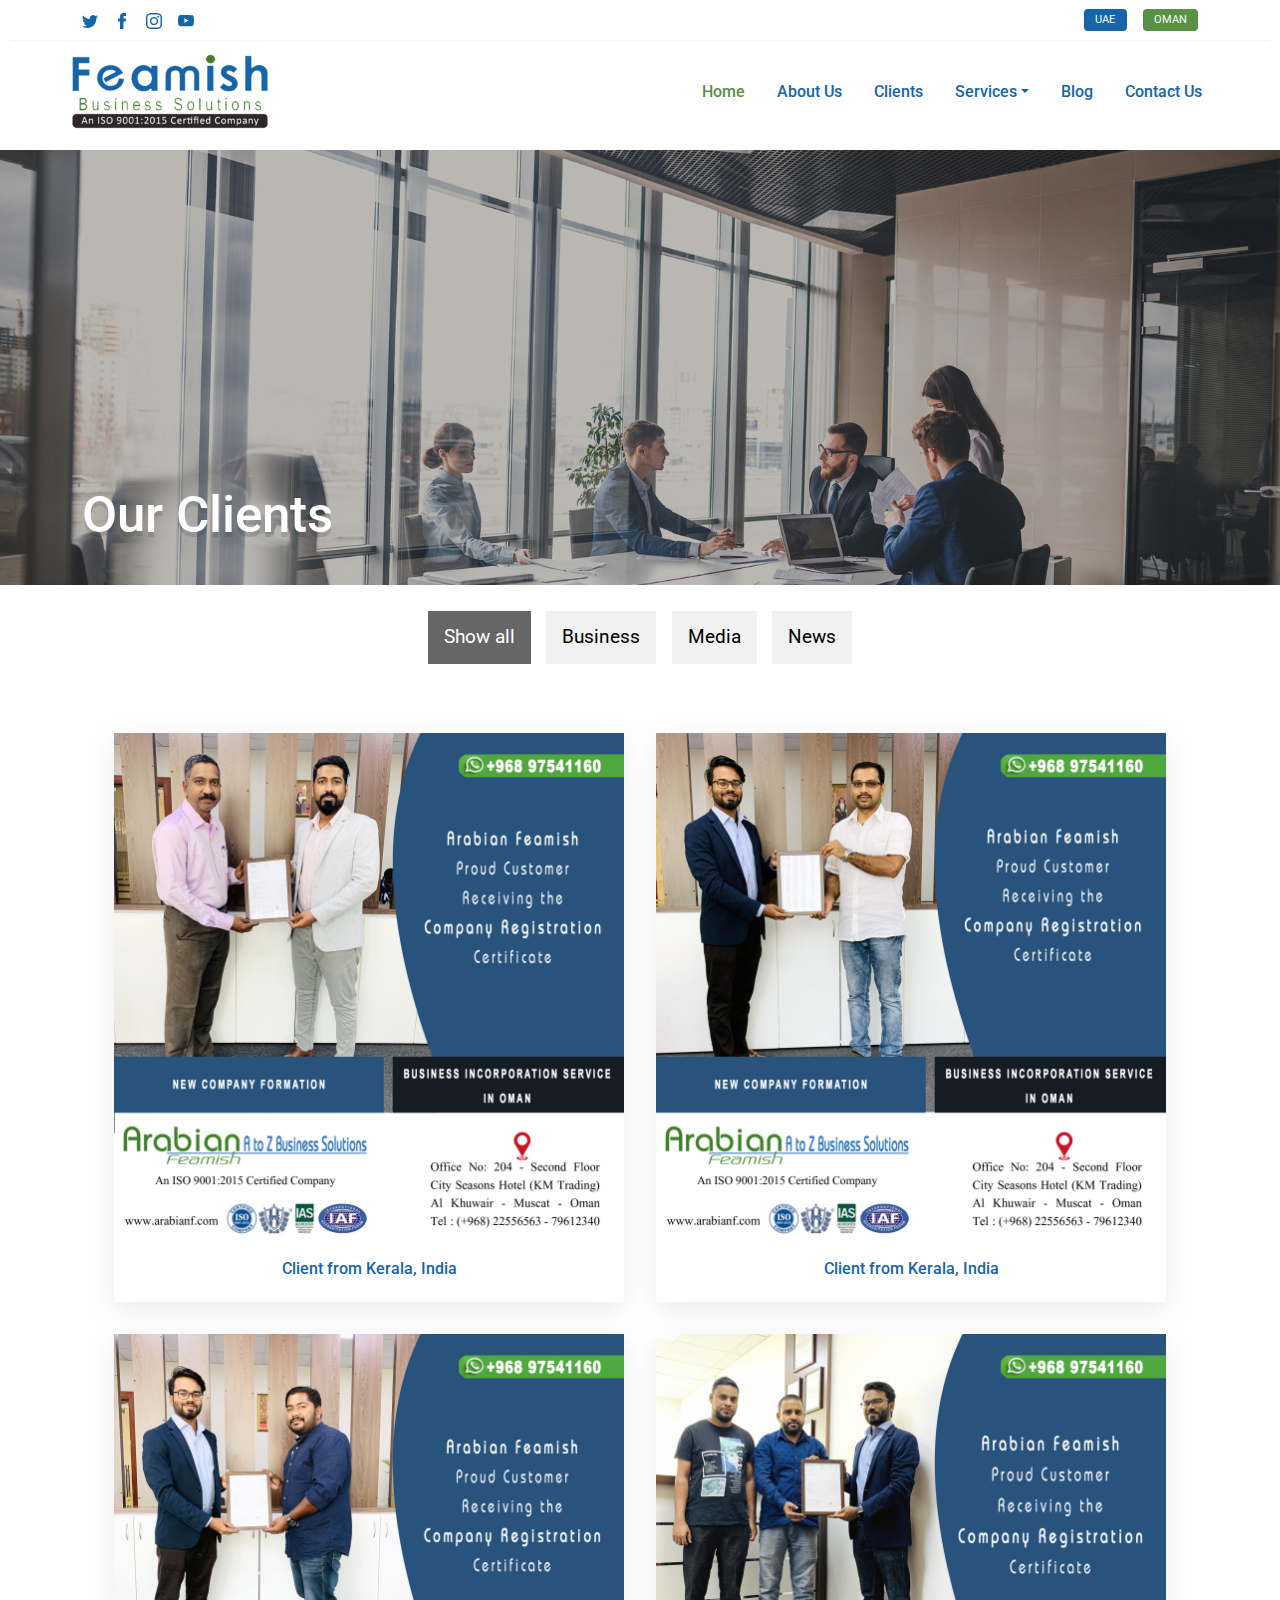
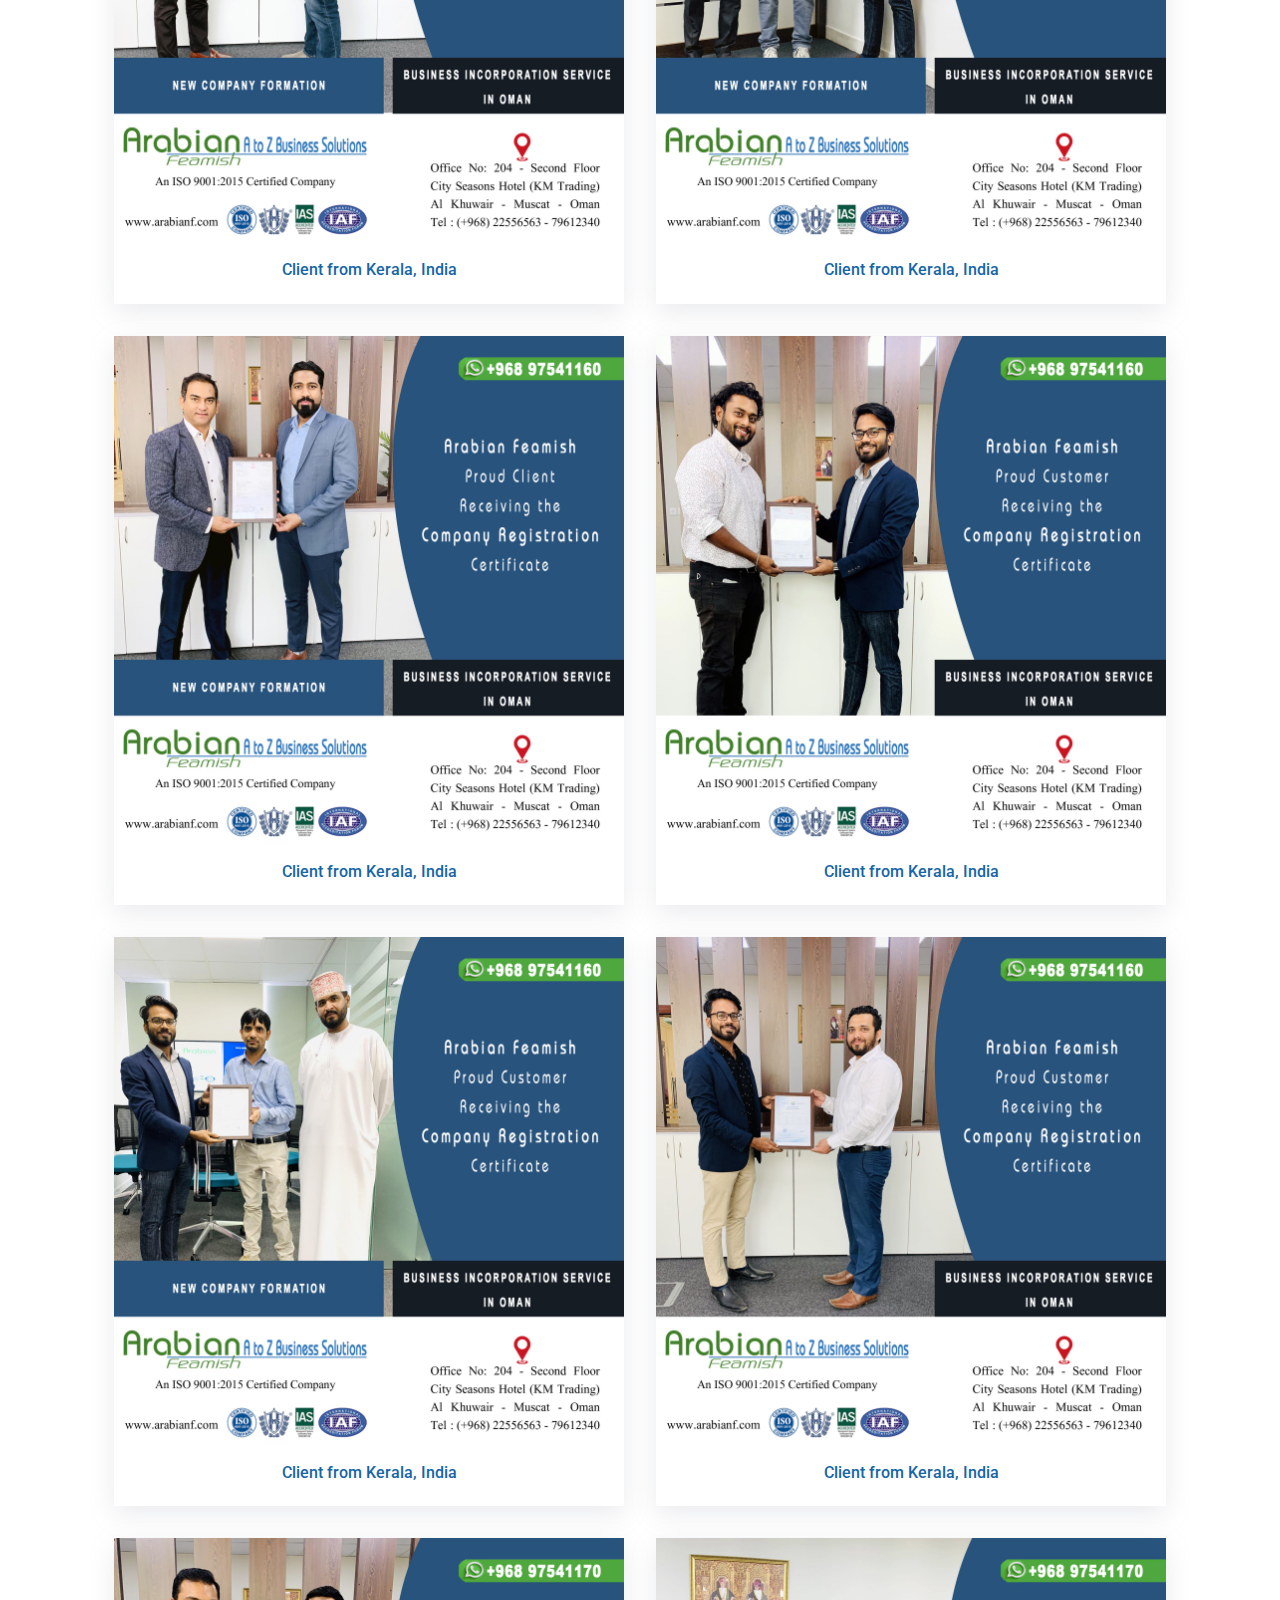
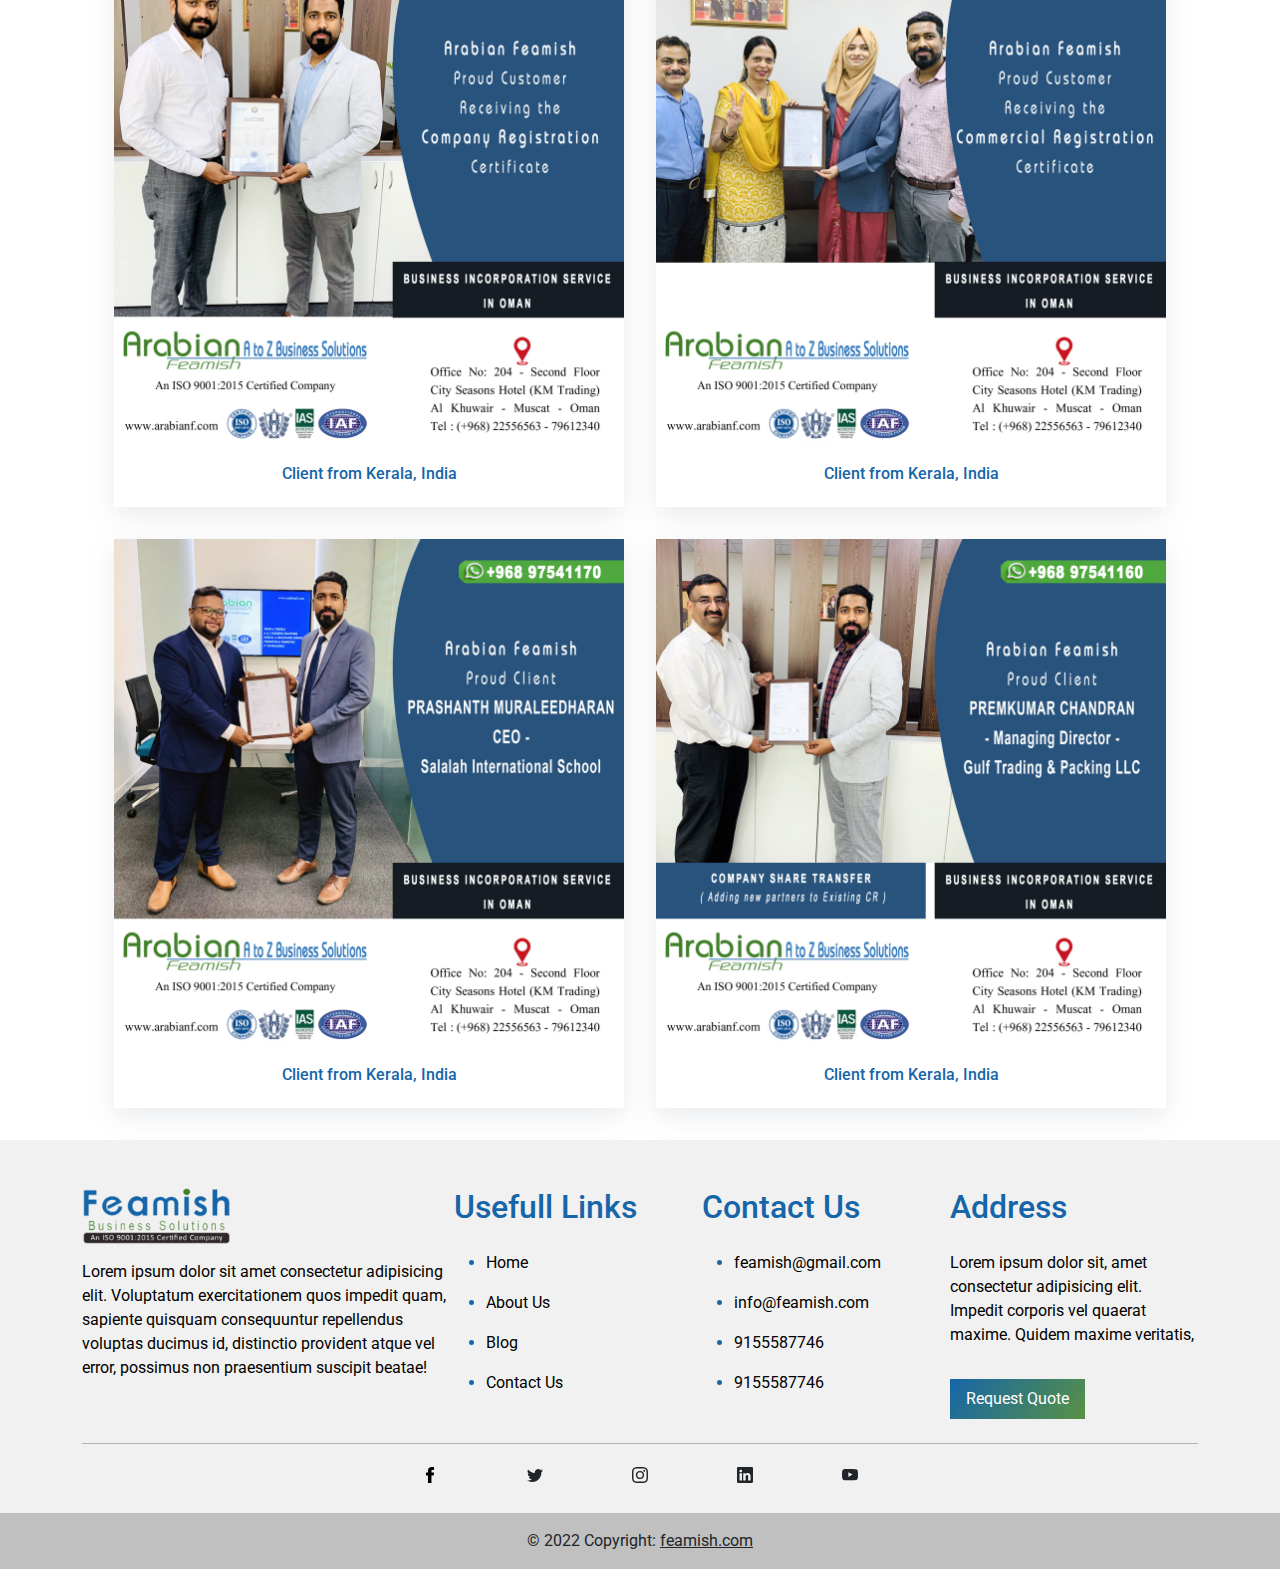
<file: clients.html>
<!DOCTYPE html>
<html lang="en">
  <head>
    <meta charset="UTF-8" />
    <meta http-equiv="X-UA-Compatible" content="IE=edge" />
    <meta name="viewport" content="width=device-width, initial-scale=1.0" />
    <title>Document</title>
    <link
      rel="stylesheet"
      href="https://cdn.jsdelivr.net/npm/bootstrap-icons@1.6.0/font/bootstrap-icons.css"
    />
    <link
      rel="stylesheet"
      href="https://unpkg.com/swiper/swiper-bundle.min.css"
    />

    <link rel="stylesheet" href="assets/css/bootstrap.min.css" />

    <link rel="stylesheet" href="assets/css/main.min.css" />
    
  </head>

  <body>
    <header>
      <nav
        class="navbar navbar-expand-lg navbar-inner navbar-light bg-white inner-nav fixed-top"
      >
      <div class="top-header ">
        <div class="container">
          <div class="top-nav-left">
            <div class="social-box" style="z-index: 999;">
              <ul  class="list-unstyled">
                <li><a href="twitter.com">
                    <svg xmlns="http://www.w3.org/2000/svg" width="16" height="16" fill="currentColor" class="bi bi-twitter"
                      viewBox="0 0 16 16">
                      <path
                        d="M5.026 15c6.038 0 9.341-5.003 9.341-9.334 0-.14 0-.282-.006-.422A6.685 6.685 0 0 0 16 3.542a6.658 6.658 0 0 1-1.889.518 3.301 3.301 0 0 0 1.447-1.817 6.533 6.533 0 0 1-2.087.793A3.286 3.286 0 0 0 7.875 6.03a9.325 9.325 0 0 1-6.767-3.429 3.289 3.289 0 0 0 1.018 4.382A3.323 3.323 0 0 1 .64 6.575v.045a3.288 3.288 0 0 0 2.632 3.218 3.203 3.203 0 0 1-.865.115 3.23 3.23 0 0 1-.614-.057 3.283 3.283 0 0 0 3.067 2.277A6.588 6.588 0 0 1 .78 13.58a6.32 6.32 0 0 1-.78-.045A9.344 9.344 0 0 0 5.026 15z" />
                    </svg>
                  </a></li>
                <li><a href="#">
                    <svg version="1.1" id="Layer_1" width="16" height="16" fill="currentColor" viewBox="0 0 310 310"
                      style="enable-background:new 0 0 310 310;" xml:space="preserve">
                      <g id="XMLID_834_">
                        <path id="XMLID_835_" d="M81.703,165.106h33.981V305c0,2.762,2.238,5,5,5h57.616c2.762,0,5-2.238,5-5V165.765h39.064
               c2.54,0,4.677-1.906,4.967-4.429l5.933-51.502c0.163-1.417-0.286-2.836-1.234-3.899c-0.949-1.064-2.307-1.673-3.732-1.673h-44.996
               V71.978c0-9.732,5.24-14.667,15.576-14.667c1.473,0,29.42,0,29.42,0c2.762,0,5-2.239,5-5V5.037c0-2.762-2.238-5-5-5h-40.545
               C187.467,0.023,186.832,0,185.896,0c-7.035,0-31.488,1.381-50.804,19.151c-21.402,19.692-18.427,43.27-17.716,47.358v37.752H81.703
               c-2.762,0-5,2.238-5,5v50.844C76.703,162.867,78.941,165.106,81.703,165.106z" />
        
                    </svg>
                  </a></li>
                <li>
                  <a href="#">
                    <svg xmlns="http://www.w3.org/2000/svg" width="16" height="16" fill="currentColor" class="bi bi-instagram"
                      viewBox="0 0 16 16">
                      <path
                        d="M8 0C5.829 0 5.556.01 4.703.048 3.85.088 3.269.222 2.76.42a3.917 3.917 0 0 0-1.417.923A3.927 3.927 0 0 0 .42 2.76C.222 3.268.087 3.85.048 4.7.01 5.555 0 5.827 0 8.001c0 2.172.01 2.444.048 3.297.04.852.174 1.433.372 1.942.205.526.478.972.923 1.417.444.445.89.719 1.416.923.51.198 1.09.333 1.942.372C5.555 15.99 5.827 16 8 16s2.444-.01 3.298-.048c.851-.04 1.434-.174 1.943-.372a3.916 3.916 0 0 0 1.416-.923c.445-.445.718-.891.923-1.417.197-.509.332-1.09.372-1.942C15.99 10.445 16 10.173 16 8s-.01-2.445-.048-3.299c-.04-.851-.175-1.433-.372-1.941a3.926 3.926 0 0 0-.923-1.417A3.911 3.911 0 0 0 13.24.42c-.51-.198-1.092-.333-1.943-.372C10.443.01 10.172 0 7.998 0h.003zm-.717 1.442h.718c2.136 0 2.389.007 3.232.046.78.035 1.204.166 1.486.275.373.145.64.319.92.599.28.28.453.546.598.92.11.281.24.705.275 1.485.039.843.047 1.096.047 3.231s-.008 2.389-.047 3.232c-.035.78-.166 1.203-.275 1.485a2.47 2.47 0 0 1-.599.919c-.28.28-.546.453-.92.598-.28.11-.704.24-1.485.276-.843.038-1.096.047-3.232.047s-2.39-.009-3.233-.047c-.78-.036-1.203-.166-1.485-.276a2.478 2.478 0 0 1-.92-.598 2.48 2.48 0 0 1-.6-.92c-.109-.281-.24-.705-.275-1.485-.038-.843-.046-1.096-.046-3.233 0-2.136.008-2.388.046-3.231.036-.78.166-1.204.276-1.486.145-.373.319-.64.599-.92.28-.28.546-.453.92-.598.282-.11.705-.24 1.485-.276.738-.034 1.024-.044 2.515-.045v.002zm4.988 1.328a.96.96 0 1 0 0 1.92.96.96 0 0 0 0-1.92zm-4.27 1.122a4.109 4.109 0 1 0 0 8.217 4.109 4.109 0 0 0 0-8.217zm0 1.441a2.667 2.667 0 1 1 0 5.334 2.667 2.667 0 0 1 0-5.334z" />
                    </svg>
                  </a>
                </li>
                <li>
                  <a href="#">
                    <svg xmlns="http://www.w3.org/2000/svg" width="16" height="16" fill="currentColor" class="bi bi-youtube"
                      viewBox="0 0 16 16">
                      <path
                        d="M8.051 1.999h.089c.822.003 4.987.033 6.11.335a2.01 2.01 0 0 1 1.415 1.42c.101.38.172.883.22 1.402l.01.104.022.26.008.104c.065.914.073 1.77.074 1.957v.075c-.001.194-.01 1.108-.082 2.06l-.008.105-.009.104c-.05.572-.124 1.14-.235 1.558a2.007 2.007 0 0 1-1.415 1.42c-1.16.312-5.569.334-6.18.335h-.142c-.309 0-1.587-.006-2.927-.052l-.17-.006-.087-.004-.171-.007-.171-.007c-1.11-.049-2.167-.128-2.654-.26a2.007 2.007 0 0 1-1.415-1.419c-.111-.417-.185-.986-.235-1.558L.09 9.82l-.008-.104A31.4 31.4 0 0 1 0 7.68v-.123c.002-.215.01-.958.064-1.778l.007-.103.003-.052.008-.104.022-.26.01-.104c.048-.519.119-1.023.22-1.402a2.007 2.007 0 0 1 1.415-1.42c.487-.13 1.544-.21 2.654-.26l.17-.007.172-.006.086-.003.171-.007A99.788 99.788 0 0 1 7.858 2h.193zM6.4 5.209v4.818l4.157-2.408L6.4 5.209z" />
                    </svg>
                  </a>
                </li>
              </ul>
            </div>
          </div>
          <div class="btn-group">
        <a class="btn-switch active-country rounded" href="#">UAE</a><a class="btn-switch rounded" href="../oman/" >OMAN</a>
          </div>
        </div>
     </div>
        <div class="container-lg">
          <a class="navbar-brand" href="index.html"
            ><img
              sizes="(max-width: 300px) 100vw, 300px"
              srcset="
                assets/images/logo-mobile.png 200w,
                assets/images/logo-desk.png   300w
              "
              src="assets/images/logo-desk.png"
              alt="logo"
          /></a>
          <button
            class="navbar-toggler"
            type="button"
            data-bs-toggle="collapse"
            data-bs-target="#navbarSupportedContent"
            aria-controls="navbarSupportedContent"
            aria-expanded="false"
            aria-label="Toggle navigation"
          >
            <span class="navbar-toggler-icon"></span>
          </button>
          <div class="collapse navbar-collapse" id="navbarSupportedContent">
            <ul class="navbar-nav ms-auto mb-2 mb-lg-0">
              <li class="nav-item">
                <a class="nav-link active" aria-current="page" href="index.html"
                  >Home</a
                >
              </li>
              <li class="nav-item">
                <a class="nav-link" href="aboutus.html">About Us</a>
              </li>
              <li class="nav-item">
                <a class="nav-link" href="clients.html">Clients</a>
              </li>

              <li class="nav-item dropdown d-none">
                <a
                  class="nav-link dropdown-toggle"
                  href="#"
                  data-bs-toggle="dropdown"
                  data-bs-auto-close="outside"
                  >Services</a
                >
                <ul class="dropdown-menu shadow">
                  <li class="dropend">
                    <a
                      href="#"
                      class="dropdown-item dropdown-toggle"
                      data-bs-toggle="dropdown"
                      >Company Formation</a
                    >
                    <ul class="dropdown-menu shadow">
                      <li>
                        <a class="dropdown-item" href="service.html">
                          Free Zone</a
                        >
                      </li>
                      <li>
                        <a class="dropdown-item" href="service.html">
                          Mainland</a
                        >
                      </li>
                    </ul>
                  </li>
                  <li>
                    <a class="dropdown-item" href="service.html">
                      Investor Visa</a
                    >
                  </li>
                  <li>
                    <a class="dropdown-item" href="service.html">
                      Pro Services
                    </a>
                  </li>
                  <li>
                    <a class="dropdown-item" href="service.html"
                      >Office Space</a
                    >
                  </li>
                  <li>
                    <a class="dropdown-item" href="service.html"
                      >Accounting Services</a
                    >
                  </li>
                  <li class="dropend">
                    <a
                      href="#"
                      class="dropdown-item dropdown-toggle"
                      data-bs-toggle="dropdown"
                      data-bs-auto-close="outside"
                      >Other Services</a
                    >
                    <ul class="dropdown-menu shadow">
                      <li>
                        <a class="dropdown-item" href="service.html"
                          >Share Transfer</a
                        >
                      </li>
                      <li>
                        <a class="dropdown-item" href="service.html"
                          >Company Liquidation</a
                        >
                      </li>
                      <li>
                        <a class="dropdown-item" href="service.html"
                          >Bank Account Opening Support</a
                        >
                      </li>
                      <li>
                        <a class="dropdown-item" href="service.html"
                          >Manpower Related Support</a
                        >
                      </li>
                      <li>
                        <a class="dropdown-item" href="service.html"
                          >Visa Consulting</a
                        >
                      </li>
                    </ul>
                  </li>
                  <li><hr class="dropdown-divider" /></li>
                </ul>
              </li>
              <li class="nav-item dropdown dropdown-mega position-static">
                <a
                  class="nav-link dropdown-toggle"
                  href="#"
                  data-bs-toggle="dropdown"
                  data-bs-auto-close="outside"
                  >Services</a
                >
                <div class="dropdown-menu shadow mt-lg-5">
                  <div class="mega-content px-4">
                    <div class="container-fluid">
                      <div class="mega-menu-row">
                        <div class="meg-item-box py-lg-4 py-3">
                          <h5>Company Formation</h5>
                          <ul class="list-unstyled meg-list">
                            <li>
                              <a class="list-group-item" href="service.html"
                                >Mainland</a
                              >
                            </li>
                            <li>
                              <a class="list-group-item" href="service.html"
                                >Free zone</a
                              >
                            </li>
                          </ul>
                        </div>
                        <div class="meg-item-box py-lg-4 py-3">
                          <h5>PRO Services</h5>
                          <ul class="list-unstyled meg-list">
                            <!-- <img src="assets/images/uae-map.jpg" class="w-50" alt=""> -->
                            <li>
                              <a class="list-group-item" href="service.html">
                                Visa applications</a
                              >
                            </li>
                            <li>
                              <a class="list-group-item" href="service.html">
                                Labour cards</a
                              >
                            </li>
                            <li>
                              <a class="list-group-item" href="service.html">
                                Company trade licencing</a
                              >
                            </li>
                          </ul>
                        </div>
                        <div class="meg-item-box py-lg-4 py-3">
                          <h5>Office Space</h5>
                          <!-- <h6>UAE</h6> -->
                          <!-- <ul class="meg-inner-list"> -->
                          <ul class="list-unstyled meg-list">
                            <li>
                              <a class="list-group-item" href="service.html"
                                >Virtual Office</a
                              >
                            </li>
                            <li>
                              <a class="list-group-item" href="service.html"
                                >Business Centers</a
                              >
                            </li>
                            <li>
                              <a class="list-group-item" href="service.html"
                                >Dedicated Office</a
                              >
                            </li>
                          </ul>
                          <!-- <h6>Oman</h6>
                            <ul class="meg-inner-list">
                              <li><a class="list-group-item" href="#">Dedicated Office</a></li>
                                <li><a class="list-group-item" href="#">Business Centers</a></li>
                            </ul> -->
                        </div>
                        <div class="meg-item-box py-lg-4 py-3">
                          <h5>Visa</h5>
                          <!-- <h6>Oman</h6>
                            <ul class="meg-inner-list">
                                <li><a class="list-group-item" href="#">Longterm</a></li>
                                <li><a class="list-group-item" href="#">Investor</a></li>
                                <li><a class="list-group-item" href="#">Tourist Vi</a></li>
                            </ul> -->
                          <!-- <h6>Dubai</h6> -->
                          <!-- <ul class="meg-inner-list"> -->
                          <ul class="list-unstyled meg-list">
                            <li>
                              <a class="list-group-item" href="service.html"
                                >Longterm Visa</a
                              >
                            </li>
                            <li>
                              <a class="list-group-item" href="service.html"
                                >Investor Visa</a
                              >
                            </li>
                            <li>
                              <a class="list-group-item" href="service.html"
                                >Tourist Visa</a
                              >
                            </li>
                          </ul>
                        </div>
                        <div class="meg-item-box py-lg-4 py-3">
                          <h5>Other Services</h5>
                          <ul class="list-unstyled meg-list">
                            <li>
                              <a class="" href="service.html">Share Transfer</a>
                            </li>
                            <li>
                              <a class="" href="service.html"
                                >Company Liquidation</a
                              >
                            </li>
                            <li>
                              <a class="" href="service.html"
                                >Bank Account Opening Support</a
                              >
                            </li>
                            <li>
                              <a class="" href="service.html"
                                >Manpower Related Support</a
                              >
                            </li>
                            <li>
                              <a class="" href="service.html"
                                >Visa Consulting</a
                              >
                            </li>
                          </ul>
                        </div>
                      </div>
                    </div>
                  </div>
                </div>
              </li>
              <li class="nav-item">
                <a class="nav-link" href="blog.html">Blog</a>
              </li>
              <li class="nav-item">
                <a class="nav-link" href="contact.html">Contact Us</a>
              </li>
            </ul>
            <!-- <button class="btn btn-primary nav-btn rounded-pill">Check Now!</button> -->
          </div>
        </div>
      </nav>
    </header>

    <!-- page banner section -->

    <section id="page-banner-sec">
      <div class="container">
        <div class="page-banner-div">
          <h1>Our Clients</h1>
        </div>
      </div>
    </section>
    
    <!-- page banner section end -->





    <!-- clients grid section -->

    <section id="clients-list-sec">
        <div class="container">
          <div id="clientBtnContainer">
            <button class="btn active" onclick="filterSelection('all')"> Show all</button>
            <button class="btn" onclick="filterSelection('business')"> Business</button>
            <button class="btn" onclick="filterSelection('media')"> Media</button>
            <button class="btn" onclick="filterSelection('news')"> News</button>
          </div>
            <div class="clients-list-div">
                <div class="item filterDiv business"><a href="assets/images/media/m1.jpg" data-toggle="lightbox" data-gallery="example-gallery">
                    <img src="assets/images/media/m1.jpg" class="img-fluid">
                </a>
            <div class="item-footer">
                <h3>Client from Kerala, India</h3>
						
            </div>
            </div>
                <div class="item filterDiv business"><a href="assets/images/media/m2.jpg" data-toggle="lightbox" data-gallery="example-gallery">
                    <img src="assets/images/media/m2.jpg" class="img-fluid">
                </a>
            <div class="item-footer">
                <h3>Client from Kerala, India</h3>
						
            </div>
            </div>
                <div class="item filterDiv news"><a href="assets/images/media/m3.jpg" data-toggle="lightbox" data-gallery="example-gallery">
                    <img src="assets/images/media/m3.jpg" class="img-fluid">
                </a>
            <div class="item-footer">
                <h3>Client from Kerala, India</h3>
						
            </div>
            </div>
                <div class="item filterDiv media"><a href="assets/images/media/m4.jpg" data-toggle="lightbox" data-gallery="example-gallery">
                    <img src="assets/images/media/m4.jpg" class="img-fluid">
                </a>
            <div class="item-footer">
                <h3>Client from Kerala, India</h3>
						
            </div>
            </div>
                <div class="item filterDiv media"><a href="assets/images/media/m5.jpg" data-toggle="lightbox" data-gallery="example-gallery">
                    <img src="assets/images/media/m5.jpg" class="img-fluid">
                </a>
            <div class="item-footer">
                <h3>Client from Kerala, India</h3>
						
            </div>
            </div>
                <div class="item filterDiv business"><a href="assets/images/media/m6.jpg" data-toggle="lightbox" data-gallery="example-gallery">
                    <img src="assets/images/media/m6.jpg" class="img-fluid">
                </a>
            <div class="item-footer">
                <h3>Client from Kerala, India</h3>
						
            </div>
            </div>
                <div class="item filterDiv business"><a href="assets/images/media/m7.jpg" data-toggle="lightbox" data-gallery="example-gallery">
                    <img src="assets/images/media/m7.jpg" class="img-fluid">
                </a>
            <div class="item-footer">
                <h3>Client from Kerala, India</h3>
						
            </div>
            </div>
                <div class="item filterDiv news"><a href="assets/images/media/m8.jpg" data-toggle="lightbox" data-gallery="example-gallery">
                    <img src="assets/images/media/m8.jpg" class="img-fluid">
                </a>
            <div class="item-footer">
                <h3>Client from Kerala, India</h3>
						
            </div>
            </div>
                <div class="item filterDiv news"><a href="assets/images/media/m9.jpg" data-toggle="lightbox" data-gallery="example-gallery">
                    <img src="assets/images/media/m9.jpg" class="img-fluid">
                </a>
            <div class="item-footer">
                <h3>Client from Kerala, India</h3>
						
            </div>
            </div>
                <div class="item filterDiv media"><a href="assets/images/media/m10.jpg" data-toggle="lightbox" data-gallery="example-gallery">
                    <img src="assets/images/media/m10.jpg" class="img-fluid">
                </a>
            <div class="item-footer">
                <h3>Client from Kerala, India</h3>
						
            </div>
            </div>
                <div class="item filterDiv media"><a href="assets/images/media/m11.jpg" data-toggle="lightbox" data-gallery="example-gallery">
                    <img src="assets/images/media/m11.jpg" class="img-fluid">
                </a>
            <div class="item-footer">
                <h3>Client from Kerala, India</h3>
						
            </div>
            </div>
                <div class="item filterDiv business"><a href="assets/images/media/m12.jpg" data-toggle="lightbox" data-gallery="example-gallery">
                    <img src="assets/images/media/m12.jpg" class="img-fluid">
                </a>
            <div class="item-footer">
                <h3>Client from Kerala, India</h3>
						
            </div>
            </div>
                
            </div>
        </div>
    </section>

    <!-- clients grid section end -->

    <!-- Blog header-sec start -->


      <!-- footer -->
      <footer class="text-white" style="background-color: #f1f1f1;">
        <!-- Grid container -->
        <div class="container pt-5">
          <!-- footer top -->
  
          <div class="footer-top">
            <div class="box">
              <img src="assets/images/logo-mobile.png" class="footer-logo" alt="logo">
              <p class="text-black">Lorem ipsum dolor sit amet consectetur adipisicing elit. Voluptatum exercitationem quos impedit quam, sapiente quisquam consequuntur repellendus voluptas ducimus id, distinctio provident atque vel error, possimus non praesentium suscipit beatae!</p>
            </div>
            <div class="box">
              <h2>Usefull Links</h2>
              <ul>
                <li><a href="#">Home</a></li>
                <li><a href="#">About Us</a></li>
                <li><a href="#">Blog</a></li>
                <li><a href="#">Contact Us</a></li>
              </ul>
            </div>
            <div class="box">
              <h2>Contact Us</h2>
              <ul>
                <li><a href="mailto:feamish@gmail.com"><i></i>feamish@gmail.com</a></li>
                <li><a href="mailto:feamish@gmail.com"><i></i>info@feamish.com</a></li>
                <li><a href="#"><i></i>9155587746</a></li>
                <li><a href="#"><i></i>9155587746</a></li>
              </ul>
            </div>
            <div class="box">
              <h2>Address</h2>
            <p>Lorem ipsum dolor sit, amet consectetur adipisicing elit. Impedit corporis vel quaerat maxime. Quidem maxime veritatis, </p>
            <a href="#" class="btn btn-small btn-primary">Request Quote</a>
            </div>
          </div>
          <hr style="background-color: #000">
          <!-- footer top end -->
          <!-- Section: Social media -->
          <section class="footer-social mb-4">
            <!-- Facebook -->
            <a
              class="btn btn-link btn-floating btn-lg text-dark m-1"
              href="#!"
              role="button"
              data-mdb-ripple-color="dark"
              ><svg version="1.1" width="16" height="16" id="Layer_1" xmlns="http://www.w3.org/2000/svg" xmlns:xlink="http://www.w3.org/1999/xlink" x="0px" y="0px"
              viewBox="0 0 310 310" style="enable-background:new 0 0 310 310;" xml:space="preserve">
           <g id="XMLID_834_">
             <path id="XMLID_835_" d="M81.703,165.106h33.981V305c0,2.762,2.238,5,5,5h57.616c2.762,0,5-2.238,5-5V165.765h39.064
               c2.54,0,4.677-1.906,4.967-4.429l5.933-51.502c0.163-1.417-0.286-2.836-1.234-3.899c-0.949-1.064-2.307-1.673-3.732-1.673h-44.996
               V71.978c0-9.732,5.24-14.667,15.576-14.667c1.473,0,29.42,0,29.42,0c2.762,0,5-2.239,5-5V5.037c0-2.762-2.238-5-5-5h-40.545
               C187.467,0.023,186.832,0,185.896,0c-7.035,0-31.488,1.381-50.804,19.151c-21.402,19.692-18.427,43.27-17.716,47.358v37.752H81.703
               c-2.762,0-5,2.238-5,5v50.844C76.703,162.867,78.941,165.106,81.703,165.106z"/>
           </g></svg></a>
      
            <!-- Twitter -->
            <a
              class="btn btn-link btn-floating btn-lg text-dark m-1"
              href="#!"
              role="button"
              data-mdb-ripple-color="dark"
              ><svg xmlns="http://www.w3.org/2000/svg" width="16" height="16" fill="currentColor" class="bi bi-twitter" viewBox="0 0 16 16">
                <path d="M5.026 15c6.038 0 9.341-5.003 9.341-9.334 0-.14 0-.282-.006-.422A6.685 6.685 0 0 0 16 3.542a6.658 6.658 0 0 1-1.889.518 3.301 3.301 0 0 0 1.447-1.817 6.533 6.533 0 0 1-2.087.793A3.286 3.286 0 0 0 7.875 6.03a9.325 9.325 0 0 1-6.767-3.429 3.289 3.289 0 0 0 1.018 4.382A3.323 3.323 0 0 1 .64 6.575v.045a3.288 3.288 0 0 0 2.632 3.218 3.203 3.203 0 0 1-.865.115 3.23 3.23 0 0 1-.614-.057 3.283 3.283 0 0 0 3.067 2.277A6.588 6.588 0 0 1 .78 13.58a6.32 6.32 0 0 1-.78-.045A9.344 9.344 0 0 0 5.026 15z"/>
              </svg></a>
      
           
      
            <!-- Instagram -->
            <a
              class="btn btn-link btn-floating btn-lg text-dark m-1"
              href="#!"
              role="button"
              data-mdb-ripple-color="dark"
              ><svg xmlns="http://www.w3.org/2000/svg" width="16" height="16" fill="currentColor" class="bi bi-instagram" viewBox="0 0 16 16">
                <path d="M8 0C5.829 0 5.556.01 4.703.048 3.85.088 3.269.222 2.76.42a3.917 3.917 0 0 0-1.417.923A3.927 3.927 0 0 0 .42 2.76C.222 3.268.087 3.85.048 4.7.01 5.555 0 5.827 0 8.001c0 2.172.01 2.444.048 3.297.04.852.174 1.433.372 1.942.205.526.478.972.923 1.417.444.445.89.719 1.416.923.51.198 1.09.333 1.942.372C5.555 15.99 5.827 16 8 16s2.444-.01 3.298-.048c.851-.04 1.434-.174 1.943-.372a3.916 3.916 0 0 0 1.416-.923c.445-.445.718-.891.923-1.417.197-.509.332-1.09.372-1.942C15.99 10.445 16 10.173 16 8s-.01-2.445-.048-3.299c-.04-.851-.175-1.433-.372-1.941a3.926 3.926 0 0 0-.923-1.417A3.911 3.911 0 0 0 13.24.42c-.51-.198-1.092-.333-1.943-.372C10.443.01 10.172 0 7.998 0h.003zm-.717 1.442h.718c2.136 0 2.389.007 3.232.046.78.035 1.204.166 1.486.275.373.145.64.319.92.599.28.28.453.546.598.92.11.281.24.705.275 1.485.039.843.047 1.096.047 3.231s-.008 2.389-.047 3.232c-.035.78-.166 1.203-.275 1.485a2.47 2.47 0 0 1-.599.919c-.28.28-.546.453-.92.598-.28.11-.704.24-1.485.276-.843.038-1.096.047-3.232.047s-2.39-.009-3.233-.047c-.78-.036-1.203-.166-1.485-.276a2.478 2.478 0 0 1-.92-.598 2.48 2.48 0 0 1-.6-.92c-.109-.281-.24-.705-.275-1.485-.038-.843-.046-1.096-.046-3.233 0-2.136.008-2.388.046-3.231.036-.78.166-1.204.276-1.486.145-.373.319-.64.599-.92.28-.28.546-.453.92-.598.282-.11.705-.24 1.485-.276.738-.034 1.024-.044 2.515-.045v.002zm4.988 1.328a.96.96 0 1 0 0 1.92.96.96 0 0 0 0-1.92zm-4.27 1.122a4.109 4.109 0 1 0 0 8.217 4.109 4.109 0 0 0 0-8.217zm0 1.441a2.667 2.667 0 1 1 0 5.334 2.667 2.667 0 0 1 0-5.334z"/>
              </svg></a>
      
            <!-- Linkedin -->
            <a
              class="btn btn-link btn-floating btn-lg text-dark m-1"
              href="#!"
              role="button"
              data-mdb-ripple-color="dark"
              ><svg xmlns="http://www.w3.org/2000/svg" width="16" height="16" fill="currentColor" class="bi bi-linkedin" viewBox="0 0 16 16">
                <path d="M0 1.146C0 .513.526 0 1.175 0h13.65C15.474 0 16 .513 16 1.146v13.708c0 .633-.526 1.146-1.175 1.146H1.175C.526 16 0 15.487 0 14.854V1.146zm4.943 12.248V6.169H2.542v7.225h2.401zm-1.2-8.212c.837 0 1.358-.554 1.358-1.248-.015-.709-.52-1.248-1.342-1.248-.822 0-1.359.54-1.359 1.248 0 .694.521 1.248 1.327 1.248h.016zm4.908 8.212V9.359c0-.216.016-.432.08-.586.173-.431.568-.878 1.232-.878.869 0 1.216.662 1.216 1.634v3.865h2.401V9.25c0-2.22-1.184-3.252-2.764-3.252-1.274 0-1.845.7-2.165 1.193v.025h-.016a5.54 5.54 0 0 1 .016-.025V6.169h-2.4c.03.678 0 7.225 0 7.225h2.4z"/>
              </svg></a>
            <!-- Github -->
            <a
              class="btn btn-link btn-floating btn-lg text-dark m-1"
              href="#!"
              role="button"
              data-mdb-ripple-color="dark"
              ><svg xmlns="http://www.w3.org/2000/svg" width="16" height="16" fill="currentColor" class="bi bi-youtube" viewBox="0 0 16 16">
                <path d="M8.051 1.999h.089c.822.003 4.987.033 6.11.335a2.01 2.01 0 0 1 1.415 1.42c.101.38.172.883.22 1.402l.01.104.022.26.008.104c.065.914.073 1.77.074 1.957v.075c-.001.194-.01 1.108-.082 2.06l-.008.105-.009.104c-.05.572-.124 1.14-.235 1.558a2.007 2.007 0 0 1-1.415 1.42c-1.16.312-5.569.334-6.18.335h-.142c-.309 0-1.587-.006-2.927-.052l-.17-.006-.087-.004-.171-.007-.171-.007c-1.11-.049-2.167-.128-2.654-.26a2.007 2.007 0 0 1-1.415-1.419c-.111-.417-.185-.986-.235-1.558L.09 9.82l-.008-.104A31.4 31.4 0 0 1 0 7.68v-.123c.002-.215.01-.958.064-1.778l.007-.103.003-.052.008-.104.022-.26.01-.104c.048-.519.119-1.023.22-1.402a2.007 2.007 0 0 1 1.415-1.42c.487-.13 1.544-.21 2.654-.26l.17-.007.172-.006.086-.003.171-.007A99.788 99.788 0 0 1 7.858 2h.193zM6.4 5.209v4.818l4.157-2.408L6.4 5.209z"/>
              </svg></a>
          </section>
          <!-- Section: Social media -->
        </div>
        <!-- Grid container -->
      
        <!-- Copyright -->
        <div class="text-center text-dark p-3" style="background-color: rgba(0, 0, 0, 0.2);">
          © 2022 Copyright:
          <a class="text-dark" href="https://feamish.com/">feamish.com</a>
        </div>
        <!-- Copyright -->
      </footer>
      <!-- footer end -->

  <script src="assets/js/jquery.min.js"></script>
  <script
    src="https://cdn.jsdelivr.net/npm/bootstrap@5.0.2/dist/js/bootstrap.min.js"
    integrity="sha384-cVKIPhGWiC2Al4u+LWgxfKTRIcfu0JTxR+EQDz/bgldoEyl4H0zUF0QKbrJ0EcQF"
    crossorigin="anonymous"
  ></script>
  <script src="assets/js/light-box.min.js"></script>
  <script src="assets/js/script.js"></script>
  <script>
    filterSelection("all")
    function filterSelection(c) {
      var x, i;
      x = document.getElementsByClassName("filterDiv");
      if (c == "all") c = "";
      for (i = 0; i < x.length; i++) {
        w3RemoveClass(x[i], "show");
        if (x[i].className.indexOf(c) > -1) w3AddClass(x[i], "show");
      }
    }
    
    function w3AddClass(element, name) {
      var i, arr1, arr2;
      arr1 = element.className.split(" ");
      arr2 = name.split(" ");
      for (i = 0; i < arr2.length; i++) {
        if (arr1.indexOf(arr2[i]) == -1) {element.className += " " + arr2[i];}
      }
    }
    
    function w3RemoveClass(element, name) {
      var i, arr1, arr2;
      arr1 = element.className.split(" ");
      arr2 = name.split(" ");
      for (i = 0; i < arr2.length; i++) {
        while (arr1.indexOf(arr2[i]) > -1) {
          arr1.splice(arr1.indexOf(arr2[i]), 1);     
        }
      }
      element.className = arr1.join(" ");
    }
    
    // Add active class to the current button (highlight it)
    var btnContainer = document.getElementById("clientBtnContainer");
    var btns = btnContainer.getElementsByClassName("btn");
    for (var i = 0; i < btns.length; i++) {
      btns[i].addEventListener("click", function(){
        var current = document.getElementsByClassName("active");
        current[0].className = current[0].className.replace(" active", "");
        this.className += " active";
      });
    }
    </script>
    
 
</body>
</html>
</file>
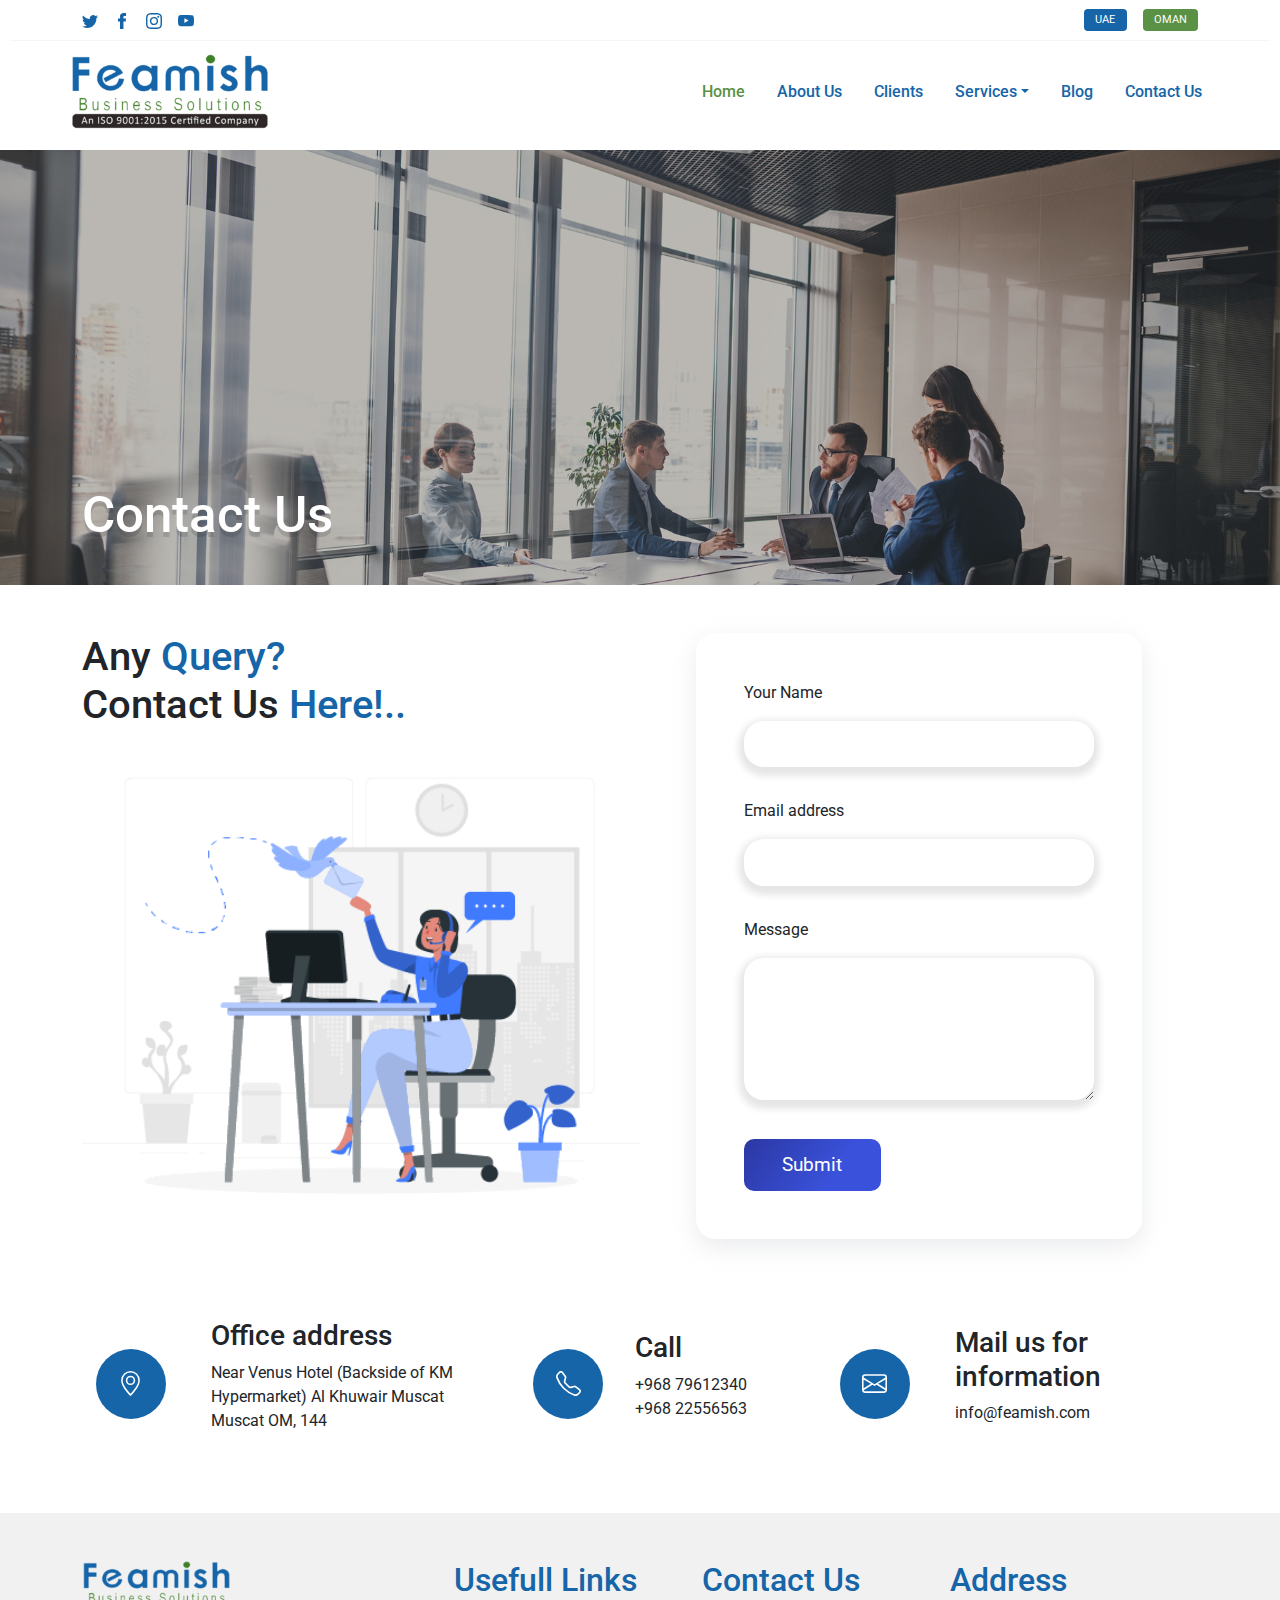
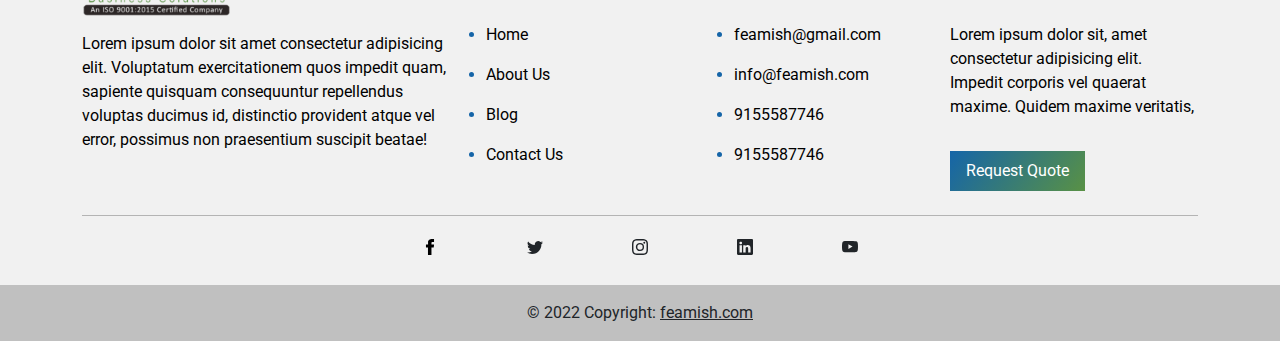
<file: contact.html>
<!DOCTYPE html>
<html lang="en">
  <head>
    <meta charset="UTF-8" />
    <meta http-equiv="X-UA-Compatible" content="IE=edge" />
    <meta name="viewport" content="width=device-width, initial-scale=1.0" />
    <title>Document</title>
    <link
      rel="stylesheet"
      href="https://cdn.jsdelivr.net/npm/bootstrap-icons@1.6.0/font/bootstrap-icons.css"
    />
    <link rel="stylesheet" href="assets/css/bootstrap.min.css" />
    <link rel="stylesheet" href="assets/css/main.min.css" />
  </head>
  <body>
    <header>
      <nav
        class="navbar navbar-expand-lg navbar-inner navbar-light bg-white inner-nav fixed-top"
      >
      <div class="top-header ">
        <div class="container">
          <div class="top-nav-left">
            <div class="social-box" style="z-index: 999;">
              <ul  class="list-unstyled">
                <li><a href="twitter.com">
                    <svg xmlns="http://www.w3.org/2000/svg" width="16" height="16" fill="currentColor" class="bi bi-twitter"
                      viewBox="0 0 16 16">
                      <path
                        d="M5.026 15c6.038 0 9.341-5.003 9.341-9.334 0-.14 0-.282-.006-.422A6.685 6.685 0 0 0 16 3.542a6.658 6.658 0 0 1-1.889.518 3.301 3.301 0 0 0 1.447-1.817 6.533 6.533 0 0 1-2.087.793A3.286 3.286 0 0 0 7.875 6.03a9.325 9.325 0 0 1-6.767-3.429 3.289 3.289 0 0 0 1.018 4.382A3.323 3.323 0 0 1 .64 6.575v.045a3.288 3.288 0 0 0 2.632 3.218 3.203 3.203 0 0 1-.865.115 3.23 3.23 0 0 1-.614-.057 3.283 3.283 0 0 0 3.067 2.277A6.588 6.588 0 0 1 .78 13.58a6.32 6.32 0 0 1-.78-.045A9.344 9.344 0 0 0 5.026 15z" />
                    </svg>
                  </a></li>
                <li><a href="#">
                    <svg version="1.1" id="Layer_1" width="16" height="16" fill="currentColor" viewBox="0 0 310 310"
                      style="enable-background:new 0 0 310 310;" xml:space="preserve">
                      <g id="XMLID_834_">
                        <path id="XMLID_835_" d="M81.703,165.106h33.981V305c0,2.762,2.238,5,5,5h57.616c2.762,0,5-2.238,5-5V165.765h39.064
               c2.54,0,4.677-1.906,4.967-4.429l5.933-51.502c0.163-1.417-0.286-2.836-1.234-3.899c-0.949-1.064-2.307-1.673-3.732-1.673h-44.996
               V71.978c0-9.732,5.24-14.667,15.576-14.667c1.473,0,29.42,0,29.42,0c2.762,0,5-2.239,5-5V5.037c0-2.762-2.238-5-5-5h-40.545
               C187.467,0.023,186.832,0,185.896,0c-7.035,0-31.488,1.381-50.804,19.151c-21.402,19.692-18.427,43.27-17.716,47.358v37.752H81.703
               c-2.762,0-5,2.238-5,5v50.844C76.703,162.867,78.941,165.106,81.703,165.106z" />
        
                    </svg>
                  </a></li>
                <li>
                  <a href="#">
                    <svg xmlns="http://www.w3.org/2000/svg" width="16" height="16" fill="currentColor" class="bi bi-instagram"
                      viewBox="0 0 16 16">
                      <path
                        d="M8 0C5.829 0 5.556.01 4.703.048 3.85.088 3.269.222 2.76.42a3.917 3.917 0 0 0-1.417.923A3.927 3.927 0 0 0 .42 2.76C.222 3.268.087 3.85.048 4.7.01 5.555 0 5.827 0 8.001c0 2.172.01 2.444.048 3.297.04.852.174 1.433.372 1.942.205.526.478.972.923 1.417.444.445.89.719 1.416.923.51.198 1.09.333 1.942.372C5.555 15.99 5.827 16 8 16s2.444-.01 3.298-.048c.851-.04 1.434-.174 1.943-.372a3.916 3.916 0 0 0 1.416-.923c.445-.445.718-.891.923-1.417.197-.509.332-1.09.372-1.942C15.99 10.445 16 10.173 16 8s-.01-2.445-.048-3.299c-.04-.851-.175-1.433-.372-1.941a3.926 3.926 0 0 0-.923-1.417A3.911 3.911 0 0 0 13.24.42c-.51-.198-1.092-.333-1.943-.372C10.443.01 10.172 0 7.998 0h.003zm-.717 1.442h.718c2.136 0 2.389.007 3.232.046.78.035 1.204.166 1.486.275.373.145.64.319.92.599.28.28.453.546.598.92.11.281.24.705.275 1.485.039.843.047 1.096.047 3.231s-.008 2.389-.047 3.232c-.035.78-.166 1.203-.275 1.485a2.47 2.47 0 0 1-.599.919c-.28.28-.546.453-.92.598-.28.11-.704.24-1.485.276-.843.038-1.096.047-3.232.047s-2.39-.009-3.233-.047c-.78-.036-1.203-.166-1.485-.276a2.478 2.478 0 0 1-.92-.598 2.48 2.48 0 0 1-.6-.92c-.109-.281-.24-.705-.275-1.485-.038-.843-.046-1.096-.046-3.233 0-2.136.008-2.388.046-3.231.036-.78.166-1.204.276-1.486.145-.373.319-.64.599-.92.28-.28.546-.453.92-.598.282-.11.705-.24 1.485-.276.738-.034 1.024-.044 2.515-.045v.002zm4.988 1.328a.96.96 0 1 0 0 1.92.96.96 0 0 0 0-1.92zm-4.27 1.122a4.109 4.109 0 1 0 0 8.217 4.109 4.109 0 0 0 0-8.217zm0 1.441a2.667 2.667 0 1 1 0 5.334 2.667 2.667 0 0 1 0-5.334z" />
                    </svg>
                  </a>
                </li>
                <li>
                  <a href="#">
                    <svg xmlns="http://www.w3.org/2000/svg" width="16" height="16" fill="currentColor" class="bi bi-youtube"
                      viewBox="0 0 16 16">
                      <path
                        d="M8.051 1.999h.089c.822.003 4.987.033 6.11.335a2.01 2.01 0 0 1 1.415 1.42c.101.38.172.883.22 1.402l.01.104.022.26.008.104c.065.914.073 1.77.074 1.957v.075c-.001.194-.01 1.108-.082 2.06l-.008.105-.009.104c-.05.572-.124 1.14-.235 1.558a2.007 2.007 0 0 1-1.415 1.42c-1.16.312-5.569.334-6.18.335h-.142c-.309 0-1.587-.006-2.927-.052l-.17-.006-.087-.004-.171-.007-.171-.007c-1.11-.049-2.167-.128-2.654-.26a2.007 2.007 0 0 1-1.415-1.419c-.111-.417-.185-.986-.235-1.558L.09 9.82l-.008-.104A31.4 31.4 0 0 1 0 7.68v-.123c.002-.215.01-.958.064-1.778l.007-.103.003-.052.008-.104.022-.26.01-.104c.048-.519.119-1.023.22-1.402a2.007 2.007 0 0 1 1.415-1.42c.487-.13 1.544-.21 2.654-.26l.17-.007.172-.006.086-.003.171-.007A99.788 99.788 0 0 1 7.858 2h.193zM6.4 5.209v4.818l4.157-2.408L6.4 5.209z" />
                    </svg>
                  </a>
                </li>
              </ul>
            </div>
          </div>
          <div class="btn-group">
        <a class="btn-switch active-country rounded" href="#">UAE</a><a class="btn-switch rounded" href="../oman/" >OMAN</a>
          </div>
        </div>
     </div>
        <div class="container-lg">
          <a class="navbar-brand" href="index.html"
            ><img
              sizes="(max-width: 300px) 100vw, 300px"
              srcset="
                assets/images/logo-mobile.png 200w,
                assets/images/logo-desk.png   300w
              "
              src="assets/images/logo-desk.png"
              alt="logo"
          /></a>
          <button
            class="navbar-toggler"
            type="button"
            data-bs-toggle="collapse"
            data-bs-target="#navbarSupportedContent"
            aria-controls="navbarSupportedContent"
            aria-expanded="false"
            aria-label="Toggle navigation"
          >
            <span class="navbar-toggler-icon"></span>
          </button>
          <div class="collapse navbar-collapse" id="navbarSupportedContent">
            <ul class="navbar-nav ms-auto mb-2 mb-lg-0">
              <li class="nav-item">
                <a class="nav-link active" aria-current="page" href="index.html"
                  >Home</a
                >
              </li>
              <li class="nav-item">
                <a class="nav-link" href="aboutus.html">About Us</a>
              </li>
              <li class="nav-item">
                <a class="nav-link" href="clients.html">Clients</a>
              </li>

              <li class="nav-item dropdown d-none">
                <a
                  class="nav-link dropdown-toggle"
                  href="#"
                  data-bs-toggle="dropdown"
                  data-bs-auto-close="outside"
                  >Services</a
                >
                <ul class="dropdown-menu shadow">
                  <li class="dropend">
                    <a
                      href="#"
                      class="dropdown-item dropdown-toggle"
                      data-bs-toggle="dropdown"
                      >Company Formation</a
                    >
                    <ul class="dropdown-menu shadow">
                      <li>
                        <a class="dropdown-item" href="service.html">
                          Free Zone</a
                        >
                      </li>
                      <li>
                        <a class="dropdown-item" href="service.html">
                          Mainland</a
                        >
                      </li>
                    </ul>
                  </li>
                  <li>
                    <a class="dropdown-item" href="service.html">
                      Investor Visa</a
                    >
                  </li>
                  <li>
                    <a class="dropdown-item" href="service.html">
                      Pro Services
                    </a>
                  </li>
                  <li>
                    <a class="dropdown-item" href="service.html"
                      >Office Space</a
                    >
                  </li>
                  <li>
                    <a class="dropdown-item" href="service.html"
                      >Accounting Services</a
                    >
                  </li>
                  <li class="dropend">
                    <a
                      href="#"
                      class="dropdown-item dropdown-toggle"
                      data-bs-toggle="dropdown"
                      data-bs-auto-close="outside"
                      >Other Services</a
                    >
                    <ul class="dropdown-menu shadow">
                      <li>
                        <a class="dropdown-item" href="service.html"
                          >Share Transfer</a
                        >
                      </li>
                      <li>
                        <a class="dropdown-item" href="service.html"
                          >Company Liquidation</a
                        >
                      </li>
                      <li>
                        <a class="dropdown-item" href="service.html"
                          >Bank Account Opening Support</a
                        >
                      </li>
                      <li>
                        <a class="dropdown-item" href="service.html"
                          >Manpower Related Support</a
                        >
                      </li>
                      <li>
                        <a class="dropdown-item" href="service.html"
                          >Visa Consulting</a
                        >
                      </li>
                    </ul>
                  </li>
                  <li><hr class="dropdown-divider" /></li>
                </ul>
              </li>
              <li class="nav-item dropdown dropdown-mega position-static">
                <a
                  class="nav-link dropdown-toggle"
                  href="#"
                  data-bs-toggle="dropdown"
                  data-bs-auto-close="outside"
                  >Services</a
                >
                <div class="dropdown-menu shadow mt-lg-5">
                  <div class="mega-content px-4">
                    <div class="container-fluid">
                      <div class="mega-menu-row">
                        <div class="meg-item-box py-lg-4 py-3">
                          <h5>Company Formation</h5>
                          <ul class="list-unstyled meg-list">
                            <li>
                              <a class="list-group-item" href="service.html"
                                >Mainland</a
                              >
                            </li>
                            <li>
                              <a class="list-group-item" href="service.html"
                                >Free zone</a
                              >
                            </li>
                          </ul>
                        </div>
                        <div class="meg-item-box py-lg-4 py-3">
                          <h5>PRO Services</h5>
                          <ul class="list-unstyled meg-list">
                            <!-- <img src="assets/images/uae-map.jpg" class="w-50" alt=""> -->
                            <li>
                              <a class="list-group-item" href="service.html">
                                Visa applications</a
                              >
                            </li>
                            <li>
                              <a class="list-group-item" href="service.html">
                                Labour cards</a
                              >
                            </li>
                            <li>
                              <a class="list-group-item" href="service.html">
                                Company trade licencing</a
                              >
                            </li>
                          </ul>
                        </div>
                        <div class="meg-item-box py-lg-4 py-3">
                          <h5>Office Space</h5>
                          <!-- <h6>UAE</h6> -->
                          <!-- <ul class="meg-inner-list"> -->
                          <ul class="list-unstyled meg-list">
                            <li>
                              <a class="list-group-item" href="service.html"
                                >Virtual Office</a
                              >
                            </li>
                            <li>
                              <a class="list-group-item" href="service.html"
                                >Business Centers</a
                              >
                            </li>
                            <li>
                              <a class="list-group-item" href="service.html"
                                >Dedicated Office</a
                              >
                            </li>
                          </ul>
                          <!-- <h6>Oman</h6>
                            <ul class="meg-inner-list">
                              <li><a class="list-group-item" href="#">Dedicated Office</a></li>
                                <li><a class="list-group-item" href="#">Business Centers</a></li>
                            </ul> -->
                        </div>
                        <div class="meg-item-box py-lg-4 py-3">
                          <h5>Visa</h5>
                          <!-- <h6>Oman</h6>
                            <ul class="meg-inner-list">
                                <li><a class="list-group-item" href="#">Longterm</a></li>
                                <li><a class="list-group-item" href="#">Investor</a></li>
                                <li><a class="list-group-item" href="#">Tourist Vi</a></li>
                            </ul> -->
                          <!-- <h6>Dubai</h6> -->
                          <!-- <ul class="meg-inner-list"> -->
                          <ul class="list-unstyled meg-list">
                            <li>
                              <a class="list-group-item" href="service.html"
                                >Longterm Visa</a
                              >
                            </li>
                            <li>
                              <a class="list-group-item" href="service.html"
                                >Investor Visa</a
                              >
                            </li>
                            <li>
                              <a class="list-group-item" href="service.html"
                                >Tourist Visa</a
                              >
                            </li>
                          </ul>
                        </div>
                        <div class="meg-item-box py-lg-4 py-3">
                          <h5>Other Services</h5>
                          <ul class="list-unstyled meg-list">
                            <li>
                              <a class="" href="service.html">Share Transfer</a>
                            </li>
                            <li>
                              <a class="" href="service.html"
                                >Company Liquidation</a
                              >
                            </li>
                            <li>
                              <a class="" href="service.html"
                                >Bank Account Opening Support</a
                              >
                            </li>
                            <li>
                              <a class="" href="service.html"
                                >Manpower Related Support</a
                              >
                            </li>
                            <li>
                              <a class="" href="service.html"
                                >Visa Consulting</a
                              >
                            </li>
                          </ul>
                        </div>
                      </div>
                    </div>
                  </div>
                </div>
              </li>
              <li class="nav-item">
                <a class="nav-link" href="blog.html">Blog</a>
              </li>
              <li class="nav-item">
                <a class="nav-link" href="contact.html">Contact Us</a>
              </li>
            </ul>
            <!-- <button class="btn btn-primary nav-btn rounded-pill">Check Now!</button> -->
          </div>
        </div>
      </nav>
    </header>

    <!-- page banner section -->

    <section id="page-banner-sec">
      <div class="container">
        <div class="page-banner-div">
          <h1>Contact Us</h1>
        </div>
      </div>
    </section>
    <!-- <svg xmlns="http://www.w3.org/2000/svg" viewBox="0 0 1 1"><defs><style>.cls-1{fill:#fff0f0;}</style></defs><g id="Layer_2" data-name="Layer 2"><g id="Layer_1-2" data-name="Layer 1"><path class="cls-1" d="M.21.08a.27.27,0,0,1,.37,0L.91.4a.3.3,0,0,1,0,.43v0a.47.47,0,0,1-.68,0L.13.78a.44.44,0,0,1,0-.61Z"/></g></g></svg> -->
    <!-- page banner section end -->
<!-- 
    <section id="contact-top-sec">
      <div class="container">
        <p>
          Lorem ipsum dolor sit amet consectetur adipisicing elit. Blanditiis
          soluta voluptatibus impedit cupiditate, magni fugit laboriosam aliquid
          fugiat saepe corrupti exercitationem molestias eum vero hic esse?
          Iusto est eveniet minima. Quibusdam, cumque? Neque magnam ab iure
          veniam doloremque suscipit error vitae mollitia nisi odio, autem,
          culpa delectus distinctio minima modi consequatur cum? Quam explicabo
          molestiae veniam. Culpa architecto unde cum!
        </p>
      </div>
    </section> -->

    <!-- contact form sec -->

    <section id="contact-form-sec">
      <div class="container">
        <div class="contact-form-div">
          <div class="img-div">
            <h1>Any<span> Query? </span><br />Contact Us <span>Here!..</span></h1>
            <img src="assets/images/contact-svg-8.png" alt="" />
          </div>
          <div class="form-div">
            <div class="form-box">
              <form>
                <div class="mb-3">
                  <label for="name" class="form-label">Your Name</label><br />
                  <input
                    type="text"
                    class="form-control"
                    id="exampleInputPassword1"
                  />
                </div>
                <div class="mb-3">
                  <label for="email" class="form-label">Email address</label
                  ><br />
                  <input type="email" class="form-control" id="InputEmail1" />
                </div>
                <div class="mb-3">
                  <label for="message" class="form-label">Message</label><br />

                  <textarea class="form-control"
                    name="Message"
                    id="message"
                    cols="30"
                    rows="5"
                  ></textarea>
                </div>

                <button type="submit" class="btn btn-secondary">Submit</button>
              </form>
            </div>
          </div>
        </div>
      </div>
    </section>

    <!-- contact form sec end -->


    <!-- contact bottom sec -->

    <section id="contact-bottom-sec">
        <div class="container">
            <div class="contact-bottom-div">
                <div class="box">
                    <div class="box-head">
                      <div class="svg-box">
                        <svg xmlns="http://www.w3.org/2000/svg" width="25" height="25" fill="currentColor" class="bi bi-geo-alt" viewBox="0 0 16 16">
                            <path d="M12.166 8.94c-.524 1.062-1.234 2.12-1.96 3.07A31.493 31.493 0 0 1 8 14.58a31.481 31.481 0 0 1-2.206-2.57c-.726-.95-1.436-2.008-1.96-3.07C3.304 7.867 3 6.862 3 6a5 5 0 0 1 10 0c0 .862-.305 1.867-.834 2.94zM8 16s6-5.686 6-10A6 6 0 0 0 2 6c0 4.314 6 10 6 10z"/>
                            <path d="M8 8a2 2 0 1 1 0-4 2 2 0 0 1 0 4zm0 1a3 3 0 1 0 0-6 3 3 0 0 0 0 6z"/>
                          </svg>
                      </div>
                    </div>
                      <div class="box-body">
                          <h3>Office address</h3>
                          <p>
                            Near Venus Hotel
                            (Backside of KM Hypermarket) 
                            Al Khuwair Muscat Muscat OM, 144</p>
                      </div>
                </div>
                <div class="box">
                    <div class="box-head"> <div class="svg-box">
                        <svg xmlns="http://www.w3.org/2000/svg" width="25" height="25" fill="currentColor" class="bi bi-telephone" viewBox="0 0 16 16">
                            <path d="M3.654 1.328a.678.678 0 0 0-1.015-.063L1.605 2.3c-.483.484-.661 1.169-.45 1.77a17.568 17.568 0 0 0 4.168 6.608 17.569 17.569 0 0 0 6.608 4.168c.601.211 1.286.033 1.77-.45l1.034-1.034a.678.678 0 0 0-.063-1.015l-2.307-1.794a.678.678 0 0 0-.58-.122l-2.19.547a1.745 1.745 0 0 1-1.657-.459L5.482 8.062a1.745 1.745 0 0 1-.46-1.657l.548-2.19a.678.678 0 0 0-.122-.58L3.654 1.328zM1.884.511a1.745 1.745 0 0 1 2.612.163L6.29 2.98c.329.423.445.974.315 1.494l-.547 2.19a.678.678 0 0 0 .178.643l2.457 2.457a.678.678 0 0 0 .644.178l2.189-.547a1.745 1.745 0 0 1 1.494.315l2.306 1.794c.829.645.905 1.87.163 2.611l-1.034 1.034c-.74.74-1.846 1.065-2.877.702a18.634 18.634 0 0 1-7.01-4.42 18.634 18.634 0 0 1-4.42-7.009c-.362-1.03-.037-2.137.703-2.877L1.885.511z"/>
                          </svg>
                      </div></div>
                      <div class="box-body">
                          <h3>Call</h3>
                          <ul class="list-unstyled">
                              <li>+968 79612340</li>
                              <li>+968 22556563</li>
                          </ul>
                      </div>
                </div>
                <div class="box">
                    <div class="box-head"> <div class="svg-box">
                        <svg xmlns="http://www.w3.org/2000/svg" width="25" height="25" fill="currentColor" class="bi bi-envelope" viewBox="0 0 16 16">
                            <path d="M0 4a2 2 0 0 1 2-2h12a2 2 0 0 1 2 2v8a2 2 0 0 1-2 2H2a2 2 0 0 1-2-2V4Zm2-1a1 1 0 0 0-1 1v.217l7 4.2 7-4.2V4a1 1 0 0 0-1-1H2Zm13 2.383-4.708 2.825L15 11.105V5.383Zm-.034 6.876-5.64-3.471L8 9.583l-1.326-.795-5.64 3.47A1 1 0 0 0 2 13h12a1 1 0 0 0 .966-.741ZM1 11.105l4.708-2.897L1 5.383v5.722Z"/>
                          </svg>
                      </div></div>
                      <div class="box-body">
                          <h3>Mail us for information</h3>
                          <p>
                            info@feamish.com</p>
                      </div>
                </div>
            </div>
        </div>
    </section>


    <!-- contact bottom sec end -->


  

    <!-- footer -->

    <footer class="text-white" style="background-color: #f1f1f1;">
        <!-- Grid container -->
        <div class="container pt-5">
          <!-- footer top -->
  
          <div class="footer-top">
            <div class="box">
              <img src="assets/images/logo-mobile.png" class="footer-logo" alt="logo">
              <p class="text-black">Lorem ipsum dolor sit amet consectetur adipisicing elit. Voluptatum exercitationem quos impedit quam, sapiente quisquam consequuntur repellendus voluptas ducimus id, distinctio provident atque vel error, possimus non praesentium suscipit beatae!</p>
            </div>
            <div class="box">
              <h2>Usefull Links</h2>
              <ul>
                <li><a href="#">Home</a></li>
                <li><a href="#">About Us</a></li>
                <li><a href="#">Blog</a></li>
                <li><a href="#">Contact Us</a></li>
              </ul>
            </div>
            <div class="box">
              <h2>Contact Us</h2>
              <ul>
                <li><a href="mailto:feamish@gmail.com"><i></i>feamish@gmail.com</a></li>
                <li><a href="mailto:feamish@gmail.com"><i></i>info@feamish.com</a></li>
                <li><a href="#"><i></i>9155587746</a></li>
                <li><a href="#"><i></i>9155587746</a></li>
              </ul>
            </div>
            <div class="box">
              <h2>Address</h2>
            <p>Lorem ipsum dolor sit, amet consectetur adipisicing elit. Impedit corporis vel quaerat maxime. Quidem maxime veritatis, </p>
            <a href="#" class="btn btn-small btn-primary">Request Quote</a>
            </div>
          </div>
          <hr style="background-color: #000">
          <!-- footer top end -->
          <!-- Section: Social media -->
          <section class="footer-social mb-4">
            <!-- Facebook -->
            <a
              class="btn btn-link btn-floating btn-lg text-dark m-1"
              href="#!"
              role="button"
              data-mdb-ripple-color="dark"
              ><svg version="1.1" width="16" height="16" id="Layer_1" xmlns="http://www.w3.org/2000/svg" xmlns:xlink="http://www.w3.org/1999/xlink" x="0px" y="0px"
              viewBox="0 0 310 310" style="enable-background:new 0 0 310 310;" xml:space="preserve">
           <g id="XMLID_834_">
             <path id="XMLID_835_" d="M81.703,165.106h33.981V305c0,2.762,2.238,5,5,5h57.616c2.762,0,5-2.238,5-5V165.765h39.064
               c2.54,0,4.677-1.906,4.967-4.429l5.933-51.502c0.163-1.417-0.286-2.836-1.234-3.899c-0.949-1.064-2.307-1.673-3.732-1.673h-44.996
               V71.978c0-9.732,5.24-14.667,15.576-14.667c1.473,0,29.42,0,29.42,0c2.762,0,5-2.239,5-5V5.037c0-2.762-2.238-5-5-5h-40.545
               C187.467,0.023,186.832,0,185.896,0c-7.035,0-31.488,1.381-50.804,19.151c-21.402,19.692-18.427,43.27-17.716,47.358v37.752H81.703
               c-2.762,0-5,2.238-5,5v50.844C76.703,162.867,78.941,165.106,81.703,165.106z"/>
           </g></svg></a>
      
            <!-- Twitter -->
            <a
              class="btn btn-link btn-floating btn-lg text-dark m-1"
              href="#!"
              role="button"
              data-mdb-ripple-color="dark"
              ><svg xmlns="http://www.w3.org/2000/svg" width="16" height="16" fill="currentColor" class="bi bi-twitter" viewBox="0 0 16 16">
                <path d="M5.026 15c6.038 0 9.341-5.003 9.341-9.334 0-.14 0-.282-.006-.422A6.685 6.685 0 0 0 16 3.542a6.658 6.658 0 0 1-1.889.518 3.301 3.301 0 0 0 1.447-1.817 6.533 6.533 0 0 1-2.087.793A3.286 3.286 0 0 0 7.875 6.03a9.325 9.325 0 0 1-6.767-3.429 3.289 3.289 0 0 0 1.018 4.382A3.323 3.323 0 0 1 .64 6.575v.045a3.288 3.288 0 0 0 2.632 3.218 3.203 3.203 0 0 1-.865.115 3.23 3.23 0 0 1-.614-.057 3.283 3.283 0 0 0 3.067 2.277A6.588 6.588 0 0 1 .78 13.58a6.32 6.32 0 0 1-.78-.045A9.344 9.344 0 0 0 5.026 15z"/>
              </svg></a>
      
           
      
            <!-- Instagram -->
            <a
              class="btn btn-link btn-floating btn-lg text-dark m-1"
              href="#!"
              role="button"
              data-mdb-ripple-color="dark"
              ><svg xmlns="http://www.w3.org/2000/svg" width="16" height="16" fill="currentColor" class="bi bi-instagram" viewBox="0 0 16 16">
                <path d="M8 0C5.829 0 5.556.01 4.703.048 3.85.088 3.269.222 2.76.42a3.917 3.917 0 0 0-1.417.923A3.927 3.927 0 0 0 .42 2.76C.222 3.268.087 3.85.048 4.7.01 5.555 0 5.827 0 8.001c0 2.172.01 2.444.048 3.297.04.852.174 1.433.372 1.942.205.526.478.972.923 1.417.444.445.89.719 1.416.923.51.198 1.09.333 1.942.372C5.555 15.99 5.827 16 8 16s2.444-.01 3.298-.048c.851-.04 1.434-.174 1.943-.372a3.916 3.916 0 0 0 1.416-.923c.445-.445.718-.891.923-1.417.197-.509.332-1.09.372-1.942C15.99 10.445 16 10.173 16 8s-.01-2.445-.048-3.299c-.04-.851-.175-1.433-.372-1.941a3.926 3.926 0 0 0-.923-1.417A3.911 3.911 0 0 0 13.24.42c-.51-.198-1.092-.333-1.943-.372C10.443.01 10.172 0 7.998 0h.003zm-.717 1.442h.718c2.136 0 2.389.007 3.232.046.78.035 1.204.166 1.486.275.373.145.64.319.92.599.28.28.453.546.598.92.11.281.24.705.275 1.485.039.843.047 1.096.047 3.231s-.008 2.389-.047 3.232c-.035.78-.166 1.203-.275 1.485a2.47 2.47 0 0 1-.599.919c-.28.28-.546.453-.92.598-.28.11-.704.24-1.485.276-.843.038-1.096.047-3.232.047s-2.39-.009-3.233-.047c-.78-.036-1.203-.166-1.485-.276a2.478 2.478 0 0 1-.92-.598 2.48 2.48 0 0 1-.6-.92c-.109-.281-.24-.705-.275-1.485-.038-.843-.046-1.096-.046-3.233 0-2.136.008-2.388.046-3.231.036-.78.166-1.204.276-1.486.145-.373.319-.64.599-.92.28-.28.546-.453.92-.598.282-.11.705-.24 1.485-.276.738-.034 1.024-.044 2.515-.045v.002zm4.988 1.328a.96.96 0 1 0 0 1.92.96.96 0 0 0 0-1.92zm-4.27 1.122a4.109 4.109 0 1 0 0 8.217 4.109 4.109 0 0 0 0-8.217zm0 1.441a2.667 2.667 0 1 1 0 5.334 2.667 2.667 0 0 1 0-5.334z"/>
              </svg></a>
      
            <!-- Linkedin -->
            <a
              class="btn btn-link btn-floating btn-lg text-dark m-1"
              href="#!"
              role="button"
              data-mdb-ripple-color="dark"
              ><svg xmlns="http://www.w3.org/2000/svg" width="16" height="16" fill="currentColor" class="bi bi-linkedin" viewBox="0 0 16 16">
                <path d="M0 1.146C0 .513.526 0 1.175 0h13.65C15.474 0 16 .513 16 1.146v13.708c0 .633-.526 1.146-1.175 1.146H1.175C.526 16 0 15.487 0 14.854V1.146zm4.943 12.248V6.169H2.542v7.225h2.401zm-1.2-8.212c.837 0 1.358-.554 1.358-1.248-.015-.709-.52-1.248-1.342-1.248-.822 0-1.359.54-1.359 1.248 0 .694.521 1.248 1.327 1.248h.016zm4.908 8.212V9.359c0-.216.016-.432.08-.586.173-.431.568-.878 1.232-.878.869 0 1.216.662 1.216 1.634v3.865h2.401V9.25c0-2.22-1.184-3.252-2.764-3.252-1.274 0-1.845.7-2.165 1.193v.025h-.016a5.54 5.54 0 0 1 .016-.025V6.169h-2.4c.03.678 0 7.225 0 7.225h2.4z"/>
              </svg></a>
            <!-- Github -->
            <a
              class="btn btn-link btn-floating btn-lg text-dark m-1"
              href="#!"
              role="button"
              data-mdb-ripple-color="dark"
              ><svg xmlns="http://www.w3.org/2000/svg" width="16" height="16" fill="currentColor" class="bi bi-youtube" viewBox="0 0 16 16">
                <path d="M8.051 1.999h.089c.822.003 4.987.033 6.11.335a2.01 2.01 0 0 1 1.415 1.42c.101.38.172.883.22 1.402l.01.104.022.26.008.104c.065.914.073 1.77.074 1.957v.075c-.001.194-.01 1.108-.082 2.06l-.008.105-.009.104c-.05.572-.124 1.14-.235 1.558a2.007 2.007 0 0 1-1.415 1.42c-1.16.312-5.569.334-6.18.335h-.142c-.309 0-1.587-.006-2.927-.052l-.17-.006-.087-.004-.171-.007-.171-.007c-1.11-.049-2.167-.128-2.654-.26a2.007 2.007 0 0 1-1.415-1.419c-.111-.417-.185-.986-.235-1.558L.09 9.82l-.008-.104A31.4 31.4 0 0 1 0 7.68v-.123c.002-.215.01-.958.064-1.778l.007-.103.003-.052.008-.104.022-.26.01-.104c.048-.519.119-1.023.22-1.402a2.007 2.007 0 0 1 1.415-1.42c.487-.13 1.544-.21 2.654-.26l.17-.007.172-.006.086-.003.171-.007A99.788 99.788 0 0 1 7.858 2h.193zM6.4 5.209v4.818l4.157-2.408L6.4 5.209z"/>
              </svg></a>
          </section>
          <!-- Section: Social media -->
        </div>
        <!-- Grid container -->
      
        <!-- Copyright -->
        <div class="text-center text-dark p-3" style="background-color: rgba(0, 0, 0, 0.2);">
          © 2022 Copyright:
          <a class="text-dark" href="https://feamish.com/">feamish.com</a>
        </div>
        <!-- Copyright -->
      </footer>
      <!-- footer end -->

    <script src="assets/js/jquery.min.js"></script>
    <script
      src="https://cdn.jsdelivr.net/npm/bootstrap@5.0.2/dist/js/bootstrap.min.js"
      integrity="sha384-cVKIPhGWiC2Al4u+LWgxfKTRIcfu0JTxR+EQDz/bgldoEyl4H0zUF0QKbrJ0EcQF"
      crossorigin="anonymous"
    ></script>
    <script src="assets/js/script.js"></script>

   
  </body>
</html>
</file>
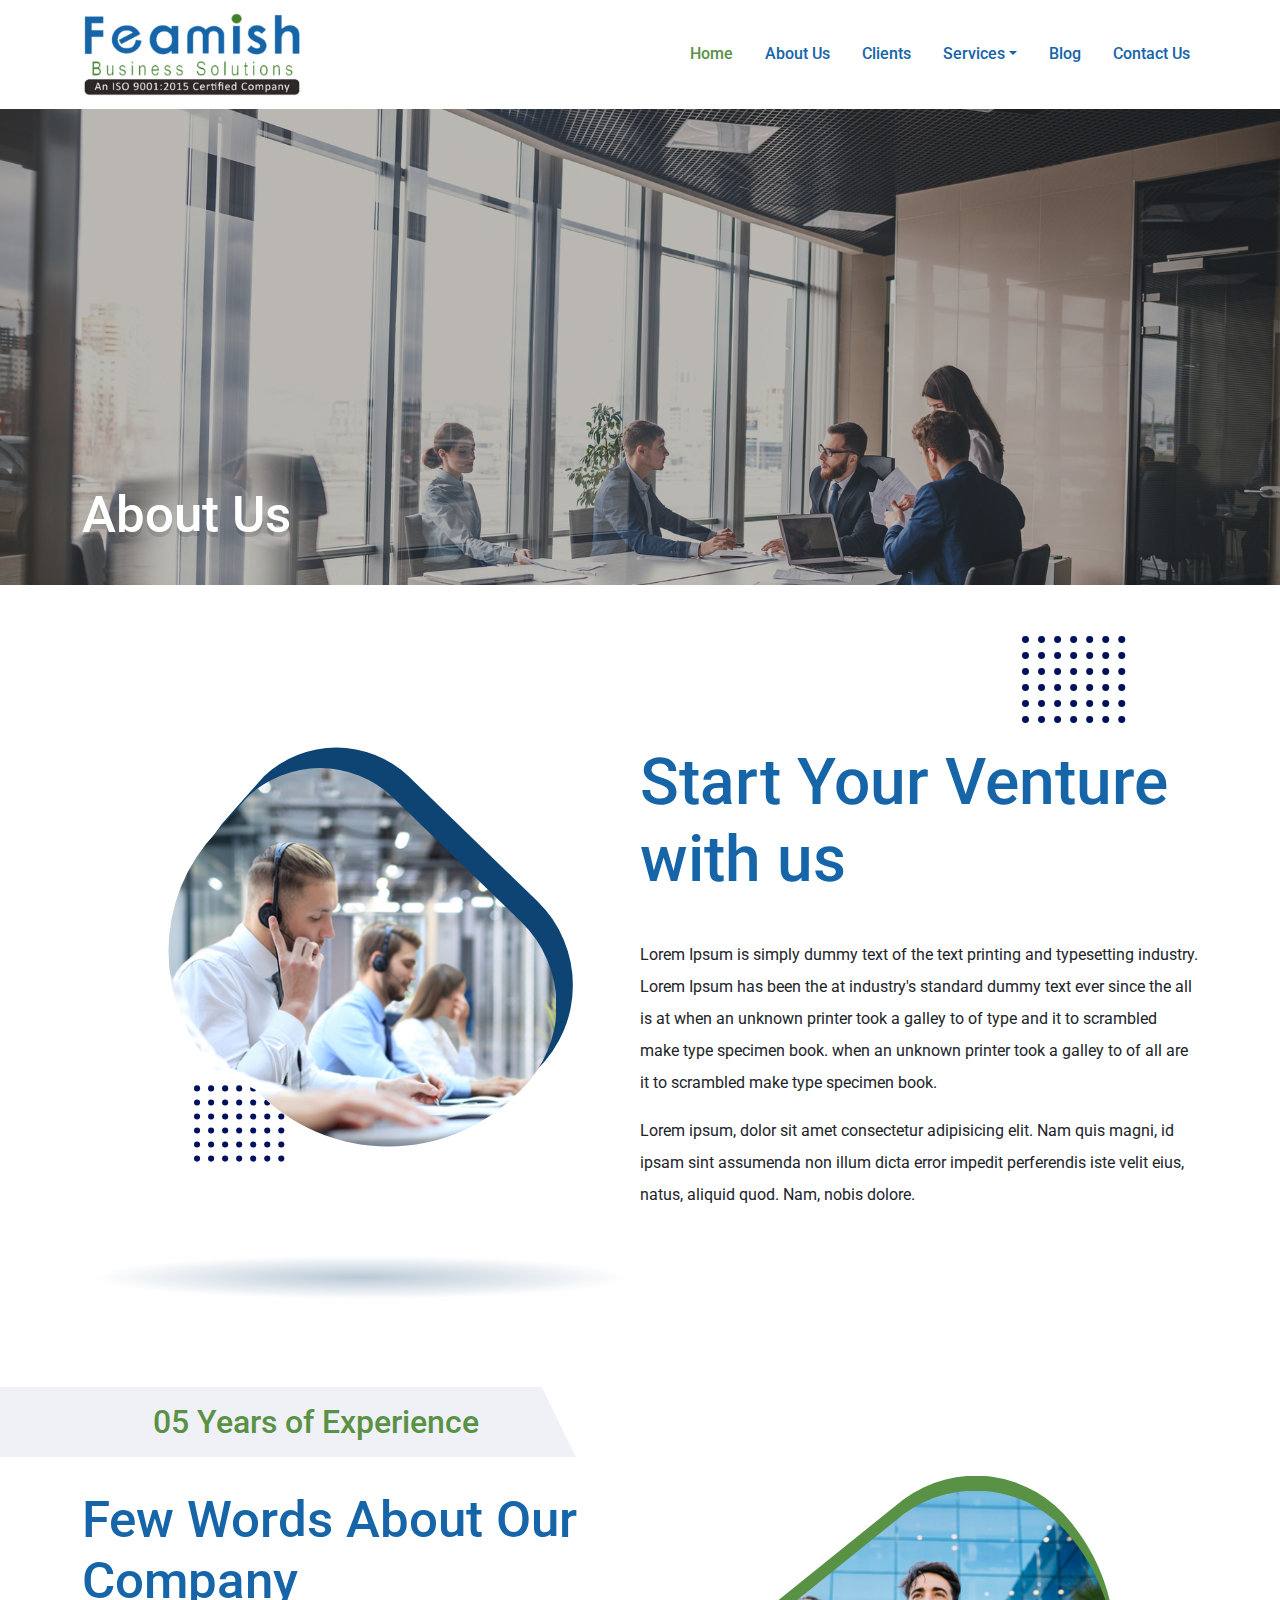
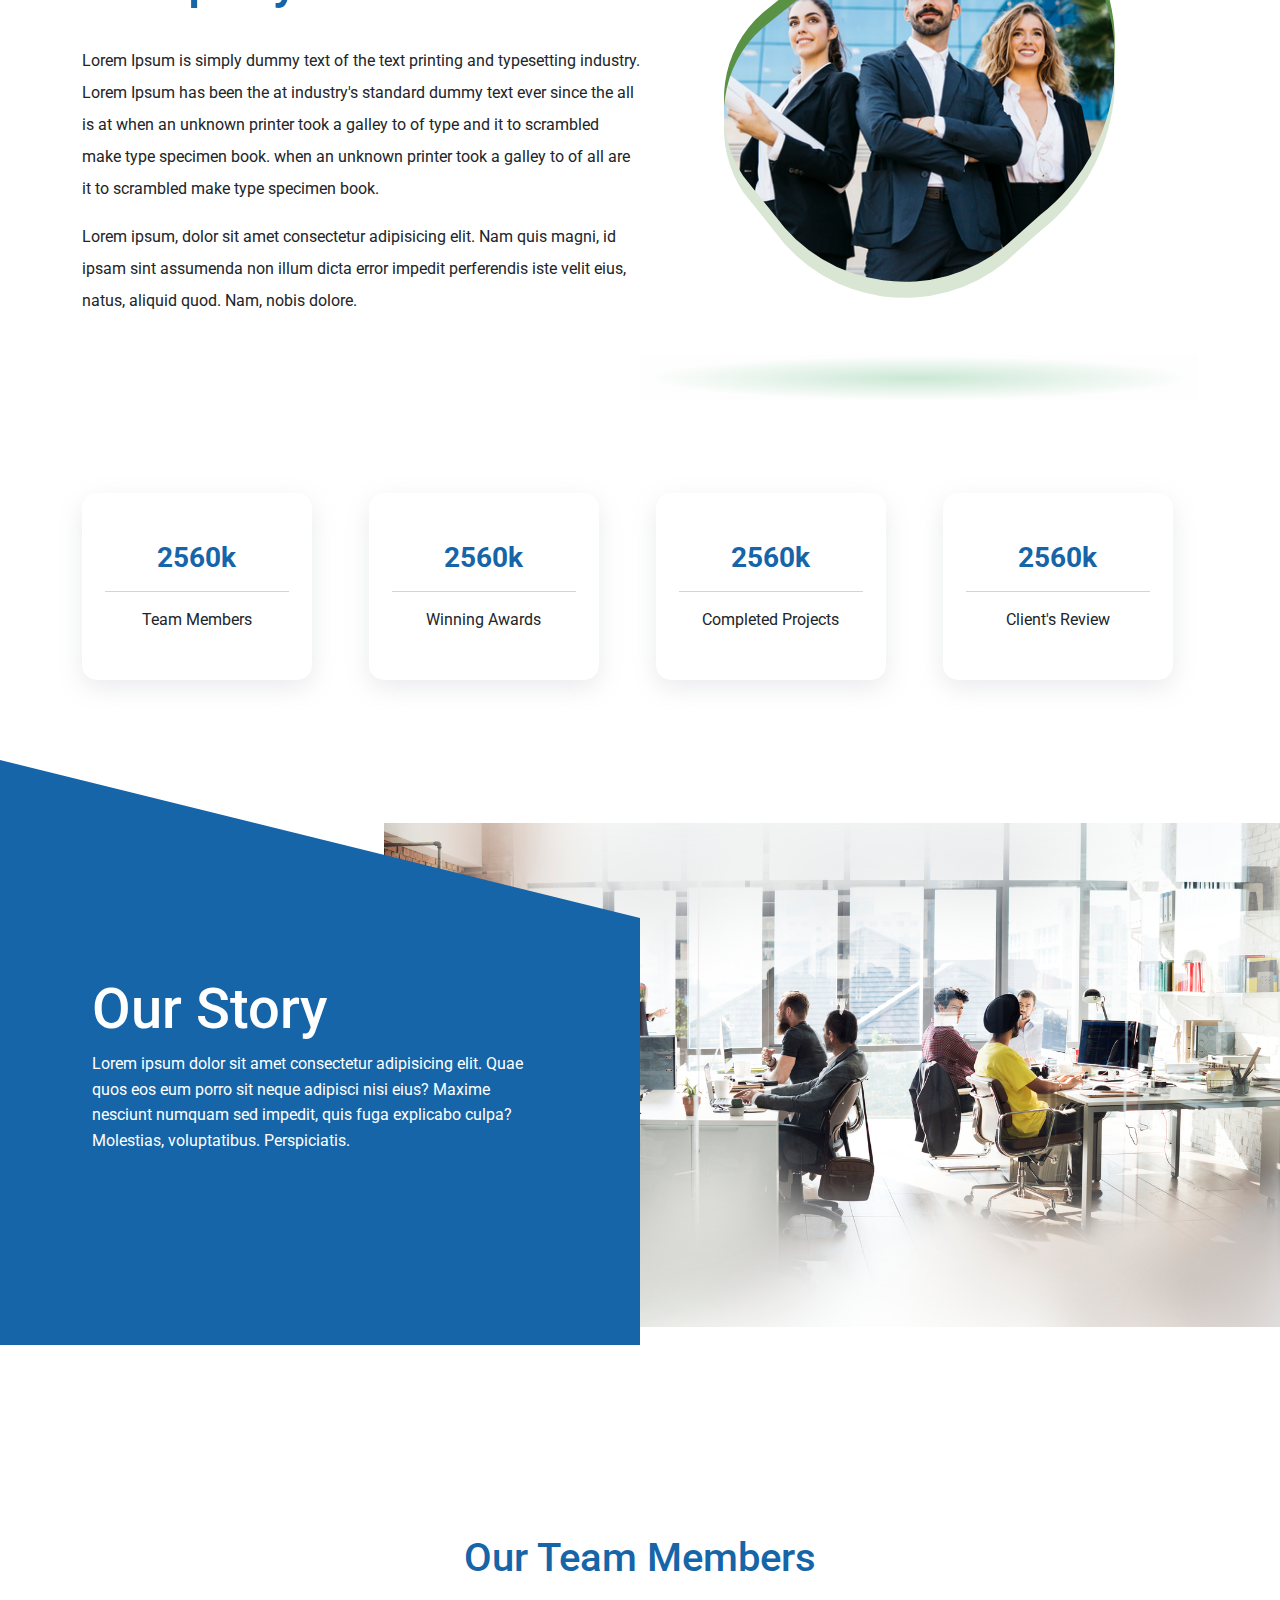
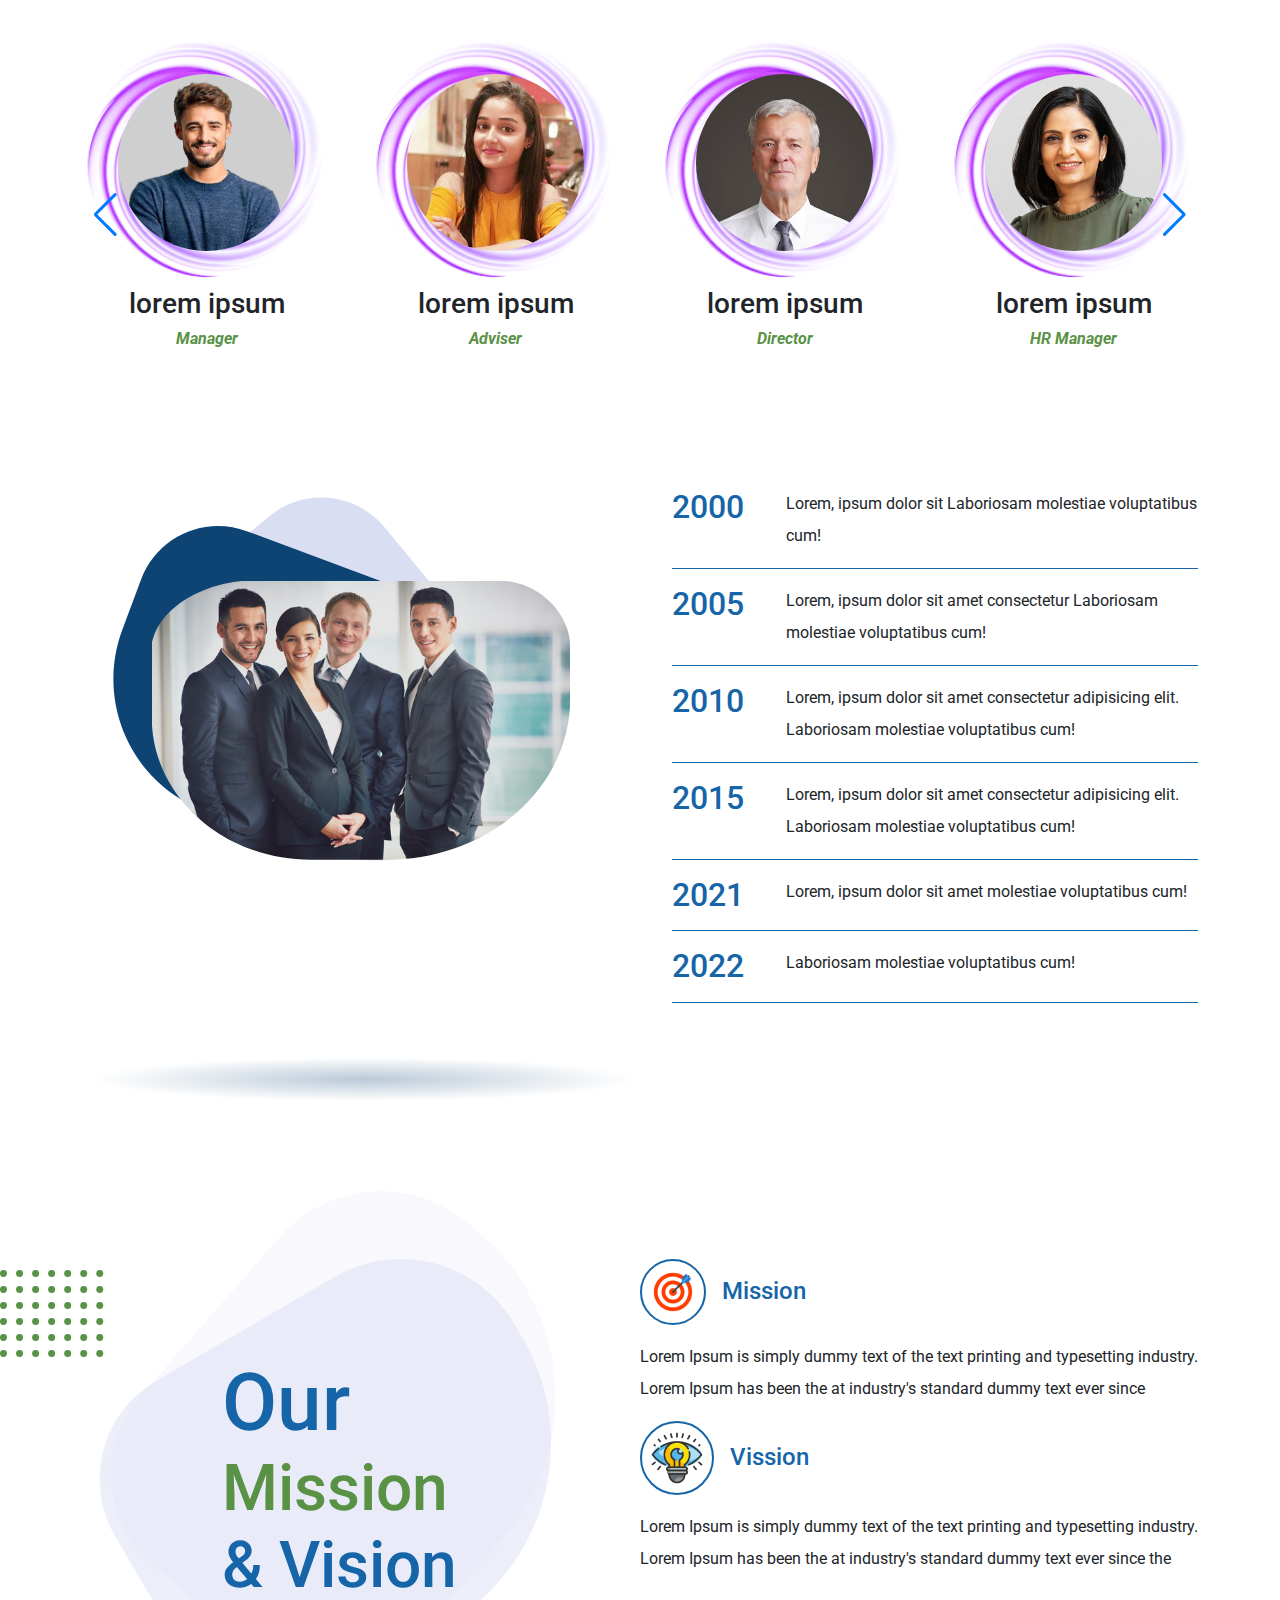
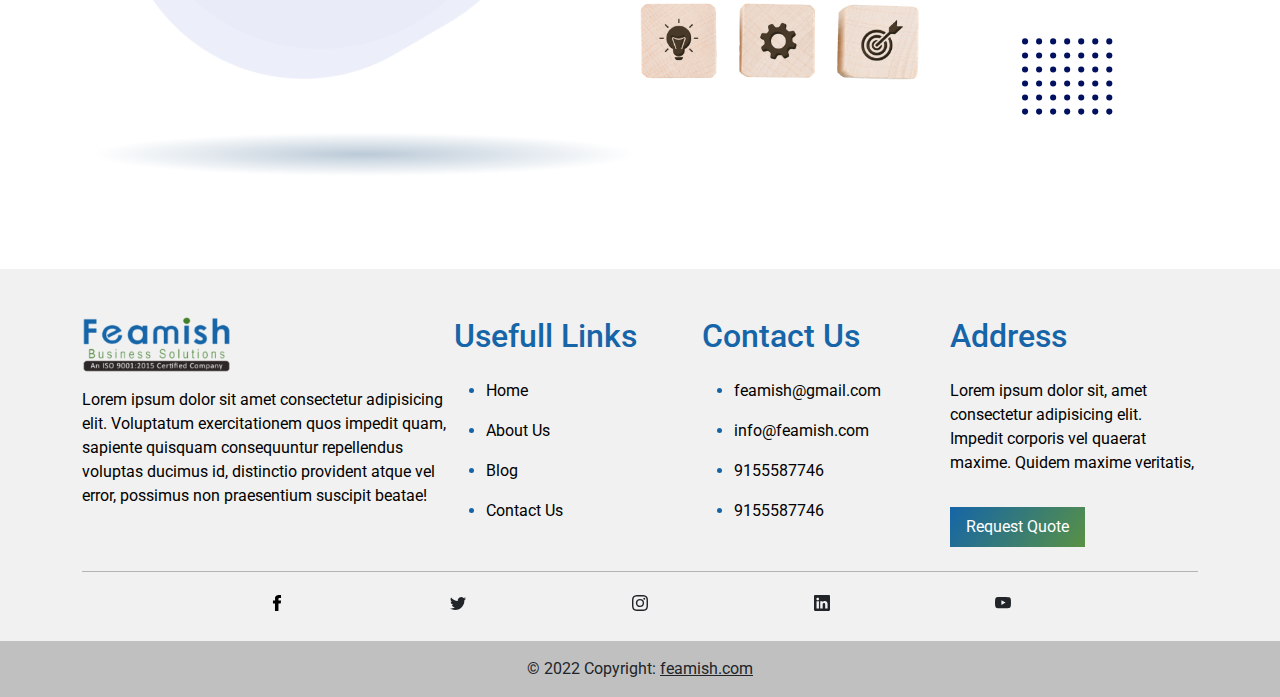
<file: oman/aboutus.html>
<!DOCTYPE html>
<html lang="en">
  <head>
    <meta charset="UTF-8" />
    <meta http-equiv="X-UA-Compatible" content="IE=edge" />
    <meta name="viewport" content="width=device-width, initial-scale=1.0" />
    <title>Document</title>
    <link
      rel="stylesheet"
      href="https://cdn.jsdelivr.net/npm/bootstrap-icons@1.6.0/font/bootstrap-icons.css"
    />
    <link
      rel="stylesheet"
      href="https://unpkg.com/swiper/swiper-bundle.min.css"
    />

    <link rel="stylesheet" href="assets/css/bootstrap.min.css" />
    <link rel="stylesheet" href="assets/css/main.min.css" />
  </head>
  <body>
    <header class="">
      <nav
        class="navbar navbar-expand-lg navbar-light bg-white inner-nav fixed-top"
      >
        <div class="container-lg">
          <a class="navbar-brand" href="index.html"
            ><img
              sizes="(max-width: 300px) 100vw, 300px"
              srcset="
                assets/images/logo-mobile.png 200w,
                assets/images/logo-desk.png   300w
              "
              src="assets/images/logo-desk.png"
              alt="logo"
          /></a>
          <button
            class="navbar-toggler"
            type="button"
            data-bs-toggle="collapse"
            data-bs-target="#navbarSupportedContent"
            aria-controls="navbarSupportedContent"
            aria-expanded="false"
            aria-label="Toggle navigation"
          >
            <span class="navbar-toggler-icon"></span>
          </button>
          <div class="collapse navbar-collapse" id="navbarSupportedContent">
            <ul class="navbar-nav ms-auto mb-2 mb-lg-0">
              <li class="nav-item">
                <a class="nav-link active" aria-current="page" href="index.html"
                  >Home</a
                >
              </li>
              <li class="nav-item">
                <a class="nav-link" href="aboutus.html">About Us</a>
              </li>
              <li class="nav-item">
                <a class="nav-link" href="clients.html">Clients</a>
              </li>

              <li class="nav-item dropdown d-none">
                <a
                  class="nav-link dropdown-toggle"
                  href="#"
                  data-bs-toggle="dropdown"
                  data-bs-auto-close="outside"
                  >Services</a
                >
                <ul class="dropdown-menu shadow">
                  <li class="dropend">
                    <a
                      href="#"
                      class="dropdown-item dropdown-toggle"
                      data-bs-toggle="dropdown"
                      >Company Formation</a
                    >
                    <ul class="dropdown-menu shadow">
                      <li>
                        <a class="dropdown-item" href="service.html">
                          Free Zone</a
                        >
                      </li>
                      <li>
                        <a class="dropdown-item" href="service.html">
                          Mainland</a
                        >
                      </li>
                    </ul>
                  </li>
                  <li>
                    <a class="dropdown-item" href="service.html">
                      Investor Visa</a
                    >
                  </li>
                  <li>
                    <a class="dropdown-item" href="service.html">
                      Pro Services
                    </a>
                  </li>
                  <li>
                    <a class="dropdown-item" href="service.html"
                      >Office Space</a
                    >
                  </li>
                  <li>
                    <a class="dropdown-item" href="service.html"
                      >Accounting Services</a
                    >
                  </li>
                  <li class="dropend">
                    <a
                      href="#"
                      class="dropdown-item dropdown-toggle"
                      data-bs-toggle="dropdown"
                      data-bs-auto-close="outside"
                      >Other Services</a
                    >
                    <ul class="dropdown-menu shadow">
                      <li>
                        <a class="dropdown-item" href="service.html"
                          >Share Transfer</a
                        >
                      </li>
                      <li>
                        <a class="dropdown-item" href="service.html"
                          >Company Liquidation</a
                        >
                      </li>
                      <li>
                        <a class="dropdown-item" href="service.html"
                          >Bank Account Opening Support</a
                        >
                      </li>
                      <li>
                        <a class="dropdown-item" href="service.html"
                          >Manpower Related Support</a
                        >
                      </li>
                      <li>
                        <a class="dropdown-item" href="service.html"
                          >Visa Consulting</a
                        >
                      </li>
                    </ul>
                  </li>
                  <li><hr class="dropdown-divider" /></li>
                </ul>
              </li>
              <li class="nav-item dropdown dropdown-mega position-static">
                <a
                  class="nav-link dropdown-toggle"
                  href="#"
                  data-bs-toggle="dropdown"
                  data-bs-auto-close="outside"
                  >Services</a
                >
                <div class="dropdown-menu shadow mt-lg-5">
                  <div class="mega-content px-4">
                    <div class="container-fluid">
                      <div class="mega-menu-row">
                        <div class="meg-item-box py-lg-4 py-3">
                          <h5>Company Formation</h5>
                          <ul class="list-unstyled meg-list">
                            <li>
                              <a class="list-group-item" href="service.html"
                                >Mainland</a
                              >
                            </li>
                            <li>
                              <a class="list-group-item" href="service.html"
                                >Free zone</a
                              >
                            </li>
                          </ul>
                        </div>
                        <div class="meg-item-box py-lg-4 py-3">
                          <h5>PRO Services</h5>
                          <ul class="list-unstyled meg-list">
                            <!-- <img src="assets/images/uae-map.jpg" class="w-50" alt=""> -->
                            <li>
                              <a class="list-group-item" href="service.html">
                                Visa applications</a
                              >
                            </li>
                            <li>
                              <a class="list-group-item" href="service.html">
                                Labour cards</a
                              >
                            </li>
                            <li>
                              <a class="list-group-item" href="service.html">
                                Company trade licencing</a
                              >
                            </li>
                          </ul>
                        </div>
                        <div class="meg-item-box py-lg-4 py-3">
                          <h5>Office Space</h5>
                          <!-- <h6>UAE</h6> -->
                          <!-- <ul class="meg-inner-list"> -->
                          <ul class="list-unstyled meg-list">
                            <li>
                              <a class="list-group-item" href="service.html"
                                >Virtual Office</a
                              >
                            </li>
                            <li>
                              <a class="list-group-item" href="service.html"
                                >Business Centers</a
                              >
                            </li>
                            <li>
                              <a class="list-group-item" href="service.html"
                                >Dedicated Office</a
                              >
                            </li>
                          </ul>
                          <!-- <h6>Oman</h6>
                            <ul class="meg-inner-list">
                              <li><a class="list-group-item" href="#">Dedicated Office</a></li>
                                <li><a class="list-group-item" href="#">Business Centers</a></li>
                            </ul> -->
                        </div>
                        <div class="meg-item-box py-lg-4 py-3">
                          <h5>Visa</h5>
                          <!-- <h6>Oman</h6>
                            <ul class="meg-inner-list">
                                <li><a class="list-group-item" href="#">Longterm</a></li>
                                <li><a class="list-group-item" href="#">Investor</a></li>
                                <li><a class="list-group-item" href="#">Tourist Vi</a></li>
                            </ul> -->
                          <!-- <h6>Dubai</h6> -->
                          <!-- <ul class="meg-inner-list"> -->
                          <ul class="list-unstyled meg-list">
                            <li>
                              <a class="list-group-item" href="service.html"
                                >Longterm Visa</a
                              >
                            </li>
                            <li>
                              <a class="list-group-item" href="service.html"
                                >Investor Visa</a
                              >
                            </li>
                            <li>
                              <a class="list-group-item" href="service.html"
                                >Tourist Visa</a
                              >
                            </li>
                          </ul>
                        </div>
                        <div class="meg-item-box py-lg-4 py-3">
                          <h5>Other Services</h5>
                          <ul class="list-unstyled meg-list">
                            <li>
                              <a class="" href="service.html">Share Transfer</a>
                            </li>
                            <li>
                              <a class="" href="service.html"
                                >Company Liquidation</a
                              >
                            </li>
                            <li>
                              <a class="" href="service.html"
                                >Bank Account Opening Support</a
                              >
                            </li>
                            <li>
                              <a class="" href="service.html"
                                >Manpower Related Support</a
                              >
                            </li>
                            <li>
                              <a class="" href="service.html"
                                >Visa Consulting</a
                              >
                            </li>
                          </ul>
                        </div>
                      </div>
                    </div>
                  </div>
                </div>
              </li>
              <li class="nav-item">
                <a class="nav-link" href="blog.html">Blog</a>
              </li>
              <li class="nav-item">
                <a class="nav-link" href="contact.html">Contact Us</a>
              </li>
            </ul>
            <!-- <button class="btn btn-primary nav-btn rounded-pill">Check Now!</button> -->
          </div>
        </div>
      </nav>
    </header>

    <!-- page banner section -->

    <section id="page-banner-sec">
      <div class="container">
        <div class="page-banner-div">
          <h1>About Us</h1>
        </div>
      </div>
    </section>
    <!-- <svg xmlns="http://www.w3.org/2000/svg" viewBox="0 0 1 1"><defs><style>.cls-1{fill:#fff0f0;}</style></defs><g id="Layer_2" data-name="Layer 2"><g id="Layer_1-2" data-name="Layer 1"><path class="cls-1" d="M.21.08a.27.27,0,0,1,.37,0L.91.4a.3.3,0,0,1,0,.43v0a.47.47,0,0,1-.68,0L.13.78a.44.44,0,0,1,0-.61Z"/></g></g></svg> -->
    <!-- page banner section end -->

    <!-- about page about section -->
    <section id="abt-about-sec">
      <div class="dot-div">
        <svg width="130" height="109" viewBox="0 0 130 109" fill="none" xmlns="http://www.w3.org/2000/svg">
          <circle cx="4.36" cy="4.36" r="4.36" fill="#01115F"/>
          <circle cx="4.36" cy="44.4721" r="4.36" fill="#01115F"/>
          <circle cx="4.36" cy="84.584" r="4.36" fill="#01115F"/>
          <circle cx="4.36" cy="24.416" r="4.36" fill="#01115F"/>
          <circle cx="4.36" cy="64.528" r="4.36" fill="#01115F"/>
          <circle cx="4.36" cy="104.64" r="4.36" fill="#01115F"/>
          <circle cx="24.416" cy="4.36" r="4.36" fill="#01115F"/>
          <circle cx="24.416" cy="44.4721" r="4.36" fill="#01115F"/>
          <circle cx="24.416" cy="84.584" r="4.36" fill="#01115F"/>
          <circle cx="24.416" cy="24.416" r="4.36" fill="#01115F"/>
          <circle cx="24.416" cy="64.528" r="4.36" fill="#01115F"/>
          <circle cx="24.416" cy="104.64" r="4.36" fill="#01115F"/>
          <circle cx="44.472" cy="4.36" r="4.36" fill="#01115F"/>
          <circle cx="44.472" cy="44.4721" r="4.36" fill="#01115F"/>
          <circle cx="44.472" cy="84.584" r="4.36" fill="#01115F"/>
          <circle cx="44.472" cy="24.416" r="4.36" fill="#01115F"/>
          <circle cx="44.472" cy="64.528" r="4.36" fill="#01115F"/>
          <circle cx="44.472" cy="104.64" r="4.36" fill="#01115F"/>
          <circle cx="64.528" cy="4.36" r="4.36" fill="#01115F"/>
          <circle cx="64.528" cy="44.4721" r="4.36" fill="#01115F"/>
          <circle cx="64.528" cy="84.584" r="4.36" fill="#01115F"/>
          <circle cx="64.528" cy="24.416" r="4.36" fill="#01115F"/>
          <circle cx="64.528" cy="64.528" r="4.36" fill="#01115F"/>
          <circle cx="64.528" cy="104.64" r="4.36" fill="#01115F"/>
          <circle cx="84.584" cy="4.36" r="4.36" fill="#01115F"/>
          <circle cx="84.584" cy="44.4721" r="4.36" fill="#01115F"/>
          <circle cx="84.584" cy="84.584" r="4.36" fill="#01115F"/>
          <circle cx="84.584" cy="24.416" r="4.36" fill="#01115F"/>
          <circle cx="84.584" cy="64.528" r="4.36" fill="#01115F"/>
          <circle cx="84.584" cy="104.64" r="4.36" fill="#01115F"/>
          <circle cx="104.64" cy="4.36" r="4.36" fill="#01115F"/>
          <circle cx="104.64" cy="44.4721" r="4.36" fill="#01115F"/>
          <circle cx="104.64" cy="84.584" r="4.36" fill="#01115F"/>
          <circle cx="104.64" cy="24.416" r="4.36" fill="#01115F"/>
          <circle cx="104.64" cy="64.528" r="4.36" fill="#01115F"/>
          <circle cx="104.64" cy="104.64" r="4.36" fill="#01115F"/>
          <circle cx="124.696" cy="4.36" r="4.36" fill="#01115F"/>
          <circle cx="124.696" cy="44.4721" r="4.36" fill="#01115F"/>
          <circle cx="124.696" cy="84.584" r="4.36" fill="#01115F"/>
          <circle cx="124.696" cy="24.416" r="4.36" fill="#01115F"/>
          <circle cx="124.696" cy="64.528" r="4.36" fill="#01115F"/>
          <circle cx="124.696" cy="104.64" r="4.36" fill="#01115F"/>
          </svg>
          
      </div>
      
      <div class="container">
        <div class="abt-about-div">
          <div class="img-div">
            <div class="dot-div2">
              <svg width="130" height="109" viewBox="0 0 130 109" fill="none" xmlns="http://www.w3.org/2000/svg">
                <circle cx="4.36" cy="4.36" r="4.36" fill="#01115F"/>
                <circle cx="4.36" cy="44.4721" r="4.36" fill="#01115F"/>
                <circle cx="4.36" cy="84.584" r="4.36" fill="#01115F"/>
                <circle cx="4.36" cy="24.416" r="4.36" fill="#01115F"/>
                <circle cx="4.36" cy="64.528" r="4.36" fill="#01115F"/>
                <circle cx="4.36" cy="104.64" r="4.36" fill="#01115F"/>
                <circle cx="24.416" cy="4.36" r="4.36" fill="#01115F"/>
                <circle cx="24.416" cy="44.4721" r="4.36" fill="#01115F"/>
                <circle cx="24.416" cy="84.584" r="4.36" fill="#01115F"/>
                <circle cx="24.416" cy="24.416" r="4.36" fill="#01115F"/>
                <circle cx="24.416" cy="64.528" r="4.36" fill="#01115F"/>
                <circle cx="24.416" cy="104.64" r="4.36" fill="#01115F"/>
                <circle cx="44.472" cy="4.36" r="4.36" fill="#01115F"/>
                <circle cx="44.472" cy="44.4721" r="4.36" fill="#01115F"/>
                <circle cx="44.472" cy="84.584" r="4.36" fill="#01115F"/>
                <circle cx="44.472" cy="24.416" r="4.36" fill="#01115F"/>
                <circle cx="44.472" cy="64.528" r="4.36" fill="#01115F"/>
                <circle cx="44.472" cy="104.64" r="4.36" fill="#01115F"/>
                <circle cx="64.528" cy="4.36" r="4.36" fill="#01115F"/>
                <circle cx="64.528" cy="44.4721" r="4.36" fill="#01115F"/>
                <circle cx="64.528" cy="84.584" r="4.36" fill="#01115F"/>
                <circle cx="64.528" cy="24.416" r="4.36" fill="#01115F"/>
                <circle cx="64.528" cy="64.528" r="4.36" fill="#01115F"/>
                <circle cx="64.528" cy="104.64" r="4.36" fill="#01115F"/>
                <circle cx="84.584" cy="4.36" r="4.36" fill="#01115F"/>
                <circle cx="84.584" cy="44.4721" r="4.36" fill="#01115F"/>
                <circle cx="84.584" cy="84.584" r="4.36" fill="#01115F"/>
                <circle cx="84.584" cy="24.416" r="4.36" fill="#01115F"/>
                <circle cx="84.584" cy="64.528" r="4.36" fill="#01115F"/>
                <circle cx="84.584" cy="104.64" r="4.36" fill="#01115F"/>
                <circle cx="104.64" cy="4.36" r="4.36" fill="#01115F"/>
                <circle cx="104.64" cy="44.4721" r="4.36" fill="#01115F"/>
                <circle cx="104.64" cy="84.584" r="4.36" fill="#01115F"/>
                <circle cx="104.64" cy="24.416" r="4.36" fill="#01115F"/>
                <circle cx="104.64" cy="64.528" r="4.36" fill="#01115F"/>
                <circle cx="104.64" cy="104.64" r="4.36" fill="#01115F"/>
                <circle cx="124.696" cy="4.36" r="4.36" fill="#01115F"/>
                <circle cx="124.696" cy="44.4721" r="4.36" fill="#01115F"/>
                <circle cx="124.696" cy="84.584" r="4.36" fill="#01115F"/>
                <circle cx="124.696" cy="24.416" r="4.36" fill="#01115F"/>
                <circle cx="124.696" cy="64.528" r="4.36" fill="#01115F"/>
                <circle cx="124.696" cy="104.64" r="4.36" fill="#01115F"/>
                </svg>
                
            </div>
            <div class="shape-div">
              <svg viewBox="0 0 1 1">
                <g id="Layer_2" data-name="Layer 2">
                  <g id="Layer_1-2" data-name="Layer 1">
                    <path
                      class="cls-1"
                      d="M.21.08a.27.27,0,0,1,.37,0L.91.4a.3.3,0,0,1,0,.43v0a.47.47,0,0,1-.68,0L.13.78a.44.44,0,0,1,0-.61Z"
                    />
                  </g>
                </g>
              </svg>
            </div>
            <img src="assets/images/abtimg.jpg" loading="lazy" class="abtimg" alt="" />
            <svg viewBox="0 0 1 1" width="50">
              <defs>
                <ClipPath clipPathUnits="objectBoundingBox" id="abtmask">
                  <style>
                    .cls-1 {
                      fill: #fff0f0;
                    }
                  </style>
                  <path
                    class="cls-1"
                    d="M.21.08a.27.27,0,0,1,.37,0L.91.4a.3.3,0,0,1,0,.43v0a.47.47,0,0,1-.68,0L.13.78a.44.44,0,0,1,0-.61Z"
                    fill="#fff"
                  />
                </ClipPath>
              </defs>

              <g id="Layer_2" data-name="Layer 2">
                <g id="Layer_1-2" data-name="Layer 1"></g>
              </g>
            </svg>
            <div class="shadow-div"></div>
          </div>
          <div class="content-div">
            <h1>Start Your Venture with us</h1>
            <p>
              Lorem Ipsum is simply dummy text of the text printing and
              typesetting industry. Lorem Ipsum has been the at industry's
              standard dummy text ever since the all is at when an unknown
              printer took a galley to of type and it to scrambled make type
              specimen book. when an unknown printer took a galley to of all are
              it to scrambled make type specimen book.
            </p>
            <p>
              Lorem ipsum, dolor sit amet consectetur adipisicing elit. Nam quis
              magni, id ipsam sint assumenda non illum dicta error impedit
              perferendis iste velit eius, natus, aliquid quod. Nam, nobis
              dolore.
            </p>
          </div>
        </div>
      </div>
    </section>
    <!-- about page about section end-->

    <!-- company profile section -->

    <section id="company-profile-sec">
      <div class="clip-div">
        <div class="container">
          <h2>05 Years of Experience</h2>
        </div>
      </div>
      <div class="container">
        <div class="company-profile-div">
          <div class="content-div">
            <h1>Few Words About Our Company</h1>
            <p>
              Lorem Ipsum is simply dummy text of the text printing and
              typesetting industry. Lorem Ipsum has been the at industry's
              standard dummy text ever since the all is at when an unknown
              printer took a galley to of type and it to scrambled make type
              specimen book. when an unknown printer took a galley to of all are
              it to scrambled make type specimen book.
            </p>
            <p>
              Lorem ipsum, dolor sit amet consectetur adipisicing elit. Nam quis
              magni, id ipsam sint assumenda non illum dicta error impedit
              perferendis iste velit eius, natus, aliquid quod. Nam, nobis
              dolore.
            </p>
          </div>
          <div class="img-div">
            <div class="shape-div">
              <svg xmlns="http://www.w3.org/2000/svg" viewBox="0 0 1 1">
                <defs>
                  <style>
                    .cls-1 {
                      fill: #fff;
                    }
                  </style>
                </defs>
                <g id="Layer_2" data-name="Layer 2">
                  <g id="Layer_1-2" data-name="Layer 1">
                    <path
                      class="cls-1"
                      d="M.05.73A.29.29,0,0,1,.1.35L.46.06A.31.31,0,0,1,.89.12v0A.5.5,0,0,1,.81.83L.72.91A.41.41,0,0,1,.13.83Z"
                    />
                  </g>
                </g>
              </svg>
            </div>
            <div class="shape-div2">
              <svg xmlns="http://www.w3.org/2000/svg" viewBox="0 0 1 1">
                <defs>
                  <style>
                    .cls-1 {
                      fill: #fff;
                    }
                  </style>
                </defs>
                <g id="Layer_2" data-name="Layer 2">
                  <g id="Layer_1-2" data-name="Layer 1">
                    <path
                      class="cls-1"
                      d="M.05.73A.29.29,0,0,1,.1.35L.46.06A.31.31,0,0,1,.89.12v0A.5.5,0,0,1,.81.83L.72.91A.41.41,0,0,1,.13.83Z"
                    />
                  </g>
                </g>
              </svg>
            </div>
            <img src="assets/images/about-img2.jpg" loading="lazy" class="abtimg2" alt="" />
            <svg viewBox="0 0 1 1" width="50">
              <defs>
                <ClipPath clipPathUnits="objectBoundingBox" id="abtmask2">
                  <style>
                    .cls-1 {
                      fill: #fff;
                    }
                  </style>
                  <path
                    class="cls-1"
                    d="M.05.73A.29.29,0,0,1,.1.35L.46.06A.31.31,0,0,1,.89.12v0A.5.5,0,0,1,.81.83L.72.91A.41.41,0,0,1,.13.83Z"
                  />
                </ClipPath>
              </defs>

              <g id="Layer_2" data-name="Layer 2">
                <g id="Layer_1-2" data-name="Layer 1"></g>
              </g>
            </svg>
            <div class="shadow-div"></div>
          </div>
        </div>
      </div>
    </section>

    <!-- company profile section end -->

    <!-- about page counter section -->

    <section id="about-counter-sec">
      <div class="container">
        <div class="about-counter-div">
          <div class="card">
            <div class="card-head">
              <div class="fake-div"></div>
              <div id="counter">
                <h3 class="counter-value" data-count="2560">2560k</h3>
              </div>
            </div>
            <div class="card-body">
              <hr />
            </div>
            <div class="card-footer">
              <p>Team Members</p>
            </div>
          </div>
          <div class="card">
            <div class="card-head">
              <h3 class="counter-value" data-count="2560">2560k</h3>
            </div>
            <div class="card-body">
              <hr />
            </div>
            <div class="card-footer">
              <p>Winning Awards</p>
            </div>
          </div>
          <div class="card">
            <div class="card-head">
              <h3 class="counter-value" data-count="2560">2560k</h3>
            </div>
            <div class="card-body">
              <hr />
            </div>
            <div class="card-footer">
              <p>Completed Projects</p>
            </div>
          </div>
          <div class="card">
            <div class="card-head">
              <h3 class="counter-value" data-count="2560">2560k</h3>
            </div>
            <div class="card-body">
              <hr />
            </div>
            <div class="card-footer">
              <p>Client's Review</p>
            </div>
          </div>
        </div>
      </div>
    </section>

    <!-- about page counter section end -->

    <!-- our story section -->
    <section
      id="our-story-sec"
      style="background-image: url('assets/images/ourstory-bg.jpg')"
    >
      <div class="our-story-div">
        <div class="container w-75">
          <h1>Our Story</h1>
          <p>
            Lorem ipsum dolor sit amet consectetur adipisicing elit. Quae quos
            eos eum porro sit neque adipisci nisi eius? Maxime nesciunt numquam
            sed impedit, quis fuga explicabo culpa? Molestias, voluptatibus.
            Perspiciatis.
          </p>
        </div>
      </div>
    </section>
    <!-- our story section end -->


    <!-- our-team section -->
    <section id="our-team-sec">
      <div class="container">
        <h1 class="text-center pm-color">Our Team Members</h1>
        <br><br>
        <div class="our-team-div">
         <div class="swiper teamSwiper">
          <div class="swiper-wrapper">
            <div class="swiper-slide">
              <div class="card">
              <div class="card-head">
                <img src="assets/images/team/t1.jpg" alt="">
              </div>
              <div class="card-body">
                <h3>lorem ipsum</h3>
                <h4>Manager</h4>
              </div>
            </div>
            </div>
            <div class="swiper-slide">
              <div class="card">
              <div class="card-head">
                <img src="assets/images/team/t2.jpg" alt="">
              </div>
              <div class="card-body">
                <h3>lorem ipsum</h3>
                <h4>Adviser</h4>
              </div>
            </div>
            </div>
            <div class="swiper-slide">
              <div class="card">
              <div class="card-head">
                <img src="assets/images/team/t4.jpg" alt="">
              </div>
              <div class="card-body">
                <h3>lorem ipsum</h3>
                <h4>Director</h4>
              </div>
            </div>
            </div>
            <div class="swiper-slide">
              <div class="card">
              <div class="card-head">
                <img src="assets/images/team/t3.jpg" alt="">
              </div>
              <div class="card-body">
                <h3>lorem ipsum</h3>
                <h4>HR Manager</h4>
              </div>
            </div>
            </div>
            <div class="swiper-slide">
              <div class="card">
              <div class="card-head">
                <img src="assets/images/team/t5.jpg" alt="">
              </div>
              <div class="card-body">
                <h3>lorem ipsum</h3>
                <h4>Manager</h4>
              </div>
            </div>
            </div>
          </div>
         
         <div class="swiper-button-next"></div>
         <div class="swiper-button-prev"></div>
         
        </div>
      </div>
    </section>


    <!-- our-team section end -->

  

    <!--about timeline section -->

    <section id="abt-timeline-sec">
      <div class="container">
        <div class="abt-timeline-div">
          <div class="img-div">
            <div class="shape-div">
              <svg
                viewBox="0 0 552 414"
                fill="none"
                xmlns="http://www.w3.org/2000/svg"
              >
                <path
                  d="M1.25086 121.996C1.77624 54.6196 56.8217 0.425905 124.198 0.951285L457.024 3.54655C509.49 3.95566 551.69 46.819 551.281 99.2844L550.682 176.095C549.653 308.012 441.879 414.119 309.962 413.09L207.994 412.295C92.5696 411.395 -0.270453 317.095 0.629584 201.671L1.25086 121.996Z"
                  fill="#C4C4C4"
                />
              </svg>
            </div>
            <div class="shape-div2">
              <svg
                viewBox="0 0 552 414"
                fill="none"
                xmlns="http://www.w3.org/2000/svg"
              >
                <path
                  d="M1.25086 121.996C1.77624 54.6196 56.8217 0.425905 124.198 0.951285L457.024 3.54655C509.49 3.95566 551.69 46.819 551.281 99.2844L550.682 176.095C549.653 308.012 441.879 414.119 309.962 413.09L207.994 412.295C92.5696 411.395 -0.270453 317.095 0.629584 201.671L1.25086 121.996Z"
                  fill="#C4C4C4"
                />
              </svg>
            </div>
            <img src="assets/images/timeline.jpg" loading="lazy" class="abtimg3" alt="" />
            <svg viewBox="0 0 1 1" width="50">
              <defs>
                <ClipPath clipPathUnits="objectBoundingBox" id="abtmask3">
                  <style>
                    .cls-1 {
                      fill: #fff0f0;
                    }
                  </style>
                  <path
                    class="cls-1"
                    d="M0,.29A.26.26,0,0,1,.22,0H.83C.92,0,1,.11,1,.24V.42C1,.75.8,1,.56,1H.38C.17,1,0,.77,0,.49Z"
                  />
                </ClipPath>
              </defs>

              <g id="Layer_2" data-name="Layer 2">
                <g id="Layer_1-2" data-name="Layer 1"></g>
              </g>
            </svg>
            <div class="shadow-div"></div>
          </div>
          <div class="content-div">
            <ul>
              <li>
                <h2>2000</h2>
                <p>
                  Lorem, ipsum dolor sit Laboriosam molestiae voluptatibus cum!
                </p>
              </li>
              <li>
                <h2>2005</h2>
                <p>
                  Lorem, ipsum dolor sit amet consectetur Laboriosam molestiae
                  voluptatibus cum!
                </p>
              </li>
              <li>
                <h2>2010</h2>
                <p>
                  Lorem, ipsum dolor sit amet consectetur adipisicing elit.
                  Laboriosam molestiae voluptatibus cum!
                </p>
              </li>
              <li>
                <h2>2015</h2>
                <p>
                  Lorem, ipsum dolor sit amet consectetur adipisicing elit.
                  Laboriosam molestiae voluptatibus cum!
                </p>
              </li>
              <li>
                <h2>2021</h2>
                <p>Lorem, ipsum dolor sit amet molestiae voluptatibus cum!</p>
              </li>
              <li>
                <h2>2022</h2>
                <p>Laboriosam molestiae voluptatibus cum!</p>
              </li>
            </ul>
          </div>
        </div>
      </div>
    </section>

    <!--about timeline section end-->

    <!-- about page about section -->
    <section id="mi-vi-sec">
      <div class="dot-div">
        <svg width="130" height="109" viewBox="0 0 130 109" fill="none" xmlns="http://www.w3.org/2000/svg">
          <circle cx="4.36" cy="4.36" r="4.36" fill="#01115F"/>
          <circle cx="4.36" cy="44.4721" r="4.36" fill="#01115F"/>
          <circle cx="4.36" cy="84.584" r="4.36" fill="#01115F"/>
          <circle cx="4.36" cy="24.416" r="4.36" fill="#01115F"/>
          <circle cx="4.36" cy="64.528" r="4.36" fill="#01115F"/>
          <circle cx="4.36" cy="104.64" r="4.36" fill="#01115F"/>
          <circle cx="24.416" cy="4.36" r="4.36" fill="#01115F"/>
          <circle cx="24.416" cy="44.4721" r="4.36" fill="#01115F"/>
          <circle cx="24.416" cy="84.584" r="4.36" fill="#01115F"/>
          <circle cx="24.416" cy="24.416" r="4.36" fill="#01115F"/>
          <circle cx="24.416" cy="64.528" r="4.36" fill="#01115F"/>
          <circle cx="24.416" cy="104.64" r="4.36" fill="#01115F"/>
          <circle cx="44.472" cy="4.36" r="4.36" fill="#01115F"/>
          <circle cx="44.472" cy="44.4721" r="4.36" fill="#01115F"/>
          <circle cx="44.472" cy="84.584" r="4.36" fill="#01115F"/>
          <circle cx="44.472" cy="24.416" r="4.36" fill="#01115F"/>
          <circle cx="44.472" cy="64.528" r="4.36" fill="#01115F"/>
          <circle cx="44.472" cy="104.64" r="4.36" fill="#01115F"/>
          <circle cx="64.528" cy="4.36" r="4.36" fill="#01115F"/>
          <circle cx="64.528" cy="44.4721" r="4.36" fill="#01115F"/>
          <circle cx="64.528" cy="84.584" r="4.36" fill="#01115F"/>
          <circle cx="64.528" cy="24.416" r="4.36" fill="#01115F"/>
          <circle cx="64.528" cy="64.528" r="4.36" fill="#01115F"/>
          <circle cx="64.528" cy="104.64" r="4.36" fill="#01115F"/>
          <circle cx="84.584" cy="4.36" r="4.36" fill="#01115F"/>
          <circle cx="84.584" cy="44.4721" r="4.36" fill="#01115F"/>
          <circle cx="84.584" cy="84.584" r="4.36" fill="#01115F"/>
          <circle cx="84.584" cy="24.416" r="4.36" fill="#01115F"/>
          <circle cx="84.584" cy="64.528" r="4.36" fill="#01115F"/>
          <circle cx="84.584" cy="104.64" r="4.36" fill="#01115F"/>
          <circle cx="104.64" cy="4.36" r="4.36" fill="#01115F"/>
          <circle cx="104.64" cy="44.4721" r="4.36" fill="#01115F"/>
          <circle cx="104.64" cy="84.584" r="4.36" fill="#01115F"/>
          <circle cx="104.64" cy="24.416" r="4.36" fill="#01115F"/>
          <circle cx="104.64" cy="64.528" r="4.36" fill="#01115F"/>
          <circle cx="104.64" cy="104.64" r="4.36" fill="#01115F"/>
          <circle cx="124.696" cy="4.36" r="4.36" fill="#01115F"/>
          <circle cx="124.696" cy="44.4721" r="4.36" fill="#01115F"/>
          <circle cx="124.696" cy="84.584" r="4.36" fill="#01115F"/>
          <circle cx="124.696" cy="24.416" r="4.36" fill="#01115F"/>
          <circle cx="124.696" cy="64.528" r="4.36" fill="#01115F"/>
          <circle cx="124.696" cy="104.64" r="4.36" fill="#01115F"/>
          </svg>
          
      </div>
      <div class="dot-div2">
        <svg width="130" height="109" viewBox="0 0 130 109" fill="none" xmlns="http://www.w3.org/2000/svg">
          <circle cx="4.36" cy="4.36" r="4.36" fill="#01115F"/>
          <circle cx="4.36" cy="44.4721" r="4.36" fill="#01115F"/>
          <circle cx="4.36" cy="84.584" r="4.36" fill="#01115F"/>
          <circle cx="4.36" cy="24.416" r="4.36" fill="#01115F"/>
          <circle cx="4.36" cy="64.528" r="4.36" fill="#01115F"/>
          <circle cx="4.36" cy="104.64" r="4.36" fill="#01115F"/>
          <circle cx="24.416" cy="4.36" r="4.36" fill="#01115F"/>
          <circle cx="24.416" cy="44.4721" r="4.36" fill="#01115F"/>
          <circle cx="24.416" cy="84.584" r="4.36" fill="#01115F"/>
          <circle cx="24.416" cy="24.416" r="4.36" fill="#01115F"/>
          <circle cx="24.416" cy="64.528" r="4.36" fill="#01115F"/>
          <circle cx="24.416" cy="104.64" r="4.36" fill="#01115F"/>
          <circle cx="44.472" cy="4.36" r="4.36" fill="#01115F"/>
          <circle cx="44.472" cy="44.4721" r="4.36" fill="#01115F"/>
          <circle cx="44.472" cy="84.584" r="4.36" fill="#01115F"/>
          <circle cx="44.472" cy="24.416" r="4.36" fill="#01115F"/>
          <circle cx="44.472" cy="64.528" r="4.36" fill="#01115F"/>
          <circle cx="44.472" cy="104.64" r="4.36" fill="#01115F"/>
          <circle cx="64.528" cy="4.36" r="4.36" fill="#01115F"/>
          <circle cx="64.528" cy="44.4721" r="4.36" fill="#01115F"/>
          <circle cx="64.528" cy="84.584" r="4.36" fill="#01115F"/>
          <circle cx="64.528" cy="24.416" r="4.36" fill="#01115F"/>
          <circle cx="64.528" cy="64.528" r="4.36" fill="#01115F"/>
          <circle cx="64.528" cy="104.64" r="4.36" fill="#01115F"/>
          <circle cx="84.584" cy="4.36" r="4.36" fill="#01115F"/>
          <circle cx="84.584" cy="44.4721" r="4.36" fill="#01115F"/>
          <circle cx="84.584" cy="84.584" r="4.36" fill="#01115F"/>
          <circle cx="84.584" cy="24.416" r="4.36" fill="#01115F"/>
          <circle cx="84.584" cy="64.528" r="4.36" fill="#01115F"/>
          <circle cx="84.584" cy="104.64" r="4.36" fill="#01115F"/>
          <circle cx="104.64" cy="4.36" r="4.36" fill="#01115F"/>
          <circle cx="104.64" cy="44.4721" r="4.36" fill="#01115F"/>
          <circle cx="104.64" cy="84.584" r="4.36" fill="#01115F"/>
          <circle cx="104.64" cy="24.416" r="4.36" fill="#01115F"/>
          <circle cx="104.64" cy="64.528" r="4.36" fill="#01115F"/>
          <circle cx="104.64" cy="104.64" r="4.36" fill="#01115F"/>
          <circle cx="124.696" cy="4.36" r="4.36" fill="#01115F"/>
          <circle cx="124.696" cy="44.4721" r="4.36" fill="#01115F"/>
          <circle cx="124.696" cy="84.584" r="4.36" fill="#01115F"/>
          <circle cx="124.696" cy="24.416" r="4.36" fill="#01115F"/>
          <circle cx="124.696" cy="64.528" r="4.36" fill="#01115F"/>
          <circle cx="124.696" cy="104.64" r="4.36" fill="#01115F"/>
          </svg>
          
      </div>
      <div class="container">
        <div class="mi-vi-div">
          <div class="img-div">
            <div class="shape-div">
              <img src="assets/images/mivi.png" alt="">
            </div>
            <div class="shape-div2">
              <img src="assets/images/mivi2.png" alt="">
            </div>
           <h1><span class="big-font" >Our </span><br>
            <span class="sec-color">Mission </span> <br>
            & Vision</h1>
            <div class="shadow-div"></div>
          </div>
          <div class="content-div">
           <div class="box">
            <div class="box-title"><img src="assets/images/mission.png" alt="mision"><h1>Mission</h1></div>
            <p>
              Lorem Ipsum is simply dummy text of the text printing and
              typesetting industry. Lorem Ipsum has been the at industry's
              standard dummy text ever since 
            </p>
           </div>
          
           <div class="box">
            <div class="box-title"><img src="assets/images/vision 1.png" alt="vision"><h1>Vission</h1></div>
            <p>
              Lorem Ipsum is simply dummy text of the text printing and
              typesetting industry. Lorem Ipsum has been the at industry's
              standard dummy text ever since the 
            </p>
           </div>
           <div class="box">
            <img src="assets/images/mivibox.png" class="w-50" alt="">
           </div>
          </div>
        </div>
      </div>
    </section>
    <!-- about page about section end-->

        <!-- footer -->
        <footer class="text-white" style="background-color: #f1f1f1;">
          <!-- Grid container -->
          <div class="container pt-5">
            <!-- footer top -->
    
            <div class="footer-top">
              <div class="box">
                <img src="assets/images/logo-mobile.png" class="footer-logo" alt="logo">
                <p class="text-black">Lorem ipsum dolor sit amet consectetur adipisicing elit. Voluptatum exercitationem quos impedit quam, sapiente quisquam consequuntur repellendus voluptas ducimus id, distinctio provident atque vel error, possimus non praesentium suscipit beatae!</p>
              </div>
              <div class="box">
                <h2>Usefull Links</h2>
                <ul>
                  <li><a href="#">Home</a></li>
                  <li><a href="#">About Us</a></li>
                  <li><a href="#">Blog</a></li>
                  <li><a href="#">Contact Us</a></li>
                </ul>
              </div>
              <div class="box">
                <h2>Contact Us</h2>
                <ul>
                  <li><a href="mailto:feamish@gmail.com"><i></i>feamish@gmail.com</a></li>
                  <li><a href="mailto:feamish@gmail.com"><i></i>info@feamish.com</a></li>
                  <li><a href="#"><i></i>9155587746</a></li>
                  <li><a href="#"><i></i>9155587746</a></li>
                </ul>
              </div>
              <div class="box">
                <h2>Address</h2>
              <p>Lorem ipsum dolor sit, amet consectetur adipisicing elit. Impedit corporis vel quaerat maxime. Quidem maxime veritatis, </p>
              <a href="#" class="btn btn-small btn-primary">Request Quote</a>
              </div>
            </div>
            <hr style="background-color: #000">
            <!-- footer top end -->
            <!-- Section: Social media -->
            <section class="footer-social mb-4">
              <!-- Facebook -->
              <a
                class="btn btn-link btn-floating btn-lg text-dark m-1"
                href="#!"
                role="button"
                data-mdb-ripple-color="dark"
                ><svg version="1.1" width="16" height="16" id="Layer_1" xmlns="http://www.w3.org/2000/svg" xmlns:xlink="http://www.w3.org/1999/xlink" x="0px" y="0px"
                viewBox="0 0 310 310" style="enable-background:new 0 0 310 310;" xml:space="preserve">
             <g id="XMLID_834_">
               <path id="XMLID_835_" d="M81.703,165.106h33.981V305c0,2.762,2.238,5,5,5h57.616c2.762,0,5-2.238,5-5V165.765h39.064
                 c2.54,0,4.677-1.906,4.967-4.429l5.933-51.502c0.163-1.417-0.286-2.836-1.234-3.899c-0.949-1.064-2.307-1.673-3.732-1.673h-44.996
                 V71.978c0-9.732,5.24-14.667,15.576-14.667c1.473,0,29.42,0,29.42,0c2.762,0,5-2.239,5-5V5.037c0-2.762-2.238-5-5-5h-40.545
                 C187.467,0.023,186.832,0,185.896,0c-7.035,0-31.488,1.381-50.804,19.151c-21.402,19.692-18.427,43.27-17.716,47.358v37.752H81.703
                 c-2.762,0-5,2.238-5,5v50.844C76.703,162.867,78.941,165.106,81.703,165.106z"/>
             </g></svg></a>
        
              <!-- Twitter -->
              <a
                class="btn btn-link btn-floating btn-lg text-dark m-1"
                href="#!"
                role="button"
                data-mdb-ripple-color="dark"
                ><svg xmlns="http://www.w3.org/2000/svg" width="16" height="16" fill="currentColor" class="bi bi-twitter" viewBox="0 0 16 16">
                  <path d="M5.026 15c6.038 0 9.341-5.003 9.341-9.334 0-.14 0-.282-.006-.422A6.685 6.685 0 0 0 16 3.542a6.658 6.658 0 0 1-1.889.518 3.301 3.301 0 0 0 1.447-1.817 6.533 6.533 0 0 1-2.087.793A3.286 3.286 0 0 0 7.875 6.03a9.325 9.325 0 0 1-6.767-3.429 3.289 3.289 0 0 0 1.018 4.382A3.323 3.323 0 0 1 .64 6.575v.045a3.288 3.288 0 0 0 2.632 3.218 3.203 3.203 0 0 1-.865.115 3.23 3.23 0 0 1-.614-.057 3.283 3.283 0 0 0 3.067 2.277A6.588 6.588 0 0 1 .78 13.58a6.32 6.32 0 0 1-.78-.045A9.344 9.344 0 0 0 5.026 15z"/>
                </svg></a>
        
             
        
              <!-- Instagram -->
              <a
                class="btn btn-link btn-floating btn-lg text-dark m-1"
                href="#!"
                role="button"
                data-mdb-ripple-color="dark"
                ><svg xmlns="http://www.w3.org/2000/svg" width="16" height="16" fill="currentColor" class="bi bi-instagram" viewBox="0 0 16 16">
                  <path d="M8 0C5.829 0 5.556.01 4.703.048 3.85.088 3.269.222 2.76.42a3.917 3.917 0 0 0-1.417.923A3.927 3.927 0 0 0 .42 2.76C.222 3.268.087 3.85.048 4.7.01 5.555 0 5.827 0 8.001c0 2.172.01 2.444.048 3.297.04.852.174 1.433.372 1.942.205.526.478.972.923 1.417.444.445.89.719 1.416.923.51.198 1.09.333 1.942.372C5.555 15.99 5.827 16 8 16s2.444-.01 3.298-.048c.851-.04 1.434-.174 1.943-.372a3.916 3.916 0 0 0 1.416-.923c.445-.445.718-.891.923-1.417.197-.509.332-1.09.372-1.942C15.99 10.445 16 10.173 16 8s-.01-2.445-.048-3.299c-.04-.851-.175-1.433-.372-1.941a3.926 3.926 0 0 0-.923-1.417A3.911 3.911 0 0 0 13.24.42c-.51-.198-1.092-.333-1.943-.372C10.443.01 10.172 0 7.998 0h.003zm-.717 1.442h.718c2.136 0 2.389.007 3.232.046.78.035 1.204.166 1.486.275.373.145.64.319.92.599.28.28.453.546.598.92.11.281.24.705.275 1.485.039.843.047 1.096.047 3.231s-.008 2.389-.047 3.232c-.035.78-.166 1.203-.275 1.485a2.47 2.47 0 0 1-.599.919c-.28.28-.546.453-.92.598-.28.11-.704.24-1.485.276-.843.038-1.096.047-3.232.047s-2.39-.009-3.233-.047c-.78-.036-1.203-.166-1.485-.276a2.478 2.478 0 0 1-.92-.598 2.48 2.48 0 0 1-.6-.92c-.109-.281-.24-.705-.275-1.485-.038-.843-.046-1.096-.046-3.233 0-2.136.008-2.388.046-3.231.036-.78.166-1.204.276-1.486.145-.373.319-.64.599-.92.28-.28.546-.453.92-.598.282-.11.705-.24 1.485-.276.738-.034 1.024-.044 2.515-.045v.002zm4.988 1.328a.96.96 0 1 0 0 1.92.96.96 0 0 0 0-1.92zm-4.27 1.122a4.109 4.109 0 1 0 0 8.217 4.109 4.109 0 0 0 0-8.217zm0 1.441a2.667 2.667 0 1 1 0 5.334 2.667 2.667 0 0 1 0-5.334z"/>
                </svg></a>
        
              <!-- Linkedin -->
              <a
                class="btn btn-link btn-floating btn-lg text-dark m-1"
                href="#!"
                role="button"
                data-mdb-ripple-color="dark"
                ><svg xmlns="http://www.w3.org/2000/svg" width="16" height="16" fill="currentColor" class="bi bi-linkedin" viewBox="0 0 16 16">
                  <path d="M0 1.146C0 .513.526 0 1.175 0h13.65C15.474 0 16 .513 16 1.146v13.708c0 .633-.526 1.146-1.175 1.146H1.175C.526 16 0 15.487 0 14.854V1.146zm4.943 12.248V6.169H2.542v7.225h2.401zm-1.2-8.212c.837 0 1.358-.554 1.358-1.248-.015-.709-.52-1.248-1.342-1.248-.822 0-1.359.54-1.359 1.248 0 .694.521 1.248 1.327 1.248h.016zm4.908 8.212V9.359c0-.216.016-.432.08-.586.173-.431.568-.878 1.232-.878.869 0 1.216.662 1.216 1.634v3.865h2.401V9.25c0-2.22-1.184-3.252-2.764-3.252-1.274 0-1.845.7-2.165 1.193v.025h-.016a5.54 5.54 0 0 1 .016-.025V6.169h-2.4c.03.678 0 7.225 0 7.225h2.4z"/>
                </svg></a>
              <!-- Github -->
              <a
                class="btn btn-link btn-floating btn-lg text-dark m-1"
                href="#!"
                role="button"
                data-mdb-ripple-color="dark"
                ><svg xmlns="http://www.w3.org/2000/svg" width="16" height="16" fill="currentColor" class="bi bi-youtube" viewBox="0 0 16 16">
                  <path d="M8.051 1.999h.089c.822.003 4.987.033 6.11.335a2.01 2.01 0 0 1 1.415 1.42c.101.38.172.883.22 1.402l.01.104.022.26.008.104c.065.914.073 1.77.074 1.957v.075c-.001.194-.01 1.108-.082 2.06l-.008.105-.009.104c-.05.572-.124 1.14-.235 1.558a2.007 2.007 0 0 1-1.415 1.42c-1.16.312-5.569.334-6.18.335h-.142c-.309 0-1.587-.006-2.927-.052l-.17-.006-.087-.004-.171-.007-.171-.007c-1.11-.049-2.167-.128-2.654-.26a2.007 2.007 0 0 1-1.415-1.419c-.111-.417-.185-.986-.235-1.558L.09 9.82l-.008-.104A31.4 31.4 0 0 1 0 7.68v-.123c.002-.215.01-.958.064-1.778l.007-.103.003-.052.008-.104.022-.26.01-.104c.048-.519.119-1.023.22-1.402a2.007 2.007 0 0 1 1.415-1.42c.487-.13 1.544-.21 2.654-.26l.17-.007.172-.006.086-.003.171-.007A99.788 99.788 0 0 1 7.858 2h.193zM6.4 5.209v4.818l4.157-2.408L6.4 5.209z"/>
                </svg></a>
            </section>
            <!-- Section: Social media -->
          </div>
          <!-- Grid container -->
        
          <!-- Copyright -->
          <div class="text-center text-dark p-3" style="background-color: rgba(0, 0, 0, 0.2);">
            © 2022 Copyright:
            <a class="text-dark" href="https://feamish.com/">feamish.com</a>
          </div>
          <!-- Copyright -->
        </footer>
        <!-- footer end -->

    <script src="assets/js/jquery.min.js"></script>
    <script
      src="https://cdn.jsdelivr.net/npm/bootstrap@5.0.2/dist/js/bootstrap.min.js"
      integrity="sha384-cVKIPhGWiC2Al4u+LWgxfKTRIcfu0JTxR+EQDz/bgldoEyl4H0zUF0QKbrJ0EcQF"
      crossorigin="anonymous"
    ></script>
  
    <script src="assets/js/script.js"></script>
    <script src="https://unpkg.com/swiper/swiper-bundle.min.js"></script>

    <script type="text/javascript">
     var a = 0;
$(window).scroll(function() {

  var oTop = $('#counter').offset().top - window.innerHeight;
  if (a == 0 && $(window).scrollTop() > oTop ) {
    $('.counter-value').each(function() {
      var $this = $(this),
        countTo = $this.attr('data-count');
      $({
        countNum: $this.text()
      }).animate({
          countNum: countTo
        },

        {

          duration: 2000,
          easing: 'swing',
          step: function() {
            $this.text(Math.floor(this.countNum)+"+");
          },
          complete: function() {
            $this.text(this.countNum+"+");
            //alert('finished');
          }

        });
    });
    a = 1;
  }

});

var swiper = new Swiper(".teamSwiper", {
    speed: 1000,
      loop: true,
    slidesPerView: 5,
    spaceBetween: 30,
      autoplay: {
          delay: 5000
      },
      navigation: {
        nextEl: '.swiper-button-next',
        prevEl: '.swiper-button-prev',
      },
      breakpoints: {
        "@0.00": {
          slidesPerView: 2,
          spaceBetween: 10,
        },
        "@0.75": {
          slidesPerView: 3,
          spaceBetween: 20,
        },
        "@1.00": {
          slidesPerView: 4,
          spaceBetween: 40,
        },
        "@1.50": {
          slidesPerView: 5,
          spaceBetween: 50,
        },
      },
    
  });
    </script>
  </body>
</html>
</file>
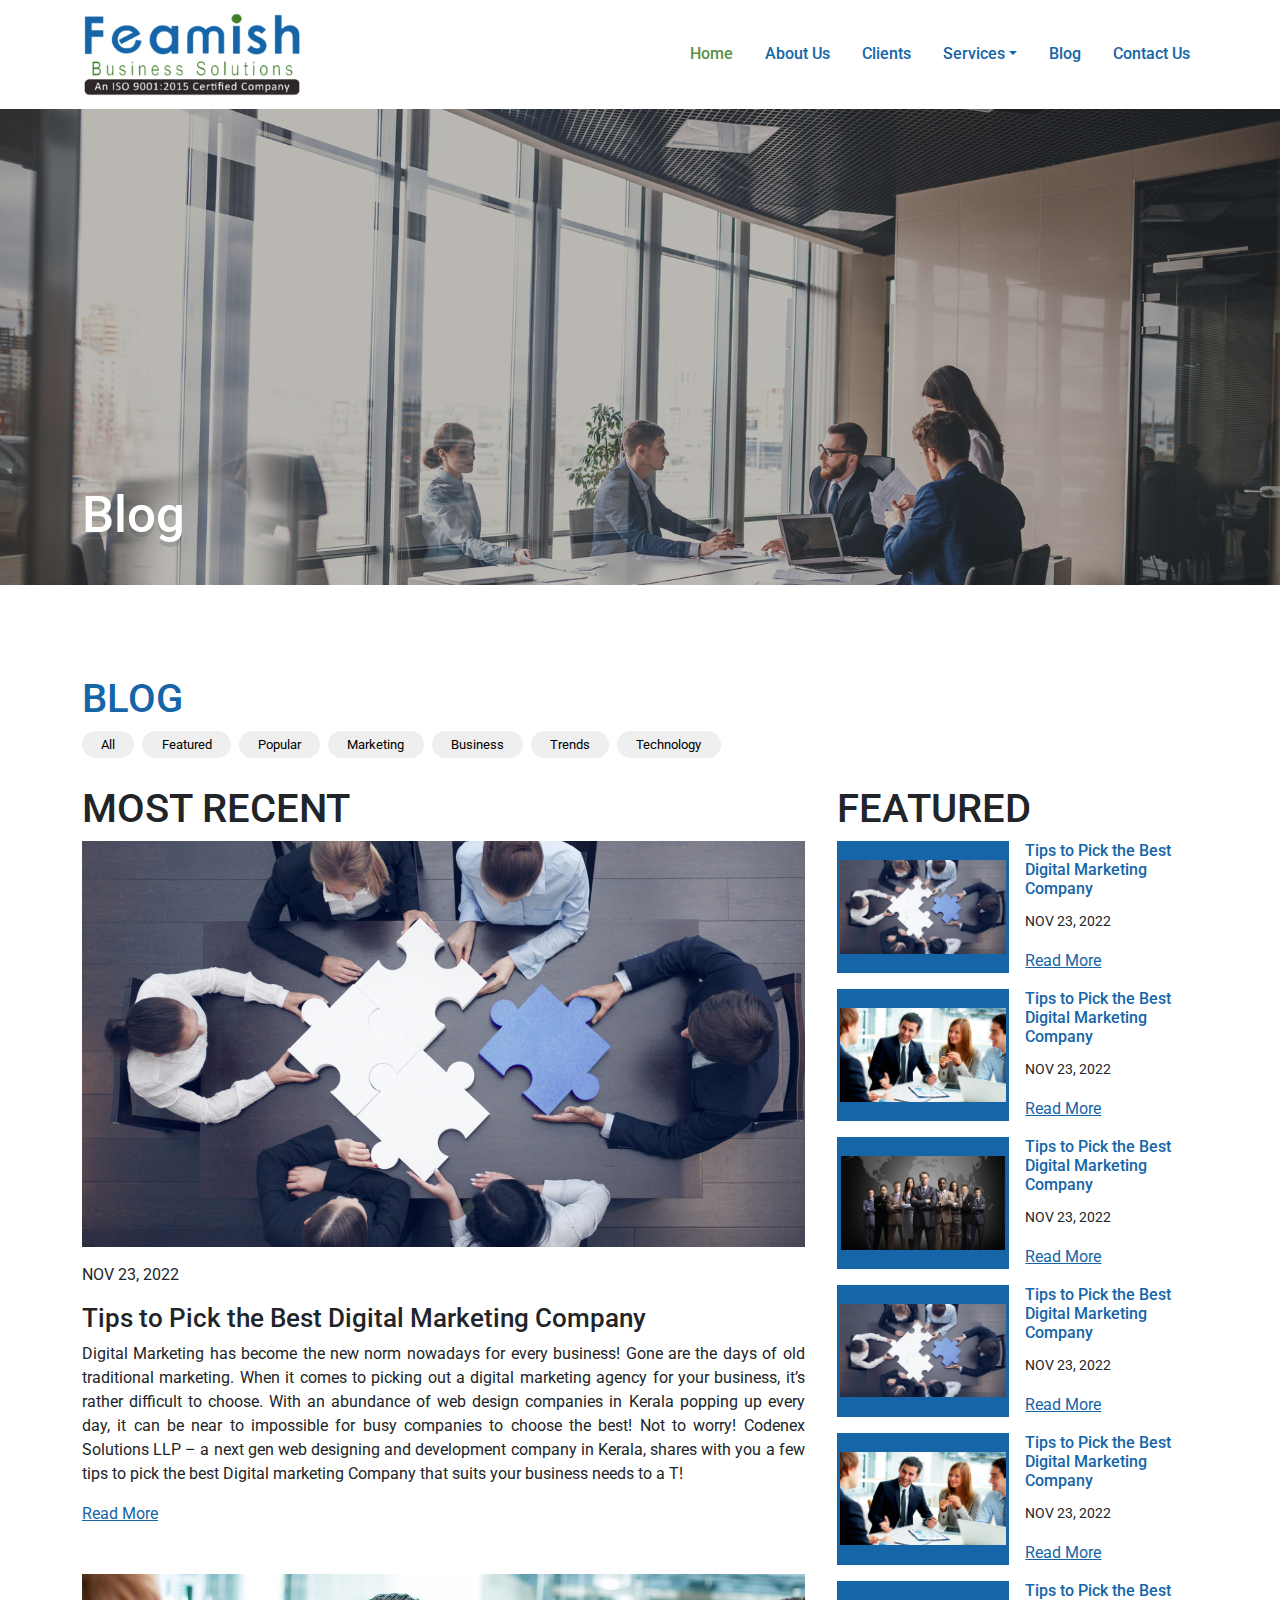
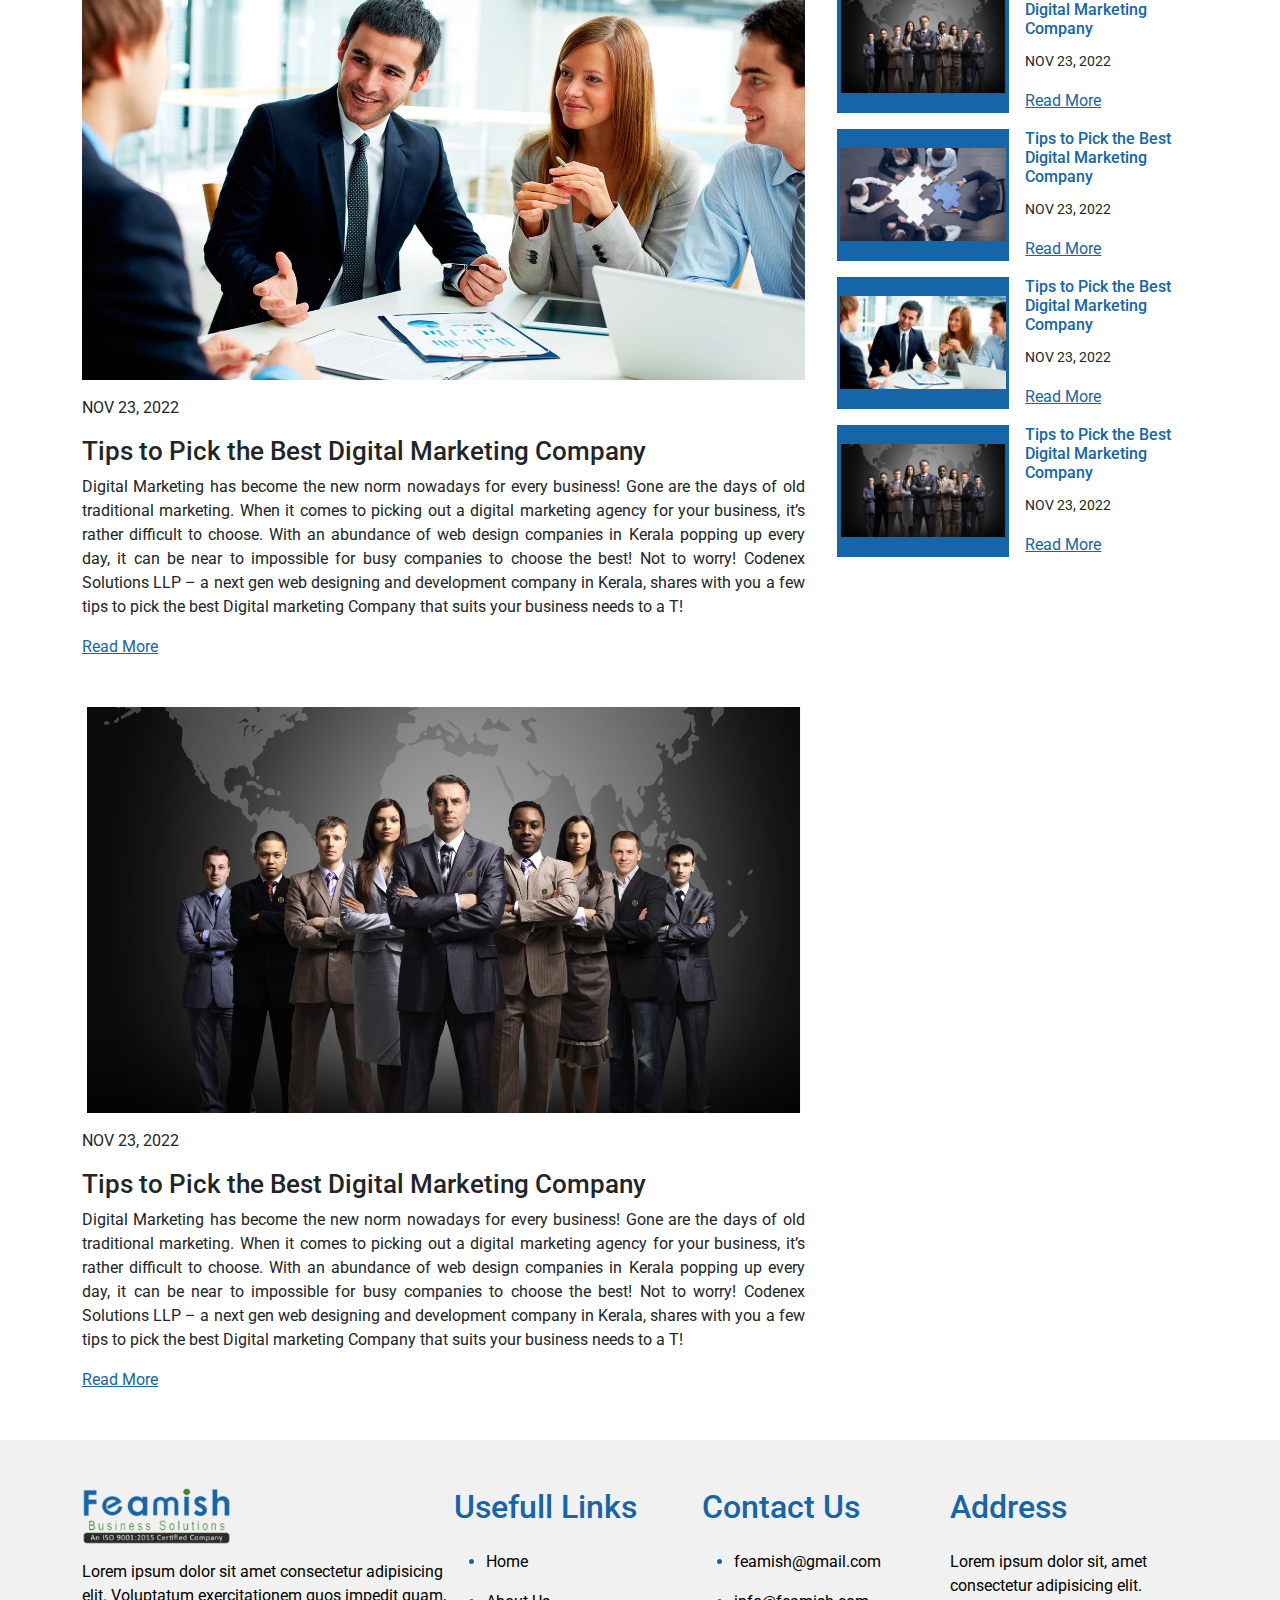
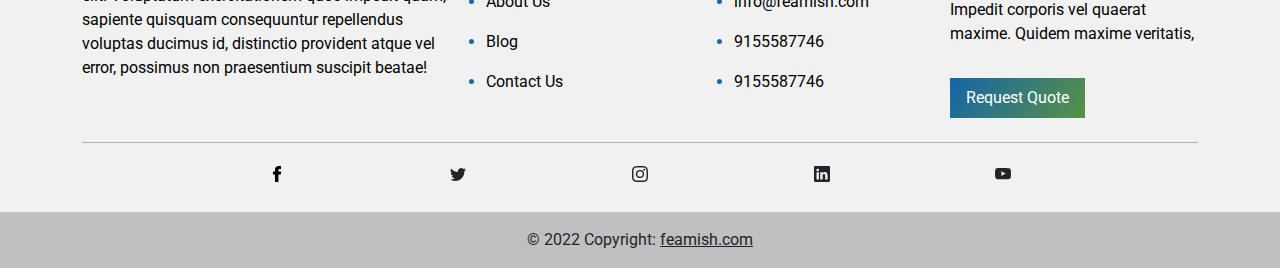
<file: oman/blog.html>
<!DOCTYPE html>
<html lang="en">
  <head>
    <meta charset="UTF-8" />
    <meta http-equiv="X-UA-Compatible" content="IE=edge" />
    <meta name="viewport" content="width=device-width, initial-scale=1.0" />
    <title>Document</title>
    <link
      rel="stylesheet"
      href="https://cdn.jsdelivr.net/npm/bootstrap-icons@1.6.0/font/bootstrap-icons.css"
    />
    <link
      rel="stylesheet"
      href="https://unpkg.com/swiper/swiper-bundle.min.css"
    />

    <link rel="stylesheet" href="assets/css/bootstrap.min.css" />
    <link rel="stylesheet" href="assets/css/main.min.css" />
  </head>
  <body>
    <header class="">
     
      <nav
        class="navbar navbar-expand-lg navbar-light bg-white inner-nav fixed-top"
      >
        <div class="container-lg">
          <a class="navbar-brand" href="index.html"
            ><img
              sizes="(max-width: 300px) 100vw, 300px"
              srcset="
                assets/images/logo-mobile.png 200w,
                assets/images/logo-desk.png   300w
              "
              src="assets/images/logo-desk.png"
              alt="logo"
          /></a>
          <button
            class="navbar-toggler"
            type="button"
            data-bs-toggle="collapse"
            data-bs-target="#navbarSupportedContent"
            aria-controls="navbarSupportedContent"
            aria-expanded="false"
            aria-label="Toggle navigation"
          >
            <span class="navbar-toggler-icon"></span>
          </button>
          <div class="collapse navbar-collapse" id="navbarSupportedContent">
            <ul class="navbar-nav ms-auto mb-2 mb-lg-0">
              <li class="nav-item">
                <a class="nav-link active" aria-current="page" href="index.html"
                  >Home</a
                >
              </li>
              <li class="nav-item">
                <a class="nav-link" href="aboutus.html">About Us</a>
              </li>
              <li class="nav-item">
                <a class="nav-link" href="clients.html">Clients</a>
              </li>

              <li class="nav-item dropdown d-none">
                <a
                  class="nav-link dropdown-toggle"
                  href="#"
                  data-bs-toggle="dropdown"
                  data-bs-auto-close="outside"
                  >Services</a
                >
                <ul class="dropdown-menu shadow">
                  <li class="dropend">
                    <a
                      href="#"
                      class="dropdown-item dropdown-toggle"
                      data-bs-toggle="dropdown"
                      >Company Formation</a
                    >
                    <ul class="dropdown-menu shadow">
                      <li>
                        <a class="dropdown-item" href="service.html">
                          Free Zone</a
                        >
                      </li>
                      <li>
                        <a class="dropdown-item" href="service.html">
                          Mainland</a
                        >
                      </li>
                    </ul>
                  </li>
                  <li>
                    <a class="dropdown-item" href="service.html">
                      Investor Visa</a
                    >
                  </li>
                  <li>
                    <a class="dropdown-item" href="service.html">
                      Pro Services
                    </a>
                  </li>
                  <li>
                    <a class="dropdown-item" href="service.html"
                      >Office Space</a
                    >
                  </li>
                  <li>
                    <a class="dropdown-item" href="service.html"
                      >Accounting Services</a
                    >
                  </li>
                  <li class="dropend">
                    <a
                      href="#"
                      class="dropdown-item dropdown-toggle"
                      data-bs-toggle="dropdown"
                      data-bs-auto-close="outside"
                      >Other Services</a
                    >
                    <ul class="dropdown-menu shadow">
                      <li>
                        <a class="dropdown-item" href="service.html"
                          >Share Transfer</a
                        >
                      </li>
                      <li>
                        <a class="dropdown-item" href="service.html"
                          >Company Liquidation</a
                        >
                      </li>
                      <li>
                        <a class="dropdown-item" href="service.html"
                          >Bank Account Opening Support</a
                        >
                      </li>
                      <li>
                        <a class="dropdown-item" href="service.html"
                          >Manpower Related Support</a
                        >
                      </li>
                      <li>
                        <a class="dropdown-item" href="service.html"
                          >Visa Consulting</a
                        >
                      </li>
                    </ul>
                  </li>
                  <li><hr class="dropdown-divider" /></li>
                </ul>
              </li>
              <li class="nav-item dropdown dropdown-mega position-static">
                <a
                  class="nav-link dropdown-toggle"
                  href="#"
                  data-bs-toggle="dropdown"
                  data-bs-auto-close="outside"
                  >Services</a
                >
                <div class="dropdown-menu shadow mt-lg-5">
                  <div class="mega-content px-4">
                    <div class="container-fluid">
                      <div class="mega-menu-row">
                        <div class="meg-item-box py-lg-4 py-3">
                          <h5>Company Formation</h5>
                          <ul class="list-unstyled meg-list">
                            <li>
                              <a class="list-group-item" href="service.html"
                                >Mainland</a
                              >
                            </li>
                            <li>
                              <a class="list-group-item" href="service.html"
                                >Free zone</a
                              >
                            </li>
                          </ul>
                        </div>
                        <div class="meg-item-box py-lg-4 py-3">
                          <h5>PRO Services</h5>
                          <ul class="list-unstyled meg-list">
                            <!-- <img src="assets/images/uae-map.jpg" class="w-50" alt=""> -->
                            <li>
                              <a class="list-group-item" href="service.html">
                                Visa applications</a
                              >
                            </li>
                            <li>
                              <a class="list-group-item" href="service.html">
                                Labour cards</a
                              >
                            </li>
                            <li>
                              <a class="list-group-item" href="service.html">
                                Company trade licencing</a
                              >
                            </li>
                          </ul>
                        </div>
                        <div class="meg-item-box py-lg-4 py-3">
                          <h5>Office Space</h5>
                          <!-- <h6>UAE</h6> -->
                          <!-- <ul class="meg-inner-list"> -->
                          <ul class="list-unstyled meg-list">
                            <li>
                              <a class="list-group-item" href="service.html"
                                >Virtual Office</a
                              >
                            </li>
                            <li>
                              <a class="list-group-item" href="service.html"
                                >Business Centers</a
                              >
                            </li>
                            <li>
                              <a class="list-group-item" href="service.html"
                                >Dedicated Office</a
                              >
                            </li>
                          </ul>
                          <!-- <h6>Oman</h6>
                            <ul class="meg-inner-list">
                              <li><a class="list-group-item" href="#">Dedicated Office</a></li>
                                <li><a class="list-group-item" href="#">Business Centers</a></li>
                            </ul> -->
                        </div>
                        <div class="meg-item-box py-lg-4 py-3">
                          <h5>Visa</h5>
                          <!-- <h6>Oman</h6>
                            <ul class="meg-inner-list">
                                <li><a class="list-group-item" href="#">Longterm</a></li>
                                <li><a class="list-group-item" href="#">Investor</a></li>
                                <li><a class="list-group-item" href="#">Tourist Vi</a></li>
                            </ul> -->
                          <!-- <h6>Dubai</h6> -->
                          <!-- <ul class="meg-inner-list"> -->
                          <ul class="list-unstyled meg-list">
                            <li>
                              <a class="list-group-item" href="service.html"
                                >Longterm Visa</a
                              >
                            </li>
                            <li>
                              <a class="list-group-item" href="service.html"
                                >Investor Visa</a
                              >
                            </li>
                            <li>
                              <a class="list-group-item" href="service.html"
                                >Tourist Visa</a
                              >
                            </li>
                          </ul>
                        </div>
                        <div class="meg-item-box py-lg-4 py-3">
                          <h5>Other Services</h5>
                          <ul class="list-unstyled meg-list">
                            <li>
                              <a class="" href="service.html">Share Transfer</a>
                            </li>
                            <li>
                              <a class="" href="service.html"
                                >Company Liquidation</a
                              >
                            </li>
                            <li>
                              <a class="" href="service.html"
                                >Bank Account Opening Support</a
                              >
                            </li>
                            <li>
                              <a class="" href="service.html"
                                >Manpower Related Support</a
                              >
                            </li>
                            <li>
                              <a class="" href="service.html"
                                >Visa Consulting</a
                              >
                            </li>
                          </ul>
                        </div>
                      </div>
                    </div>
                  </div>
                </div>
              </li>
              <li class="nav-item">
                <a class="nav-link" href="blog.html">Blog</a>
              </li>
              <li class="nav-item">
                <a class="nav-link" href="contact.html">Contact Us</a>
              </li>
            </ul>
            <!-- <button class="btn btn-primary nav-btn rounded-pill">Check Now!</button> -->
          </div>
        </div>
      </nav>
    </header>

    <!-- page banner section -->

    <section id="page-banner-sec">
      <div class="container">
        <div class="page-banner-div">
          <h1>Blog</h1>
        </div>
      </div>
    </section>
    
    <!-- page banner section end -->

    <!-- Blog header-sec start -->

<section id="blog-header-sec">
    <div class="container">
        <div class="blog-header-div">
            <h1>BLOG</h1>
            <div class="btn-group mob">
                
                    <!-- <button class="btn btn-blog active">All</button>
                    <button class="btn btn-blog">Featured</button>
                    <button class="btn btn-blog">Popular</button>
                    <button class="btn btn-blog">Marketing</button>
                    <button class="btn btn-blog">Business</button>
                    <button class="btn btn-blog">Trends</button>
                    <button class="btn btn-blog">Technology</button> -->
                    <button class="btn btn-blog active" onclick="filterSelection('all')">All</button>
                    <button class="btn btn-blog" onclick="filterSelection('Featured')">Featured</button>
                    <button class="btn btn-blog" onclick="filterSelection('mobile')">Popular</button>
                    <button class="btn btn-blog" onclick="filterSelection('digital-marketing')">Marketing</button>
                    <button class="btn btn-blog" onclick="filterSelection('business')">Business</button>
                    <button class="btn btn-blog" onclick="filterSelection('trends')">Trends</button>
                    <button class="btn btn-blog" onclick="filterSelection('technology')">Technology</button>
                  
            </div>
        </div>
    </div>
</section>

<!-- Blog header-sec End -->


<!-- Blog main section Start-->
<section id="blog-main-sec">
    <div class="container">
        <div class="blog-main-div">
            <div class="blog-container">
              <h1>MOST RECENT</h1>
              <div class="blog-box">
                  <img class="blog-img" src="assets/images/blog/blog1.jpg" alt="blog">
                  <article>
                    <p class="blog-date">NOV 23, 2022</p>
                    <h1 class="blog-title">Tips to Pick the Best Digital Marketing Company</h1>
                    <p class="blog-content">
                        Digital Marketing has become the new norm nowadays for every business! Gone are the days of old traditional marketing. When it comes to picking out a digital marketing agency for your business, it’s rather difficult to choose. With an abundance of web design companies in Kerala popping up every day, it can be near to impossible for busy companies to choose the best!

                        Not to worry! Codenex Solutions LLP – a next gen web designing and development company in Kerala, shares with you a few tips to pick the best Digital marketing Company that suits your business needs to a T!
                    </p>
                    <a href="#">Read More</a>
                  </article>
              </div>
              <div class="blog-box">
                  <img class="blog-img" src="assets/images/blog/blog2.jpg" alt="blog">
                  <article>
                    <p class="blog-date">NOV 23, 2022</p>
                    <h1 class="blog-title">Tips to Pick the Best Digital Marketing Company</h1>
                    <p class="blog-content">
                        Digital Marketing has become the new norm nowadays for every business! Gone are the days of old traditional marketing. When it comes to picking out a digital marketing agency for your business, it’s rather difficult to choose. With an abundance of web design companies in Kerala popping up every day, it can be near to impossible for busy companies to choose the best!

                        Not to worry! Codenex Solutions LLP – a next gen web designing and development company in Kerala, shares with you a few tips to pick the best Digital marketing Company that suits your business needs to a T!
                    </p>
                    <a href="#">Read More</a>
                  </article>
              </div>
              <div class="blog-box">
                  <img class="blog-img" src="assets/images/blog/blog3.jpg" alt="blog">
                  <article>
                    <p class="blog-date">NOV 23, 2022</p>
                    <h1 class="blog-title">Tips to Pick the Best Digital Marketing Company</h1>
                    <p class="blog-content">
                        Digital Marketing has become the new norm nowadays for every business! Gone are the days of old traditional marketing. When it comes to picking out a digital marketing agency for your business, it’s rather difficult to choose. With an abundance of web design companies in Kerala popping up every day, it can be near to impossible for busy companies to choose the best!

                        Not to worry! Codenex Solutions LLP – a next gen web designing and development company in Kerala, shares with you a few tips to pick the best Digital marketing Company that suits your business needs to a T!
                    </p>
                    <a href="#">Read More</a>
                  </article>
              </div>
            </div>
            <div class="blog-sidebar d-none d-md-block d-lg-block">
             <h1>FEATURED</h1>
             <div class="blog-box">
               <div class="img-box">
                <img class="blog-img" src="assets/images/blog/blog1.jpg" alt="blog">
               </div>
                <article>
                  <p class="blog-date">NOV 23, 2022</p>
                  <h1 class="blog-title">Tips to Pick the Best Digital Marketing Company</h1>
                  <p class="blog-content">
                      Digital Marketing has become the new norm nowadays for every business! Gone are the days of old traditional marketing. When it comes to picking out a digital marketing agency for your business, it’s rather difficult to choose. With an abundance of web design companies in Kerala popping up every day, it can be near to impossible for busy companies to choose the best!

                      Not to worry! Codenex Solutions LLP – a next gen web designing and development company in Kerala, shares with you a few tips to pick the best Digital marketing Company that suits your business needs to a T!
                  </p>
                  <a href="#">Read More</a>
                </article>
            </div>
             <div class="blog-box">
               <div class="img-box">
                <img class="blog-img" src="assets/images/blog/blog2.jpg" alt="blog">
               </div>
                <article>
                  <p class="blog-date">NOV 23, 2022</p>
                  <h1 class="blog-title">Tips to Pick the Best Digital Marketing Company</h1>
                  <p class="blog-content">
                      Digital Marketing has become the new norm nowadays for every business! Gone are the days of old traditional marketing. When it comes to picking out a digital marketing agency for your business, it’s rather difficult to choose. With an abundance of web design companies in Kerala popping up every day, it can be near to impossible for busy companies to choose the best!

                      Not to worry! Codenex Solutions LLP – a next gen web designing and development company in Kerala, shares with you a few tips to pick the best Digital marketing Company that suits your business needs to a T!
                  </p>
                  <a href="#">Read More</a>
                </article>
            </div>
             <div class="blog-box">
               <div class="img-box">
                <img class="blog-img" src="assets/images/blog/blog3.jpg" alt="blog">
               </div>
                <article>
                  <p class="blog-date">NOV 23, 2022</p>
                  <h1 class="blog-title">Tips to Pick the Best Digital Marketing Company</h1>
                  <p class="blog-content">
                      Digital Marketing has become the new norm nowadays for every business! Gone are the days of old traditional marketing. When it comes to picking out a digital marketing agency for your business, it’s rather difficult to choose. With an abundance of web design companies in Kerala popping up every day, it can be near to impossible for busy companies to choose the best!

                      Not to worry! Codenex Solutions LLP – a next gen web designing and development company in Kerala, shares with you a few tips to pick the best Digital marketing Company that suits your business needs to a T!
                  </p>
                  <a href="#">Read More</a>
                </article>
            </div>
             <div class="blog-box">
               <div class="img-box">
                <img class="blog-img" src="assets/images/blog/blog1.jpg" alt="blog">
               </div>
                <article>
                  <p class="blog-date">NOV 23, 2022</p>
                  <h1 class="blog-title">Tips to Pick the Best Digital Marketing Company</h1>
                  <p class="blog-content">
                      Digital Marketing has become the new norm nowadays for every business! Gone are the days of old traditional marketing. When it comes to picking out a digital marketing agency for your business, it’s rather difficult to choose. With an abundance of web design companies in Kerala popping up every day, it can be near to impossible for busy companies to choose the best!

                      Not to worry! Codenex Solutions LLP – a next gen web designing and development company in Kerala, shares with you a few tips to pick the best Digital marketing Company that suits your business needs to a T!
                  </p>
                  <a href="#">Read More</a>
                </article>
            </div>
             <div class="blog-box">
               <div class="img-box">
                <img class="blog-img" src="assets/images/blog/blog2.jpg" alt="blog">
               </div>
                <article>
                  <p class="blog-date">NOV 23, 2022</p>
                  <h1 class="blog-title">Tips to Pick the Best Digital Marketing Company</h1>
                  <p class="blog-content">
                      Digital Marketing has become the new norm nowadays for every business! Gone are the days of old traditional marketing. When it comes to picking out a digital marketing agency for your business, it’s rather difficult to choose. With an abundance of web design companies in Kerala popping up every day, it can be near to impossible for busy companies to choose the best!

                      Not to worry! Codenex Solutions LLP – a next gen web designing and development company in Kerala, shares with you a few tips to pick the best Digital marketing Company that suits your business needs to a T!
                  </p>
                  <a href="#">Read More</a>
                </article>
            </div>
             <div class="blog-box">
               <div class="img-box">
                <img class="blog-img" src="assets/images/blog/blog3.jpg" alt="blog">
               </div>
                <article>
                  <p class="blog-date">NOV 23, 2022</p>
                  <h1 class="blog-title">Tips to Pick the Best Digital Marketing Company</h1>
                  <p class="blog-content">
                      Digital Marketing has become the new norm nowadays for every business! Gone are the days of old traditional marketing. When it comes to picking out a digital marketing agency for your business, it’s rather difficult to choose. With an abundance of web design companies in Kerala popping up every day, it can be near to impossible for busy companies to choose the best!

                      Not to worry! Codenex Solutions LLP – a next gen web designing and development company in Kerala, shares with you a few tips to pick the best Digital marketing Company that suits your business needs to a T!
                  </p>
                  <a href="#">Read More</a>
                </article>
            </div>
             <div class="blog-box">
               <div class="img-box">
                <img class="blog-img" src="assets/images/blog/blog1.jpg" alt="blog">
               </div>
                <article>
                  <p class="blog-date">NOV 23, 2022</p>
                  <h1 class="blog-title">Tips to Pick the Best Digital Marketing Company</h1>
                  <p class="blog-content">
                      Digital Marketing has become the new norm nowadays for every business! Gone are the days of old traditional marketing. When it comes to picking out a digital marketing agency for your business, it’s rather difficult to choose. With an abundance of web design companies in Kerala popping up every day, it can be near to impossible for busy companies to choose the best!

                      Not to worry! Codenex Solutions LLP – a next gen web designing and development company in Kerala, shares with you a few tips to pick the best Digital marketing Company that suits your business needs to a T!
                  </p>
                  <a href="#">Read More</a>
                </article>
            </div>
             <div class="blog-box">
               <div class="img-box">
                <img class="blog-img" src="assets/images/blog/blog2.jpg" alt="blog">
               </div>
                <article>
                  <p class="blog-date">NOV 23, 2022</p>
                  <h1 class="blog-title">Tips to Pick the Best Digital Marketing Company</h1>
                  <p class="blog-content">
                      Digital Marketing has become the new norm nowadays for every business! Gone are the days of old traditional marketing. When it comes to picking out a digital marketing agency for your business, it’s rather difficult to choose. With an abundance of web design companies in Kerala popping up every day, it can be near to impossible for busy companies to choose the best!

                      Not to worry! Codenex Solutions LLP – a next gen web designing and development company in Kerala, shares with you a few tips to pick the best Digital marketing Company that suits your business needs to a T!
                  </p>
                  <a href="#">Read More</a>
                </article>
            </div>
             <div class="blog-box">
               <div class="img-box">
                <img class="blog-img" src="assets/images/blog/blog3.jpg" alt="blog">
               </div>
                <article>
                  <p class="blog-date">NOV 23, 2022</p>
                  <h1 class="blog-title">Tips to Pick the Best Digital Marketing Company</h1>
                  <p class="blog-content">
                      Digital Marketing has become the new norm nowadays for every business! Gone are the days of old traditional marketing. When it comes to picking out a digital marketing agency for your business, it’s rather difficult to choose. With an abundance of web design companies in Kerala popping up every day, it can be near to impossible for busy companies to choose the best!

                      Not to worry! Codenex Solutions LLP – a next gen web designing and development company in Kerala, shares with you a few tips to pick the best Digital marketing Company that suits your business needs to a T!
                  </p>
                  <a href="#">Read More</a>
                </article>
            </div>
            </div>
        </div>
    </div>
</section>


<!-- Blog main section End -->

      <!-- footer -->
      <footer class="text-white" style="background-color: #f1f1f1;">
        <!-- Grid container -->
        <div class="container pt-5">
          <!-- footer top -->
  
          <div class="footer-top">
            <div class="box">
              <img src="assets/images/logo-mobile.png" class="footer-logo" alt="logo">
              <p class="text-black">Lorem ipsum dolor sit amet consectetur adipisicing elit. Voluptatum exercitationem quos impedit quam, sapiente quisquam consequuntur repellendus voluptas ducimus id, distinctio provident atque vel error, possimus non praesentium suscipit beatae!</p>
            </div>
            <div class="box">
              <h2>Usefull Links</h2>
              <ul>
                <li><a href="#">Home</a></li>
                <li><a href="#">About Us</a></li>
                <li><a href="#">Blog</a></li>
                <li><a href="#">Contact Us</a></li>
              </ul>
            </div>
            <div class="box">
              <h2>Contact Us</h2>
              <ul>
                <li><a href="mailto:feamish@gmail.com"><i></i>feamish@gmail.com</a></li>
                <li><a href="mailto:feamish@gmail.com"><i></i>info@feamish.com</a></li>
                <li><a href="#"><i></i>9155587746</a></li>
                <li><a href="#"><i></i>9155587746</a></li>
              </ul>
            </div>
            <div class="box">
              <h2>Address</h2>
            <p>Lorem ipsum dolor sit, amet consectetur adipisicing elit. Impedit corporis vel quaerat maxime. Quidem maxime veritatis, </p>
            <a href="#" class="btn btn-small btn-primary">Request Quote</a>
            </div>
          </div>
          <hr style="background-color: #000">
          <!-- footer top end -->
          <!-- Section: Social media -->
          <section class="footer-social mb-4">
            <!-- Facebook -->
            <a
              class="btn btn-link btn-floating btn-lg text-dark m-1"
              href="#!"
              role="button"
              data-mdb-ripple-color="dark"
              ><svg version="1.1" width="16" height="16" id="Layer_1" xmlns="http://www.w3.org/2000/svg" xmlns:xlink="http://www.w3.org/1999/xlink" x="0px" y="0px"
              viewBox="0 0 310 310" style="enable-background:new 0 0 310 310;" xml:space="preserve">
           <g id="XMLID_834_">
             <path id="XMLID_835_" d="M81.703,165.106h33.981V305c0,2.762,2.238,5,5,5h57.616c2.762,0,5-2.238,5-5V165.765h39.064
               c2.54,0,4.677-1.906,4.967-4.429l5.933-51.502c0.163-1.417-0.286-2.836-1.234-3.899c-0.949-1.064-2.307-1.673-3.732-1.673h-44.996
               V71.978c0-9.732,5.24-14.667,15.576-14.667c1.473,0,29.42,0,29.42,0c2.762,0,5-2.239,5-5V5.037c0-2.762-2.238-5-5-5h-40.545
               C187.467,0.023,186.832,0,185.896,0c-7.035,0-31.488,1.381-50.804,19.151c-21.402,19.692-18.427,43.27-17.716,47.358v37.752H81.703
               c-2.762,0-5,2.238-5,5v50.844C76.703,162.867,78.941,165.106,81.703,165.106z"/>
           </g></svg></a>
      
            <!-- Twitter -->
            <a
              class="btn btn-link btn-floating btn-lg text-dark m-1"
              href="#!"
              role="button"
              data-mdb-ripple-color="dark"
              ><svg xmlns="http://www.w3.org/2000/svg" width="16" height="16" fill="currentColor" class="bi bi-twitter" viewBox="0 0 16 16">
                <path d="M5.026 15c6.038 0 9.341-5.003 9.341-9.334 0-.14 0-.282-.006-.422A6.685 6.685 0 0 0 16 3.542a6.658 6.658 0 0 1-1.889.518 3.301 3.301 0 0 0 1.447-1.817 6.533 6.533 0 0 1-2.087.793A3.286 3.286 0 0 0 7.875 6.03a9.325 9.325 0 0 1-6.767-3.429 3.289 3.289 0 0 0 1.018 4.382A3.323 3.323 0 0 1 .64 6.575v.045a3.288 3.288 0 0 0 2.632 3.218 3.203 3.203 0 0 1-.865.115 3.23 3.23 0 0 1-.614-.057 3.283 3.283 0 0 0 3.067 2.277A6.588 6.588 0 0 1 .78 13.58a6.32 6.32 0 0 1-.78-.045A9.344 9.344 0 0 0 5.026 15z"/>
              </svg></a>
      
           
      
            <!-- Instagram -->
            <a
              class="btn btn-link btn-floating btn-lg text-dark m-1"
              href="#!"
              role="button"
              data-mdb-ripple-color="dark"
              ><svg xmlns="http://www.w3.org/2000/svg" width="16" height="16" fill="currentColor" class="bi bi-instagram" viewBox="0 0 16 16">
                <path d="M8 0C5.829 0 5.556.01 4.703.048 3.85.088 3.269.222 2.76.42a3.917 3.917 0 0 0-1.417.923A3.927 3.927 0 0 0 .42 2.76C.222 3.268.087 3.85.048 4.7.01 5.555 0 5.827 0 8.001c0 2.172.01 2.444.048 3.297.04.852.174 1.433.372 1.942.205.526.478.972.923 1.417.444.445.89.719 1.416.923.51.198 1.09.333 1.942.372C5.555 15.99 5.827 16 8 16s2.444-.01 3.298-.048c.851-.04 1.434-.174 1.943-.372a3.916 3.916 0 0 0 1.416-.923c.445-.445.718-.891.923-1.417.197-.509.332-1.09.372-1.942C15.99 10.445 16 10.173 16 8s-.01-2.445-.048-3.299c-.04-.851-.175-1.433-.372-1.941a3.926 3.926 0 0 0-.923-1.417A3.911 3.911 0 0 0 13.24.42c-.51-.198-1.092-.333-1.943-.372C10.443.01 10.172 0 7.998 0h.003zm-.717 1.442h.718c2.136 0 2.389.007 3.232.046.78.035 1.204.166 1.486.275.373.145.64.319.92.599.28.28.453.546.598.92.11.281.24.705.275 1.485.039.843.047 1.096.047 3.231s-.008 2.389-.047 3.232c-.035.78-.166 1.203-.275 1.485a2.47 2.47 0 0 1-.599.919c-.28.28-.546.453-.92.598-.28.11-.704.24-1.485.276-.843.038-1.096.047-3.232.047s-2.39-.009-3.233-.047c-.78-.036-1.203-.166-1.485-.276a2.478 2.478 0 0 1-.92-.598 2.48 2.48 0 0 1-.6-.92c-.109-.281-.24-.705-.275-1.485-.038-.843-.046-1.096-.046-3.233 0-2.136.008-2.388.046-3.231.036-.78.166-1.204.276-1.486.145-.373.319-.64.599-.92.28-.28.546-.453.92-.598.282-.11.705-.24 1.485-.276.738-.034 1.024-.044 2.515-.045v.002zm4.988 1.328a.96.96 0 1 0 0 1.92.96.96 0 0 0 0-1.92zm-4.27 1.122a4.109 4.109 0 1 0 0 8.217 4.109 4.109 0 0 0 0-8.217zm0 1.441a2.667 2.667 0 1 1 0 5.334 2.667 2.667 0 0 1 0-5.334z"/>
              </svg></a>
      
            <!-- Linkedin -->
            <a
              class="btn btn-link btn-floating btn-lg text-dark m-1"
              href="#!"
              role="button"
              data-mdb-ripple-color="dark"
              ><svg xmlns="http://www.w3.org/2000/svg" width="16" height="16" fill="currentColor" class="bi bi-linkedin" viewBox="0 0 16 16">
                <path d="M0 1.146C0 .513.526 0 1.175 0h13.65C15.474 0 16 .513 16 1.146v13.708c0 .633-.526 1.146-1.175 1.146H1.175C.526 16 0 15.487 0 14.854V1.146zm4.943 12.248V6.169H2.542v7.225h2.401zm-1.2-8.212c.837 0 1.358-.554 1.358-1.248-.015-.709-.52-1.248-1.342-1.248-.822 0-1.359.54-1.359 1.248 0 .694.521 1.248 1.327 1.248h.016zm4.908 8.212V9.359c0-.216.016-.432.08-.586.173-.431.568-.878 1.232-.878.869 0 1.216.662 1.216 1.634v3.865h2.401V9.25c0-2.22-1.184-3.252-2.764-3.252-1.274 0-1.845.7-2.165 1.193v.025h-.016a5.54 5.54 0 0 1 .016-.025V6.169h-2.4c.03.678 0 7.225 0 7.225h2.4z"/>
              </svg></a>
            <!-- Github -->
            <a
              class="btn btn-link btn-floating btn-lg text-dark m-1"
              href="#!"
              role="button"
              data-mdb-ripple-color="dark"
              ><svg xmlns="http://www.w3.org/2000/svg" width="16" height="16" fill="currentColor" class="bi bi-youtube" viewBox="0 0 16 16">
                <path d="M8.051 1.999h.089c.822.003 4.987.033 6.11.335a2.01 2.01 0 0 1 1.415 1.42c.101.38.172.883.22 1.402l.01.104.022.26.008.104c.065.914.073 1.77.074 1.957v.075c-.001.194-.01 1.108-.082 2.06l-.008.105-.009.104c-.05.572-.124 1.14-.235 1.558a2.007 2.007 0 0 1-1.415 1.42c-1.16.312-5.569.334-6.18.335h-.142c-.309 0-1.587-.006-2.927-.052l-.17-.006-.087-.004-.171-.007-.171-.007c-1.11-.049-2.167-.128-2.654-.26a2.007 2.007 0 0 1-1.415-1.419c-.111-.417-.185-.986-.235-1.558L.09 9.82l-.008-.104A31.4 31.4 0 0 1 0 7.68v-.123c.002-.215.01-.958.064-1.778l.007-.103.003-.052.008-.104.022-.26.01-.104c.048-.519.119-1.023.22-1.402a2.007 2.007 0 0 1 1.415-1.42c.487-.13 1.544-.21 2.654-.26l.17-.007.172-.006.086-.003.171-.007A99.788 99.788 0 0 1 7.858 2h.193zM6.4 5.209v4.818l4.157-2.408L6.4 5.209z"/>
              </svg></a>
          </section>
          <!-- Section: Social media -->
        </div>
        <!-- Grid container -->
      
        <!-- Copyright -->
        <div class="text-center text-dark p-3" style="background-color: rgba(0, 0, 0, 0.2);">
          © 2022 Copyright:
          <a class="text-dark" href="https://feamish.com/">feamish.com</a>
        </div>
        <!-- Copyright -->
      </footer>
      <!-- footer end -->

  <script src="assets/js/jquery.min.js"></script>
  <script
    src="https://cdn.jsdelivr.net/npm/bootstrap@5.0.2/dist/js/bootstrap.min.js"
    integrity="sha384-cVKIPhGWiC2Al4u+LWgxfKTRIcfu0JTxR+EQDz/bgldoEyl4H0zUF0QKbrJ0EcQF"
    crossorigin="anonymous"
  ></script>

  <script src="assets/js/script.js"></script>
</body>
</html>
</file>
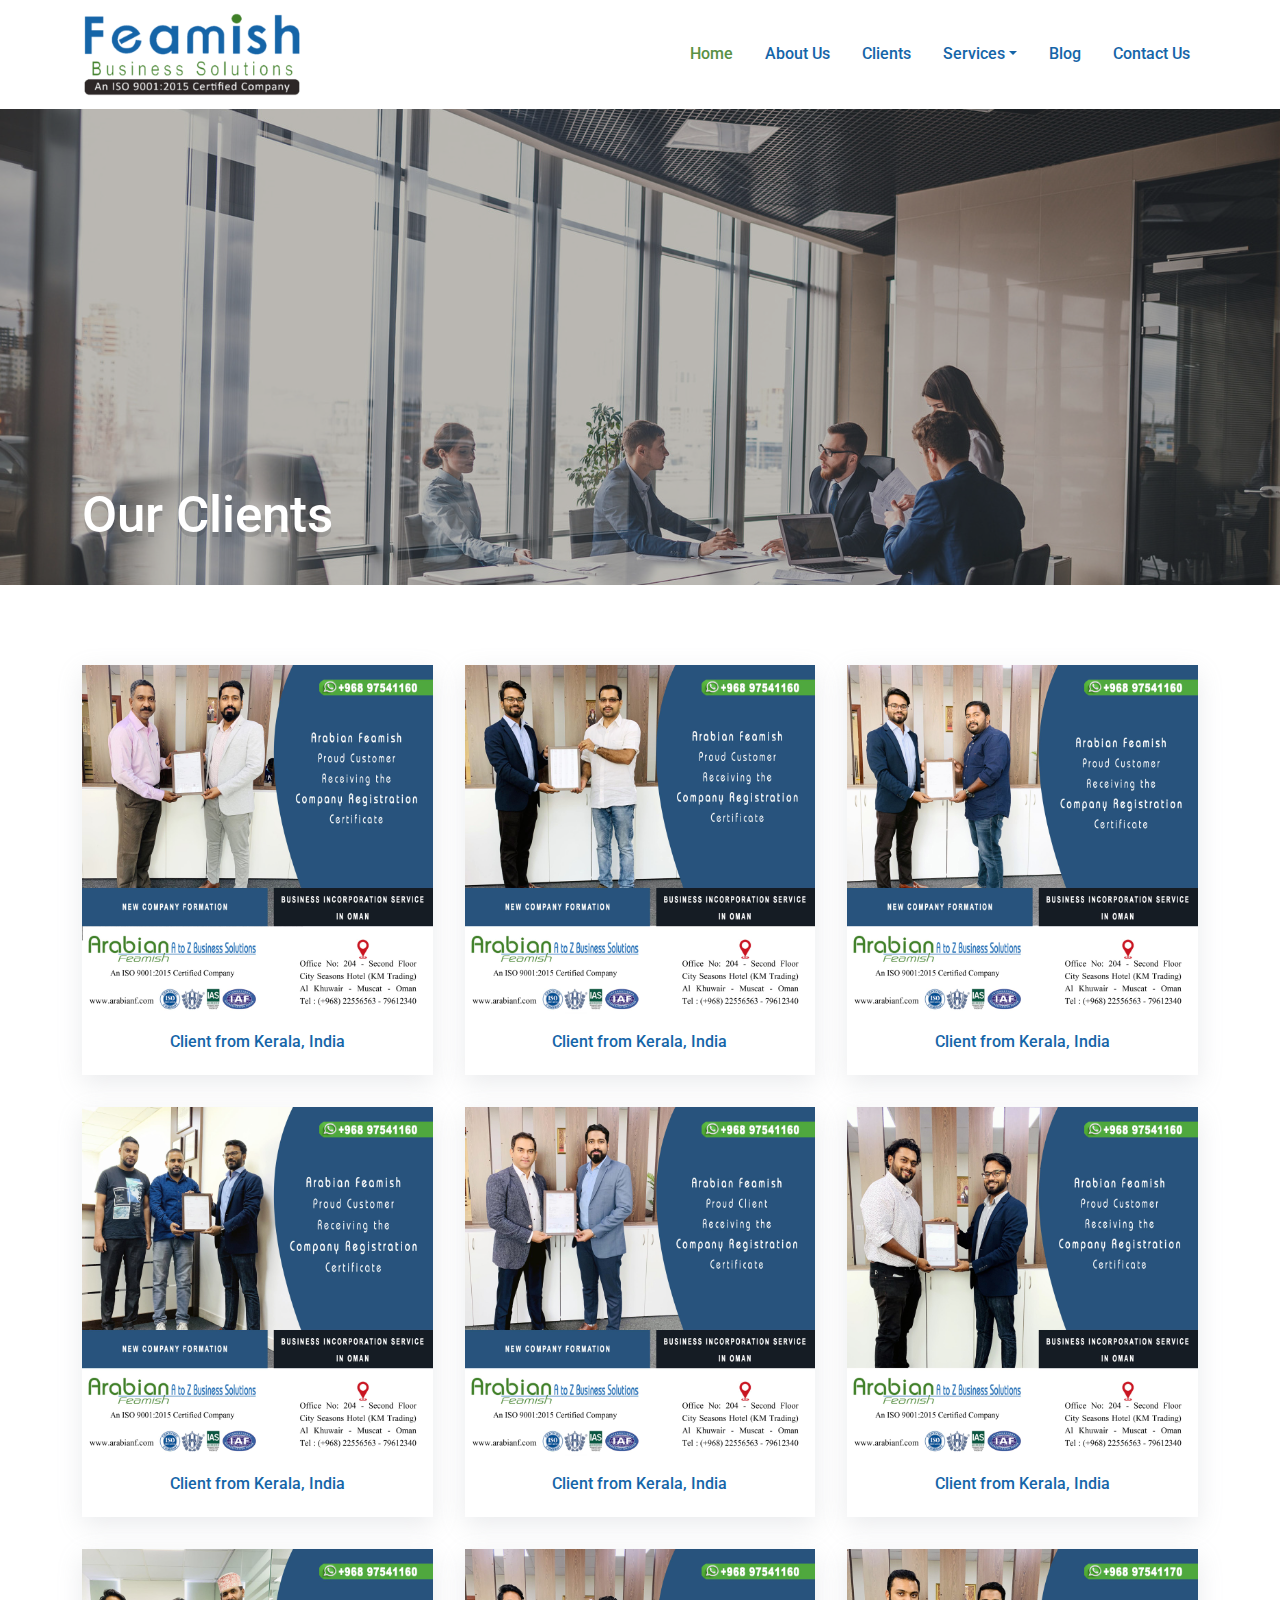
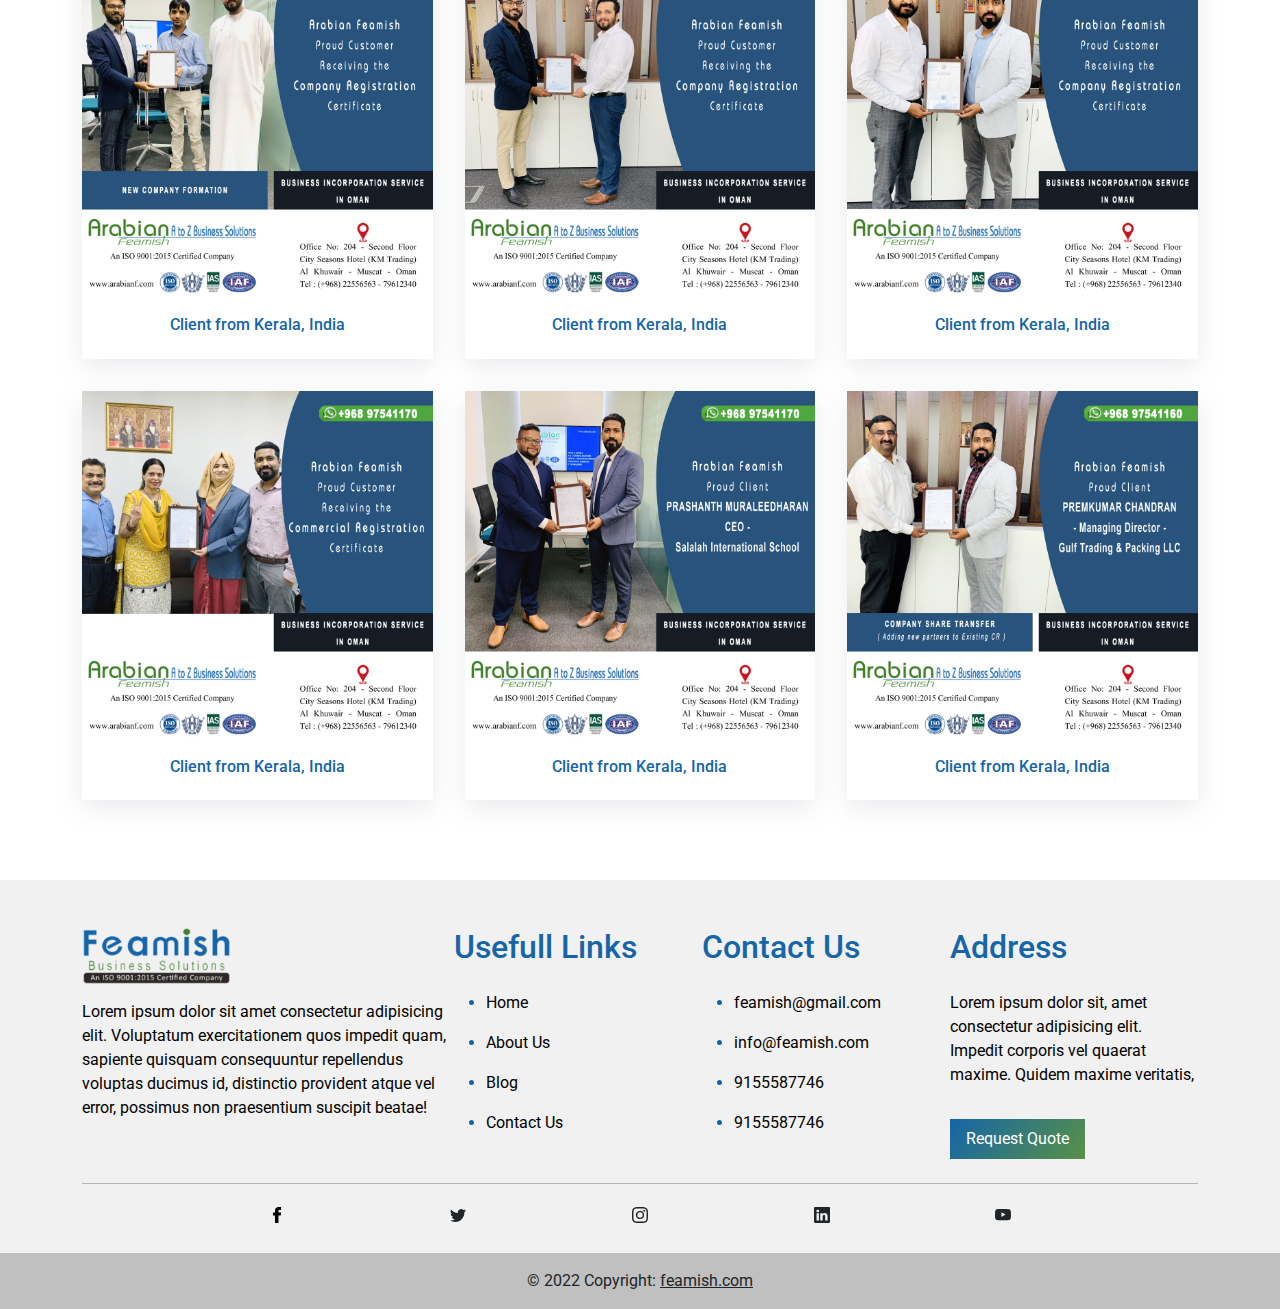
<file: oman/clients.html>
<!DOCTYPE html>
<html lang="en">
  <head>
    <meta charset="UTF-8" />
    <meta http-equiv="X-UA-Compatible" content="IE=edge" />
    <meta name="viewport" content="width=device-width, initial-scale=1.0" />
    <title>Document</title>
    <link
      rel="stylesheet"
      href="https://cdn.jsdelivr.net/npm/bootstrap-icons@1.6.0/font/bootstrap-icons.css"
    />
    <link
      rel="stylesheet"
      href="https://unpkg.com/swiper/swiper-bundle.min.css"
    />

    <link rel="stylesheet" href="assets/css/bootstrap.min.css" />

    <link rel="stylesheet" href="assets/css/main.min.css" />

  </head>

  <body>
    <header class="">
     
      <nav
        class="navbar navbar-expand-lg navbar-light bg-white inner-nav fixed-top"
      >
        <div class="container-lg">
          <a class="navbar-brand" href="index.html"
            ><img
              sizes="(max-width: 300px) 100vw, 300px"
              srcset="
                assets/images/logo-mobile.png 200w,
                assets/images/logo-desk.png   300w
              "
              src="assets/images/logo-desk.png"
              alt="logo"
          /></a>
          <button
            class="navbar-toggler"
            type="button"
            data-bs-toggle="collapse"
            data-bs-target="#navbarSupportedContent"
            aria-controls="navbarSupportedContent"
            aria-expanded="false"
            aria-label="Toggle navigation"
          >
            <span class="navbar-toggler-icon"></span>
          </button>
          <div class="collapse navbar-collapse" id="navbarSupportedContent">
            <ul class="navbar-nav ms-auto mb-2 mb-lg-0">
              <li class="nav-item">
                <a class="nav-link active" aria-current="page" href="index.html"
                  >Home</a
                >
              </li>
              <li class="nav-item">
                <a class="nav-link" href="aboutus.html">About Us</a>
              </li>
              <li class="nav-item">
                <a class="nav-link" href="clients.html">Clients</a>
              </li>

              <li class="nav-item dropdown d-none">
                <a
                  class="nav-link dropdown-toggle"
                  href="#"
                  data-bs-toggle="dropdown"
                  data-bs-auto-close="outside"
                  >Services</a
                >
                <ul class="dropdown-menu shadow">
                  <li class="dropend">
                    <a
                      href="#"
                      class="dropdown-item dropdown-toggle"
                      data-bs-toggle="dropdown"
                      >Company Formation</a
                    >
                    <ul class="dropdown-menu shadow">
                      <li>
                        <a class="dropdown-item" href="service.html">
                          Free Zone</a
                        >
                      </li>
                      <li>
                        <a class="dropdown-item" href="service.html">
                          Mainland</a
                        >
                      </li>
                    </ul>
                  </li>
                  <li>
                    <a class="dropdown-item" href="service.html">
                      Investor Visa</a
                    >
                  </li>
                  <li>
                    <a class="dropdown-item" href="service.html">
                      Pro Services
                    </a>
                  </li>
                  <li>
                    <a class="dropdown-item" href="service.html"
                      >Office Space</a
                    >
                  </li>
                  <li>
                    <a class="dropdown-item" href="service.html"
                      >Accounting Services</a
                    >
                  </li>
                  <li class="dropend">
                    <a
                      href="#"
                      class="dropdown-item dropdown-toggle"
                      data-bs-toggle="dropdown"
                      data-bs-auto-close="outside"
                      >Other Services</a
                    >
                    <ul class="dropdown-menu shadow">
                      <li>
                        <a class="dropdown-item" href="service.html"
                          >Share Transfer</a
                        >
                      </li>
                      <li>
                        <a class="dropdown-item" href="service.html"
                          >Company Liquidation</a
                        >
                      </li>
                      <li>
                        <a class="dropdown-item" href="service.html"
                          >Bank Account Opening Support</a
                        >
                      </li>
                      <li>
                        <a class="dropdown-item" href="service.html"
                          >Manpower Related Support</a
                        >
                      </li>
                      <li>
                        <a class="dropdown-item" href="service.html"
                          >Visa Consulting</a
                        >
                      </li>
                    </ul>
                  </li>
                  <li><hr class="dropdown-divider" /></li>
                </ul>
              </li>
              <li class="nav-item dropdown dropdown-mega position-static">
                <a
                  class="nav-link dropdown-toggle"
                  href="#"
                  data-bs-toggle="dropdown"
                  data-bs-auto-close="outside"
                  >Services</a
                >
                <div class="dropdown-menu shadow mt-lg-5">
                  <div class="mega-content px-4">
                    <div class="container-fluid">
                      <div class="mega-menu-row">
                        <div class="meg-item-box py-lg-4 py-3">
                          <h5>Company Formation</h5>
                          <ul class="list-unstyled meg-list">
                            <li>
                              <a class="list-group-item" href="service.html"
                                >Mainland</a
                              >
                            </li>
                            <li>
                              <a class="list-group-item" href="service.html"
                                >Free zone</a
                              >
                            </li>
                          </ul>
                        </div>
                        <div class="meg-item-box py-lg-4 py-3">
                          <h5>PRO Services</h5>
                          <ul class="list-unstyled meg-list">
                            <!-- <img src="assets/images/uae-map.jpg" class="w-50" alt=""> -->
                            <li>
                              <a class="list-group-item" href="service.html">
                                Visa applications</a
                              >
                            </li>
                            <li>
                              <a class="list-group-item" href="service.html">
                                Labour cards</a
                              >
                            </li>
                            <li>
                              <a class="list-group-item" href="service.html">
                                Company trade licencing</a
                              >
                            </li>
                          </ul>
                        </div>
                        <div class="meg-item-box py-lg-4 py-3">
                          <h5>Office Space</h5>
                          <!-- <h6>UAE</h6> -->
                          <!-- <ul class="meg-inner-list"> -->
                          <ul class="list-unstyled meg-list">
                            <li>
                              <a class="list-group-item" href="service.html"
                                >Virtual Office</a
                              >
                            </li>
                            <li>
                              <a class="list-group-item" href="service.html"
                                >Business Centers</a
                              >
                            </li>
                            <li>
                              <a class="list-group-item" href="service.html"
                                >Dedicated Office</a
                              >
                            </li>
                          </ul>
                          <!-- <h6>Oman</h6>
                            <ul class="meg-inner-list">
                              <li><a class="list-group-item" href="#">Dedicated Office</a></li>
                                <li><a class="list-group-item" href="#">Business Centers</a></li>
                            </ul> -->
                        </div>
                        <div class="meg-item-box py-lg-4 py-3">
                          <h5>Visa</h5>
                          <!-- <h6>Oman</h6>
                            <ul class="meg-inner-list">
                                <li><a class="list-group-item" href="#">Longterm</a></li>
                                <li><a class="list-group-item" href="#">Investor</a></li>
                                <li><a class="list-group-item" href="#">Tourist Vi</a></li>
                            </ul> -->
                          <!-- <h6>Dubai</h6> -->
                          <!-- <ul class="meg-inner-list"> -->
                          <ul class="list-unstyled meg-list">
                            <li>
                              <a class="list-group-item" href="service.html"
                                >Longterm Visa</a
                              >
                            </li>
                            <li>
                              <a class="list-group-item" href="service.html"
                                >Investor Visa</a
                              >
                            </li>
                            <li>
                              <a class="list-group-item" href="service.html"
                                >Tourist Visa</a
                              >
                            </li>
                          </ul>
                        </div>
                        <div class="meg-item-box py-lg-4 py-3">
                          <h5>Other Services</h5>
                          <ul class="list-unstyled meg-list">
                            <li>
                              <a class="" href="service.html">Share Transfer</a>
                            </li>
                            <li>
                              <a class="" href="service.html"
                                >Company Liquidation</a
                              >
                            </li>
                            <li>
                              <a class="" href="service.html"
                                >Bank Account Opening Support</a
                              >
                            </li>
                            <li>
                              <a class="" href="service.html"
                                >Manpower Related Support</a
                              >
                            </li>
                            <li>
                              <a class="" href="service.html"
                                >Visa Consulting</a
                              >
                            </li>
                          </ul>
                        </div>
                      </div>
                    </div>
                  </div>
                </div>
              </li>
              <li class="nav-item">
                <a class="nav-link" href="blog.html">Blog</a>
              </li>
              <li class="nav-item">
                <a class="nav-link" href="contact.html">Contact Us</a>
              </li>
            </ul>
            <!-- <button class="btn btn-primary nav-btn rounded-pill">Check Now!</button> -->
          </div>
        </div>
      </nav>
    </header>

    <!-- page banner section -->

    <section id="page-banner-sec">
      <div class="container">
        <div class="page-banner-div">
          <h1>Our Clients</h1>
        </div>
      </div>
    </section>
    
    <!-- page banner section end -->


    <!-- clients grid section -->

    <section id="clients-list-sec">
        <div class="container">
            <div class="clients-list-div">
                <div class="item"><a href="assets/images/media/m1.jpg" data-toggle="lightbox" data-gallery="example-gallery">
                    <img src="assets/images/media/m1.jpg" class="img-fluid">
                </a>
            <div class="item-footer">
                <h3>Client from Kerala, India</h3>
						
            </div>
            </div>
                <div class="item"><a href="assets/images/media/m2.jpg" data-toggle="lightbox" data-gallery="example-gallery">
                    <img src="assets/images/media/m2.jpg" class="img-fluid">
                </a>
            <div class="item-footer">
                <h3>Client from Kerala, India</h3>
						
            </div>
            </div>
                <div class="item"><a href="assets/images/media/m3.jpg" data-toggle="lightbox" data-gallery="example-gallery">
                    <img src="assets/images/media/m3.jpg" class="img-fluid">
                </a>
            <div class="item-footer">
                <h3>Client from Kerala, India</h3>
						
            </div>
            </div>
                <div class="item"><a href="assets/images/media/m4.jpg" data-toggle="lightbox" data-gallery="example-gallery">
                    <img src="assets/images/media/m4.jpg" class="img-fluid">
                </a>
            <div class="item-footer">
                <h3>Client from Kerala, India</h3>
						
            </div>
            </div>
                <div class="item"><a href="assets/images/media/m5.jpg" data-toggle="lightbox" data-gallery="example-gallery">
                    <img src="assets/images/media/m5.jpg" class="img-fluid">
                </a>
            <div class="item-footer">
                <h3>Client from Kerala, India</h3>
						
            </div>
            </div>
                <div class="item"><a href="assets/images/media/m6.jpg" data-toggle="lightbox" data-gallery="example-gallery">
                    <img src="assets/images/media/m6.jpg" class="img-fluid">
                </a>
            <div class="item-footer">
                <h3>Client from Kerala, India</h3>
						
            </div>
            </div>
                <div class="item"><a href="assets/images/media/m7.jpg" data-toggle="lightbox" data-gallery="example-gallery">
                    <img src="assets/images/media/m7.jpg" class="img-fluid">
                </a>
            <div class="item-footer">
                <h3>Client from Kerala, India</h3>
						
            </div>
            </div>
                <div class="item"><a href="assets/images/media/m8.jpg" data-toggle="lightbox" data-gallery="example-gallery">
                    <img src="assets/images/media/m8.jpg" class="img-fluid">
                </a>
            <div class="item-footer">
                <h3>Client from Kerala, India</h3>
						
            </div>
            </div>
                <div class="item"><a href="assets/images/media/m9.jpg" data-toggle="lightbox" data-gallery="example-gallery">
                    <img src="assets/images/media/m9.jpg" class="img-fluid">
                </a>
            <div class="item-footer">
                <h3>Client from Kerala, India</h3>
						
            </div>
            </div>
                <div class="item"><a href="assets/images/media/m10.jpg" data-toggle="lightbox" data-gallery="example-gallery">
                    <img src="assets/images/media/m10.jpg" class="img-fluid">
                </a>
            <div class="item-footer">
                <h3>Client from Kerala, India</h3>
						
            </div>
            </div>
                <div class="item"><a href="assets/images/media/m11.jpg" data-toggle="lightbox" data-gallery="example-gallery">
                    <img src="assets/images/media/m11.jpg" class="img-fluid">
                </a>
            <div class="item-footer">
                <h3>Client from Kerala, India</h3>
						
            </div>
            </div>
                <div class="item"><a href="assets/images/media/m12.jpg" data-toggle="lightbox" data-gallery="example-gallery">
                    <img src="assets/images/media/m12.jpg" class="img-fluid">
                </a>
            <div class="item-footer">
                <h3>Client from Kerala, India</h3>
						
            </div>
            </div>
                
            </div>
        </div>
    </section>

    <!-- clients grid section end -->

    <!-- Blog header-sec start -->


      <!-- footer -->
      <footer class="text-white" style="background-color: #f1f1f1;">
        <!-- Grid container -->
        <div class="container pt-5">
          <!-- footer top -->
  
          <div class="footer-top">
            <div class="box">
              <img src="assets/images/logo-mobile.png" class="footer-logo" alt="logo">
              <p class="text-black">Lorem ipsum dolor sit amet consectetur adipisicing elit. Voluptatum exercitationem quos impedit quam, sapiente quisquam consequuntur repellendus voluptas ducimus id, distinctio provident atque vel error, possimus non praesentium suscipit beatae!</p>
            </div>
            <div class="box">
              <h2>Usefull Links</h2>
              <ul>
                <li><a href="#">Home</a></li>
                <li><a href="#">About Us</a></li>
                <li><a href="#">Blog</a></li>
                <li><a href="#">Contact Us</a></li>
              </ul>
            </div>
            <div class="box">
              <h2>Contact Us</h2>
              <ul>
                <li><a href="mailto:feamish@gmail.com"><i></i>feamish@gmail.com</a></li>
                <li><a href="mailto:feamish@gmail.com"><i></i>info@feamish.com</a></li>
                <li><a href="#"><i></i>9155587746</a></li>
                <li><a href="#"><i></i>9155587746</a></li>
              </ul>
            </div>
            <div class="box">
              <h2>Address</h2>
            <p>Lorem ipsum dolor sit, amet consectetur adipisicing elit. Impedit corporis vel quaerat maxime. Quidem maxime veritatis, </p>
            <a href="#" class="btn btn-small btn-primary">Request Quote</a>
            </div>
          </div>
          <hr style="background-color: #000">
          <!-- footer top end -->
          <!-- Section: Social media -->
          <section class="footer-social mb-4">
            <!-- Facebook -->
            <a
              class="btn btn-link btn-floating btn-lg text-dark m-1"
              href="#!"
              role="button"
              data-mdb-ripple-color="dark"
              ><svg version="1.1" width="16" height="16" id="Layer_1" xmlns="http://www.w3.org/2000/svg" xmlns:xlink="http://www.w3.org/1999/xlink" x="0px" y="0px"
              viewBox="0 0 310 310" style="enable-background:new 0 0 310 310;" xml:space="preserve">
           <g id="XMLID_834_">
             <path id="XMLID_835_" d="M81.703,165.106h33.981V305c0,2.762,2.238,5,5,5h57.616c2.762,0,5-2.238,5-5V165.765h39.064
               c2.54,0,4.677-1.906,4.967-4.429l5.933-51.502c0.163-1.417-0.286-2.836-1.234-3.899c-0.949-1.064-2.307-1.673-3.732-1.673h-44.996
               V71.978c0-9.732,5.24-14.667,15.576-14.667c1.473,0,29.42,0,29.42,0c2.762,0,5-2.239,5-5V5.037c0-2.762-2.238-5-5-5h-40.545
               C187.467,0.023,186.832,0,185.896,0c-7.035,0-31.488,1.381-50.804,19.151c-21.402,19.692-18.427,43.27-17.716,47.358v37.752H81.703
               c-2.762,0-5,2.238-5,5v50.844C76.703,162.867,78.941,165.106,81.703,165.106z"/>
           </g></svg></a>
      
            <!-- Twitter -->
            <a
              class="btn btn-link btn-floating btn-lg text-dark m-1"
              href="#!"
              role="button"
              data-mdb-ripple-color="dark"
              ><svg xmlns="http://www.w3.org/2000/svg" width="16" height="16" fill="currentColor" class="bi bi-twitter" viewBox="0 0 16 16">
                <path d="M5.026 15c6.038 0 9.341-5.003 9.341-9.334 0-.14 0-.282-.006-.422A6.685 6.685 0 0 0 16 3.542a6.658 6.658 0 0 1-1.889.518 3.301 3.301 0 0 0 1.447-1.817 6.533 6.533 0 0 1-2.087.793A3.286 3.286 0 0 0 7.875 6.03a9.325 9.325 0 0 1-6.767-3.429 3.289 3.289 0 0 0 1.018 4.382A3.323 3.323 0 0 1 .64 6.575v.045a3.288 3.288 0 0 0 2.632 3.218 3.203 3.203 0 0 1-.865.115 3.23 3.23 0 0 1-.614-.057 3.283 3.283 0 0 0 3.067 2.277A6.588 6.588 0 0 1 .78 13.58a6.32 6.32 0 0 1-.78-.045A9.344 9.344 0 0 0 5.026 15z"/>
              </svg></a>
      
           
      
            <!-- Instagram -->
            <a
              class="btn btn-link btn-floating btn-lg text-dark m-1"
              href="#!"
              role="button"
              data-mdb-ripple-color="dark"
              ><svg xmlns="http://www.w3.org/2000/svg" width="16" height="16" fill="currentColor" class="bi bi-instagram" viewBox="0 0 16 16">
                <path d="M8 0C5.829 0 5.556.01 4.703.048 3.85.088 3.269.222 2.76.42a3.917 3.917 0 0 0-1.417.923A3.927 3.927 0 0 0 .42 2.76C.222 3.268.087 3.85.048 4.7.01 5.555 0 5.827 0 8.001c0 2.172.01 2.444.048 3.297.04.852.174 1.433.372 1.942.205.526.478.972.923 1.417.444.445.89.719 1.416.923.51.198 1.09.333 1.942.372C5.555 15.99 5.827 16 8 16s2.444-.01 3.298-.048c.851-.04 1.434-.174 1.943-.372a3.916 3.916 0 0 0 1.416-.923c.445-.445.718-.891.923-1.417.197-.509.332-1.09.372-1.942C15.99 10.445 16 10.173 16 8s-.01-2.445-.048-3.299c-.04-.851-.175-1.433-.372-1.941a3.926 3.926 0 0 0-.923-1.417A3.911 3.911 0 0 0 13.24.42c-.51-.198-1.092-.333-1.943-.372C10.443.01 10.172 0 7.998 0h.003zm-.717 1.442h.718c2.136 0 2.389.007 3.232.046.78.035 1.204.166 1.486.275.373.145.64.319.92.599.28.28.453.546.598.92.11.281.24.705.275 1.485.039.843.047 1.096.047 3.231s-.008 2.389-.047 3.232c-.035.78-.166 1.203-.275 1.485a2.47 2.47 0 0 1-.599.919c-.28.28-.546.453-.92.598-.28.11-.704.24-1.485.276-.843.038-1.096.047-3.232.047s-2.39-.009-3.233-.047c-.78-.036-1.203-.166-1.485-.276a2.478 2.478 0 0 1-.92-.598 2.48 2.48 0 0 1-.6-.92c-.109-.281-.24-.705-.275-1.485-.038-.843-.046-1.096-.046-3.233 0-2.136.008-2.388.046-3.231.036-.78.166-1.204.276-1.486.145-.373.319-.64.599-.92.28-.28.546-.453.92-.598.282-.11.705-.24 1.485-.276.738-.034 1.024-.044 2.515-.045v.002zm4.988 1.328a.96.96 0 1 0 0 1.92.96.96 0 0 0 0-1.92zm-4.27 1.122a4.109 4.109 0 1 0 0 8.217 4.109 4.109 0 0 0 0-8.217zm0 1.441a2.667 2.667 0 1 1 0 5.334 2.667 2.667 0 0 1 0-5.334z"/>
              </svg></a>
      
            <!-- Linkedin -->
            <a
              class="btn btn-link btn-floating btn-lg text-dark m-1"
              href="#!"
              role="button"
              data-mdb-ripple-color="dark"
              ><svg xmlns="http://www.w3.org/2000/svg" width="16" height="16" fill="currentColor" class="bi bi-linkedin" viewBox="0 0 16 16">
                <path d="M0 1.146C0 .513.526 0 1.175 0h13.65C15.474 0 16 .513 16 1.146v13.708c0 .633-.526 1.146-1.175 1.146H1.175C.526 16 0 15.487 0 14.854V1.146zm4.943 12.248V6.169H2.542v7.225h2.401zm-1.2-8.212c.837 0 1.358-.554 1.358-1.248-.015-.709-.52-1.248-1.342-1.248-.822 0-1.359.54-1.359 1.248 0 .694.521 1.248 1.327 1.248h.016zm4.908 8.212V9.359c0-.216.016-.432.08-.586.173-.431.568-.878 1.232-.878.869 0 1.216.662 1.216 1.634v3.865h2.401V9.25c0-2.22-1.184-3.252-2.764-3.252-1.274 0-1.845.7-2.165 1.193v.025h-.016a5.54 5.54 0 0 1 .016-.025V6.169h-2.4c.03.678 0 7.225 0 7.225h2.4z"/>
              </svg></a>
            <!-- Github -->
            <a
              class="btn btn-link btn-floating btn-lg text-dark m-1"
              href="#!"
              role="button"
              data-mdb-ripple-color="dark"
              ><svg xmlns="http://www.w3.org/2000/svg" width="16" height="16" fill="currentColor" class="bi bi-youtube" viewBox="0 0 16 16">
                <path d="M8.051 1.999h.089c.822.003 4.987.033 6.11.335a2.01 2.01 0 0 1 1.415 1.42c.101.38.172.883.22 1.402l.01.104.022.26.008.104c.065.914.073 1.77.074 1.957v.075c-.001.194-.01 1.108-.082 2.06l-.008.105-.009.104c-.05.572-.124 1.14-.235 1.558a2.007 2.007 0 0 1-1.415 1.42c-1.16.312-5.569.334-6.18.335h-.142c-.309 0-1.587-.006-2.927-.052l-.17-.006-.087-.004-.171-.007-.171-.007c-1.11-.049-2.167-.128-2.654-.26a2.007 2.007 0 0 1-1.415-1.419c-.111-.417-.185-.986-.235-1.558L.09 9.82l-.008-.104A31.4 31.4 0 0 1 0 7.68v-.123c.002-.215.01-.958.064-1.778l.007-.103.003-.052.008-.104.022-.26.01-.104c.048-.519.119-1.023.22-1.402a2.007 2.007 0 0 1 1.415-1.42c.487-.13 1.544-.21 2.654-.26l.17-.007.172-.006.086-.003.171-.007A99.788 99.788 0 0 1 7.858 2h.193zM6.4 5.209v4.818l4.157-2.408L6.4 5.209z"/>
              </svg></a>
          </section>
          <!-- Section: Social media -->
        </div>
        <!-- Grid container -->
      
        <!-- Copyright -->
        <div class="text-center text-dark p-3" style="background-color: rgba(0, 0, 0, 0.2);">
          © 2022 Copyright:
          <a class="text-dark" href="https://feamish.com/">feamish.com</a>
        </div>
        <!-- Copyright -->
      </footer>
      <!-- footer end -->

  <script src="assets/js/jquery.min.js"></script>
  <script
    src="https://cdn.jsdelivr.net/npm/bootstrap@5.0.2/dist/js/bootstrap.min.js"
    integrity="sha384-cVKIPhGWiC2Al4u+LWgxfKTRIcfu0JTxR+EQDz/bgldoEyl4H0zUF0QKbrJ0EcQF"
    crossorigin="anonymous"
  ></script>
  <script src="assets/js/light-box.min.js"></script>
  <script src="assets/js/script.js"></script>
 <script>
     
 </script>
 
</body>
</html>
</file>
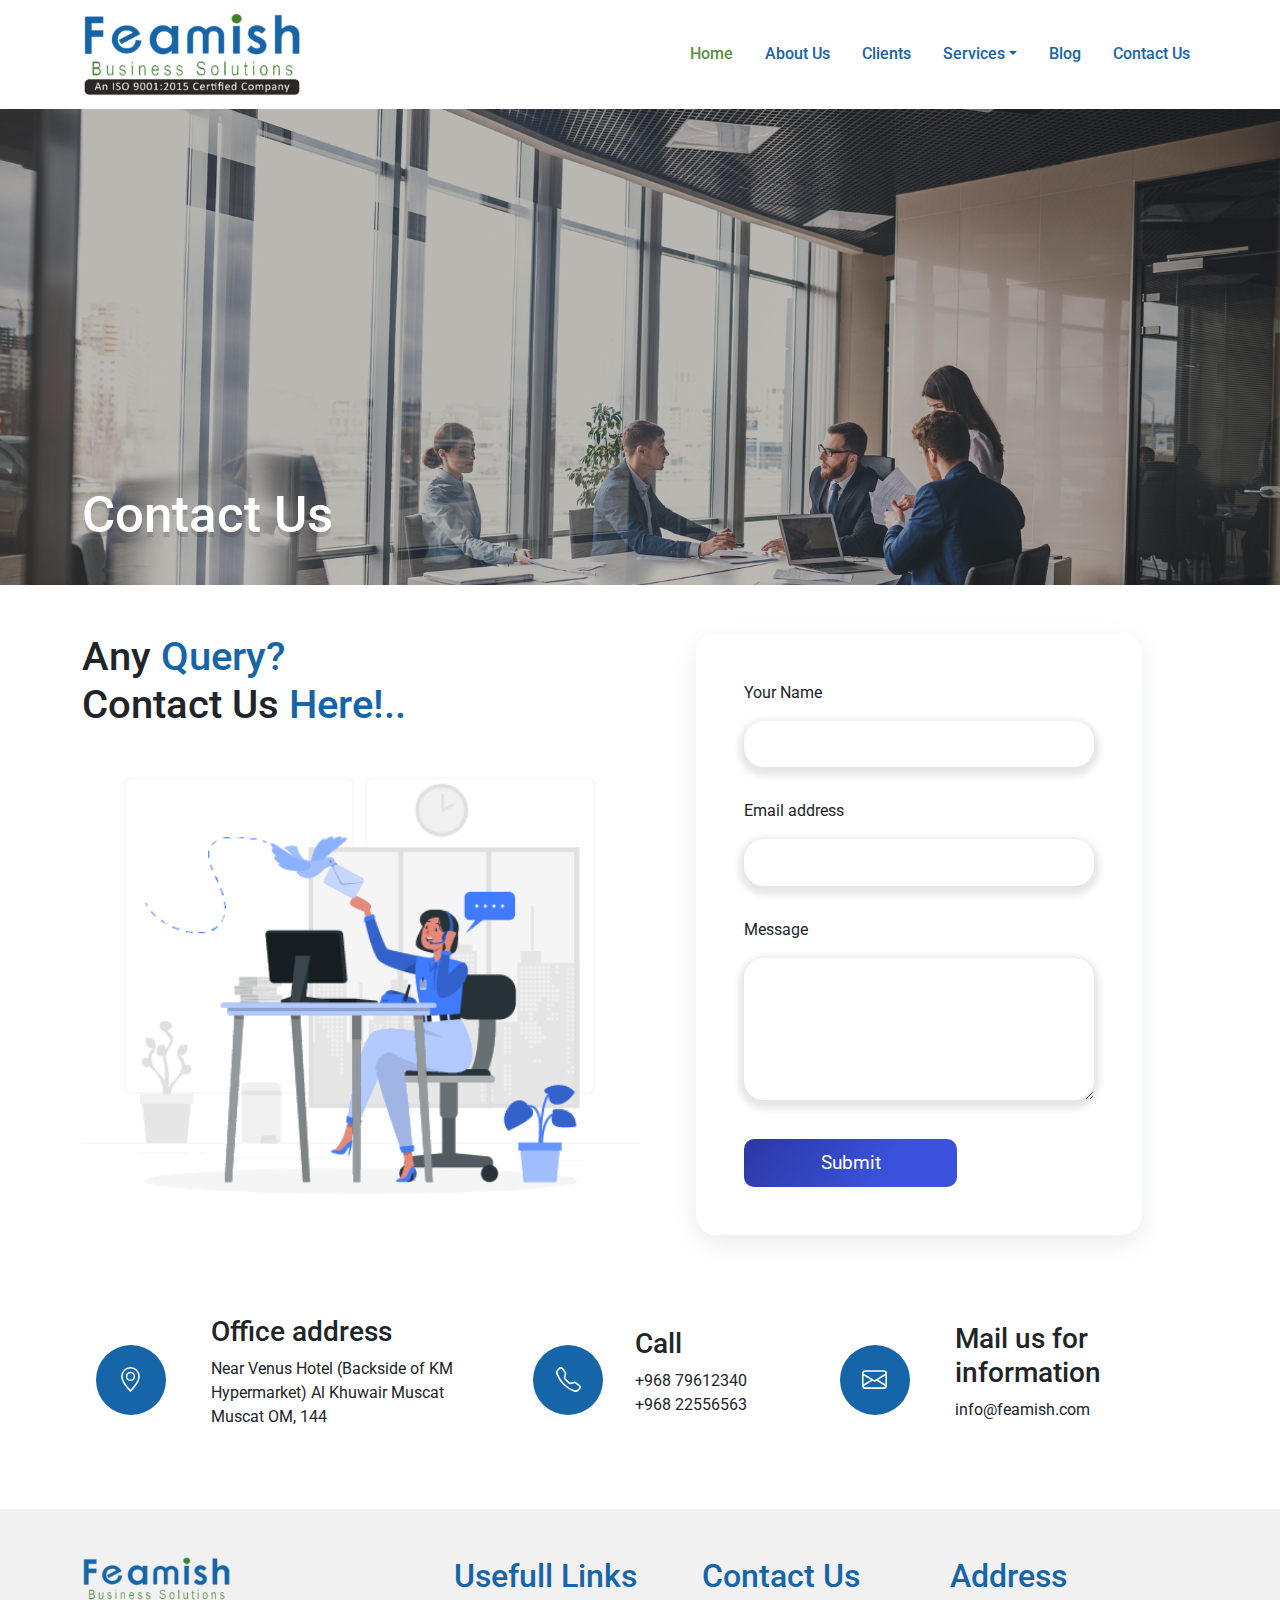
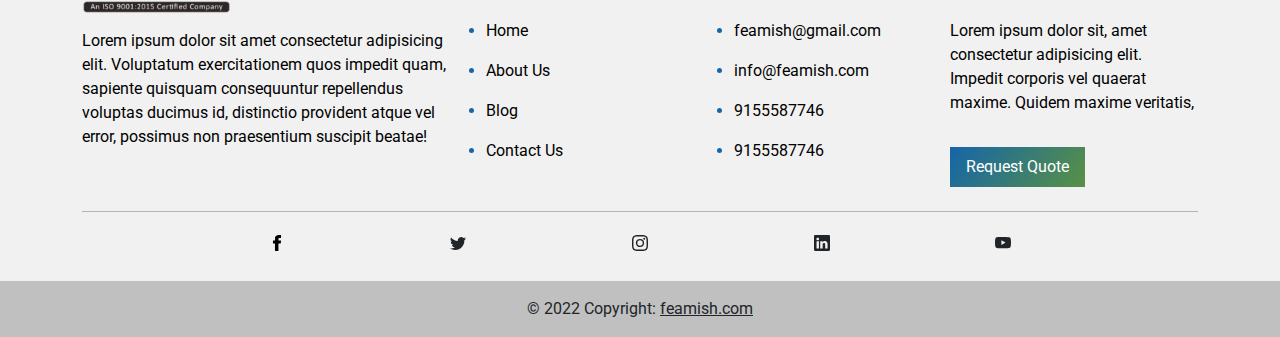
<file: oman/contact.html>
<!DOCTYPE html>
<html lang="en">
  <head>
    <meta charset="UTF-8" />
    <meta http-equiv="X-UA-Compatible" content="IE=edge" />
    <meta name="viewport" content="width=device-width, initial-scale=1.0" />
    <title>Document</title>
    <link
      rel="stylesheet"
      href="https://cdn.jsdelivr.net/npm/bootstrap-icons@1.6.0/font/bootstrap-icons.css"
    />
    <link rel="stylesheet" href="assets/css/bootstrap.min.css" />
    <link rel="stylesheet" href="assets/css/main.min.css" />
  </head>
  <body>
    <header class="">
     
      <nav
        class="navbar navbar-expand-lg navbar-light bg-white inner-nav fixed-top"
      >
        <div class="container-lg">
          <a class="navbar-brand" href="index.html"
            ><img
              sizes="(max-width: 300px) 100vw, 300px"
              srcset="
                assets/images/logo-mobile.png 200w,
                assets/images/logo-desk.png   300w
              "
              src="assets/images/logo-desk.png"
              alt="logo"
          /></a>
          <button
            class="navbar-toggler"
            type="button"
            data-bs-toggle="collapse"
            data-bs-target="#navbarSupportedContent"
            aria-controls="navbarSupportedContent"
            aria-expanded="false"
            aria-label="Toggle navigation"
          >
            <span class="navbar-toggler-icon"></span>
          </button>
          <div class="collapse navbar-collapse" id="navbarSupportedContent">
            <ul class="navbar-nav ms-auto mb-2 mb-lg-0">
              <li class="nav-item">
                <a class="nav-link active" aria-current="page" href="index.html"
                  >Home</a
                >
              </li>
              <li class="nav-item">
                <a class="nav-link" href="aboutus.html">About Us</a>
              </li>
              <li class="nav-item">
                <a class="nav-link" href="clients.html">Clients</a>
              </li>

              <li class="nav-item dropdown d-none">
                <a
                  class="nav-link dropdown-toggle"
                  href="#"
                  data-bs-toggle="dropdown"
                  data-bs-auto-close="outside"
                  >Services</a
                >
                <ul class="dropdown-menu shadow">
                  <li class="dropend">
                    <a
                      href="#"
                      class="dropdown-item dropdown-toggle"
                      data-bs-toggle="dropdown"
                      >Company Formation</a
                    >
                    <ul class="dropdown-menu shadow">
                      <li>
                        <a class="dropdown-item" href="service.html">
                          Free Zone</a
                        >
                      </li>
                      <li>
                        <a class="dropdown-item" href="service.html">
                          Mainland</a
                        >
                      </li>
                    </ul>
                  </li>
                  <li>
                    <a class="dropdown-item" href="service.html">
                      Investor Visa</a
                    >
                  </li>
                  <li>
                    <a class="dropdown-item" href="service.html">
                      Pro Services
                    </a>
                  </li>
                  <li>
                    <a class="dropdown-item" href="service.html"
                      >Office Space</a
                    >
                  </li>
                  <li>
                    <a class="dropdown-item" href="service.html"
                      >Accounting Services</a
                    >
                  </li>
                  <li class="dropend">
                    <a
                      href="#"
                      class="dropdown-item dropdown-toggle"
                      data-bs-toggle="dropdown"
                      data-bs-auto-close="outside"
                      >Other Services</a
                    >
                    <ul class="dropdown-menu shadow">
                      <li>
                        <a class="dropdown-item" href="service.html"
                          >Share Transfer</a
                        >
                      </li>
                      <li>
                        <a class="dropdown-item" href="service.html"
                          >Company Liquidation</a
                        >
                      </li>
                      <li>
                        <a class="dropdown-item" href="service.html"
                          >Bank Account Opening Support</a
                        >
                      </li>
                      <li>
                        <a class="dropdown-item" href="service.html"
                          >Manpower Related Support</a
                        >
                      </li>
                      <li>
                        <a class="dropdown-item" href="service.html"
                          >Visa Consulting</a
                        >
                      </li>
                    </ul>
                  </li>
                  <li><hr class="dropdown-divider" /></li>
                </ul>
              </li>
              <li class="nav-item dropdown dropdown-mega position-static">
                <a
                  class="nav-link dropdown-toggle"
                  href="#"
                  data-bs-toggle="dropdown"
                  data-bs-auto-close="outside"
                  >Services</a
                >
                <div class="dropdown-menu shadow mt-lg-5">
                  <div class="mega-content px-4">
                    <div class="container-fluid">
                      <div class="mega-menu-row">
                        <div class="meg-item-box py-lg-4 py-3">
                          <h5>Company Formation</h5>
                          <ul class="list-unstyled meg-list">
                            <li>
                              <a class="list-group-item" href="service.html"
                                >Mainland</a
                              >
                            </li>
                            <li>
                              <a class="list-group-item" href="service.html"
                                >Free zone</a
                              >
                            </li>
                          </ul>
                        </div>
                        <div class="meg-item-box py-lg-4 py-3">
                          <h5>PRO Services</h5>
                          <ul class="list-unstyled meg-list">
                            <!-- <img src="assets/images/uae-map.jpg" class="w-50" alt=""> -->
                            <li>
                              <a class="list-group-item" href="service.html">
                                Visa applications</a
                              >
                            </li>
                            <li>
                              <a class="list-group-item" href="service.html">
                                Labour cards</a
                              >
                            </li>
                            <li>
                              <a class="list-group-item" href="service.html">
                                Company trade licencing</a
                              >
                            </li>
                          </ul>
                        </div>
                        <div class="meg-item-box py-lg-4 py-3">
                          <h5>Office Space</h5>
                          <!-- <h6>UAE</h6> -->
                          <!-- <ul class="meg-inner-list"> -->
                          <ul class="list-unstyled meg-list">
                            <li>
                              <a class="list-group-item" href="service.html"
                                >Virtual Office</a
                              >
                            </li>
                            <li>
                              <a class="list-group-item" href="service.html"
                                >Business Centers</a
                              >
                            </li>
                            <li>
                              <a class="list-group-item" href="service.html"
                                >Dedicated Office</a
                              >
                            </li>
                          </ul>
                          <!-- <h6>Oman</h6>
                            <ul class="meg-inner-list">
                              <li><a class="list-group-item" href="#">Dedicated Office</a></li>
                                <li><a class="list-group-item" href="#">Business Centers</a></li>
                            </ul> -->
                        </div>
                        <div class="meg-item-box py-lg-4 py-3">
                          <h5>Visa</h5>
                          <!-- <h6>Oman</h6>
                            <ul class="meg-inner-list">
                                <li><a class="list-group-item" href="#">Longterm</a></li>
                                <li><a class="list-group-item" href="#">Investor</a></li>
                                <li><a class="list-group-item" href="#">Tourist Vi</a></li>
                            </ul> -->
                          <!-- <h6>Dubai</h6> -->
                          <!-- <ul class="meg-inner-list"> -->
                          <ul class="list-unstyled meg-list">
                            <li>
                              <a class="list-group-item" href="service.html"
                                >Longterm Visa</a
                              >
                            </li>
                            <li>
                              <a class="list-group-item" href="service.html"
                                >Investor Visa</a
                              >
                            </li>
                            <li>
                              <a class="list-group-item" href="service.html"
                                >Tourist Visa</a
                              >
                            </li>
                          </ul>
                        </div>
                        <div class="meg-item-box py-lg-4 py-3">
                          <h5>Other Services</h5>
                          <ul class="list-unstyled meg-list">
                            <li>
                              <a class="" href="service.html">Share Transfer</a>
                            </li>
                            <li>
                              <a class="" href="service.html"
                                >Company Liquidation</a
                              >
                            </li>
                            <li>
                              <a class="" href="service.html"
                                >Bank Account Opening Support</a
                              >
                            </li>
                            <li>
                              <a class="" href="service.html"
                                >Manpower Related Support</a
                              >
                            </li>
                            <li>
                              <a class="" href="service.html"
                                >Visa Consulting</a
                              >
                            </li>
                          </ul>
                        </div>
                      </div>
                    </div>
                  </div>
                </div>
              </li>
              <li class="nav-item">
                <a class="nav-link" href="blog.html">Blog</a>
              </li>
              <li class="nav-item">
                <a class="nav-link" href="contact.html">Contact Us</a>
              </li>
            </ul>
            <!-- <button class="btn btn-primary nav-btn rounded-pill">Check Now!</button> -->
          </div>
        </div>
      </nav>
    </header>

    <!-- page banner section -->

    <section id="page-banner-sec">
      <div class="container">
        <div class="page-banner-div">
          <h1>Contact Us</h1>
        </div>
      </div>
    </section>
    <!-- <svg xmlns="http://www.w3.org/2000/svg" viewBox="0 0 1 1"><defs><style>.cls-1{fill:#fff0f0;}</style></defs><g id="Layer_2" data-name="Layer 2"><g id="Layer_1-2" data-name="Layer 1"><path class="cls-1" d="M.21.08a.27.27,0,0,1,.37,0L.91.4a.3.3,0,0,1,0,.43v0a.47.47,0,0,1-.68,0L.13.78a.44.44,0,0,1,0-.61Z"/></g></g></svg> -->
    <!-- page banner section end -->
<!-- 
    <section id="contact-top-sec">
      <div class="container">
        <p>
          Lorem ipsum dolor sit amet consectetur adipisicing elit. Blanditiis
          soluta voluptatibus impedit cupiditate, magni fugit laboriosam aliquid
          fugiat saepe corrupti exercitationem molestias eum vero hic esse?
          Iusto est eveniet minima. Quibusdam, cumque? Neque magnam ab iure
          veniam doloremque suscipit error vitae mollitia nisi odio, autem,
          culpa delectus distinctio minima modi consequatur cum? Quam explicabo
          molestiae veniam. Culpa architecto unde cum!
        </p>
      </div>
    </section> -->

    <!-- contact form sec -->

    <section id="contact-form-sec">
      <div class="container">
        <div class="contact-form-div">
          <div class="img-div">
            <h1>Any<span> Query? </span><br />Contact Us <span>Here!..</span></h1>
            <img src="assets/images/contact-svg-8.png" alt="" />
          </div>
          <div class="form-div">
            <div class="form-box">
              <form>
                <div class="mb-3">
                  <label for="name" class="form-label">Your Name</label><br />
                  <input
                    type="text"
                    class="form-control"
                    id="exampleInputPassword1"
                  />
                </div>
                <div class="mb-3">
                  <label for="email" class="form-label">Email address</label
                  ><br />
                  <input type="email" class="form-control" id="InputEmail1" />
                </div>
                <div class="mb-3">
                  <label for="message" class="form-label">Message</label><br />

                  <textarea class="form-control"
                    name="Message"
                    id="message"
                    cols="30"
                    rows="5"
                  ></textarea>
                </div>

                <button type="submit" class="btn btn-secondary">Submit</button>
              </form>
            </div>
          </div>
        </div>
      </div>
    </section>

    <!-- contact form sec end -->


    <!-- contact bottom sec -->

    <section id="contact-bottom-sec">
        <div class="container">
            <div class="contact-bottom-div">
                <div class="box">
                    <div class="box-head">
                      <div class="svg-box">
                        <svg xmlns="http://www.w3.org/2000/svg" width="25" height="25" fill="currentColor" class="bi bi-geo-alt" viewBox="0 0 16 16">
                            <path d="M12.166 8.94c-.524 1.062-1.234 2.12-1.96 3.07A31.493 31.493 0 0 1 8 14.58a31.481 31.481 0 0 1-2.206-2.57c-.726-.95-1.436-2.008-1.96-3.07C3.304 7.867 3 6.862 3 6a5 5 0 0 1 10 0c0 .862-.305 1.867-.834 2.94zM8 16s6-5.686 6-10A6 6 0 0 0 2 6c0 4.314 6 10 6 10z"/>
                            <path d="M8 8a2 2 0 1 1 0-4 2 2 0 0 1 0 4zm0 1a3 3 0 1 0 0-6 3 3 0 0 0 0 6z"/>
                          </svg>
                      </div>
                    </div>
                      <div class="box-body">
                          <h3>Office address</h3>
                          <p>
                            Near Venus Hotel
                            (Backside of KM Hypermarket) 
                            Al Khuwair Muscat Muscat OM, 144</p>
                      </div>
                </div>
                <div class="box">
                    <div class="box-head"> <div class="svg-box">
                        <svg xmlns="http://www.w3.org/2000/svg" width="25" height="25" fill="currentColor" class="bi bi-telephone" viewBox="0 0 16 16">
                            <path d="M3.654 1.328a.678.678 0 0 0-1.015-.063L1.605 2.3c-.483.484-.661 1.169-.45 1.77a17.568 17.568 0 0 0 4.168 6.608 17.569 17.569 0 0 0 6.608 4.168c.601.211 1.286.033 1.77-.45l1.034-1.034a.678.678 0 0 0-.063-1.015l-2.307-1.794a.678.678 0 0 0-.58-.122l-2.19.547a1.745 1.745 0 0 1-1.657-.459L5.482 8.062a1.745 1.745 0 0 1-.46-1.657l.548-2.19a.678.678 0 0 0-.122-.58L3.654 1.328zM1.884.511a1.745 1.745 0 0 1 2.612.163L6.29 2.98c.329.423.445.974.315 1.494l-.547 2.19a.678.678 0 0 0 .178.643l2.457 2.457a.678.678 0 0 0 .644.178l2.189-.547a1.745 1.745 0 0 1 1.494.315l2.306 1.794c.829.645.905 1.87.163 2.611l-1.034 1.034c-.74.74-1.846 1.065-2.877.702a18.634 18.634 0 0 1-7.01-4.42 18.634 18.634 0 0 1-4.42-7.009c-.362-1.03-.037-2.137.703-2.877L1.885.511z"/>
                          </svg>
                      </div></div>
                      <div class="box-body">
                          <h3>Call</h3>
                          <ul class="list-unstyled">
                              <li>+968 79612340</li>
                              <li>+968 22556563</li>
                          </ul>
                      </div>
                </div>
                <div class="box">
                    <div class="box-head"> <div class="svg-box">
                        <svg xmlns="http://www.w3.org/2000/svg" width="25" height="25" fill="currentColor" class="bi bi-envelope" viewBox="0 0 16 16">
                            <path d="M0 4a2 2 0 0 1 2-2h12a2 2 0 0 1 2 2v8a2 2 0 0 1-2 2H2a2 2 0 0 1-2-2V4Zm2-1a1 1 0 0 0-1 1v.217l7 4.2 7-4.2V4a1 1 0 0 0-1-1H2Zm13 2.383-4.708 2.825L15 11.105V5.383Zm-.034 6.876-5.64-3.471L8 9.583l-1.326-.795-5.64 3.47A1 1 0 0 0 2 13h12a1 1 0 0 0 .966-.741ZM1 11.105l4.708-2.897L1 5.383v5.722Z"/>
                          </svg>
                      </div></div>
                      <div class="box-body">
                          <h3>Mail us for information</h3>
                          <p>
                            info@feamish.com</p>
                      </div>
                </div>
            </div>
        </div>
    </section>


    <!-- contact bottom sec end -->

    <!-- footer -->

    <footer class="text-white" style="background-color: #f1f1f1;">
        <!-- Grid container -->
        <div class="container pt-5">
          <!-- footer top -->
  
          <div class="footer-top">
            <div class="box">
              <img src="assets/images/logo-mobile.png" class="footer-logo" alt="logo">
              <p class="text-black">Lorem ipsum dolor sit amet consectetur adipisicing elit. Voluptatum exercitationem quos impedit quam, sapiente quisquam consequuntur repellendus voluptas ducimus id, distinctio provident atque vel error, possimus non praesentium suscipit beatae!</p>
            </div>
            <div class="box">
              <h2>Usefull Links</h2>
              <ul>
                <li><a href="#">Home</a></li>
                <li><a href="#">About Us</a></li>
                <li><a href="#">Blog</a></li>
                <li><a href="#">Contact Us</a></li>
              </ul>
            </div>
            <div class="box">
              <h2>Contact Us</h2>
              <ul>
                <li><a href="mailto:feamish@gmail.com"><i></i>feamish@gmail.com</a></li>
                <li><a href="mailto:feamish@gmail.com"><i></i>info@feamish.com</a></li>
                <li><a href="#"><i></i>9155587746</a></li>
                <li><a href="#"><i></i>9155587746</a></li>
              </ul>
            </div>
            <div class="box">
              <h2>Address</h2>
            <p>Lorem ipsum dolor sit, amet consectetur adipisicing elit. Impedit corporis vel quaerat maxime. Quidem maxime veritatis, </p>
            <a href="#" class="btn btn-small btn-primary">Request Quote</a>
            </div>
          </div>
          <hr style="background-color: #000">
          <!-- footer top end -->
          <!-- Section: Social media -->
          <section class="footer-social mb-4">
            <!-- Facebook -->
            <a
              class="btn btn-link btn-floating btn-lg text-dark m-1"
              href="#!"
              role="button"
              data-mdb-ripple-color="dark"
              ><svg version="1.1" width="16" height="16" id="Layer_1" xmlns="http://www.w3.org/2000/svg" xmlns:xlink="http://www.w3.org/1999/xlink" x="0px" y="0px"
              viewBox="0 0 310 310" style="enable-background:new 0 0 310 310;" xml:space="preserve">
           <g id="XMLID_834_">
             <path id="XMLID_835_" d="M81.703,165.106h33.981V305c0,2.762,2.238,5,5,5h57.616c2.762,0,5-2.238,5-5V165.765h39.064
               c2.54,0,4.677-1.906,4.967-4.429l5.933-51.502c0.163-1.417-0.286-2.836-1.234-3.899c-0.949-1.064-2.307-1.673-3.732-1.673h-44.996
               V71.978c0-9.732,5.24-14.667,15.576-14.667c1.473,0,29.42,0,29.42,0c2.762,0,5-2.239,5-5V5.037c0-2.762-2.238-5-5-5h-40.545
               C187.467,0.023,186.832,0,185.896,0c-7.035,0-31.488,1.381-50.804,19.151c-21.402,19.692-18.427,43.27-17.716,47.358v37.752H81.703
               c-2.762,0-5,2.238-5,5v50.844C76.703,162.867,78.941,165.106,81.703,165.106z"/>
           </g></svg></a>
      
            <!-- Twitter -->
            <a
              class="btn btn-link btn-floating btn-lg text-dark m-1"
              href="#!"
              role="button"
              data-mdb-ripple-color="dark"
              ><svg xmlns="http://www.w3.org/2000/svg" width="16" height="16" fill="currentColor" class="bi bi-twitter" viewBox="0 0 16 16">
                <path d="M5.026 15c6.038 0 9.341-5.003 9.341-9.334 0-.14 0-.282-.006-.422A6.685 6.685 0 0 0 16 3.542a6.658 6.658 0 0 1-1.889.518 3.301 3.301 0 0 0 1.447-1.817 6.533 6.533 0 0 1-2.087.793A3.286 3.286 0 0 0 7.875 6.03a9.325 9.325 0 0 1-6.767-3.429 3.289 3.289 0 0 0 1.018 4.382A3.323 3.323 0 0 1 .64 6.575v.045a3.288 3.288 0 0 0 2.632 3.218 3.203 3.203 0 0 1-.865.115 3.23 3.23 0 0 1-.614-.057 3.283 3.283 0 0 0 3.067 2.277A6.588 6.588 0 0 1 .78 13.58a6.32 6.32 0 0 1-.78-.045A9.344 9.344 0 0 0 5.026 15z"/>
              </svg></a>
      
           
      
            <!-- Instagram -->
            <a
              class="btn btn-link btn-floating btn-lg text-dark m-1"
              href="#!"
              role="button"
              data-mdb-ripple-color="dark"
              ><svg xmlns="http://www.w3.org/2000/svg" width="16" height="16" fill="currentColor" class="bi bi-instagram" viewBox="0 0 16 16">
                <path d="M8 0C5.829 0 5.556.01 4.703.048 3.85.088 3.269.222 2.76.42a3.917 3.917 0 0 0-1.417.923A3.927 3.927 0 0 0 .42 2.76C.222 3.268.087 3.85.048 4.7.01 5.555 0 5.827 0 8.001c0 2.172.01 2.444.048 3.297.04.852.174 1.433.372 1.942.205.526.478.972.923 1.417.444.445.89.719 1.416.923.51.198 1.09.333 1.942.372C5.555 15.99 5.827 16 8 16s2.444-.01 3.298-.048c.851-.04 1.434-.174 1.943-.372a3.916 3.916 0 0 0 1.416-.923c.445-.445.718-.891.923-1.417.197-.509.332-1.09.372-1.942C15.99 10.445 16 10.173 16 8s-.01-2.445-.048-3.299c-.04-.851-.175-1.433-.372-1.941a3.926 3.926 0 0 0-.923-1.417A3.911 3.911 0 0 0 13.24.42c-.51-.198-1.092-.333-1.943-.372C10.443.01 10.172 0 7.998 0h.003zm-.717 1.442h.718c2.136 0 2.389.007 3.232.046.78.035 1.204.166 1.486.275.373.145.64.319.92.599.28.28.453.546.598.92.11.281.24.705.275 1.485.039.843.047 1.096.047 3.231s-.008 2.389-.047 3.232c-.035.78-.166 1.203-.275 1.485a2.47 2.47 0 0 1-.599.919c-.28.28-.546.453-.92.598-.28.11-.704.24-1.485.276-.843.038-1.096.047-3.232.047s-2.39-.009-3.233-.047c-.78-.036-1.203-.166-1.485-.276a2.478 2.478 0 0 1-.92-.598 2.48 2.48 0 0 1-.6-.92c-.109-.281-.24-.705-.275-1.485-.038-.843-.046-1.096-.046-3.233 0-2.136.008-2.388.046-3.231.036-.78.166-1.204.276-1.486.145-.373.319-.64.599-.92.28-.28.546-.453.92-.598.282-.11.705-.24 1.485-.276.738-.034 1.024-.044 2.515-.045v.002zm4.988 1.328a.96.96 0 1 0 0 1.92.96.96 0 0 0 0-1.92zm-4.27 1.122a4.109 4.109 0 1 0 0 8.217 4.109 4.109 0 0 0 0-8.217zm0 1.441a2.667 2.667 0 1 1 0 5.334 2.667 2.667 0 0 1 0-5.334z"/>
              </svg></a>
      
            <!-- Linkedin -->
            <a
              class="btn btn-link btn-floating btn-lg text-dark m-1"
              href="#!"
              role="button"
              data-mdb-ripple-color="dark"
              ><svg xmlns="http://www.w3.org/2000/svg" width="16" height="16" fill="currentColor" class="bi bi-linkedin" viewBox="0 0 16 16">
                <path d="M0 1.146C0 .513.526 0 1.175 0h13.65C15.474 0 16 .513 16 1.146v13.708c0 .633-.526 1.146-1.175 1.146H1.175C.526 16 0 15.487 0 14.854V1.146zm4.943 12.248V6.169H2.542v7.225h2.401zm-1.2-8.212c.837 0 1.358-.554 1.358-1.248-.015-.709-.52-1.248-1.342-1.248-.822 0-1.359.54-1.359 1.248 0 .694.521 1.248 1.327 1.248h.016zm4.908 8.212V9.359c0-.216.016-.432.08-.586.173-.431.568-.878 1.232-.878.869 0 1.216.662 1.216 1.634v3.865h2.401V9.25c0-2.22-1.184-3.252-2.764-3.252-1.274 0-1.845.7-2.165 1.193v.025h-.016a5.54 5.54 0 0 1 .016-.025V6.169h-2.4c.03.678 0 7.225 0 7.225h2.4z"/>
              </svg></a>
            <!-- Github -->
            <a
              class="btn btn-link btn-floating btn-lg text-dark m-1"
              href="#!"
              role="button"
              data-mdb-ripple-color="dark"
              ><svg xmlns="http://www.w3.org/2000/svg" width="16" height="16" fill="currentColor" class="bi bi-youtube" viewBox="0 0 16 16">
                <path d="M8.051 1.999h.089c.822.003 4.987.033 6.11.335a2.01 2.01 0 0 1 1.415 1.42c.101.38.172.883.22 1.402l.01.104.022.26.008.104c.065.914.073 1.77.074 1.957v.075c-.001.194-.01 1.108-.082 2.06l-.008.105-.009.104c-.05.572-.124 1.14-.235 1.558a2.007 2.007 0 0 1-1.415 1.42c-1.16.312-5.569.334-6.18.335h-.142c-.309 0-1.587-.006-2.927-.052l-.17-.006-.087-.004-.171-.007-.171-.007c-1.11-.049-2.167-.128-2.654-.26a2.007 2.007 0 0 1-1.415-1.419c-.111-.417-.185-.986-.235-1.558L.09 9.82l-.008-.104A31.4 31.4 0 0 1 0 7.68v-.123c.002-.215.01-.958.064-1.778l.007-.103.003-.052.008-.104.022-.26.01-.104c.048-.519.119-1.023.22-1.402a2.007 2.007 0 0 1 1.415-1.42c.487-.13 1.544-.21 2.654-.26l.17-.007.172-.006.086-.003.171-.007A99.788 99.788 0 0 1 7.858 2h.193zM6.4 5.209v4.818l4.157-2.408L6.4 5.209z"/>
              </svg></a>
          </section>
          <!-- Section: Social media -->
        </div>
        <!-- Grid container -->
      
        <!-- Copyright -->
        <div class="text-center text-dark p-3" style="background-color: rgba(0, 0, 0, 0.2);">
          © 2022 Copyright:
          <a class="text-dark" href="https://feamish.com/">feamish.com</a>
        </div>
        <!-- Copyright -->
      </footer>
      <!-- footer end -->

    <script src="assets/js/jquery.min.js"></script>
    <script
      src="https://cdn.jsdelivr.net/npm/bootstrap@5.0.2/dist/js/bootstrap.min.js"
      integrity="sha384-cVKIPhGWiC2Al4u+LWgxfKTRIcfu0JTxR+EQDz/bgldoEyl4H0zUF0QKbrJ0EcQF"
      crossorigin="anonymous"
    ></script>
    <script src="assets/js/script.js"></script>

   
  </body>
</html>
</file>
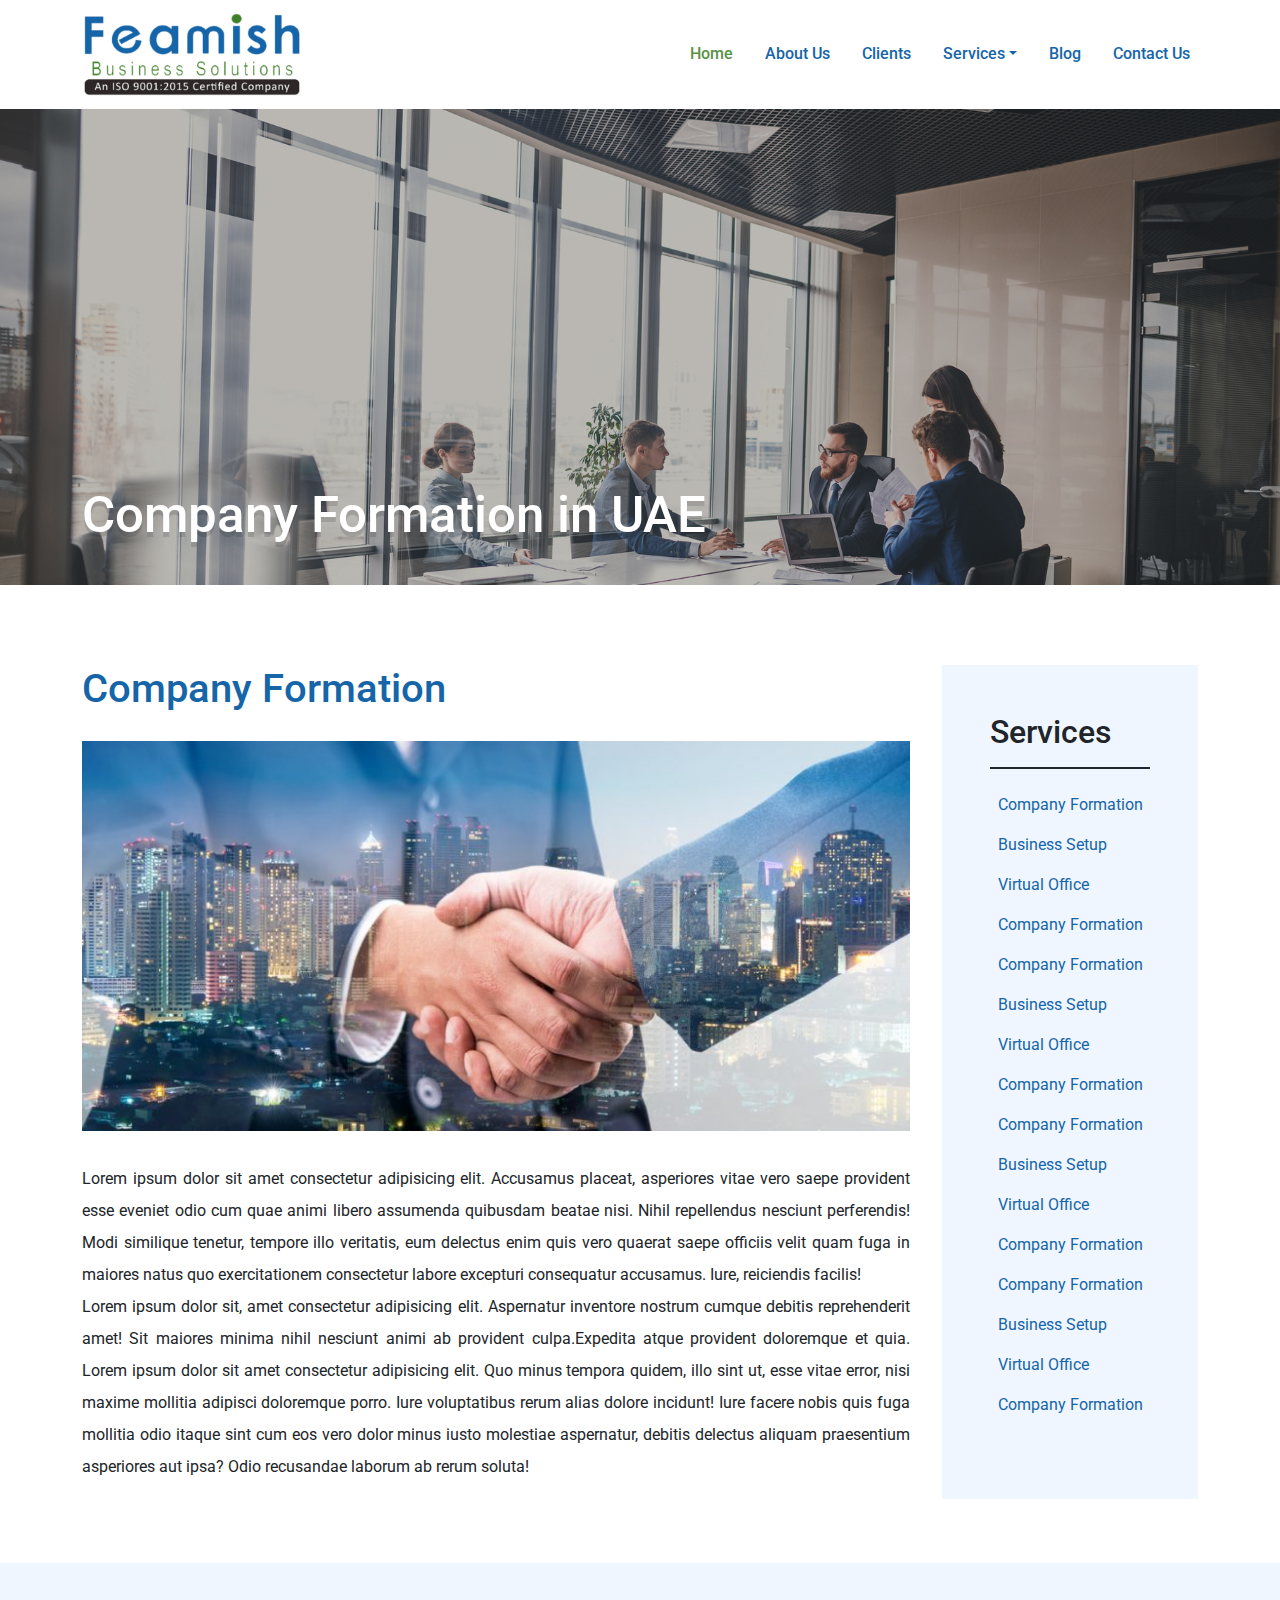
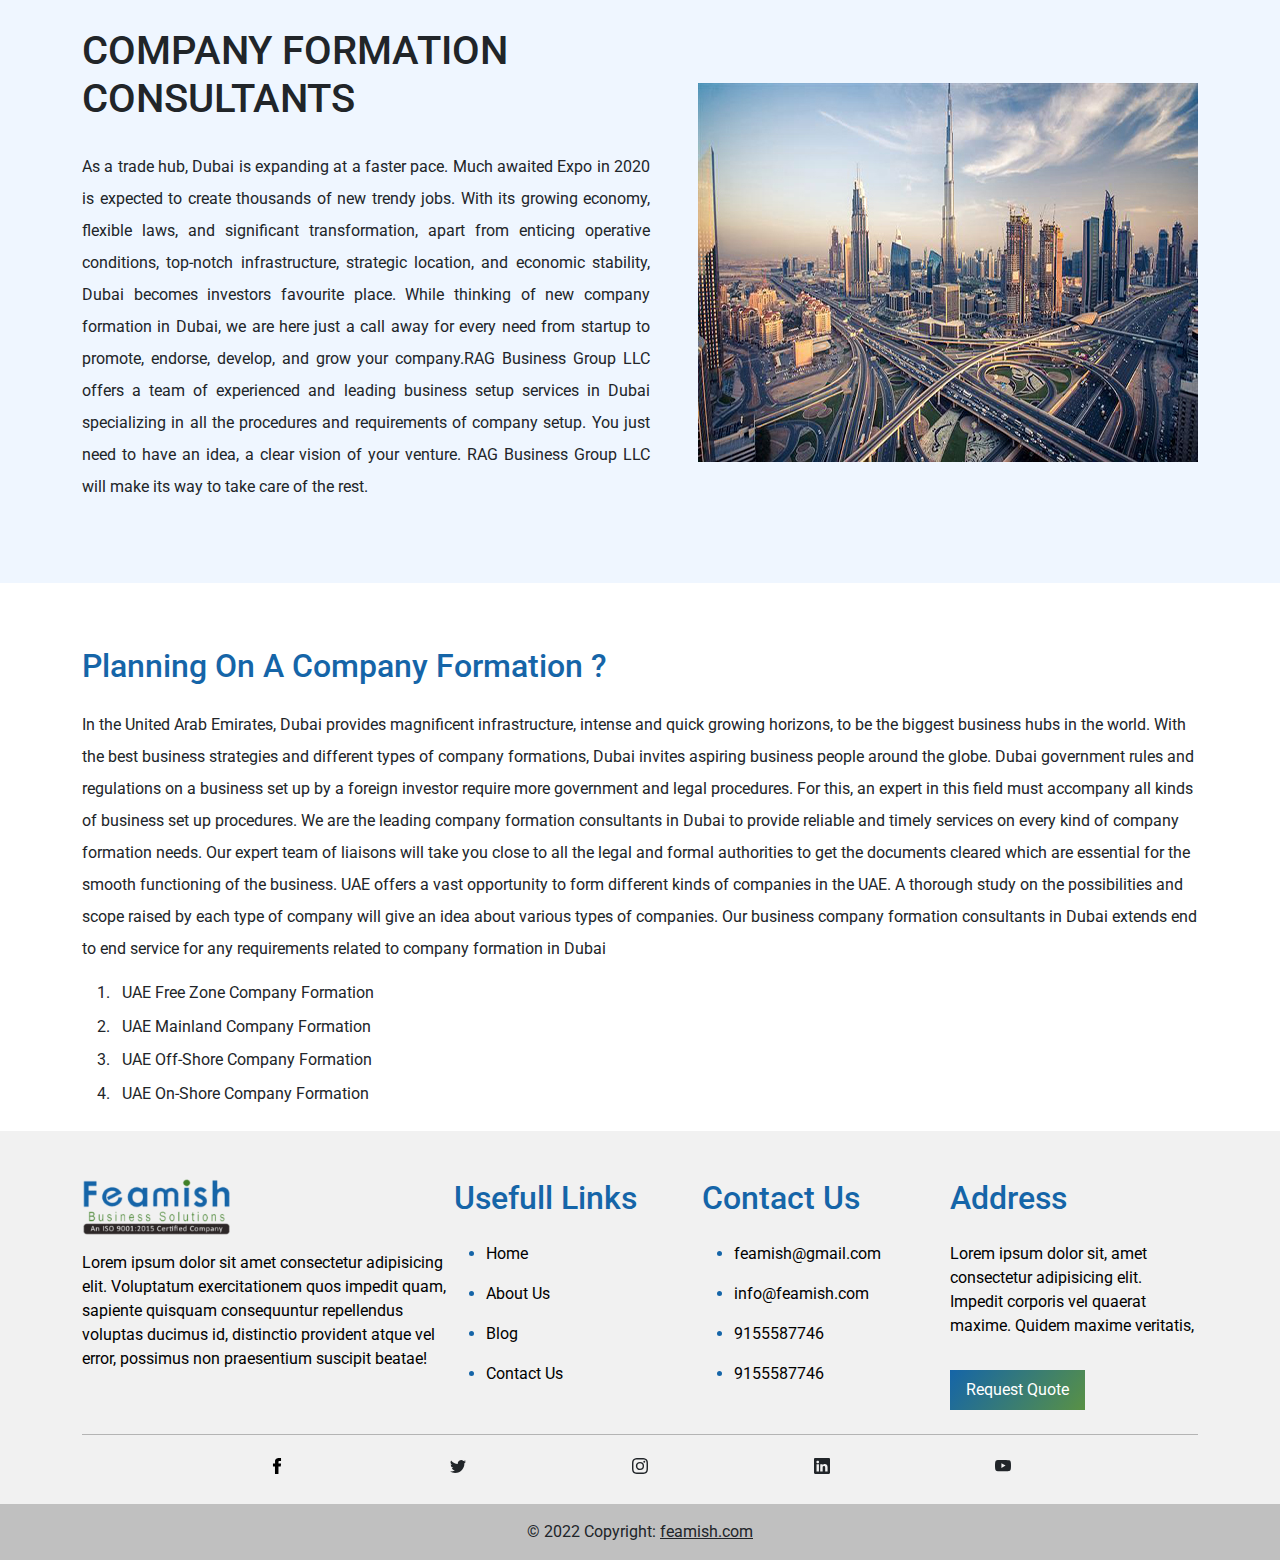
<file: oman/service.html>
<!DOCTYPE html>
<html lang="en">

<head>
  <meta charset="UTF-8">
  <meta http-equiv="X-UA-Compatible" content="IE=edge">
  <meta name="viewport" content="width=device-width, initial-scale=1.0">
  <title>Document</title>
  <link rel="stylesheet" href="https://cdn.jsdelivr.net/npm/bootstrap-icons@1.6.0/font/bootstrap-icons.css">
  <link rel="stylesheet" href="https://unpkg.com/swiper/swiper-bundle.min.css" />
  <link rel="stylesheet" href="assets/css/bootstrap.min.css">
  <link rel="stylesheet" href="assets/css/main.min.css">
</head>

<body>
  <header>
    <!-- <div class="top-header">
      <div class="container">
        <div class="top-nav-left">
          <div class="social-box" style="z-index: 999;">
            <ul  class="list-unstyled">
              <li><a href="twitter.com">
                  <svg xmlns="http://www.w3.org/2000/svg" width="16" height="16" fill="currentColor" class="bi bi-twitter"
                    viewBox="0 0 16 16">
                    <path
                      d="M5.026 15c6.038 0 9.341-5.003 9.341-9.334 0-.14 0-.282-.006-.422A6.685 6.685 0 0 0 16 3.542a6.658 6.658 0 0 1-1.889.518 3.301 3.301 0 0 0 1.447-1.817 6.533 6.533 0 0 1-2.087.793A3.286 3.286 0 0 0 7.875 6.03a9.325 9.325 0 0 1-6.767-3.429 3.289 3.289 0 0 0 1.018 4.382A3.323 3.323 0 0 1 .64 6.575v.045a3.288 3.288 0 0 0 2.632 3.218 3.203 3.203 0 0 1-.865.115 3.23 3.23 0 0 1-.614-.057 3.283 3.283 0 0 0 3.067 2.277A6.588 6.588 0 0 1 .78 13.58a6.32 6.32 0 0 1-.78-.045A9.344 9.344 0 0 0 5.026 15z" />
                  </svg>
                </a></li>
              <li><a href="#">
                  <svg version="1.1" id="Layer_1" width="16" height="16" fill="currentColor" viewBox="0 0 310 310"
                    style="enable-background:new 0 0 310 310;" xml:space="preserve">
                    <g id="XMLID_834_">
                      <path id="XMLID_835_" d="M81.703,165.106h33.981V305c0,2.762,2.238,5,5,5h57.616c2.762,0,5-2.238,5-5V165.765h39.064
             c2.54,0,4.677-1.906,4.967-4.429l5.933-51.502c0.163-1.417-0.286-2.836-1.234-3.899c-0.949-1.064-2.307-1.673-3.732-1.673h-44.996
             V71.978c0-9.732,5.24-14.667,15.576-14.667c1.473,0,29.42,0,29.42,0c2.762,0,5-2.239,5-5V5.037c0-2.762-2.238-5-5-5h-40.545
             C187.467,0.023,186.832,0,185.896,0c-7.035,0-31.488,1.381-50.804,19.151c-21.402,19.692-18.427,43.27-17.716,47.358v37.752H81.703
             c-2.762,0-5,2.238-5,5v50.844C76.703,162.867,78.941,165.106,81.703,165.106z" />
      
                  </svg>
                </a></li>
              <li>
                <a href="#">
                  <svg xmlns="http://www.w3.org/2000/svg" width="16" height="16" fill="currentColor" class="bi bi-instagram"
                    viewBox="0 0 16 16">
                    <path
                      d="M8 0C5.829 0 5.556.01 4.703.048 3.85.088 3.269.222 2.76.42a3.917 3.917 0 0 0-1.417.923A3.927 3.927 0 0 0 .42 2.76C.222 3.268.087 3.85.048 4.7.01 5.555 0 5.827 0 8.001c0 2.172.01 2.444.048 3.297.04.852.174 1.433.372 1.942.205.526.478.972.923 1.417.444.445.89.719 1.416.923.51.198 1.09.333 1.942.372C5.555 15.99 5.827 16 8 16s2.444-.01 3.298-.048c.851-.04 1.434-.174 1.943-.372a3.916 3.916 0 0 0 1.416-.923c.445-.445.718-.891.923-1.417.197-.509.332-1.09.372-1.942C15.99 10.445 16 10.173 16 8s-.01-2.445-.048-3.299c-.04-.851-.175-1.433-.372-1.941a3.926 3.926 0 0 0-.923-1.417A3.911 3.911 0 0 0 13.24.42c-.51-.198-1.092-.333-1.943-.372C10.443.01 10.172 0 7.998 0h.003zm-.717 1.442h.718c2.136 0 2.389.007 3.232.046.78.035 1.204.166 1.486.275.373.145.64.319.92.599.28.28.453.546.598.92.11.281.24.705.275 1.485.039.843.047 1.096.047 3.231s-.008 2.389-.047 3.232c-.035.78-.166 1.203-.275 1.485a2.47 2.47 0 0 1-.599.919c-.28.28-.546.453-.92.598-.28.11-.704.24-1.485.276-.843.038-1.096.047-3.232.047s-2.39-.009-3.233-.047c-.78-.036-1.203-.166-1.485-.276a2.478 2.478 0 0 1-.92-.598 2.48 2.48 0 0 1-.6-.92c-.109-.281-.24-.705-.275-1.485-.038-.843-.046-1.096-.046-3.233 0-2.136.008-2.388.046-3.231.036-.78.166-1.204.276-1.486.145-.373.319-.64.599-.92.28-.28.546-.453.92-.598.282-.11.705-.24 1.485-.276.738-.034 1.024-.044 2.515-.045v.002zm4.988 1.328a.96.96 0 1 0 0 1.92.96.96 0 0 0 0-1.92zm-4.27 1.122a4.109 4.109 0 1 0 0 8.217 4.109 4.109 0 0 0 0-8.217zm0 1.441a2.667 2.667 0 1 1 0 5.334 2.667 2.667 0 0 1 0-5.334z" />
                  </svg>
                </a>
              </li>
              <li>
                <a href="#">
                  <svg xmlns="http://www.w3.org/2000/svg" width="16" height="16" fill="currentColor" class="bi bi-youtube"
                    viewBox="0 0 16 16">
                    <path
                      d="M8.051 1.999h.089c.822.003 4.987.033 6.11.335a2.01 2.01 0 0 1 1.415 1.42c.101.38.172.883.22 1.402l.01.104.022.26.008.104c.065.914.073 1.77.074 1.957v.075c-.001.194-.01 1.108-.082 2.06l-.008.105-.009.104c-.05.572-.124 1.14-.235 1.558a2.007 2.007 0 0 1-1.415 1.42c-1.16.312-5.569.334-6.18.335h-.142c-.309 0-1.587-.006-2.927-.052l-.17-.006-.087-.004-.171-.007-.171-.007c-1.11-.049-2.167-.128-2.654-.26a2.007 2.007 0 0 1-1.415-1.419c-.111-.417-.185-.986-.235-1.558L.09 9.82l-.008-.104A31.4 31.4 0 0 1 0 7.68v-.123c.002-.215.01-.958.064-1.778l.007-.103.003-.052.008-.104.022-.26.01-.104c.048-.519.119-1.023.22-1.402a2.007 2.007 0 0 1 1.415-1.42c.487-.13 1.544-.21 2.654-.26l.17-.007.172-.006.086-.003.171-.007A99.788 99.788 0 0 1 7.858 2h.193zM6.4 5.209v4.818l4.157-2.408L6.4 5.209z" />
                  </svg>
                </a>
              </li>
            </ul>
          </div>
        </div>
        <div class="btn-group">
          <a class="btn-switch rounded">UAE</a><a class="btn-switch rounded">OMAN</a>
        </div>
      </div>
   </div> -->
    <nav class="navbar navbar-expand-lg navbar-light bg-white inner-nav fixed-top">
      <div class="container-lg">
        <a class="navbar-brand" href="index.html"><img sizes="(max-width: 300px) 100vw, 300px" srcset="
          assets/images/logo-mobile.png 200w,
          assets/images/logo-desk.png 300w" src="assets/images/logo-desk.png" alt="logo"></a>
        <button class="navbar-toggler" type="button" data-bs-toggle="collapse" data-bs-target="#navbarSupportedContent"
          aria-controls="navbarSupportedContent" aria-expanded="false" aria-label="Toggle navigation">
          <span class="navbar-toggler-icon"></span>
        </button>
        <div class="collapse navbar-collapse" id="navbarSupportedContent">
          <ul class="navbar-nav ms-auto mb-2 mb-lg-0">
            <li class="nav-item">
              <a class="nav-link active" aria-current="page" href="index.html">Home</a>
            </li>
            <li class="nav-item">
              <a class="nav-link" href="aboutus.html">About Us</a>
            </li>
            <li class="nav-item">
              <a class="nav-link" href="clients.html">Clients</a>
            </li>
		
			  <li class="nav-item dropdown d-none">
				<a class="nav-link dropdown-toggle" href="#" data-bs-toggle="dropdown" data-bs-auto-close="outside">Services</a>
				<ul class="dropdown-menu shadow">
				  
				  <li class="dropend">
					<a href="#" class="dropdown-item dropdown-toggle" data-bs-toggle="dropdown">Company Formation</a>
					<ul class="dropdown-menu shadow">
					  <li><a class="dropdown-item" href="service.html"> Free Zone</a></li>
					  <li><a class="dropdown-item" href="service.html"> Mainland</a></li>
					</ul>
				  </li>
				  <li><a class="dropdown-item" href="service.html"> Investor Visa</a></li>
				  <li><a class="dropdown-item" href="service.html"> Pro Services </a></li>
				  <li><a class="dropdown-item" href="service.html">Office Space</a></li>
				  <li><a class="dropdown-item" href="service.html">Accounting Services</a></li>
				  <li class="dropend">
					<a href="#" class="dropdown-item dropdown-toggle" data-bs-toggle="dropdown" data-bs-auto-close="outside">Other Services</a>
					<ul class="dropdown-menu shadow">
						<li><a class="dropdown-item" href="service.html">Share Transfer</a></li>
						<li><a class="dropdown-item" href="service.html">Company Liquidation</a></li>
						<li><a class="dropdown-item" href="service.html">Bank Account Opening Support</a></li>
						<li><a class="dropdown-item" href="service.html">Manpower Related Support</a></li>
						<li><a class="dropdown-item" href="service.html">Visa Consulting</a></li>						
					</ul>
				  </li>
				  <li><hr class="dropdown-divider"></li>
				</ul>
			  </li>
			  <li class="nav-item dropdown dropdown-mega position-static">
				<a class="nav-link dropdown-toggle" href="#" data-bs-toggle="dropdown" data-bs-auto-close="outside">Services</a>
				<div class="dropdown-menu shadow mt-lg-5">
				  <div class="mega-content px-4">
					<div class="container-fluid">
					  <div class="mega-menu-row">
						<div class="meg-item-box py-lg-4 py-3">
						  <h5>Company Formation</h5>
						  <ul class="list-unstyled meg-list">
							  <li><a class="list-group-item" href="service.html">Mainland</a></li>
							  <li><a class="list-group-item" href="service.html">Free zone</a></li>
						  </ul>
						</div>
						<div class="meg-item-box py-lg-4 py-3">
						  <h5>PRO Services</h5>
						  <ul class="list-unstyled meg-list">
							  <!-- <img src="assets/images/uae-map.jpg" class="w-50" alt=""> -->
							  <li><a class="list-group-item" href="service.html"> Visa applications</a></li>
							  <li><a class="list-group-item" href="service.html"> Labour cards</a></li>
							  <li><a class="list-group-item" href="service.html"> Company trade licencing</a></li>
							
						  </ul>
						</div>
						<div class="meg-item-box py-lg-4 py-3">
						  <h5>Office Space</h5>
						  <!-- <h6>UAE</h6> -->
						  <!-- <ul class="meg-inner-list"> -->
							  <ul class="list-unstyled meg-list">
							  <li><a class="list-group-item" href="service.html">Virtual Office</a></li>
							  <li><a class="list-group-item" href="service.html">Business Centers</a></li>
							  <li><a class="list-group-item" href="service.html">Dedicated Office</a></li>
						  </ul>
						  <!-- <h6>Oman</h6>
						  <ul class="meg-inner-list">
							<li><a class="list-group-item" href="#">Dedicated Office</a></li>
							  <li><a class="list-group-item" href="#">Business Centers</a></li>
						  </ul> -->
						</div>
						<div class="meg-item-box py-lg-4 py-3">
						  <h5>Visa</h5>
						  <!-- <h6>Oman</h6>
						  <ul class="meg-inner-list">
							  <li><a class="list-group-item" href="#">Longterm</a></li>
							  <li><a class="list-group-item" href="#">Investor</a></li>
							  <li><a class="list-group-item" href="#">Tourist Vi</a></li>
						  </ul> -->
						  <!-- <h6>Dubai</h6> -->
						  <!-- <ul class="meg-inner-list"> -->
							<ul class="list-unstyled meg-list">
							<li><a class="list-group-item" href="service.html">Longterm Visa</a></li>
							  <li><a class="list-group-item" href="service.html">Investor Visa</a></li>
							  <li><a class="list-group-item" href="service.html">Tourist Visa</a></li>
						  </ul>
						</div>
						<div class="meg-item-box py-lg-4 py-3">
						<h5>Other Services</h5>
						<ul class="list-unstyled meg-list">
						<li><a class="" href="service.html">Share Transfer</a></li>
						<li><a class="" href="service.html">Company Liquidation</a></li>
						<li><a class="" href="service.html">Bank Account Opening Support</a></li>
						<li><a class="" href="service.html">Manpower Related Support</a></li>
						<li><a class="" href="service.html">Visa Consulting</a></li>
						</ul>
						</div>
					  </div>
					</div>
				  </div>
				</div>
			  </li>
            <li class="nav-item">
              <a class="nav-link" href="blog.html">Blog</a>
            </li>
            <li class="nav-item">
              <a class="nav-link" href="contact.html">Contact Us</a>
            </li>

          </ul>
          <!-- <button class="btn btn-primary nav-btn rounded-pill">Check Now!</button> -->
        </div>
      </div>
    </nav>
  </header>

  <main>
      <!-- page banner section -->

      <section id="page-banner-sec">
          <div class="container">
              <div class="page-banner-div">
                  <h1>Company Formation in UAE</h1>
              </div>
          </div>
      </section>

      <!-- page banner section end -->

      
	<!-- service wrapper sec -->

	<section id="service-wrapper-sec">
		<div class="container">
			<div class="service-wrapper-div">
				<div class="service-content-box">
                    <h1 class="service-title">
						Company Formation
					</h1>
					<img src="assets/images/service-demo-img.jpg" class="service-main-img" alt="service">
					
					<p class="service-main-content">Lorem ipsum dolor sit amet consectetur adipisicing elit. Accusamus placeat, asperiores vitae vero saepe provident esse eveniet odio cum quae animi libero assumenda quibusdam beatae nisi. Nihil repellendus nesciunt perferendis!
					Modi similique tenetur, tempore illo veritatis, eum delectus enim quis vero quaerat saepe officiis velit quam fuga in maiores natus quo exercitationem consectetur labore excepturi consequatur accusamus. Iure, reiciendis facilis!
					<br>Lorem ipsum dolor sit, amet consectetur adipisicing elit. Aspernatur inventore nostrum cumque debitis reprehenderit amet! Sit maiores minima nihil nesciunt animi ab provident culpa.Expedita atque provident doloremque et quia. Lorem ipsum dolor sit amet consectetur adipisicing elit. Quo minus tempora quidem, illo sint ut, esse vitae error, nisi maxime mollitia adipisci doloremque porro. Iure voluptatibus rerum alias dolore incidunt!
          Iure facere nobis quis fuga mollitia odio itaque sint cum eos vero dolor minus iusto molestiae aspernatur, debitis delectus aliquam praesentium asperiores aut ipsa? Odio recusandae laborum ab rerum soluta!</p>
                   
				</div>

				<div class="service-sidebar-box">
					<h2>Services</h2>
					<ul class="list-unstyled">
						<li><a href="#">Company Formation</a></li>
						<li><a href="#">Business Setup</a></li>
						<li><a href="#">Virtual Office</a></li>
						<li><a href="#">Company Formation</a></li>
						<li><a href="#">Company Formation</a></li>
						<li><a href="#">Business Setup</a></li>
						<li><a href="#">Virtual Office</a></li>
						<li><a href="#">Company Formation</a></li>
						<li><a href="#">Company Formation</a></li>
						<li><a href="#">Business Setup</a></li>
						<li><a href="#">Virtual Office</a></li>
						<li><a href="#">Company Formation</a></li>
						<li><a href="#">Company Formation</a></li>
						<li><a href="#">Business Setup</a></li>
						<li><a href="#">Virtual Office</a></li>
						<li><a href="#">Company Formation</a></li>
					</ul>
				</div>
			</div>
		</div>
	</section>



	<!-- service wrapper sec end -->

    <!-- lite bg box -->

    <section id="content-box-sec" class="bg-lit">
        <div class="container">
            <div class="content-box-div">
                <div class="content-div">
                    <h1>COMPANY FORMATION CONSULTANTS</h1>
                    <p>As a trade hub, Dubai is expanding at a faster pace. Much awaited Expo in 2020 is expected to create thousands of new trendy jobs. With its growing economy, flexible laws, and significant transformation, apart from enticing operative conditions, top-notch infrastructure, strategic location, and economic stability, Dubai becomes investors favourite place. While thinking of new company formation in Dubai, we are here just a call away for every need from startup to promote, endorse, develop, and grow your company.RAG Business Group LLC offers a team of experienced and leading business setup services in Dubai specializing in all the procedures and requirements of company setup. You just need to have an idea, a clear vision of your venture. RAG Business Group LLC will make its way to take care of the rest.</p>
                </div>
                <div class="img-div">
                    <img src="assets/images/img-service1.jpg" alt="service">
                </div>
            </div>
        </div>
    </section>

    <!-- lite bg box -->

    <!-- random content container -->
    <div id="random-content-sec">
        <div class="container">
            <h2>Planning On A Company Formation ?</h2>
            <p>In the United Arab Emirates, Dubai provides magnificent infrastructure, intense and quick growing horizons, to be the biggest business hubs in the world. With the best business strategies and different types of company formations, Dubai invites aspiring business people around the globe.

                Dubai government rules and regulations on a business set up by a foreign investor require more government and legal procedures. For this, an expert in this field must accompany all kinds of business set up procedures.
                
                We are the leading company formation consultants in Dubai to provide reliable and timely services on every kind of company formation needs. Our expert team of liaisons will take you close to all the legal and formal authorities to get the documents cleared which are essential for the smooth functioning of the business.
                
                UAE offers a vast opportunity to form different kinds of companies in the UAE. A thorough study on the possibilities and scope raised by each type of company will give an idea about various types of companies. Our business company formation consultants in Dubai extends end to end service for any requirements related to company formation in Dubai</p>
                <ol>
                    <li>UAE Free Zone Company Formation</li>
                    <li>UAE Mainland Company Formation</li>
                    <li>UAE Off-Shore Company Formation</li>
                    <li>UAE On-Shore Company Formation</li>
                </ol>
        </div>
    </div>
    <!-- random content container end -->



  </main>
 <!-- footer -->

    <footer class="text-white" style="background-color: #f1f1f1;">
      <!-- Grid container -->
      <div class="container pt-5">
        <!-- footer top -->

        <div class="footer-top">
          <div class="box">
            <img src="assets/images/logo-mobile.png" class="footer-logo" alt="logo">
            <p class="text-black">Lorem ipsum dolor sit amet consectetur adipisicing elit. Voluptatum exercitationem quos impedit quam, sapiente quisquam consequuntur repellendus voluptas ducimus id, distinctio provident atque vel error, possimus non praesentium suscipit beatae!</p>
          </div>
          <div class="box">
            <h2>Usefull Links</h2>
            <ul>
              <li><a href="#">Home</a></li>
              <li><a href="#">About Us</a></li>
              <li><a href="blog.html">Blog</a></li>
              <li><a href="#">Contact Us</a></li>
            </ul>
          </div>
          <div class="box">
            <h2>Contact Us</h2>
            <ul>
              <li><a href="mailto:feamish@gmail.com"><i></i>feamish@gmail.com</a></li>
              <li><a href="mailto:feamish@gmail.com"><i></i>info@feamish.com</a></li>
              <li><a href="#"><i></i>9155587746</a></li>
              <li><a href="#"><i></i>9155587746</a></li>
            </ul>
          </div>
          <div class="box">
            <h2>Address</h2>
          <p>Lorem ipsum dolor sit, amet consectetur adipisicing elit. Impedit corporis vel quaerat maxime. Quidem maxime veritatis, </p>
          <a href="#" class="btn btn-small btn-primary">Request Quote</a>
          </div>
        </div>
        <hr style="background-color: #000">
        <!-- footer top end -->
        <!-- Section: Social media -->
        <section class="footer-social mb-4">
          <!-- Facebook -->
          <a
            class="btn btn-link btn-floating btn-lg text-dark m-1"
            href="#!"
            role="button"
            data-mdb-ripple-color="dark"
            ><svg version="1.1" width="16" height="16" id="Layer_1" xmlns="http://www.w3.org/2000/svg" xmlns:xlink="http://www.w3.org/1999/xlink" x="0px" y="0px"
            viewBox="0 0 310 310" style="enable-background:new 0 0 310 310;" xml:space="preserve">
         <g id="XMLID_834_">
           <path id="XMLID_835_" d="M81.703,165.106h33.981V305c0,2.762,2.238,5,5,5h57.616c2.762,0,5-2.238,5-5V165.765h39.064
             c2.54,0,4.677-1.906,4.967-4.429l5.933-51.502c0.163-1.417-0.286-2.836-1.234-3.899c-0.949-1.064-2.307-1.673-3.732-1.673h-44.996
             V71.978c0-9.732,5.24-14.667,15.576-14.667c1.473,0,29.42,0,29.42,0c2.762,0,5-2.239,5-5V5.037c0-2.762-2.238-5-5-5h-40.545
             C187.467,0.023,186.832,0,185.896,0c-7.035,0-31.488,1.381-50.804,19.151c-21.402,19.692-18.427,43.27-17.716,47.358v37.752H81.703
             c-2.762,0-5,2.238-5,5v50.844C76.703,162.867,78.941,165.106,81.703,165.106z"/>
         </g></svg></a>
    
          <!-- Twitter -->
          <a
            class="btn btn-link btn-floating btn-lg text-dark m-1"
            href="#!"
            role="button"
            data-mdb-ripple-color="dark"
            ><svg xmlns="http://www.w3.org/2000/svg" width="16" height="16" fill="currentColor" class="bi bi-twitter" viewBox="0 0 16 16">
              <path d="M5.026 15c6.038 0 9.341-5.003 9.341-9.334 0-.14 0-.282-.006-.422A6.685 6.685 0 0 0 16 3.542a6.658 6.658 0 0 1-1.889.518 3.301 3.301 0 0 0 1.447-1.817 6.533 6.533 0 0 1-2.087.793A3.286 3.286 0 0 0 7.875 6.03a9.325 9.325 0 0 1-6.767-3.429 3.289 3.289 0 0 0 1.018 4.382A3.323 3.323 0 0 1 .64 6.575v.045a3.288 3.288 0 0 0 2.632 3.218 3.203 3.203 0 0 1-.865.115 3.23 3.23 0 0 1-.614-.057 3.283 3.283 0 0 0 3.067 2.277A6.588 6.588 0 0 1 .78 13.58a6.32 6.32 0 0 1-.78-.045A9.344 9.344 0 0 0 5.026 15z"/>
            </svg></a>
    
         
    
          <!-- Instagram -->
          <a
            class="btn btn-link btn-floating btn-lg text-dark m-1"
            href="#!"
            role="button"
            data-mdb-ripple-color="dark"
            ><svg xmlns="http://www.w3.org/2000/svg" width="16" height="16" fill="currentColor" class="bi bi-instagram" viewBox="0 0 16 16">
              <path d="M8 0C5.829 0 5.556.01 4.703.048 3.85.088 3.269.222 2.76.42a3.917 3.917 0 0 0-1.417.923A3.927 3.927 0 0 0 .42 2.76C.222 3.268.087 3.85.048 4.7.01 5.555 0 5.827 0 8.001c0 2.172.01 2.444.048 3.297.04.852.174 1.433.372 1.942.205.526.478.972.923 1.417.444.445.89.719 1.416.923.51.198 1.09.333 1.942.372C5.555 15.99 5.827 16 8 16s2.444-.01 3.298-.048c.851-.04 1.434-.174 1.943-.372a3.916 3.916 0 0 0 1.416-.923c.445-.445.718-.891.923-1.417.197-.509.332-1.09.372-1.942C15.99 10.445 16 10.173 16 8s-.01-2.445-.048-3.299c-.04-.851-.175-1.433-.372-1.941a3.926 3.926 0 0 0-.923-1.417A3.911 3.911 0 0 0 13.24.42c-.51-.198-1.092-.333-1.943-.372C10.443.01 10.172 0 7.998 0h.003zm-.717 1.442h.718c2.136 0 2.389.007 3.232.046.78.035 1.204.166 1.486.275.373.145.64.319.92.599.28.28.453.546.598.92.11.281.24.705.275 1.485.039.843.047 1.096.047 3.231s-.008 2.389-.047 3.232c-.035.78-.166 1.203-.275 1.485a2.47 2.47 0 0 1-.599.919c-.28.28-.546.453-.92.598-.28.11-.704.24-1.485.276-.843.038-1.096.047-3.232.047s-2.39-.009-3.233-.047c-.78-.036-1.203-.166-1.485-.276a2.478 2.478 0 0 1-.92-.598 2.48 2.48 0 0 1-.6-.92c-.109-.281-.24-.705-.275-1.485-.038-.843-.046-1.096-.046-3.233 0-2.136.008-2.388.046-3.231.036-.78.166-1.204.276-1.486.145-.373.319-.64.599-.92.28-.28.546-.453.92-.598.282-.11.705-.24 1.485-.276.738-.034 1.024-.044 2.515-.045v.002zm4.988 1.328a.96.96 0 1 0 0 1.92.96.96 0 0 0 0-1.92zm-4.27 1.122a4.109 4.109 0 1 0 0 8.217 4.109 4.109 0 0 0 0-8.217zm0 1.441a2.667 2.667 0 1 1 0 5.334 2.667 2.667 0 0 1 0-5.334z"/>
            </svg></a>
    
          <!-- Linkedin -->
          <a
            class="btn btn-link btn-floating btn-lg text-dark m-1"
            href="#!"
            role="button"
            data-mdb-ripple-color="dark"
            ><svg xmlns="http://www.w3.org/2000/svg" width="16" height="16" fill="currentColor" class="bi bi-linkedin" viewBox="0 0 16 16">
              <path d="M0 1.146C0 .513.526 0 1.175 0h13.65C15.474 0 16 .513 16 1.146v13.708c0 .633-.526 1.146-1.175 1.146H1.175C.526 16 0 15.487 0 14.854V1.146zm4.943 12.248V6.169H2.542v7.225h2.401zm-1.2-8.212c.837 0 1.358-.554 1.358-1.248-.015-.709-.52-1.248-1.342-1.248-.822 0-1.359.54-1.359 1.248 0 .694.521 1.248 1.327 1.248h.016zm4.908 8.212V9.359c0-.216.016-.432.08-.586.173-.431.568-.878 1.232-.878.869 0 1.216.662 1.216 1.634v3.865h2.401V9.25c0-2.22-1.184-3.252-2.764-3.252-1.274 0-1.845.7-2.165 1.193v.025h-.016a5.54 5.54 0 0 1 .016-.025V6.169h-2.4c.03.678 0 7.225 0 7.225h2.4z"/>
            </svg></a>
          <!-- Github -->
          <a
            class="btn btn-link btn-floating btn-lg text-dark m-1"
            href="#!"
            role="button"
            data-mdb-ripple-color="dark"
            ><svg xmlns="http://www.w3.org/2000/svg" width="16" height="16" fill="currentColor" class="bi bi-youtube" viewBox="0 0 16 16">
              <path d="M8.051 1.999h.089c.822.003 4.987.033 6.11.335a2.01 2.01 0 0 1 1.415 1.42c.101.38.172.883.22 1.402l.01.104.022.26.008.104c.065.914.073 1.77.074 1.957v.075c-.001.194-.01 1.108-.082 2.06l-.008.105-.009.104c-.05.572-.124 1.14-.235 1.558a2.007 2.007 0 0 1-1.415 1.42c-1.16.312-5.569.334-6.18.335h-.142c-.309 0-1.587-.006-2.927-.052l-.17-.006-.087-.004-.171-.007-.171-.007c-1.11-.049-2.167-.128-2.654-.26a2.007 2.007 0 0 1-1.415-1.419c-.111-.417-.185-.986-.235-1.558L.09 9.82l-.008-.104A31.4 31.4 0 0 1 0 7.68v-.123c.002-.215.01-.958.064-1.778l.007-.103.003-.052.008-.104.022-.26.01-.104c.048-.519.119-1.023.22-1.402a2.007 2.007 0 0 1 1.415-1.42c.487-.13 1.544-.21 2.654-.26l.17-.007.172-.006.086-.003.171-.007A99.788 99.788 0 0 1 7.858 2h.193zM6.4 5.209v4.818l4.157-2.408L6.4 5.209z"/>
            </svg></a>
        </section>
        <!-- Section: Social media -->
      </div>
      <!-- Grid container -->
    
      <!-- Copyright -->
      <div class="text-center text-dark p-3" style="background-color: rgba(0, 0, 0, 0.2);">
        © 2022 Copyright:
        <a class="text-dark" href="https://feamish.com/">feamish.com</a>
      </div>
      <!-- Copyright -->
    </footer>
    <!-- footer end -->
    <script src="assets/js/jquery.min.js"></script>
    <!-- <script src="https://cdn.jsdelivr.net/npm/@popperjs/core@2.9.2/dist/umd/popper.min.js" integrity="sha384-IQsoLXl5PILFhosVNubq5LC7Qb9DXgDA9i+tQ8Zj3iwWAwPtgFTxbJ8NT4GN1R8p" crossorigin="anonymous"></script> -->
    <script src="https://cdn.jsdelivr.net/npm/bootstrap@5.0.2/dist/js/bootstrap.min.js"
      integrity="sha384-cVKIPhGWiC2Al4u+LWgxfKTRIcfu0JTxR+EQDz/bgldoEyl4H0zUF0QKbrJ0EcQF"
      crossorigin="anonymous"></script>
    <script src="assets/js/script.js"></script>
	</script>
	

</body>

</html>
</file>
<file: assets/css/main.min.css>
@import url("https://fonts.googleapis.com/css2?family=Roboto:ital,wght@0,100;0,300;0,400;0,500;0,700;0,900;1,300&display=swap");body{font-family:"Roboto",sans-serif;scroll-behavior:smooth}header .container-lg{padding:0.5em 0}.navbar-inner{display:flex;flex-direction:column}.navbar-inner .top-header{width:100%;padding-top:0;border-bottom:1px solid whitesmoke}.btn{padding:0.7em 2em;font-size:1rem;border:none;text-decoration:none;width:-webkit-fit-content;width:-moz-fit-content;width:fit-content}.btn-small{padding:0.1em 0.5em;font-size:0.8rem;text-decoration:none;width:-webkit-fit-content;width:-moz-fit-content;width:fit-content}.btn-group{display:flex;gap:1em}.btn-switch{cursor:pointer;font-size:0.7rem;text-decoration:none;padding:0.2em 1em;background-color:#599145;color:#fff}.btn-switch:hover{color:#fff;background-color:#1565a8}.btn-switch:active{background-color:#1565a8}.btn-switch:focus-visible{background-color:#1565a8}.active-country{background-color:#1565a8}.btn-primary{background:#ea561a;background:linear-gradient(126deg, #1565a8, #599145);color:#fff;transition:200ms all linear}.btn-primary:hover{color:#fff;background:linear-gradient(126deg, #599145, #1565a8)}.btn-banner{background-color:#1565a8;color:#fff;transition:200ms all linear}.btn-banner:hover{color:#fff;background-color:#599145}.btn-secondary{background:#2b37a3;background:linear-gradient(126deg, #2b37a3 0%, #3a52db 67%);color:#fff;padding:0.5em 1em;border:none;min-width:100px;border-radius:10px}.btn-secondary:hover{background:linear-gradient(126deg, #dfdfdf 0%, #3a52db 67%)}.btn-card{background:#1565a8;color:#fff;transition:300ms all linear;text-decoration:none;padding:0.5em 1em}.btn-card svg{width:20px;height:20px}.btn-card:hover{color:#fff}.btn-card:hover svg{transform:translateX(10px)}.btn-12{position:relative;border:none;box-shadow:none;width:200px;height:50px;line-height:42px;perspective:230px;cursor:pointer;font-size:1rem}.btn-12 span{background:#1565a8;color:#fff;display:block;position:absolute;width:200px;height:40px;box-shadow:inset 2px 2px 2px 0px rgba(255,255,255,0.5),7px 7px 20px 0px rgba(0,0,0,0.1),4px 4px 5px 0px rgba(0,0,0,0.1);border-radius:5px;margin:0;text-align:center;box-sizing:border-box;transition:all .3s}.btn-12 span:nth-child(1){box-shadow:-7px -7px 20px 0px #fff9,
 -4px -4px 5px 0px #fff9,
 7px 7px 20px 0px #0002,
 4px 4px 5px 0px #0001;transform:rotateX(90deg);transform-origin:50% 50% -20px}.btn-12 span:nth-child(2){transform:rotateX(0deg);transform-origin:50% 50% -20px}.btn-12:hover span:nth-child(1){box-shadow:inset 2px 2px 2px 0px rgba(255,255,255,0.5),7px 7px 20px 0px rgba(0,0,0,0.1),4px 4px 5px 0px rgba(0,0,0,0.1);transform:rotateX(0deg)}.btn-12:hover span:nth-child(2){box-shadow:inset 2px 2px 2px 0px rgba(255,255,255,0.5),7px 7px 20px 0px rgba(0,0,0,0.1),4px 4px 5px 0px rgba(0,0,0,0.1);color:transparent;transform:rotateX(-90deg)}.flex-center-column,.sec-head,.extra-content-div,#banner-bottom-sec .banner-bottom-div .card:after,#home-achievement-sec .home-achievement-div .counter-div .card .card-head,#home-confuse-sec .home-confuse-div .confused-img,#home-special-sec .home-special-div .box1::before,#home-special-sec .home-special-div .box2::before,#home-special-sec .home-special-div .box3::before,#home-call-sec .home-call-div,#home-licensing-sec .home-licensing-div .card,#home-office-space-sec .home-office-space-div .img-grid-div .box:nth-of-type(5),#office-circle-sec .office-circle-div .card,#home-review-sec,#page-banner-sec,#abt-about-sec .abt-about-div .img-div,#company-profile-sec .company-profile-div .img-div,#about-counter-sec .about-counter-div .card,#our-team-sec .card .card-head,#abt-timeline-sec .abt-timeline-div .img-div,#mi-vi-sec .mi-vi-div .img-div,#contact-form-sec .contact-form-div .form-div,#contact-form-sec .contact-form-div .form-div .form-box,#contact-bottom-sec .contact-bottom-div .box .box-head,#contact-bottom-sec .contact-bottom-div .box .box-head .svg-box,#blog-main-sec .blog-main-div .blog-sidebar .blog-box .img-box{display:flex;justify-content:center;align-items:center;flex-direction:column}.flex-center-row,.btn-card,#contact-bottom-sec .contact-bottom-div .box{display:flex;justify-content:center;align-items:center;flex-direction:row}.grid-center,#home-achievement-sec{display:grid;place-items:center}section{height:auto;width:100%}.navbar-brand img{width:clamp(100px, 50vw, 200px)}.sec-head{padding-bottom:1em;text-align:center}.sec-head h1{color:#1565a8;padding-bottom:0.3em;letter-spacing:0.03em;font-weight:700;width:85%}.sec-head p{font-weight:500;padding-bottom:0.5em;width:45ch;max-width:90%;font-size:medium}.list-unstyled{list-style:none;padding:0}.list-unstyled li a{text-decoration:none}.list-unstyled li a:hover{color:#599145;opacity:1}ol li{padding-bottom:0.6em;padding-left:0.5em}ol li:hover{color:#1565a8}span{color:#1565a8}.pm-color{color:#1565a8}.sec-color{color:#599145}.bg-lit{background-color:#eff6ff}.nav-pad{margin-top:0em}.top-header .container{display:flex;justify-content:space-between;align-items:center}.extra-content-div{position:relative;text-align:center}.extra-content-div h1{color:#1565a8;padding-bottom:0.3em;letter-spacing:0.03em;font-weight:700;width:90%}.extra-content-div p{font-weight:500;padding-bottom:0.5em;width:80ch;font-size:large}#content-box-sec{margin:4em 0;padding:4em 0}#content-box-sec .content-box-div{display:grid;grid-template-columns:1fr;align-items:center;gap:3em}#content-box-sec .content-box-div h1{padding-bottom:0.5em}#content-box-sec .content-box-div p{line-height:2em;text-align:justify}#content-box-sec .content-box-div .img-div img{width:100%}#random-content-sec h2,#random-content-sec h3{padding-bottom:0.5em;color:#1565a8}#random-content-sec p{line-height:2em}@-webkit-keyframes fadeIn{from{opacity:0}to{opacity:1}}@keyframes fadeIn{from{opacity:0}to{opacity:1}}.dropdown-menu.show{-webkit-animation:fadeIn 0.3s alternate;animation:fadeIn 0.3s alternate}.nav-item.dropdown.dropdown-mega{position:static}.nav-item.dropdown.dropdown-mega .dropdown-menu{width:90%;top:auto;left:5%;background-color:#dadef3}.mega-content{background-color:#f2f3f5}.mega-menu-row{display:grid;grid-template-columns:repeat(auto-fit, minmax(200px, 1fr))}.mega-menu-row h5{padding-bottom:0.5em;color:#1565a8;font-weight:bold;text-transform:uppercase;letter-spacing:2px;position:relative;border-radius:2px;margin-bottom:1em}.mega-menu-row h5::after{position:absolute;content:"";bottom:0;left:0;width:10%;height:5px;background-color:#599145;transition:300ms all linear;border-radius:5px}.mega-menu-row h5:hover::after{width:40%}.mega-menu-row .meg-list li{padding-bottom:0.5em}.mega-menu-row .meg-list li a{color:#000}.mega-menu-row .meg-list li:hover a{color:#1565a8}.mega-menu-row .meg-inner-list{list-style-type:square}.mega-menu-row .meg-inner-list a{text-decoration:none;color:#000}.navbar{position:static;padding-inline:0.6em}.nav-shadow{box-shadow:2px 2px 2px 0 #80808024}.no-shadow{box-shadow:none !important}.dance2,#home-confuse-sec .shape-div-left img,#home-special-sec .shape-div-right img,#abt-about-sec .dot-div,#abt-about-sec .dot-div2,#mi-vi-sec .dot-div2{animation:dance2 4s alternate infinite;-webkit-animation:dance2 4s alternate infinite}@-webkit-keyframes dance2{0%{-webkit-transform:translate3d(0, 0, 0)}50%{-webkit-transform:translate3d(15px, -15px, 0)}100%{-webkit-transform:translate3d(0, -15px, 15px)}}@keyframes dance2{0%{-webkit-transform:translate3d(0, 0, 0)}50%{-webkit-transform:translate3d(15px, -15px, 0)}100%{-webkit-transform:translate3d(0, -15px, 15px)}}.grayAnim{animation:grayAnim 2s linear alternate-reverse infinite;-webkit-animation:grayAnim 2s linear alternate-reverse infinite}@-webkit-keyframes grayAnim{from{-webkit-filter:grayscale(1);filter:grayscale(1)}to{-webkit-filter:grayscale(0);filter:grayscale(0)}}@keyframes grayAnim{from{-webkit-filter:grayscale(1);filter:grayscale(1)}to{-webkit-filter:grayscale(0);filter:grayscale(0)}}.spin{animation:spin 10s linear alternate-reverse forwards;-webkit-animation:spin 10s linear alternate-reverse forwards}@-webkit-keyframes spin{0%{transform:rotate(0deg)}100%{transform:rotate(-360deg)}}@keyframes spin{0%{transform:rotate(0deg)}100%{transform:rotate(-360deg)}}.zoomAnim,#svg-glob,#svg-setup,#svg-chat,#home-special-sec .shape-div-center{animation:zoomAnim 4s alternate infinite;-webkit-animation:zoomAnim 4s alternate infinite}@-webkit-keyframes zoomAnim{from{transform:scale(1);-webkit-transform:scale(1);-moz-transform:scale(1);-ms-transform:scale(1);-o-transform:scale(1)}to{transform:scale(1.1);-webkit-transform:scale(1.1);-moz-transform:scale(1.1);-ms-transform:scale(1.1);-o-transform:scale(1.1)}}@keyframes zoomAnim{from{transform:scale(1);-webkit-transform:scale(1);-moz-transform:scale(1);-ms-transform:scale(1);-o-transform:scale(1)}to{transform:scale(1.1);-webkit-transform:scale(1.1);-moz-transform:scale(1.1);-ms-transform:scale(1.1);-o-transform:scale(1.1)}}.zoomAnimBig{animation:zoomAnimBig 20s alternate infinite;-webkit-animation:zoomAnimBig 20s alternate infinite}@-webkit-keyframes zoomAnimBig{from{transform:scale(1);-webkit-transform:scale(1);-moz-transform:scale(1);-ms-transform:scale(1);-o-transform:scale(1)}to{transform:scale(1.4);-webkit-transform:scale(1.2);-moz-transform:scale(1.2);-ms-transform:scale(1.2);-o-transform:scale(1.2)}}@keyframes zoomAnimBig{from{transform:scale(1);-webkit-transform:scale(1);-moz-transform:scale(1);-ms-transform:scale(1);-o-transform:scale(1)}to{transform:scale(1.4);-webkit-transform:scale(1.2);-moz-transform:scale(1.2);-ms-transform:scale(1.2);-o-transform:scale(1.2)}}.color-blink,#sky{animation:color-blink 4s linear alternate-reverse forwards;-webkit-animation:color-blink 4s linear alternate-reverse forwards;-webkit-animation-iteration-count:infinite;animation-iteration-count:infinite}@-webkit-keyframes color-blink{from{}to{fill:#e0e0e0}}@keyframes color-blink{from{}to{fill:#e0e0e0}}#svg-glob{transform-origin:32px 271.73px}#svg-setup{transform-origin:155.96px 191.73px;-webkit-animation-delay:2s;animation-delay:2s}#svg-chat{transform-origin:214.96px 153.73px;-webkit-animation-delay:5s;animation-delay:5s}#svg-chart{transform-origin:230px 347.73px;-webkit-animation-delay:5s;animation-delay:5s}#svg-gmail{transform-origin:30px 54.73px;-webkit-animation-delay:5s;animation-delay:5s}#svg-glob,#svg-setup,#svg-chat{transition:300ms all linear}#svg-glob circle,#svg-setup circle,#svg-chat circle{fill:#1565a8}#svg-glob:hover,#svg-setup:hover,#svg-chat:hover{transform:scale(1.05)}#svg-glob:hover circle,#svg-setup:hover circle,#svg-chat:hover circle{fill:#599145}#svg-chart,#svg-gmail{transition:300ms all linear}#svg-chart:hover,#svg-gmail:hover{transform:scale(1.05)}#svg-chart:hover circle,#svg-gmail:hover circle{fill:#1565a8}#svg-oman-tower{transform:translateY(-25%)}#svg-oman-masjid{transform:translateY(-22%)}.cloudAnimRight,#cloud1,#cloud4,#cloud6{animation:cloudAnimRight 40s alternate infinite;-webkit-animation:cloudAnimRight 40s alternate infinite}@-webkit-keyframes cloudAnimRight{to{transform:translateX(60%)}}@keyframes cloudAnimRight{to{transform:translateX(60%)}}.cloudAnimLeft,#cloud2,#cloud7,#buildings_bottom{animation:cloudAnimLeft 10s alternate infinite;-webkit-animation:cloudAnimLeft 10s alternate infinite}@-webkit-keyframes cloudAnimLeft{to{transform:translateX(-40%)}}@keyframes cloudAnimLeft{to{transform:translateX(-40%)}}.cloudAnimUp,#cloud8{animation:cloudAnimUp 40s alternate infinite;-webkit-animation:cloudAnimUp 40s alternate infinite}@-webkit-keyframes cloudAnimUp{to{transform:translateY(-40%) translateX(-40%) scale(1.2)}}@keyframes cloudAnimUp{to{transform:translateY(-40%) translateX(-40%) scale(1.2)}}#cloud4{-webkit-animation-delay:4s;animation-delay:4s}#buildings_bottom{-webkit-animation-delay:5s;animation-delay:5s}#hotel{fill:#1565a8}.top-header{padding:0.5em}#home-banner-sec{position:relative;background-color:#d8f1f7;z-index:-1;height:80vh;background-size:cover}#home-banner-sec svg{width:100%;display:none}#home-banner-sec .home-banner-div{height:100%;display:flex;align-items:center;margin:0 auto}.social-box ul{display:flex;gap:1em;margin-bottom:0}.social-box ul li a:hover{color:#599145}#banner-bottom-sec{margin-top:-75vh}#banner-bottom-sec .banner-svg-box{display:flex;align-items:center;justify-content:space-between}#banner-bottom-sec .banner-svg-box .content-box{padding-bottom:4em}#banner-bottom-sec .banner-svg-box .content-box h1{font-size:clamp(2rem, 10vw, 2.5rem);padding-bottom:0.5em;width:100%}#banner-bottom-sec .banner-svg-box .content-box p{padding-bottom:1em;font-weight:bold}#banner-bottom-sec .banner-svg-box svg{display:none;width:clamp(200px, 40vw, 350px);position:absolute;right:15%}#banner-bottom-sec .banner-bottom-div{display:grid;grid-template-columns:repeat(auto-fit, minmax(150px, 1fr));gap:2em;place-content:center}#banner-bottom-sec .banner-bottom-div .card{transition:300ms all linear;position:relative;box-shadow:rgba(149,157,165,0.2) 0px 8px 24px;padding:2em 1em 0em 1em;text-align:center;background-color:#fff;border-radius:15px;padding-bottom:2em}#banner-bottom-sec .banner-bottom-div .card h3{font-size:clamp(1rem, 3vw, 1.3rem);padding-top:1em}#banner-bottom-sec .banner-bottom-div .card svg{width:100%;height:70px;transition:300ms all linear}#banner-bottom-sec .banner-bottom-div .card:after{content:"";position:absolute;top:-7%;right:-4%;box-shadow:rgba(149,157,165,0.2) 0px 8px 24px;background-color:#1565a8;padding:1em;height:50px;width:50px;border-radius:50%;color:#fff}#banner-bottom-sec .banner-bottom-div .card:hover{transform:translateY(-10px)}#banner-bottom-sec .banner-bottom-div .card:hover:after{background-color:#fff;color:#000}#banner-bottom-sec .banner-bottom-div .card:hover .card-head svg{transform:rotateY(180deg);fill:#1565a8}#banner-bottom-sec .banner-bottom-div .card:hover .card-head svg rect{fill:#1565a8}#banner-bottom-sec .banner-bottom-div .card:nth-of-type(1):after{content:"1"}#banner-bottom-sec .banner-bottom-div .card:nth-of-type(2):after{content:"2"}#banner-bottom-sec .banner-bottom-div .card:nth-of-type(3):after{content:"3"}#banner-bottom-sec .banner-bottom-div .card:nth-of-type(4):after{content:"4"}#banner-bottom-sec .banner-bottom-div .card-footer svg{width:30px;transition:300ms all linear}#banner-bottom-sec .banner-bottom-div .card-footer svg::before{content:"Know More";position:absolute;top:0;left:0;right:0;bottom:0;color:#000}#banner-bottom-sec .banner-bottom-div .card-footer:hover svg{transform:translateX(10px)}#home-about-sec{padding:3em 0}#home-about-sec .home-about-div{display:grid;grid-template-columns:repeat(auto-fit, minmax(200px, 1fr));row-gap:2em}#home-about-sec .home-about-div .content-div p{line-height:2rem;padding-bottom:2em}#home-about-sec .home-about-div .content-div h1{font-size:clamp(2rem, 5vw, 4rem)}#home-about-sec .home-about-div .img-div img{height:clamp(400px, 50vh, 600px);-o-object-fit:contain;object-fit:contain}#home-certificate-sec{margin:2em 0 3em 0}#home-certificate-sec .home-certificate-div{display:grid;grid-template-columns:repeat(auto-fit, minmax(350px, 1fr));align-items:center}#home-certificate-sec .home-certificate-div .certificate-banner{display:grid;grid-template-columns:1fr 1fr;height:100%;background-color:#071c2625;background-blend-mode:soft-light;position:relative}#home-certificate-sec .home-certificate-div .certificate-banner .box{background-color:#0b2e3d}#home-certificate-sec .home-certificate-div .certificate-banner .box-2{background-image:url(../images/certificate-banner1.jpg);background-size:cover;background-position:center right;background-repeat:no-repeat;height:100%}#home-certificate-sec .home-certificate-div .certificate-banner h3{position:absolute;top:50%;left:50%;transform:translate(-50%, -50%);z-index:999}#home-certificate-sec .home-certificate-div .certificate-logo-div{display:grid;grid-template-columns:repeat(4, 1fr);place-items:center}#home-certificate-sec .home-certificate-div .certificate-logo-div img{width:90%}#home-achievement-sec{background-image:url(../images/achievement-banner.jpg);background-size:cover;height:auto;background-position:center;padding:5em 0}#home-achievement-sec .home-achievement-div{display:grid;grid-template-columns:repeat(auto-fit, minmax(300px, 1fr));align-items:center;gap:3em}#home-achievement-sec .home-achievement-div .counter-div{display:grid;grid-template-columns:repeat(auto-fit, minmax(80px, 1fr));row-gap:1em;-moz-column-gap:1em;column-gap:1em}#home-achievement-sec .home-achievement-div .counter-div .card img{width:50%;-o-object-fit:contain;object-fit:contain}#home-achievement-sec .home-achievement-div .counter-div .card h1{text-align:center;color:#1565a8}#home-achievement-sec .home-achievement-div .counter-div .card h3{font-size:medium;font-weight:500;margin:0 auto;text-align:center}#home-achievement-sec .home-achievement-div .counter-div .card .card-head{border:2px solid #fff;padding:2em 1em;border-radius:10px}#home-achievement-sec .home-achievement-div .counter-div .card .card-body{padding-top:1em}#home-achievement-sec .home-achievement-div .content-div h1{font-size:clamp(1.5rem, 10vw, 3rem);padding-bottom:0.5em;line-height:1.1em}#home-achievement-sec .home-achievement-div .content-div p{font-size:large;font-weight:400;line-height:2rem}#plane-sec{background-image:url(../images/elements/b4-dot-6.png);background-size:65rem}#home-confuse-sec{position:relative;padding:2em 0 0 0}#home-confuse-sec .shape-div-left{position:absolute;top:10%;left:0%}#home-confuse-sec .home-confuse-div{position:relative}#home-confuse-sec .home-confuse-div .icon-box{border-radius:50%;padding:1.5em;border:2px solid;width:-webkit-fit-content;width:-moz-fit-content;width:fit-content;display:none}#home-confuse-sec .home-confuse-div .icon-box img{width:100%;-o-object-fit:contain;object-fit:contain;transition:300ms all linear}#home-confuse-sec .home-confuse-div .icon-box:hover img{transform:scale(1.1)}#home-confuse-sec .home-confuse-div .box1{position:absolute;top:5%;left:15%}#home-confuse-sec .home-confuse-div .box1 img{height:70px}#home-confuse-sec .home-confuse-div .box2{position:absolute;top:10%;left:30%}#home-confuse-sec .home-confuse-div .box2 img{height:40px}#home-confuse-sec .home-confuse-div .box3{position:absolute;top:40%;left:30%;padding:1em}#home-confuse-sec .home-confuse-div .box3 img{height:35px}#home-confuse-sec .home-confuse-div .box3:hover img{transform:rotate(360deg)}#home-confuse-sec .home-confuse-div .box4{position:absolute;top:5%;right:20%}#home-confuse-sec .home-confuse-div .box4 img{height:50px}#home-confuse-sec .home-confuse-div .box5{position:absolute;top:30%;right:30%}#home-confuse-sec .home-confuse-div .box5 img{height:30px}#home-confuse-sec .home-confuse-div .confused-img img{width:70%;padding-bottom:1em}#home-confuse-sec .home-confuse-div .svg-box{margin:0 auto;top:93%;left:50%;right:50%;display:grid;grid-template-columns:1fr 1fr;align-items:start;display:none}#home-confuse-sec .home-confuse-div .svg-box svg:nth-of-type(1):hover path{fill:#599145}#home-confuse-sec .home-confuse-div .svg-box svg:nth-of-type(2):hover path{fill:#1565a8}#home-special-sec{position:relative;padding-bottom:5em;overflow:hidden}#home-special-sec .shape-div-left{overflow:hidden;width:-webkit-fit-content;width:-moz-fit-content;width:fit-content;position:absolute;bottom:10%;left:0%;display:none}#home-special-sec .shape-div-left img{width:50%}#home-special-sec .shape-div-right{width:-webkit-fit-content;width:-moz-fit-content;width:fit-content;position:absolute;top:0;right:0%;overflow:hidden;transform:scale(-1)}#home-special-sec .shape-div-center{overflow:hidden;width:-webkit-fit-content;width:-moz-fit-content;width:fit-content;position:absolute;top:30%;left:30%;transform:translate(-50%, -50%)}#home-special-sec .home-special-div{display:block;align-items:center}#home-special-sec .home-special-div .box{padding:3em 2em;border-radius:10px;position:relative;box-shadow:rgba(99,99,99,0.2) 0px 2px 8px 0px;transition:300ms all linear;background-color:#1565a8;position:relative;margin-bottom:1em}#home-special-sec .home-special-div .box h3{color:#fff;z-index:1;position:relative}#home-special-sec .home-special-div .box p{line-height:2em;font-weight:500;z-index:1;position:relative;color:#fff}#home-special-sec .home-special-div .box::before{background-color:#fff;position:absolute;width:50px;height:50px;border-radius:50%;box-shadow:rgba(149,157,165,0.2) 0px 8px 24px;font-weight:500;font-size:1.5rem;color:#1565a8}#home-special-sec .home-special-div .box::after{content:"";background-color:#a0a0a0;position:absolute;width:0%;height:0%;border-radius:10px;overflow:hidden;transition:300ms all linear}#home-special-sec .home-special-div .box:hover h3,#home-special-sec .home-special-div .box:hover p{z-index:999}#home-special-sec .home-special-div .box:hover h3{color:#599145}#home-special-sec .home-special-div .box:hover p{color:#000}#home-special-sec .home-special-div .box:hover::before{z-index:999}#home-special-sec .home-special-div .box:hover::after{background-color:#fff;width:100%;height:100%}#home-special-sec .home-special-div .box1{grid-column:2/4;grid-row:1}#home-special-sec .home-special-div .box1::before{content:"1";top:-2%;left:-2%}#home-special-sec .home-special-div .box1::after{top:0;left:0}#home-special-sec .home-special-div .box2{grid-row:2;grid-column:1/3}#home-special-sec .home-special-div .box2::before{content:"2";top:-2%;right:-2%}#home-special-sec .home-special-div .box2::after{top:0;right:0}#home-special-sec .home-special-div .box3{grid-row:3;grid-column:4/6}#home-special-sec .home-special-div .box3::before{content:"3";top:-2%;left:-2%}#home-special-sec .home-special-div .box3::after{top:0;left:0}#home-special-sec .home-special-div .imgbox{grid-row:2;grid-column:4/6;display:flex;justify-content:center}#home-special-sec .home-special-div .imgbox img{width:80%}#home-call-sec{padding:3em 0;background-image:url(../images/contact-bg.jpg);background-size:cover;background-blend-mode:soft-light;background-color:rgba(0,0,0,0.479);background-attachment:fixed}#home-call-sec .home-call-div{position:relative;text-align:center}#home-call-sec .home-call-div h1{color:#fff;padding-bottom:0.5em;font-size:clamp(1rem, 10vw, 4rem);text-shadow:2px 2px #1565a8}#home-call-sec .home-call-div p{font-weight:500;line-height:2em;font-size:small;letter-spacing:1px;padding-bottom:0.5em;width:50ch;min-width:80%;color:#ffd24c}#home-service-sec{padding-bottom:5em;padding-top:2em}#home-service-sec .home-service-div .card{display:flex;flex-direction:column;gap:0.5em;box-shadow:rgba(149,157,165,0.2) 0px 8px 24px;margin-bottom:2em}#home-service-sec .home-service-div .card .card-head{overflow:hidden}#home-service-sec .home-service-div .card .card-head img{transition:300ms all linear}#home-service-sec .home-service-div .card .card-head:hover{box-shadow:none}#home-service-sec .home-service-div .card .card-head:hover img{transform:scale(1.2)}#home-service-sec .home-service-div .card .card-footer{display:flex;justify-content:end;padding:0 1em 1em 0;width:50%;align-self:end}#home-service-sec .home-service-div .card .card-body{padding:1em;min-height:8em}#home-service-sec .home-service-div .card .card-body h3{color:#1565a8;font-size:1.2rem}#home-service-sec .home-service-div .card .card-body p{margin:0;font-size:0.9rem;overflow:hidden;text-overflow:ellipsis;display:-webkit-box;-webkit-line-clamp:3;line-clamp:3}#home-service-sec .home-service-div img{width:100%;height:30vh;-o-object-fit:cover;object-fit:cover}#home-service-sec .home-service-div svg{width:20%}#home-licensing-sec{background-image:url(../images/license-bg.jpg);background-size:cover;background-position:bottom center;background-attachment:fixed;background-color:rgba(42,42,58,0.37);background-blend-mode:soft-light;padding:5em 0;margin-bottom:4em}#home-licensing-sec h1,#home-licensing-sec p{color:#fff;line-height:2rem}#home-licensing-sec h1{font-weight:bold;font-size:clamp(1.5rem, 10vw, 3.5rem);padding-bottom:1em}#home-licensing-sec p{font-size:1.1rem;font-weight:500}#home-licensing-sec .home-licensing-div{display:grid;grid-template-columns:repeat(auto-fit, minmax(200px, 1fr));justify-items:center;gap:3em}#home-licensing-sec .home-licensing-div .card{border-radius:20px;width:80%;background-size:cover;height:40vh;box-shadow:rgba(0,65,129,0.815) 0px 8px 24px}#home-licensing-sec .home-licensing-div .card h3{font-weight:bold;text-transform:uppercase;color:#fff;font-size:clamp(1rem, 10vw, 1.5rem)}#home-licensing-sec .home-licensing-div .card:hover{background-color:rgba(0,0,0,0.87);background-blend-mode:soft-light}#home-office-space-sec .home-office-space-div{display:grid;grid-template-columns:2fr 4fr;gap:2em}#home-office-space-sec .home-office-space-div .img-grid-div{display:grid;grid-template-columns:3fr 2fr 2fr;-moz-column-gap:2em;column-gap:2em;row-gap:1em}#home-office-space-sec .home-office-space-div .img-grid-div .box{height:100%;text-align:center;overflow:hidden}#home-office-space-sec .home-office-space-div .img-grid-div .box:hover img{transform:scale(1.3)}#home-office-space-sec .home-office-space-div .img-grid-div .box img{width:100%;-o-object-fit:cover;object-fit:cover;height:100%;transition:1s all linear}#home-office-space-sec .home-office-space-div .img-grid-div .box:nth-of-type(4){grid-column:2/3;grid-row:2}#home-office-space-sec .home-office-space-div .img-grid-div .box:nth-of-type(1){grid-column:1/2;grid-row:span 2}#home-office-space-sec .home-office-space-div .img-grid-div .box:nth-of-type(5){background-color:#1565a8;color:#fff}#home-office-space-sec .home-office-space-div .content-div h1{font-size:clamp(3rem, 15vw, 5rem)}#home-office-space-sec .home-office-space-div .content-div p{line-height:2rem;padding-top:1.5em}#office-circle-sec{padding:4em 0 2em 0}#office-circle-sec .office-circle-div{display:grid;grid-template-columns:repeat(auto-fit, minmax(100px, 1fr))}#office-circle-sec .office-circle-div .card{padding:1em;border-radius:15px;transition:300ms all linear}#office-circle-sec .office-circle-div .card .card-head{padding-bottom:1em;border-radius:50%;border:2px solid #1565a8;padding:1.2em;width:-webkit-fit-content;width:-moz-fit-content;width:fit-content;margin-bottom:1em}#office-circle-sec .office-circle-div .card .card-head img{height:60px;-o-object-fit:contain;object-fit:contain}#office-circle-sec .office-circle-div .card .card-body h3{color:#1565a8;font-size:small;width:-webkit-max-content;width:-moz-max-content;width:max-content}#office-circle-sec .office-circle-div .card:hover{box-shadow:rgba(149,157,165,0.2) 0px 8px 24px;transform:translateY(-5px)}#home-media-sec{margin:4em 0;padding:4em 0;background-color:#1565a8;overflow-x:hidden}#home-media-sec .home-media-div{display:flex;gap:2em}#home-media-sec .home-media-div .owl-media{width:100%}#home-media-sec .home-media-div .owl-media .owl-stage{right:15px}#home-media-sec .home-media-div .owl-media .card .card-footer{background-color:#fff;padding:1em;margin-top:1em}#home-media-sec .home-media-div .owl-media .card .card-footer h3{font-size:clamp(1rem, 10vw, 1.2rem)}#home-media-sec .home-media-div .owl-media .card .card-footer p{margin:0}#home-media-sec .home-media-div .content-div{color:#fff}#home-media-sec .home-media-div .content-div h1{padding:0.5em 0 0.7em 0}#home-media-sec .home-media-div .content-div p{line-height:2em}#home-media-sec .home-media-div .content-div .btn-card{width:-webkit-fit-content;width:-moz-fit-content;width:fit-content;background-color:#599145}#home-agencies-sec{height:auto;padding-bottom:4em}#home-agencies-sec .home-agencies-div{background-image:url(../images/agency-bg.jpg);background-blend-mode:soft-light;background-color:rgba(174,174,243,0.479);background-size:cover;background-repeat:no-repeat;height:40vh;position:relative}#home-agencies-sec .home-agencies-div .card{box-shadow:rgba(149,157,165,0.2) 0px 8px 24px;padding:1.5em;margin-bottom:2em;background-color:#fff;border-radius:15px;box-shadow:rgba(149,157,165,0.2) 0px 8px 24px;width:100%}#home-agencies-sec .home-agencies-div img{width:100%}#home-agencies-sec .home-agencies-div .owl-agency{position:absolute;top:60%;left:50%;transform:translatex(-50%)}#review-sec-extra{margin:3em 0 0 0}#review-sec-extra .sec-head{padding-bottom:0}#home-review-sec{height:auto;background:#1565a8;padding:4em 0;color:#fff}#home-review-sec h1{color:#fff;padding-bottom:1em}#home-review-sec .home-review-div .swiper{width:100%;height:100%}#home-review-sec .home-review-div .swiper .swiper-slide{font-size:18px;display:flex;justify-content:center;align-items:flex-start;flex-direction:column;color:#fff;padding:1em;gap:2em}#home-review-sec .home-review-div .swiper .swiper-slide .slide-head{display:flex;gap:0.5em}#home-review-sec .home-review-div .swiper .swiper-slide .slide-head img{-o-object-fit:cover;object-fit:cover;border-radius:50%;overflow:visible;width:50px;height:50px}#home-review-sec .home-review-div .swiper .swiper-slide .slide-head .star-div{display:flex}#page-banner-sec{height:30vh;background-image:url(../images/page-banner/page-banner_mob.jpg);background-size:cover;background-color:rgba(0,0,0,0.253);background-blend-mode:soft-light;background-position:bottom center;background-attachment:fixed}#page-banner-sec .container{height:100%}#page-banner-sec .page-banner-div{height:100%;display:flex;justify-content:start;align-items:flex-end;padding-bottom:2em}#page-banner-sec .page-banner-div h1{font-size:clamp(2rem, 5vw, 3.2rem);color:#fff;text-shadow:0px 5px #21252929}#abt-about-sec{overflow-x:hidden;padding:4em 0;position:relative}#abt-about-sec .dot-div{position:absolute;top:5%;right:0%}#abt-about-sec .dot-div svg{width:30%}#abt-about-sec .dot-div2{position:absolute;bottom:0%;left:20%;display:none}#abt-about-sec .dot-div2 svg{width:30%}#abt-about-sec .abt-about-div{position:relative;display:grid;grid-template-columns:repeat(auto-fit, minmax(200px, 1fr))}#abt-about-sec .abt-about-div .img-div{position:relative}#abt-about-sec .abt-about-div .img-div .shape-div{position:absolute;top:0;left:18%;width:70%}#abt-about-sec .abt-about-div .img-div .shape-div svg{transition:300ms all linear}#abt-about-sec .abt-about-div .img-div .shape-div svg path{fill:#0d4473}#abt-about-sec .abt-about-div .img-div .abtimg{-webkit-clip-path:url(#abtmask);clip-path:url(#abtmask);width:70%;aspect-ratio:1/1;-o-object-fit:cover;object-fit:cover}#abt-about-sec .abt-about-div .img-div .shadow-div{position:absolute;width:100%;height:45px;left:00%;bottom:-15%;background:radial-gradient(48.28% 48.28% at 50% 51.72%, rgba(13,67,115,0.281) 0%, rgba(209,232,252,0) 100%)}#abt-about-sec .abt-about-div .img-div:hover .shape-div svg{transform:rotate(10deg)}#abt-about-sec .abt-about-div .img-div:hover .shadow-div{background:radial-gradient(48.28% 48.28% at 50% 51.72%, rgba(13,67,115,0.151) 0%, rgba(148,154,158,0) 100%)}#abt-about-sec .abt-about-div .content-div h1{padding-bottom:0.5em;color:#1565a8;font-size:clamp(2rem, 8vw, 4rem);width:70%}#abt-about-sec .abt-about-div .content-div p{line-height:2em}#company-profile-sec{padding-bottom:5em}#company-profile-sec .clip-div{background-color:#01115f0f;width:-webkit-fit-content;width:-moz-fit-content;width:fit-content;min-width:45%;padding:1em 0;text-align:center;-webkit-clip-path:polygon(0 0, 94% 0, 100% 100%, 0 100%);clip-path:polygon(0 0, 94% 0, 100% 100%, 0 100%);margin-bottom:2em}#company-profile-sec .clip-div h2{margin:0;padding-left:10%;color:#599145}#company-profile-sec .company-profile-div{position:relative;display:grid;grid-template-columns:repeat(auto-fit, minmax(200px, 1fr))}#company-profile-sec .company-profile-div .img-div{position:relative}#company-profile-sec .company-profile-div .img-div .shape-div{position:absolute;bottom:15%;left:50%;transform:translateX(-50%);width:70%}#company-profile-sec .company-profile-div .img-div .shape-div svg{transition:300ms all linear}#company-profile-sec .company-profile-div .img-div .shape-div svg path{fill:#599145}#company-profile-sec .company-profile-div .img-div .shape-div2{position:absolute;bottom:8%;left:50%;transform:translateX(-50%);width:70%}#company-profile-sec .company-profile-div .img-div .shape-div2 svg{transition:300ms all linear}#company-profile-sec .company-profile-div .img-div .shape-div2 svg path{fill:#40802933}#company-profile-sec .company-profile-div .img-div .abtimg2{-webkit-clip-path:url(#abtmask2);clip-path:url(#abtmask2);width:70%;aspect-ratio:1/1;-o-object-fit:cover;object-fit:cover}#company-profile-sec .company-profile-div .img-div .shadow-div{position:absolute;width:100%;height:45px;left:00%;bottom:-15%;background:radial-gradient(48.28% 48.28% at 50% 51.72%, rgba(58,167,94,0.267) 0%, rgba(154,185,160,0.021) 100%)}#company-profile-sec .company-profile-div .img-div:hover .shape-div svg{transform:rotate(30deg)}#company-profile-sec .company-profile-div .img-div:hover .shape-div2 svg{transform:translateY(-30px)}#company-profile-sec .company-profile-div .img-div:hover .shadow-div{background:radial-gradient(48.28% 48.28% at 50% 51.72%, rgba(58,167,94,0.151) 0%, rgba(154,185,160,0) 100%)}#company-profile-sec .company-profile-div .content-div h1{padding-bottom:0.5em;color:#1565a8;font-size:clamp(2rem, 4vw, 4.5rem)}#company-profile-sec .company-profile-div .content-div p{line-height:2em}#about-counter-sec{margin-bottom:5em}#about-counter-sec .about-counter-div{display:grid;grid-template-columns:repeat(auto-fit, minmax(160px, 1fr));gap:1em}#about-counter-sec .about-counter-div .card{width:100%;box-shadow:rgba(149,157,165,0.2) 0px 8px 24px;transition:300ms all linear;padding:3em 0;border-radius:15px}#about-counter-sec .about-counter-div .card h3{color:#1565a8 !important;font-weight:bold}#about-counter-sec .about-counter-div .card h3,#about-counter-sec .about-counter-div .card p{margin:0}#about-counter-sec .about-counter-div .card hr{background-color:#1565a8}#about-counter-sec .about-counter-div .card .card-body{width:80%;text-align:center}#about-counter-sec .about-counter-div .card:hover{transform:translateY(-5px)}#our-story-sec{background-size:100%;background-repeat:no-repeat;background-position:bottom;margin-bottom:0em;height:100vh}#our-story-sec .our-story-div{padding-top:2.5em;background-color:#1565a8;width:100%;max-height:68vh;color:#fff;height:100%;display:flex;justify-content:center;flex-direction:column;-webkit-clip-path:polygon(0 0, 100% 27%, 100% 100%, 0 100%);clip-path:polygon(0 0, 100% 27%, 100% 100%, 0 100%)}#our-story-sec .our-story-div h1{font-size:clamp(2rem, 20vw, 3.5rem)}#our-story-sec .our-story-div p{line-height:1.6em}#our-team-sec{padding:4em 0 0 0}#our-team-sec .our-team-div{width:100%;height:100%}#our-team-sec .our-team-div .swiper-slide{text-align:center;font-size:18px;background:#fff;display:flex;justify-content:center;align-items:center}#our-team-sec .our-team-div .swiper-slide h3{font-size:1.2rem}#our-team-sec .card .card-head{background-image:url(../images/team-elm.png);background-size:contain;background-position:center;background-repeat:no-repeat;transition:300ms all linear;padding:2em}#our-team-sec .card .card-head img{width:100%;margin:0 auto;border-radius:50%}#our-team-sec .card .card-body{padding:0 0 2em 0;text-align:center}#our-team-sec .card .card-body h4{color:#599145;font-style:italic;font-size:1rem;font-weight:bold}#our-team-sec .card:hover .card-head{background-image:url(../images/team-elm1.png)}#abt-timeline-sec{padding:5em 0 0 0;overflow:hidden}#abt-timeline-sec .abt-timeline-div{position:relative;display:grid;grid-template-columns:repeat(auto-fit, minmax(200px, 1fr));row-gap:2em}#abt-timeline-sec .abt-timeline-div .img-div{position:relative}#abt-timeline-sec .abt-timeline-div .img-div .shape-div{position:absolute;top:20%;left:50%;transform:translateX(-50%) rotate(20deg);width:100%}#abt-timeline-sec .abt-timeline-div .img-div .shape-div svg{transition:300ms all linear;width:75%;aspect-ratio:6/4}#abt-timeline-sec .abt-timeline-div .img-div .shape-div svg path{fill:#0d4473}#abt-timeline-sec .abt-timeline-div .img-div .shape-div2{position:absolute;top:25%;left:55%;transform:translateX(-50%) rotate(50deg);width:100%;z-index:-1}#abt-timeline-sec .abt-timeline-div .img-div .shape-div2 svg{transition:300ms all linear;width:75%;aspect-ratio:6/4}#abt-timeline-sec .abt-timeline-div .img-div .shape-div2 svg path{fill:#dadef3}#abt-timeline-sec .abt-timeline-div .img-div .abtimg3{-webkit-clip-path:url(#abtmask3);clip-path:url(#abtmask3);width:75%;aspect-ratio:6/4;-o-object-fit:cover;object-fit:cover}#abt-timeline-sec .abt-timeline-div .img-div .shadow-div{position:absolute;width:100%;height:45px;left:00%;bottom:-15%;background:radial-gradient(48.28% 48.28% at 50% 51.72%, rgba(13,67,115,0.281) 0%, rgba(209,232,252,0) 100%)}#abt-timeline-sec .abt-timeline-div .img-div:hover .shape-div svg{transform:rotate(10deg)}#abt-timeline-sec .abt-timeline-div .img-div:hover .shape-div2{top:25%}#abt-timeline-sec .abt-timeline-div .img-div:hover .shape-div2 svg{transform:rotate(-50deg)}#abt-timeline-sec .abt-timeline-div .img-div:hover .shadow-div{background:radial-gradient(48.28% 48.28% at 50% 51.72%, rgba(13,67,115,0.151) 0%, rgba(148,154,158,0) 100%)}#abt-timeline-sec .abt-timeline-div .content-div li{display:flex;border-bottom:1px solid #1565a8;padding:1em 0;position:relative;gap:3em}#abt-timeline-sec .abt-timeline-div .content-div h2{margin:0;color:#1565a8;flex:1}#abt-timeline-sec .abt-timeline-div .content-div h2::after{content:"";position:absolute;left:0%}#abt-timeline-sec .abt-timeline-div .content-div p{flex:5;line-height:2em;margin:0}#mi-vi-sec{margin:5em 0;position:relative}#mi-vi-sec .dot-div{position:absolute;top:0%;left:0%}#mi-vi-sec .dot-div svg{width:50%}#mi-vi-sec .dot-div svg circle{fill:#599145}#mi-vi-sec .dot-div2{position:absolute;bottom:-5%;right:10%;display:none}#mi-vi-sec .dot-div2 svg{width:50%}#mi-vi-sec .mi-vi-div{position:relative;display:grid;grid-template-columns:repeat(auto-fit, minmax(200px, 1fr));min-height:50vh;row-gap:3em}#mi-vi-sec .mi-vi-div .img-div{position:relative}#mi-vi-sec .mi-vi-div .img-div .big-font{font-size:5rem}#mi-vi-sec .mi-vi-div .img-div h1{color:#1565a8;font-size:clamp(2rem, 10vw, 2.5rem);width:50%}#mi-vi-sec .mi-vi-div .img-div .shape-div{position:absolute;top:0%;left:0%;width:100%;z-index:-1}#mi-vi-sec .mi-vi-div .img-div .shape-div img{transition:300ms all linear;width:90%}#mi-vi-sec .mi-vi-div .img-div .shape-div2{position:absolute;top:-15%;left:10%;width:90%;z-index:-2}#mi-vi-sec .mi-vi-div .img-div .shape-div2 img{transition:300ms all linear;width:100%}#mi-vi-sec .mi-vi-div .img-div .abtimg4{-webkit-clip-path:url(#abtmask4);clip-path:url(#abtmask4);width:70%;aspect-ratio:1/1;-o-object-fit:cover;object-fit:cover}#mi-vi-sec .mi-vi-div .img-div .shadow-div{position:absolute;width:100%;height:45px;left:00%;bottom:-15%;background:radial-gradient(48.28% 48.28% at 50% 51.72%, rgba(13,67,115,0.281) 0%, rgba(209,232,252,0) 100%)}#mi-vi-sec .mi-vi-div .img-div:hover .shape-div img{transform:rotate(10deg)}#mi-vi-sec .mi-vi-div .img-div:hover .shape-div2 img{transform:rotate(-10deg)}#mi-vi-sec .mi-vi-div .img-div:hover .shadow-div{background:radial-gradient(48.28% 48.28% at 50% 51.72%, rgba(13,67,115,0.151) 0%, rgba(148,154,158,0) 100%)}#mi-vi-sec .mi-vi-div .content-div .box .box-title{display:flex;gap:1em;align-items:center;padding-bottom:1em}#mi-vi-sec .mi-vi-div .content-div .box .box-title h1{margin:0;color:#1565a8;font-size:clamp(1rem, 5vw, 1.5rem)}#mi-vi-sec .mi-vi-div .content-div .box .box-title img{border:2px solid #1565a8;border-radius:50%;padding:0.5em}#mi-vi-sec .mi-vi-div .content-div .box p{line-height:2em}#contact-top-sec{padding:5em 0}#contact-form-sec{margin:3em 0 5em 0}#contact-form-sec .contact-form-div{display:grid;grid-template-columns:repeat(auto-fit, minmax(200px, 1fr));row-gap:4em}#contact-form-sec .contact-form-div .img-div h1{padding-bottom:1em}#contact-form-sec .contact-form-div .img-div img{width:100%}#contact-form-sec .contact-form-div .form-div{height:100%;width:100%}#contact-form-sec .contact-form-div .form-div .form-box{box-shadow:rgba(149,157,165,0.2) 0px 8px 24px;border-radius:20px;height:100%;width:100%;padding:clamp(1em, 10vw, 3em)}#contact-form-sec .contact-form-div .form-div .form-box form{width:100%}#contact-form-sec .contact-form-div .form-div .form-box form .form-control{box-shadow:0px 4px 7px 5px rgba(0,0,0,0.1);border-radius:20px;border:none;width:100%;margin:1em 0;padding:0.7em 1em;-webkit-appearance:none}#contact-form-sec .contact-form-div .form-div .form-box form input:focus-visible{outline:none}#contact-bottom-sec{margin-bottom:4em}#contact-bottom-sec .contact-bottom-div{display:grid;grid-template-columns:repeat(auto-fit, minmax(200px, 1fr))}#contact-bottom-sec .contact-bottom-div .box{gap:2em}#contact-bottom-sec .contact-bottom-div .box .box-head{flex:2}#contact-bottom-sec .contact-bottom-div .box .box-head .svg-box{background-color:#1565a8;border-radius:50%;height:70px;width:70px}#contact-bottom-sec .contact-bottom-div .box .box-body{flex:5}#contact-bottom-sec .contact-bottom-div svg{fill:#fff}#blog-header-sec{margin:10vh 0 3vh}#blog-header-sec .blog-header-div h1{color:#1565a8}#blog-header-sec .blog-header-div .btn-group{display:flex;justify-content:start;align-items:center;flex-wrap:wrap;gap:0.5rem}#blog-header-sec .blog-header-div .btn-group .btn-blog{border:none;font-size:0.8rem;border-radius:20px;background-color:#f0f0f0;padding:0.3em 1.5em}#blog-header-sec .blog-header-div .btn-group .btn-blog:hover{background-color:#1565a8;color:#fff}#blog-main-sec .blog-main-div{display:grid;grid-template-columns:12fr;grid-template-rows:1fr;grid-column-gap:2rem}#blog-main-sec .blog-main-div .blog-box{margin-bottom:3rem}#blog-main-sec .blog-main-div .blog-box .blog-img{width:100%}#blog-main-sec .blog-main-div .blog-box article .blog-date{padding-top:1rem}#blog-main-sec .blog-main-div .blog-box article .blog-title{font-size:clamp(1.5rem, 2vw, 2rem)}#blog-main-sec .blog-main-div .blog-box article .blog-content{text-align:justify}#blog-main-sec .blog-main-div .img-box .blog-img{-o-object-fit:cover;object-fit:cover;aspect-ratio:10/6}#blog-main-sec .blog-main-div .blog-sidebar .blog-box{display:grid;grid-template-columns:repeat(2, 1fr);gap:1rem;margin-bottom:1rem}#blog-main-sec .blog-main-div .blog-sidebar .blog-box .img-box{background-color:#1565a8;padding:0.2rem}#blog-main-sec .blog-main-div .blog-sidebar .blog-box article{display:flex;flex-direction:column}#blog-main-sec .blog-main-div .blog-sidebar .blog-box article .blog-date{padding-top:0.3rem;order:2;font-size:0.9rem}#blog-main-sec .blog-main-div .blog-sidebar .blog-box article .blog-title{font-size:1rem;order:1;color:#1565a8}#blog-main-sec .blog-main-div .blog-sidebar .blog-box article a{order:3}#blog-main-sec .blog-main-div .blog-sidebar .blog-box article .blog-content{display:none}#clients-list-sec{padding:0}#clients-list-sec #clientBtnContainer{margin-bottom:2em;text-align:center}#clients-list-sec .filterDiv{float:left;color:#ffffff;line-height:100px;text-align:center;display:none}#clients-list-sec .show{display:block}#clients-list-sec .container{margin-top:20px;overflow:hidden}#clients-list-sec .btn{border:none;outline:none;padding:12px 16px;background-color:#f1f1f1;cursor:pointer;margin:0.3em}#clients-list-sec .btn:hover{background-color:#ddd}#clients-list-sec .btn.active{background-color:#666;color:white}#clients-list-sec .clients-list-div{display:grid;grid-template-columns:repeat(auto-fill, minmax(350px, 1fr));gap:2em}#clients-list-sec .clients-list-div .item{transition:300ms all linear;box-shadow:rgba(149,157,165,0.2) 0px 8px 24px}#clients-list-sec .clients-list-div .item img{width:100%}#clients-list-sec .clients-list-div .item .item-footer{text-align:center;padding:1em 0;color:#1565a8}#clients-list-sec .clients-list-div .item .item-footer h3{font-size:1rem}#clients-list-sec .clients-list-div .item:hover{transform:translateY(-5px)}#service-wrapper-sec{margin-top:2em}#service-wrapper-sec .service-wrapper-div{display:grid;grid-template-columns:1fr;gap:2em;justify-content:space-between}#service-wrapper-sec .service-wrapper-div h1{padding-bottom:0.5em;color:#1565a8}#service-wrapper-sec .service-wrapper-div h2{padding-bottom:0.5em}#service-wrapper-sec .service-wrapper-div .service-sidebar-box{background-color:#eff6ff;width:100%;padding:3em}#service-wrapper-sec .service-wrapper-div .service-sidebar-box h2{border-bottom:2px solid}#service-wrapper-sec .service-wrapper-div .service-sidebar-box ul{padding-top:1em}#service-wrapper-sec .service-wrapper-div .service-sidebar-box ul li{margin-bottom:1em;padding-left:0.5em;position:relative}#service-wrapper-sec .service-wrapper-div .service-content-box{margin-bottom:3em}#service-wrapper-sec .service-wrapper-div .service-content-box ul li{line-height:2rem}#service-wrapper-sec .service-wrapper-div .service-content-box img{width:100%;padding-bottom:1em}#service-wrapper-sec .service-wrapper-div .service-content-box .service-main-content{padding-top:2em;line-height:2em;text-align:justify}footer ul a{text-decoration:none;color:#000}footer ul li{padding-bottom:1em}footer ul li::marker{color:#1565a8}footer ul li:hover::marker{color:#599145}footer p{color:#000}footer h2{color:#1565a8}footer .footer-top{display:block;grid-template-columns:1.5fr 1fr 1fr 1fr;place-content:center}footer .footer-top .box{display:flex;flex-direction:column;gap:1em}footer .footer-top .box .footer-logo{width:clamp(40%, 10vw, 45%)}footer .footer-social{text-align:center}@media (max-width: 480px){#mi-vi-sec .mi-vi-div{padding-top:5em}#mi-vi-sec .mi-vi-div .img-div,#abt-about-sec .abt-about-div .img-div{position:relative;height:26vh}#abt-about-sec .abt-about-div{row-gap:3em}}@media (min-width: 600px){#abt-about-sec .abt-about-div{grid-template-columns:1fr;grid-template-rows:1fr 1fr;row-gap:2em}}@media (min-width: 801px){.navbar{position:fixed}.navbar-expand-lg .navbar-nav{flex-direction:row;gap:1em}.nav-pad{margin-top:4em}#banner-sec .banner-img-div{order:2}#clients-list-sec .clients-list-div{padding:2em}section{width:100%}.sec-head p{width:80%;text-align:center}.social-box svg:hover{transform:rotate(0deg)}#banner-bottom-sec{padding:4em}#home-service-sec{padding-top:4em}#home-about-sec{padding:6em 0}#home-service-sec .home-service-div{gap:3em}#home-banner-sec img{width:100%;margin-top:-7%}#home-media-sec .home-media-div{padding-left:15%}#home-media-sec .home-media-div .owl-media{width:80%}#page-banner-sec{height:clamp(50vh, 65vh, 65vh);background-image:url(../images/page-banner/page-banner.jpg)}#page-banner-sec .page-banner-div{padding-bottom:2em}#abt-about-sec{padding:10em 0}#abt-about-sec .dot-div{top:5%;right:10%}#abt-about-sec .dot-div svg{width:80%}#abt-about-sec .abt-about-div .content-div h1{padding-bottom:0.5em;width:100%}#abt-about-sec .abt-about-div .content-div p{line-height:2em}#company-profile-sec{padding-bottom:10em}#about-counter-sec{margin-bottom:5em}#about-counter-sec .about-counter-div{gap:2em}#about-counter-sec .about-counter-div .card{width:90%}#our-story-sec{background-size:70%;background-position:right;margin-bottom:5em;height:70vh}#our-story-sec .our-story-div{padding-top:2.5em;width:50%;max-height:65vh}#abt-timeline-sec{padding:5em 0}#abt-timeline-sec .abt-timeline-div{position:relative;display:grid;grid-template-columns:repeat(auto-fit, minmax(200px, 1fr))}#abt-timeline-sec .abt-timeline-div .img-div{position:relative}#abt-timeline-sec .abt-timeline-div .img-div .shape-div{position:absolute;top:20%;left:50%;transform:translateX(-50%) rotate(20deg);width:100%}#abt-timeline-sec .abt-timeline-div .img-div .shape-div svg{transition:300ms all linear;width:75%;aspect-ratio:6/4}#abt-timeline-sec .abt-timeline-div .img-div .shape-div svg path{fill:#0d4473}#abt-timeline-sec .abt-timeline-div .img-div .shape-div2{position:absolute;top:25%;left:55%;transform:translateX(-50%) rotate(50deg);width:100%;z-index:-1}#abt-timeline-sec .abt-timeline-div .img-div .shape-div2 svg{transition:300ms all linear;width:75%;aspect-ratio:6/4}#abt-timeline-sec .abt-timeline-div .img-div .shape-div2 svg path{fill:#dadef3}#abt-timeline-sec .abt-timeline-div .img-div .abtimg3{-webkit-clip-path:url(#abtmask3);clip-path:url(#abtmask3);width:75%;aspect-ratio:6/4;-o-object-fit:cover;object-fit:cover}#abt-timeline-sec .abt-timeline-div .img-div .shadow-div{position:absolute;width:564px;height:45px;left:00%;bottom:-15%;background:radial-gradient(48.28% 48.28% at 50% 51.72%, rgba(13,67,115,0.281) 0%, rgba(209,232,252,0) 100%)}#abt-timeline-sec .abt-timeline-div .img-div:hover .shape-div svg{transform:rotate(10deg)}#abt-timeline-sec .abt-timeline-div .img-div:hover .shape-div2{top:25%}#abt-timeline-sec .abt-timeline-div .img-div:hover .shape-div2 svg{transform:rotate(-50deg)}#abt-timeline-sec .abt-timeline-div .img-div:hover .shadow-div{background:radial-gradient(48.28% 48.28% at 50% 51.72%, rgba(13,67,115,0.151) 0%, rgba(148,154,158,0) 100%)}#abt-timeline-sec .abt-timeline-div .content-div li{display:flex;border-bottom:1px solid #1565a8;padding:1em 0;position:relative;gap:2em}#abt-timeline-sec .abt-timeline-div .content-div h2{margin:0;color:#1565a8;flex:1}#abt-timeline-sec .abt-timeline-div .content-div p{flex:5;line-height:2em;margin:0}#mi-vi-sec{margin:10em 0;position:relative}#mi-vi-sec .dot-div{position:absolute;top:0%;left:0%}#mi-vi-sec .dot-div svg{width:80%}#mi-vi-sec .dot-div svg circle{fill:#599145}#mi-vi-sec .dot-div2{position:absolute;bottom:-5%;right:10%;display:block}#mi-vi-sec .dot-div2 svg{width:70%}#mi-vi-sec .mi-vi-div{position:relative;display:grid;grid-template-columns:repeat(auto-fit, minmax(200px, 1fr));min-height:50vh}#mi-vi-sec .mi-vi-div .img-div{position:relative}#mi-vi-sec .mi-vi-div .img-div .big-font{font-size:5rem}#mi-vi-sec .mi-vi-div .img-div h1{color:#1565a8;font-size:clamp(2rem, 20vw, 4rem);width:50%}#mi-vi-sec .mi-vi-div .img-div .shape-div{position:absolute;top:0;left:3%;width:90%;z-index:-1}#mi-vi-sec .mi-vi-div .img-div .shape-div img{transition:300ms all linear}#mi-vi-sec .mi-vi-div .img-div .shape-div2{position:absolute;top:-15%;left:5%;width:80%;z-index:-2}#mi-vi-sec .mi-vi-div .img-div .shape-div2 img{transition:300ms all linear}#mi-vi-sec .mi-vi-div .img-div .abtimg4{-webkit-clip-path:url(#abtmask4);clip-path:url(#abtmask4);width:70%;aspect-ratio:1/1;-o-object-fit:cover;object-fit:cover}#mi-vi-sec .mi-vi-div .img-div .shadow-div{position:absolute;width:564px;height:45px;left:00%;bottom:-15%;background:radial-gradient(48.28% 48.28% at 50% 51.72%, rgba(13,67,115,0.281) 0%, rgba(209,232,252,0) 100%)}#mi-vi-sec .mi-vi-div .img-div:hover .shape-div img{transform:rotate(10deg)}#mi-vi-sec .mi-vi-div .img-div:hover .shape-div2 img{transform:rotate(-10deg)}#mi-vi-sec .mi-vi-div .img-div:hover .shadow-div{background:radial-gradient(48.28% 48.28% at 50% 51.72%, rgba(13,67,115,0.151) 0%, rgba(148,154,158,0) 100%)}#mi-vi-sec .mi-vi-div .content-div .box .box-title{display:flex;gap:1em;align-items:center;padding-bottom:1em}#mi-vi-sec .mi-vi-div .content-div .box .box-title h1{margin:0;color:#1565a8;font-size:clamp(1rem, 5vw, 1.5rem)}#mi-vi-sec .mi-vi-div .content-div .box .box-title img{border:2px solid #1565a8;border-radius:50%;padding:0.5em}#mi-vi-sec .mi-vi-div .content-div .box p{line-height:2em}#contact-form-sec .contact-form-div .form-div .form-box{width:80%}#contact-bottom-sec .contact-bottom-div{place-items:center}#service-wrapper-sec{margin-top:5em}#service-wrapper-sec .service-wrapper-div{display:grid;grid-template-columns:8fr 2fr;gap:2em;justify-content:space-between}#service-wrapper-sec .service-wrapper-div h1{padding-bottom:0.5em;color:#1565a8}#service-wrapper-sec .service-wrapper-div h2{padding-bottom:0.5em}#service-wrapper-sec .service-wrapper-div .service-sidebar-box{background-color:#eff6ff;width:20vw;padding:3em}#service-wrapper-sec .service-wrapper-div .service-sidebar-box h2{border-bottom:2px solid}#service-wrapper-sec .service-wrapper-div .service-sidebar-box ul{padding-top:1em}#service-wrapper-sec .service-wrapper-div .service-sidebar-box ul li{margin-bottom:1em;padding-left:0.5em;position:relative}#service-wrapper-sec .service-wrapper-div .service-content-box img{width:100%}#service-wrapper-sec .service-wrapper-div .service-content-box .service-main-content{padding-top:2em;line-height:2em;text-align:justify}#content-box-sec{margin:4em 0;padding:4em 0}#content-box-sec .content-box-div{display:grid;grid-template-columns:8fr auto;align-items:center;gap:3em}#content-box-sec .content-box-div h1{padding-bottom:0.5em}#content-box-sec .content-box-div p{line-height:2em;text-align:justify}#blog-main-sec .blog-main-div{grid-template-columns:8fr 4fr}}@media (min-width: 1025px){#home-achievement-sec .home-achievement-div .content-div p{line-height:2.5em}#home-about-sec .home-about-div .content-div p{font-size:large;padding-top:1em}#home-agencies-sec{padding-bottom:8em}#home-call-sec{padding:10em 0}#home-call-sec .home-call-div p{font-size:medium}#banner-bottom-sec .banner-svg-box .content-box h1{font-weight:bold;font-size:3rem}.navbar-brand-img{width:100%}h1{font-size:2.5rem}.btn{padding:0.6em 2em;font-size:1.2rem;border:none}.btn-banner{padding:0.5em 3rem}.btn-small{padding:0.5em 1em;font-size:1rem;border:none}.nav-btn{margin-left:1rem}#banner-sec .banner-content-div h1{font-size:3rem;padding-bottom:3rem}#home-banner-sec{z-index:-1;-webkit-clip-path:polygon(50% 0%, 100% 0, 100% 58%, 0 100%, 0 100%, 0 0);clip-path:polygon(50% 0%, 100% 0, 100% 58%, 0 100%, 0 100%, 0 0);height:100vh}#home-banner-sec svg{display:block}#banner-bottom-sec{margin-top:-70vh}#banner-bottom-sec .banner-svg-box .content-box{padding-bottom:4em}#banner-bottom-sec .banner-svg-box .content-box h1{width:60%}#banner-bottom-sec .banner-svg-box svg{display:block}#banner-bottom-sec .banner-svg-box svg #man{transform:translateX(35%) translateY(20px)}#home-choose-sec .home-choose-div .box{width:30%}#home-confuse-sec{padding:10em 0}#home-confuse-sec .home-confuse-div{position:relative}#home-confuse-sec .home-confuse-div .icon-box{display:block}#home-confuse-sec .home-confuse-div .confused-img{width:30%}#home-confuse-sec .home-confuse-div .confused-img img{width:100%}#home-confuse-sec .home-confuse-div .svg-box{position:absolute;transform:translate(-50%, -50%);display:grid}#home-special-sec .home-special-div{display:grid;grid-template-columns:repeat(5, 1fr)}footer .footer-top{display:grid}#home-client-sec .home-client-div{display:grid}#home-client-sec .home-client-div .content-div{height:30vh}}@media (min-width: 1500px){#home-service-sec .home-service-div .card .card-body{min-height:10em}#home-service-sec .home-service-div .card .card-body h3{font-size:1.5rem}#our-story-sec{margin-bottom:5em;height:50vh}#our-story-sec .our-story-div{padding-top:2.5em;width:40%;max-height:45vh;height:100%}#our-story-sec .our-story-div h1{font-size:clamp(2rem, 20vw, 3.5rem);padding-bottom:0.2em}#our-story-sec .our-story-div p{line-height:2em}#company-profile-sec .company-profile-div .img-div .shape-div{bottom:5%}#company-profile-sec .company-profile-div .img-div .shape-div2{bottom:0%}}@media all and (min-width: 992px){.dropdown-menu li{position:relative}.nav-item .submenu{display:none;position:absolute;left:100%;top:-7px}.nav-item .submenu-left{right:100%;left:auto}.dropdown-menu>li:hover{background-color:#f1f1f1}.dropdown-menu>li:hover>.submenu{display:block}}@media (max-width: 991px){.dropdown-menu .dropdown-menu{margin-left:0.7rem;margin-right:0.7rem;margin-bottom:.5rem}}
</file>
<file: oman/assets/css/main.min.css>
@import url("https://fonts.googleapis.com/css2?family=Roboto:ital,wght@0,100;0,300;0,400;0,500;0,700;0,900;1,300&display=swap");body{font-family:"Roboto",sans-serif;scroll-behavior:smooth}.btn{padding:0.2em 1em;font-size:1rem;border:none;text-decoration:none;width:fit-content}.btn-small{padding:0.1em 0.5em;font-size:0.8rem;text-decoration:none;width:fit-content}.btn-group{display:flex;gap:1em}.btn-switch{cursor:pointer;font-size:0.7rem;text-decoration:none;padding:0.2em 1em;background-color:#599145;color:#fff}.btn-switch:hover{color:#fff;background-color:#1565a8}.btn-switch:active{background-color:#1565a8}.btn-switch:focus-visible{background-color:#1565a8}.active-country{background-color:#1565a8}.btn-primary{background:#ea561a;background:linear-gradient(126deg, #1565a8, #599145);color:#fff;transition:200ms all linear}.btn-primary:hover{color:#fff;background:linear-gradient(126deg, #599145, #1565a8)}.btn-banner{background-color:#1565a8;color:#fff;transition:200ms all linear}.btn-banner:hover{color:#fff;background-color:#599145}.btn-secondary{background:#2b37a3;background:linear-gradient(126deg, #2b37a3 0%, #3a52db 67%);color:#fff;padding:0.5em 1em;border:none;min-width:100px;border-radius:10px}.btn-secondary:hover{background:linear-gradient(126deg, #dfdfdf 0%, #3a52db 67%)}.btn-card{background:#1565a8;color:#fff;transition:300ms all linear;text-decoration:none;padding:0.5em 1em}.btn-card svg{width:20px;height:20px}.btn-card:hover{color:#fff}.btn-card:hover svg{transform:translateX(10px)}.btn-12{position:relative;right:20px;border:none;box-shadow:none;width:200px;height:50px;line-height:42px;perspective:230px;cursor:pointer;font-size:1rem}.btn-12 span{background:#1565a8;color:#fff;display:block;position:absolute;width:200px;height:40px;box-shadow:inset 2px 2px 2px 0px rgba(255,255,255,0.5),7px 7px 20px 0px rgba(0,0,0,0.1),4px 4px 5px 0px rgba(0,0,0,0.1);border-radius:5px;margin:0;text-align:center;box-sizing:border-box;transition:all .3s}.btn-12 span:nth-child(1){box-shadow:-7px -7px 20px 0px #fff9, -4px -4px 5px 0px #fff9, 7px 7px 20px 0px #0002, 4px 4px 5px 0px #0001;transform:rotateX(90deg);transform-origin:50% 50% -20px}.btn-12 span:nth-child(2){transform:rotateX(0deg);transform-origin:50% 50% -20px}.btn-12:hover span:nth-child(1){box-shadow:inset 2px 2px 2px 0px rgba(255,255,255,0.5),7px 7px 20px 0px rgba(0,0,0,0.1),4px 4px 5px 0px rgba(0,0,0,0.1);transform:rotateX(0deg)}.btn-12:hover span:nth-child(2){box-shadow:inset 2px 2px 2px 0px rgba(255,255,255,0.5),7px 7px 20px 0px rgba(0,0,0,0.1),4px 4px 5px 0px rgba(0,0,0,0.1);color:transparent;transform:rotateX(-90deg)}.flex-center-column,.sec-head,.extra-content-div,#banner-bottom-sec .banner-bottom-div .card:after,#home-achievement-sec .home-achievement-div .counter-div .card .card-head,#home-confuse-sec .home-confuse-div .confused-img,#home-special-sec .home-special-div .box1::before,#home-special-sec .home-special-div .box2::before,#home-special-sec .home-special-div .box3::before,#home-call-sec .home-call-div,#home-licensing-sec .home-licensing-div .card,#home-office-space-sec .home-office-space-div .img-grid-div .box:nth-of-type(5),#office-circle-sec .office-circle-div .card,#home-review-sec,#page-banner-sec,#abt-about-sec .abt-about-div .img-div,#company-profile-sec .company-profile-div .img-div,#about-counter-sec .about-counter-div .card,#our-team-sec .our-team-div .card .card-head,#abt-timeline-sec .abt-timeline-div .img-div,#mi-vi-sec .mi-vi-div .img-div,#contact-form-sec .contact-form-div .form-div,#contact-form-sec .contact-form-div .form-div .form-box,#contact-bottom-sec .contact-bottom-div .box .box-head,#contact-bottom-sec .contact-bottom-div .box .box-head .svg-box,#blog-main-sec .blog-main-div .blog-sidebar .blog-box .img-box{display:flex;justify-content:center;align-items:center;flex-direction:column}.flex-center-row,.btn-card,#contact-bottom-sec .contact-bottom-div .box{display:flex;justify-content:center;align-items:center;flex-direction:row}.grid-center,#home-achievement-sec{display:grid;place-items:center}section{height:auto;width:100%}.navbar-brand img{width:clamp(100px, 50vw, 220px)}.sec-head{padding-bottom:3em;text-align:center}.sec-head h1{color:#1565a8;padding-bottom:0.3em;letter-spacing:0.03em;font-weight:700;width:85%}.sec-head p{font-weight:500;padding-bottom:0.5em;width:75%;font-size:large}.list-unstyled{list-style:none;padding:0}.list-unstyled li a{text-decoration:none}.list-unstyled li a:hover{color:#599145;opacity:1}ol li{padding-bottom:0.6em;padding-left:0.5em}ol li:hover{color:#1565a8}span{color:#1565a8}.pm-color{color:#1565a8}.sec-color{color:#599145}.bg-lit{background-color:#eff6ff}.nav-pad{margin-top:0em}.top-header .container{display:flex;justify-content:space-between;align-items:center}.extra-content-div{position:relative;text-align:center}.extra-content-div h1{color:#1565a8;padding-bottom:0.3em;letter-spacing:0.03em;font-weight:700;width:90%}.extra-content-div p{font-weight:500;padding-bottom:0.5em;width:80ch;font-size:large}#content-box-sec{margin:4em 0;padding:4em 0}#content-box-sec .content-box-div{display:grid;grid-template-columns:1fr;align-items:center;gap:3em}#content-box-sec .content-box-div h1{padding-bottom:0.5em}#content-box-sec .content-box-div p{line-height:2em;text-align:justify}#content-box-sec .content-box-div .img-div img{width:100%}#random-content-sec h2,#random-content-sec h3{padding-bottom:0.5em;color:#1565a8}#random-content-sec p{line-height:2em}@keyframes fadeIn{from{opacity:0}to{opacity:1}}.dropdown-menu.show{animation:fadeIn 0.3s alternate}.nav-item.dropdown.dropdown-mega{position:static}.nav-item.dropdown.dropdown-mega .dropdown-menu{width:90%;top:auto;left:5%;background-color:#dadef3}.mega-content{background-color:#f2f3f5}.mega-menu-row{display:grid;grid-template-columns:repeat(auto-fit, minmax(200px, 1fr))}.mega-menu-row h5{padding-bottom:0.5em;color:#1565a8;font-weight:bold;text-transform:uppercase;letter-spacing:2px;position:relative;border-radius:2px;margin-bottom:1em}.mega-menu-row h5::after{position:absolute;content:"";bottom:0;left:0;width:10%;height:5px;background-color:#599145;transition:300ms all linear;border-radius:5px}.mega-menu-row h5:hover::after{width:40%}.mega-menu-row .meg-list li{padding-bottom:0.5em}.mega-menu-row .meg-list li a{color:#000}.mega-menu-row .meg-list li:hover a{color:#1565a8}.mega-menu-row .meg-inner-list{list-style-type:square}.mega-menu-row .meg-inner-list a{text-decoration:none;color:#000}.navbar{position:static}.nav-shadow{box-shadow:2px 2px 2px 0 #80808024}.no-shadow{box-shadow:none !important}.dance2,#home-confuse-sec .shape-div-left img,#home-special-sec .shape-div-right img,#abt-about-sec .dot-div,#abt-about-sec .dot-div2,#mi-vi-sec .dot-div2{animation:dance2 4s alternate infinite;-webkit-animation:dance2 4s alternate infinite}@keyframes dance2{0%{-webkit-transform:translate3d(0, 0, 0)}50%{-webkit-transform:translate3d(15px, -15px, 0)}100%{-webkit-transform:translate3d(0, -15px, 15px)}}.grayAnim{animation:grayAnim 2s linear alternate-reverse infinite;-webkit-animation:grayAnim 2s linear alternate-reverse infinite}@keyframes grayAnim{from{filter:grayscale(1)}to{filter:grayscale(0)}}.spin{animation:spin 10s linear alternate-reverse forwards;-webkit-animation:spin 10s linear alternate-reverse forwards}@keyframes spin{0%{transform:rotate(0deg)}100%{transform:rotate(-360deg)}}.zoomAnim,#svg-glob,#svg-setup,#svg-chat,#home-special-sec .shape-div-center{animation:zoomAnim 4s alternate infinite;-webkit-animation:zoomAnim 4s alternate infinite}@keyframes zoomAnim{from{transform:scale(1);-webkit-transform:scale(1);-moz-transform:scale(1);-ms-transform:scale(1);-o-transform:scale(1)}to{transform:scale(1.1);-webkit-transform:scale(1.1);-moz-transform:scale(1.1);-ms-transform:scale(1.1);-o-transform:scale(1.1)}}.zoomAnimBig{animation:zoomAnimBig 20s alternate infinite;-webkit-animation:zoomAnimBig 20s alternate infinite}@keyframes zoomAnimBig{from{transform:scale(1);-webkit-transform:scale(1);-moz-transform:scale(1);-ms-transform:scale(1);-o-transform:scale(1)}to{transform:scale(1.4);-webkit-transform:scale(1.2);-moz-transform:scale(1.2);-ms-transform:scale(1.2);-o-transform:scale(1.2)}}.color-blink,#sky{animation:color-blink 4s linear alternate-reverse forwards;-webkit-animation:color-blink 4s linear alternate-reverse forwards;animation-iteration-count:infinite}@keyframes color-blink{from{}to{fill:#e0e0e0}}#svg-glob{transform-origin:32px 271.73px}#svg-setup{transform-origin:155.96px 191.73px;animation-delay:2s}#svg-chat{transform-origin:214.96px 153.73px;animation-delay:5s}#svg-chart{transform-origin:230px 347.73px;animation-delay:5s}#svg-gmail{transform-origin:30px 54.73px;animation-delay:5s}#svg-glob,#svg-setup,#svg-chat{transition:300ms all linear}#svg-glob circle,#svg-setup circle,#svg-chat circle{fill:#1565a8}#svg-glob:hover,#svg-setup:hover,#svg-chat:hover{transform:scale(1.05)}#svg-glob:hover circle,#svg-setup:hover circle,#svg-chat:hover circle{fill:#599145}#svg-chart,#svg-gmail{transition:300ms all linear}#svg-chart:hover,#svg-gmail:hover{transform:scale(1.05)}#svg-chart:hover circle,#svg-gmail:hover circle{fill:#1565a8}#svg-oman-tower{transform:translateY(-25%)}#svg-oman-masjid{transform:translateY(-22%)}.cloudAnimRight,#cloud1,#cloud4,#cloud6{animation:cloudAnimRight 40s alternate infinite;-webkit-animation:cloudAnimRight 40s alternate infinite}@keyframes cloudAnimRight{to{transform:translateX(60%)}}.cloudAnimLeft,#cloud2,#cloud7,#buildings_bottom{animation:cloudAnimLeft 10s alternate infinite;-webkit-animation:cloudAnimLeft 10s alternate infinite}@keyframes cloudAnimLeft{to{transform:translateX(-40%)}}.cloudAnimUp,#cloud8{animation:cloudAnimUp 40s alternate infinite;-webkit-animation:cloudAnimUp 40s alternate infinite}@keyframes cloudAnimUp{to{transform:translateY(-40%) translateX(-40%) scale(1.2)}}#cloud4{animation-delay:4s}#buildings_bottom{animation-delay:5s}#hotel{fill:#1565a8}.top-header{padding:0.5em}#home-banner-sec{position:relative;background-color:#d8f1f7;z-index:-1;height:80vh;background-size:cover}#home-banner-sec svg{width:100%;display:none}#home-banner-sec .home-banner-div{height:100%;display:flex;align-items:center;margin:0 auto}.social-box ul{display:flex;gap:1em;margin-bottom:0}.social-box ul li a:hover{color:#599145}#banner-bottom-sec{margin-top:-75vh}#banner-bottom-sec .banner-svg-box{display:flex;align-items:center;justify-content:space-between}#banner-bottom-sec .banner-svg-box .content-box{padding-bottom:4em}#banner-bottom-sec .banner-svg-box .content-box h1{font-size:clamp(2rem, 10vw, 2.5rem);padding-bottom:0.5em;width:100%}#banner-bottom-sec .banner-svg-box .content-box p{padding-bottom:1em;font-weight:bold}#banner-bottom-sec .banner-svg-box svg{display:none;width:clamp(200px, 40vw, 350px);position:absolute;right:15%}#banner-bottom-sec .banner-bottom-div{display:grid;grid-template-columns:repeat(auto-fit, minmax(150px, 1fr));gap:2em;place-content:center}#banner-bottom-sec .banner-bottom-div .card{transition:300ms all linear;position:relative;box-shadow:rgba(149,157,165,0.2) 0px 8px 24px;padding:2em 1em 0em 1em;text-align:center;background-color:#fff;border-radius:15px}#banner-bottom-sec .banner-bottom-div .card h3{font-size:clamp(1rem, 3vw, 1.3rem);padding-top:1em}#banner-bottom-sec .banner-bottom-div .card svg{width:100%;height:70px;transition:300ms all linear}#banner-bottom-sec .banner-bottom-div .card:after{content:"";position:absolute;top:-7%;right:-4%;box-shadow:rgba(149,157,165,0.2) 0px 8px 24px;background-color:#1565a8;padding:1em;height:50px;width:50px;border-radius:50%;color:#fff}#banner-bottom-sec .banner-bottom-div .card:hover{transform:translateY(-10px)}#banner-bottom-sec .banner-bottom-div .card:hover:after{background-color:#fff;color:#000}#banner-bottom-sec .banner-bottom-div .card:hover .card-head svg{transform:rotateY(180deg);fill:#1565a8}#banner-bottom-sec .banner-bottom-div .card:hover .card-head svg rect{fill:#1565a8}#banner-bottom-sec .banner-bottom-div .card:nth-of-type(1):after{content:"1"}#banner-bottom-sec .banner-bottom-div .card:nth-of-type(2):after{content:"2"}#banner-bottom-sec .banner-bottom-div .card:nth-of-type(3):after{content:"3"}#banner-bottom-sec .banner-bottom-div .card:nth-of-type(4):after{content:"4"}#banner-bottom-sec .banner-bottom-div .card-footer svg{width:30px;transition:300ms all linear}#banner-bottom-sec .banner-bottom-div .card-footer svg::before{content:"Know More";position:absolute;top:0;left:0;right:0;bottom:0;color:#000}#banner-bottom-sec .banner-bottom-div .card-footer:hover svg{transform:translateX(10px)}#home-about-sec{padding:3em 0}#home-about-sec .home-about-div{display:grid;grid-template-columns:repeat(auto-fit, minmax(200px, 1fr));row-gap:2em}#home-about-sec .home-about-div .content-div p{line-height:2rem;padding-bottom:2em}#home-about-sec .home-about-div .content-div h1{font-size:clamp(2rem, 5vw, 5rem)}#home-about-sec .home-about-div .img-div img{height:clamp(400px, 50vh, 600px);object-fit:contain}#home-certificate-sec{margin:2em 0 3em 0}#home-certificate-sec .home-certificate-div{display:grid;grid-template-columns:repeat(auto-fit, minmax(350px, 1fr));align-items:center}#home-certificate-sec .home-certificate-div .certificate-banner{display:grid;grid-template-columns:1fr 1fr;height:100%;background-color:#071c2625;background-blend-mode:soft-light;position:relative}#home-certificate-sec .home-certificate-div .certificate-banner .box{background-color:#0b2e3d}#home-certificate-sec .home-certificate-div .certificate-banner .box-2{background-image:url(../images/certificate-banner1.jpg);background-size:cover;background-position:center right;background-repeat:no-repeat;height:100%}#home-certificate-sec .home-certificate-div .certificate-banner h3{position:absolute;top:50%;left:50%;transform:translate(-50%, -50%);z-index:999}#home-certificate-sec .home-certificate-div .certificate-logo-div{display:grid;grid-template-columns:repeat(4, 1fr);place-items:center}#home-certificate-sec .home-certificate-div .certificate-logo-div img{width:90%}#home-achievement-sec{background-image:url(../images/achievement-banner.jpg);background-size:cover;height:auto;background-position:center;padding:5em 0}#home-achievement-sec .home-achievement-div{display:grid;grid-template-columns:repeat(auto-fit, minmax(300px, 1fr));align-items:center;gap:3em}#home-achievement-sec .home-achievement-div .counter-div{display:grid;grid-template-columns:repeat(auto-fit, minmax(150px, 1fr));row-gap:1em;column-gap:1em}#home-achievement-sec .home-achievement-div .counter-div .card img{width:50%;object-fit:contain}#home-achievement-sec .home-achievement-div .counter-div .card h1{text-align:center;color:#1565a8}#home-achievement-sec .home-achievement-div .counter-div .card h3{width:50%;font-size:clamp(1rem, 10vw, 1.5rem);font-weight:500;margin:0 auto;text-align:center}#home-achievement-sec .home-achievement-div .counter-div .card .card-head{border:2px solid #fff;padding:2em 1em;border-radius:10px}#home-achievement-sec .home-achievement-div .counter-div .card .card-body{padding:2em 0 1em 0}#home-achievement-sec .home-achievement-div .content-div h1{font-size:clamp(2rem, 20vw, 3rem);padding-bottom:1em;line-height:1.1em}#home-achievement-sec .home-achievement-div .content-div p{font-size:large;font-weight:400;line-height:2.5rem}#plane-sec{background-image:url(../images/elements/b4-dot-6.png);background-size:65rem}#home-confuse-sec{position:relative;padding:2em 0 0 0}#home-confuse-sec .shape-div-left{position:absolute;top:10%;left:0%}#home-confuse-sec .home-confuse-div{position:relative}#home-confuse-sec .home-confuse-div .icon-box{border-radius:50%;padding:1.5em;border:2px solid;width:fit-content;display:none}#home-confuse-sec .home-confuse-div .icon-box img{width:100%;object-fit:contain;transition:300ms all linear}#home-confuse-sec .home-confuse-div .icon-box:hover img{transform:scale(1.1)}#home-confuse-sec .home-confuse-div .box1{position:absolute;top:5%;left:15%}#home-confuse-sec .home-confuse-div .box1 img{height:70px}#home-confuse-sec .home-confuse-div .box2{position:absolute;top:10%;left:30%}#home-confuse-sec .home-confuse-div .box2 img{height:40px}#home-confuse-sec .home-confuse-div .box3{position:absolute;top:40%;left:30%;padding:1em}#home-confuse-sec .home-confuse-div .box3 img{height:35px}#home-confuse-sec .home-confuse-div .box3:hover img{transform:rotate(360deg)}#home-confuse-sec .home-confuse-div .box4{position:absolute;top:5%;right:20%}#home-confuse-sec .home-confuse-div .box4 img{height:50px}#home-confuse-sec .home-confuse-div .box5{position:absolute;top:30%;right:30%}#home-confuse-sec .home-confuse-div .box5 img{height:30px}#home-confuse-sec .home-confuse-div .confused-img img{width:70%;padding-bottom:1em}#home-confuse-sec .home-confuse-div .svg-box{margin:0 auto;top:93%;left:50%;right:50%;display:grid;grid-template-columns:1fr 1fr;align-items:start;display:none}#home-confuse-sec .home-confuse-div .svg-box svg:nth-of-type(1):hover path{fill:#599145}#home-confuse-sec .home-confuse-div .svg-box svg:nth-of-type(2):hover path{fill:#1565a8}#home-special-sec{position:relative;padding-bottom:5em;overflow:hidden}#home-special-sec .shape-div-left{overflow:hidden;width:fit-content;position:absolute;bottom:10%;left:0%;display:none}#home-special-sec .shape-div-left img{width:50%}#home-special-sec .shape-div-right{width:fit-content;position:absolute;top:0;right:0%;overflow:hidden;transform:scale(-1)}#home-special-sec .shape-div-center{overflow:hidden;width:fit-content;position:absolute;top:30%;left:30%;transform:translate(-50%, -50%)}#home-special-sec .home-special-div{display:block;align-items:center}#home-special-sec .home-special-div .box{padding:3em 2em;border-radius:10px;position:relative;box-shadow:rgba(99,99,99,0.2) 0px 2px 8px 0px;transition:300ms all linear;background-color:#1565a8;position:relative;margin-bottom:1em}#home-special-sec .home-special-div .box h3{color:#fff;z-index:1;position:relative}#home-special-sec .home-special-div .box p{line-height:2em;font-weight:500;z-index:1;position:relative;color:#fff}#home-special-sec .home-special-div .box::before{background-color:#fff;position:absolute;width:50px;height:50px;border-radius:50%;box-shadow:rgba(149,157,165,0.2) 0px 8px 24px;font-weight:500;font-size:1.5rem;color:#1565a8}#home-special-sec .home-special-div .box::after{content:"";background-color:#a0a0a0;position:absolute;width:0%;height:0%;border-radius:10px;overflow:hidden;transition:300ms all linear}#home-special-sec .home-special-div .box:hover h3,#home-special-sec .home-special-div .box:hover p{z-index:999}#home-special-sec .home-special-div .box:hover h3{color:#599145}#home-special-sec .home-special-div .box:hover p{color:#000}#home-special-sec .home-special-div .box:hover::before{z-index:999}#home-special-sec .home-special-div .box:hover::after{background-color:#fff;width:100%;height:100%}#home-special-sec .home-special-div .box1{grid-column:2/4;grid-row:1}#home-special-sec .home-special-div .box1::before{content:"1";top:-2%;left:-2%}#home-special-sec .home-special-div .box1::after{top:0;left:0}#home-special-sec .home-special-div .box2{grid-row:2;grid-column:1/3}#home-special-sec .home-special-div .box2::before{content:"2";top:-2%;right:-2%}#home-special-sec .home-special-div .box2::after{top:0;right:0}#home-special-sec .home-special-div .box3{grid-row:3;grid-column:4/6}#home-special-sec .home-special-div .box3::before{content:"3";top:-2%;left:-2%}#home-special-sec .home-special-div .box3::after{top:0;left:0}#home-special-sec .home-special-div .imgbox{grid-row:2;grid-column:4/6;display:flex;justify-content:center}#home-special-sec .home-special-div .imgbox img{width:80%}#home-call-sec{padding:10em 0;background-image:url(../images/contact-bg.jpg);background-size:cover;background-blend-mode:soft-light;background-color:rgba(0,0,0,0.479);background-attachment:fixed}#home-call-sec .home-call-div{position:relative;text-align:center}#home-call-sec .home-call-div h1{color:#fff;padding-bottom:0.5em;font-size:clamp(2rem, 20vw, 3.5rem);text-shadow:2px 2px #1565a8}#home-call-sec .home-call-div p{font-weight:500;line-height:2em;font-size:large;letter-spacing:1px;padding-bottom:0.5em;width:80%;color:#ffd24c}#home-service-sec{padding-bottom:5em;padding-top:2em}#home-service-sec .home-service-div .card{display:flex;flex-direction:column;gap:0.5em;box-shadow:rgba(149,157,165,0.2) 0px 8px 24px;margin-bottom:2em}#home-service-sec .home-service-div .card .card-head{overflow:hidden}#home-service-sec .home-service-div .card .card-head img{transition:300ms all linear}#home-service-sec .home-service-div .card .card-head:hover{box-shadow:none}#home-service-sec .home-service-div .card .card-head:hover img{transform:scale(1.2)}#home-service-sec .home-service-div .card .card-footer{display:flex;justify-content:end;padding:0 1em 1em 0;width:50%;align-self:end}#home-service-sec .home-service-div .card .card-body{padding:1em}#home-service-sec .home-service-div .card .card-body h3{color:#1565a8}#home-service-sec .home-service-div img{width:100%;height:30vh;object-fit:cover}#home-service-sec .home-service-div svg{width:20%}#home-licensing-sec{background-image:url(../images/license-bg.jpg);background-size:cover;background-position:bottom center;background-attachment:fixed;background-color:rgba(42,42,58,0.37);background-blend-mode:soft-light;padding:5em 0;margin-bottom:4em}#home-licensing-sec h1,#home-licensing-sec p{color:#fff;line-height:2rem}#home-licensing-sec h1{font-weight:bold;font-size:clamp(1.5rem, 10vw, 3.5rem);padding-bottom:1em}#home-licensing-sec p{font-size:1.1rem;font-weight:500}#home-licensing-sec .home-licensing-div{display:grid;grid-template-columns:repeat(auto-fit, minmax(200px, 1fr));justify-items:center;gap:3em}#home-licensing-sec .home-licensing-div .card{border-radius:20px;width:80%;background-size:cover;height:40vh;box-shadow:rgba(0,65,129,0.815) 0px 8px 24px}#home-licensing-sec .home-licensing-div .card h3{font-weight:bold;text-transform:uppercase;color:#fff;font-size:clamp(1rem, 10vw, 1.5rem)}#home-licensing-sec .home-licensing-div .card:hover{background-color:rgba(0,0,0,0.87);background-blend-mode:soft-light}#home-office-space-sec{padding-top:4em}#home-office-space-sec .home-office-space-div{display:grid;grid-template-columns:2fr 4fr;gap:2em}#home-office-space-sec .home-office-space-div .img-grid-div{display:grid;grid-template-columns:3fr 2fr 2fr;column-gap:2em;row-gap:1em}#home-office-space-sec .home-office-space-div .img-grid-div .box{height:100%;text-align:center;overflow:hidden}#home-office-space-sec .home-office-space-div .img-grid-div .box:hover img{transform:scale(1.3)}#home-office-space-sec .home-office-space-div .img-grid-div .box img{width:100%;object-fit:cover;height:100%;transition:1s all linear}#home-office-space-sec .home-office-space-div .img-grid-div .box:nth-of-type(4){grid-column:2/3;grid-row:2}#home-office-space-sec .home-office-space-div .img-grid-div .box:nth-of-type(1){grid-column:1/2;grid-row:span 2}#home-office-space-sec .home-office-space-div .img-grid-div .box:nth-of-type(5){background-color:#1565a8;color:#fff}#home-office-space-sec .home-office-space-div .content-div h1{font-size:clamp(2rem, 20vw, 4rem)}#home-office-space-sec .home-office-space-div .content-div p{line-height:2rem;padding-top:1.5em}#office-circle-sec{padding:4em 0 2em 0}#office-circle-sec .office-circle-div{display:grid;grid-template-columns:repeat(auto-fit, minmax(100px, 1fr))}#office-circle-sec .office-circle-div .card{padding:1em;border-radius:15px;transition:300ms all linear}#office-circle-sec .office-circle-div .card .card-head{padding-bottom:1em;border-radius:50%;border:2px solid #1565a8;padding:1.2em;width:fit-content;margin-bottom:1em}#office-circle-sec .office-circle-div .card .card-head img{height:60px;object-fit:contain}#office-circle-sec .office-circle-div .card .card-body h3{color:#1565a8;font-size:larger}#office-circle-sec .office-circle-div .card:hover{box-shadow:rgba(149,157,165,0.2) 0px 8px 24px;transform:translateY(-5px)}#home-media-sec{margin:4em 0;padding:4em 0;background-color:#1565a8;overflow-x:hidden}#home-media-sec .home-media-div{display:flex;gap:2em}#home-media-sec .home-media-div .owl-media{width:100%}#home-media-sec .home-media-div .owl-media .owl-stage{right:15px}#home-media-sec .home-media-div .owl-media .card .card-footer{background-color:#fff;padding:1em;margin-top:1em}#home-media-sec .home-media-div .owl-media .card .card-footer h3{font-size:clamp(1rem, 10vw, 1.2rem)}#home-media-sec .home-media-div .owl-media .card .card-footer p{margin:0}#home-media-sec .home-media-div .content-div{color:#fff}#home-media-sec .home-media-div .content-div h1{padding:0.5em 0 0.7em 0}#home-media-sec .home-media-div .content-div p{line-height:2em}#home-media-sec .home-media-div .content-div .btn-card{width:fit-content;background-color:#599145}#home-agencies-sec{height:auto;padding-bottom:8em}#home-agencies-sec .home-agencies-div{background-image:url(../images/agency-bg.jpg);background-blend-mode:soft-light;background-color:rgba(174,174,243,0.479);background-size:cover;background-repeat:no-repeat;height:40vh;position:relative}#home-agencies-sec .home-agencies-div .card{box-shadow:rgba(149,157,165,0.2) 0px 8px 24px;padding:1.5em;margin-bottom:2em;background-color:#fff;border-radius:15px;box-shadow:rgba(149,157,165,0.2) 0px 8px 24px;width:100%}#home-agencies-sec .home-agencies-div img{width:100%}#home-agencies-sec .home-agencies-div .owl-agency{position:absolute;top:60%;left:50%;transform:translatex(-50%)}#review-sec-extra{margin:3em 0 0 0}#review-sec-extra .sec-head{padding-bottom:0}#home-review-sec{height:auto;background:#1565a8;padding:4em 0;color:#fff}#home-review-sec h1{color:#fff;padding-bottom:1em}#home-review-sec .home-review-div .swiper{width:100%;height:100%}#home-review-sec .home-review-div .swiper .swiper-slide{font-size:18px;display:flex;justify-content:center;align-items:flex-start;flex-direction:column;color:#fff;padding:1em;gap:2em}#home-review-sec .home-review-div .swiper .swiper-slide .slide-head{display:flex;gap:0.5em}#home-review-sec .home-review-div .swiper .swiper-slide .slide-head img{object-fit:cover;border-radius:50%;overflow:visible;width:50px;height:50px}#home-review-sec .home-review-div .swiper .swiper-slide .slide-head .star-div{display:flex}#page-banner-sec{height:30vh;background-image:url(../images/page-banner/page-banner_mob.jpg);background-size:cover;background-color:rgba(0,0,0,0.253);background-blend-mode:soft-light;background-position:bottom center;background-attachment:fixed}#page-banner-sec .container{height:100%}#page-banner-sec .page-banner-div{height:100%;display:flex;justify-content:start;align-items:flex-end;padding-bottom:2em}#page-banner-sec .page-banner-div h1{font-size:clamp(2rem, 5vw, 3.2rem);color:#fff;text-shadow:0px 5px #21252929}#abt-about-sec{overflow-x:hidden;padding:4em 0;position:relative}#abt-about-sec .dot-div{position:absolute;top:5%;right:0%}#abt-about-sec .dot-div svg{width:30%}#abt-about-sec .dot-div2{position:absolute;bottom:0%;left:20%}#abt-about-sec .dot-div2 svg{width:30%}#abt-about-sec .abt-about-div{position:relative;display:grid;grid-template-columns:repeat(auto-fit, minmax(200px, 1fr))}#abt-about-sec .abt-about-div .img-div{position:relative}#abt-about-sec .abt-about-div .img-div .shape-div{position:absolute;top:0;left:18%;width:70%}#abt-about-sec .abt-about-div .img-div .shape-div svg{transition:300ms all linear}#abt-about-sec .abt-about-div .img-div .shape-div svg path{fill:#0d4473}#abt-about-sec .abt-about-div .img-div .abtimg{clip-path:url(#abtmask);width:70%;aspect-ratio:1/1;object-fit:cover}#abt-about-sec .abt-about-div .img-div .shadow-div{position:absolute;width:100%;height:45px;left:00%;bottom:-15%;background:radial-gradient(48.28% 48.28% at 50% 51.72%, rgba(13,67,115,0.281) 0%, rgba(209,232,252,0) 100%)}#abt-about-sec .abt-about-div .img-div:hover .shape-div svg{transform:rotate(10deg)}#abt-about-sec .abt-about-div .img-div:hover .shadow-div{background:radial-gradient(48.28% 48.28% at 50% 51.72%, rgba(13,67,115,0.151) 0%, rgba(148,154,158,0) 100%)}#abt-about-sec .abt-about-div .content-div h1{padding-bottom:0.5em;color:#1565a8;font-size:clamp(2rem, 8vw, 4rem);width:70%}#abt-about-sec .abt-about-div .content-div p{line-height:2em}#company-profile-sec{padding-bottom:5em}#company-profile-sec .clip-div{background-color:#01115f0f;width:fit-content;min-width:45%;padding:1em 0;text-align:center;clip-path:polygon(0 0, 94% 0, 100% 100%, 0 100%);margin-bottom:2em}#company-profile-sec .clip-div h2{margin:0;padding-left:10%;color:#599145}#company-profile-sec .company-profile-div{position:relative;display:grid;grid-template-columns:repeat(auto-fit, minmax(200px, 1fr))}#company-profile-sec .company-profile-div .img-div{position:relative}#company-profile-sec .company-profile-div .img-div .shape-div{position:absolute;bottom:15%;left:50%;transform:translateX(-50%);width:70%}#company-profile-sec .company-profile-div .img-div .shape-div svg{transition:300ms all linear}#company-profile-sec .company-profile-div .img-div .shape-div svg path{fill:#599145}#company-profile-sec .company-profile-div .img-div .shape-div2{position:absolute;bottom:8%;left:50%;transform:translateX(-50%);width:70%}#company-profile-sec .company-profile-div .img-div .shape-div2 svg{transition:300ms all linear}#company-profile-sec .company-profile-div .img-div .shape-div2 svg path{fill:#40802933}#company-profile-sec .company-profile-div .img-div .abtimg2{clip-path:url(#abtmask2);width:70%;aspect-ratio:1/1;object-fit:cover}#company-profile-sec .company-profile-div .img-div .shadow-div{position:absolute;width:100%;height:45px;left:00%;bottom:-15%;background:radial-gradient(48.28% 48.28% at 50% 51.72%, rgba(58,167,94,0.267) 0%, rgba(154,185,160,0.021) 100%)}#company-profile-sec .company-profile-div .img-div:hover .shape-div svg{transform:rotate(30deg)}#company-profile-sec .company-profile-div .img-div:hover .shape-div2 svg{transform:translateY(-30px)}#company-profile-sec .company-profile-div .img-div:hover .shadow-div{background:radial-gradient(48.28% 48.28% at 50% 51.72%, rgba(58,167,94,0.151) 0%, rgba(154,185,160,0) 100%)}#company-profile-sec .company-profile-div .content-div h1{padding-bottom:0.5em;color:#1565a8;font-size:clamp(2rem, 4vw, 4.5rem)}#company-profile-sec .company-profile-div .content-div p{line-height:2em}#about-counter-sec{margin-bottom:5em}#about-counter-sec .about-counter-div{display:grid;grid-template-columns:repeat(auto-fit, minmax(160px, 1fr));gap:1em}#about-counter-sec .about-counter-div .card{width:100%;box-shadow:rgba(149,157,165,0.2) 0px 8px 24px;transition:300ms all linear;padding:3em 0;border-radius:15px}#about-counter-sec .about-counter-div .card h3{color:#1565a8 !important;font-weight:bold}#about-counter-sec .about-counter-div .card h3,#about-counter-sec .about-counter-div .card p{margin:0}#about-counter-sec .about-counter-div .card hr{background-color:#1565a8}#about-counter-sec .about-counter-div .card .card-body{width:80%;text-align:center}#about-counter-sec .about-counter-div .card:hover{transform:translateY(-5px)}#about-counter-sec .about-counter-div .card:hover .card-head{order:3}#about-counter-sec .about-counter-div .card:hover .card-body{order:2}#our-story-sec{background-size:100%;background-repeat:no-repeat;background-position:bottom;margin-bottom:0em;height:100vh}#our-story-sec .our-story-div{padding-top:2.5em;background-color:#1565a8;width:100%;max-height:68vh;color:#fff;height:100%;display:flex;justify-content:center;flex-direction:column;clip-path:polygon(0 0, 100% 27%, 100% 100%, 0 100%)}#our-story-sec .our-story-div h1{font-size:clamp(2rem, 20vw, 3.5rem)}#our-story-sec .our-story-div p{line-height:1.6em}#our-team-sec{padding:4em 0 0 0}#our-team-sec .our-team-div .swiper{width:100%;height:100%}#our-team-sec .our-team-div .swiper .swiper-slide{text-align:center;font-size:18px;background:#fff;display:flex;justify-content:center;align-items:center}#our-team-sec .our-team-div .card .card-head{background-image:url(../images/team-elm.png);background-size:contain;background-position:center;background-repeat:no-repeat;transition:300ms all linear;padding:2em}#our-team-sec .our-team-div .card .card-head img{width:100%;margin:0 auto;border-radius:50%}#our-team-sec .our-team-div .card .card-body{padding:0 0 2em 0;text-align:center}#our-team-sec .our-team-div .card .card-body h4{color:#599145;font-style:italic;font-size:1rem;font-weight:bold}#our-team-sec .our-team-div .card:hover .card-head{background-image:url(../images/team-elm1.png)}#abt-timeline-sec{padding:5em 0 0 0}#abt-timeline-sec .abt-timeline-div{position:relative;display:grid;grid-template-columns:repeat(auto-fit, minmax(200px, 1fr));row-gap:2em}#abt-timeline-sec .abt-timeline-div .img-div{position:relative}#abt-timeline-sec .abt-timeline-div .img-div .shape-div{position:absolute;top:20%;left:50%;transform:translateX(-50%) rotate(20deg);width:100%}#abt-timeline-sec .abt-timeline-div .img-div .shape-div svg{transition:300ms all linear;width:75%;aspect-ratio:6/4}#abt-timeline-sec .abt-timeline-div .img-div .shape-div svg path{fill:#0d4473}#abt-timeline-sec .abt-timeline-div .img-div .shape-div2{position:absolute;top:25%;left:55%;transform:translateX(-50%) rotate(50deg);width:100%;z-index:-1}#abt-timeline-sec .abt-timeline-div .img-div .shape-div2 svg{transition:300ms all linear;width:75%;aspect-ratio:6/4}#abt-timeline-sec .abt-timeline-div .img-div .shape-div2 svg path{fill:#dadef3}#abt-timeline-sec .abt-timeline-div .img-div .abtimg3{clip-path:url(#abtmask3);width:75%;aspect-ratio:6/4;object-fit:cover}#abt-timeline-sec .abt-timeline-div .img-div .shadow-div{position:absolute;width:100%;height:45px;left:00%;bottom:-15%;background:radial-gradient(48.28% 48.28% at 50% 51.72%, rgba(13,67,115,0.281) 0%, rgba(209,232,252,0) 100%)}#abt-timeline-sec .abt-timeline-div .img-div:hover .shape-div svg{transform:rotate(10deg)}#abt-timeline-sec .abt-timeline-div .img-div:hover .shape-div2{top:25%}#abt-timeline-sec .abt-timeline-div .img-div:hover .shape-div2 svg{transform:rotate(-50deg)}#abt-timeline-sec .abt-timeline-div .img-div:hover .shadow-div{background:radial-gradient(48.28% 48.28% at 50% 51.72%, rgba(13,67,115,0.151) 0%, rgba(148,154,158,0) 100%)}#abt-timeline-sec .abt-timeline-div .content-div li{display:flex;border-bottom:1px solid #1565a8;padding:1em 0;position:relative;gap:3em}#abt-timeline-sec .abt-timeline-div .content-div h2{margin:0;color:#1565a8;flex:1}#abt-timeline-sec .abt-timeline-div .content-div h2::after{content:"";position:absolute;left:0%}#abt-timeline-sec .abt-timeline-div .content-div p{flex:5;line-height:2em;margin:0}#mi-vi-sec{margin:5em 0;position:relative}#mi-vi-sec .dot-div{position:absolute;top:0%;left:0%}#mi-vi-sec .dot-div svg{width:50%}#mi-vi-sec .dot-div svg circle{fill:#599145}#mi-vi-sec .dot-div2{position:absolute;bottom:-5%;right:0%}#mi-vi-sec .dot-div2 svg{width:70%}#mi-vi-sec .mi-vi-div{position:relative;display:grid;grid-template-columns:repeat(auto-fit, minmax(200px, 1fr));min-height:50vh;row-gap:3em}#mi-vi-sec .mi-vi-div .img-div{position:relative}#mi-vi-sec .mi-vi-div .img-div .big-font{font-size:5rem}#mi-vi-sec .mi-vi-div .img-div h1{color:#1565a8;font-size:clamp(2rem, 10vw, 2.5rem);width:50%}#mi-vi-sec .mi-vi-div .img-div .shape-div{position:absolute;top:0%;left:0%;width:100%;z-index:-1}#mi-vi-sec .mi-vi-div .img-div .shape-div img{transition:300ms all linear;width:90%}#mi-vi-sec .mi-vi-div .img-div .shape-div2{position:absolute;top:-15%;left:10%;width:90%;z-index:-2}#mi-vi-sec .mi-vi-div .img-div .shape-div2 img{transition:300ms all linear;width:100%}#mi-vi-sec .mi-vi-div .img-div .abtimg4{clip-path:url(#abtmask4);width:70%;aspect-ratio:1/1;object-fit:cover}#mi-vi-sec .mi-vi-div .img-div .shadow-div{position:absolute;width:100%;height:45px;left:00%;bottom:-15%;background:radial-gradient(48.28% 48.28% at 50% 51.72%, rgba(13,67,115,0.281) 0%, rgba(209,232,252,0) 100%)}#mi-vi-sec .mi-vi-div .img-div:hover .shape-div img{transform:rotate(10deg)}#mi-vi-sec .mi-vi-div .img-div:hover .shape-div2 img{transform:rotate(-10deg)}#mi-vi-sec .mi-vi-div .img-div:hover .shadow-div{background:radial-gradient(48.28% 48.28% at 50% 51.72%, rgba(13,67,115,0.151) 0%, rgba(148,154,158,0) 100%)}#mi-vi-sec .mi-vi-div .content-div .box .box-title{display:flex;gap:1em;align-items:center;padding-bottom:1em}#mi-vi-sec .mi-vi-div .content-div .box .box-title h1{margin:0;color:#1565a8;font-size:clamp(1rem, 5vw, 1.5rem)}#mi-vi-sec .mi-vi-div .content-div .box .box-title img{border:2px solid #1565a8;border-radius:50%;padding:0.5em}#mi-vi-sec .mi-vi-div .content-div .box p{line-height:2em}#contact-top-sec{padding:5em 0}#contact-form-sec{margin:3em 0 5em 0}#contact-form-sec .contact-form-div{display:grid;grid-template-columns:repeat(auto-fit, minmax(200px, 1fr));row-gap:4em}#contact-form-sec .contact-form-div .img-div h1{padding-bottom:1em}#contact-form-sec .contact-form-div .img-div img{width:100%}#contact-form-sec .contact-form-div .form-div{height:100%;width:100%}#contact-form-sec .contact-form-div .form-div .form-box{box-shadow:rgba(149,157,165,0.2) 0px 8px 24px;border-radius:20px;height:100%;width:100%;padding:clamp(1em, 10vw, 3em)}#contact-form-sec .contact-form-div .form-div .form-box form{width:100%}#contact-form-sec .contact-form-div .form-div .form-box form .form-control{box-shadow:0px 4px 7px 5px rgba(0,0,0,0.1);border-radius:20px;border:none;width:100%;margin:1em 0;padding:0.7em 1em}#contact-form-sec .contact-form-div .form-div .form-box form input:focus-visible{outline:none}#contact-bottom-sec{margin-bottom:4em}#contact-bottom-sec .contact-bottom-div{display:grid;grid-template-columns:repeat(auto-fit, minmax(200px, 1fr))}#contact-bottom-sec .contact-bottom-div .box{gap:2em}#contact-bottom-sec .contact-bottom-div .box .box-head{flex:2}#contact-bottom-sec .contact-bottom-div .box .box-head .svg-box{background-color:#1565a8;border-radius:50%;height:70px;width:70px}#contact-bottom-sec .contact-bottom-div .box .box-body{flex:5}#contact-bottom-sec .contact-bottom-div svg{fill:#fff}#blog-header-sec{margin:10vh 0 3vh}#blog-header-sec .blog-header-div h1{color:#1565a8}#blog-header-sec .blog-header-div .btn-group{display:flex;justify-content:start;align-items:center;flex-wrap:wrap;gap:0.5rem}#blog-header-sec .blog-header-div .btn-group .btn-blog{border:none;font-size:0.8rem;border-radius:20px;padding:0.3em 1.5em}#blog-header-sec .blog-header-div .btn-group .btn-blog:hover{background-color:#1565a8;color:#fff}#blog-main-sec .blog-main-div{display:grid;grid-template-columns:12fr;grid-template-rows:1fr;grid-column-gap:2rem}#blog-main-sec .blog-main-div .blog-box{margin-bottom:3rem}#blog-main-sec .blog-main-div .blog-box .blog-img{width:100%}#blog-main-sec .blog-main-div .blog-box article .blog-date{padding-top:1rem}#blog-main-sec .blog-main-div .blog-box article .blog-title{font-size:clamp(1.5rem, 2vw, 2rem)}#blog-main-sec .blog-main-div .blog-box article .blog-content{text-align:justify}#blog-main-sec .blog-main-div .blog-sidebar .blog-box{display:grid;grid-template-columns:repeat(2, 1fr);gap:1rem;margin-bottom:1rem}#blog-main-sec .blog-main-div .blog-sidebar .blog-box .img-box{background-color:#1565a8;padding:0.2rem}#blog-main-sec .blog-main-div .blog-sidebar .blog-box article{display:flex;flex-direction:column}#blog-main-sec .blog-main-div .blog-sidebar .blog-box article .blog-date{padding-top:0.3rem;order:2;font-size:0.9rem}#blog-main-sec .blog-main-div .blog-sidebar .blog-box article .blog-title{font-size:1rem;order:1;color:#1565a8}#blog-main-sec .blog-main-div .blog-sidebar .blog-box article a{order:3}#blog-main-sec .blog-main-div .blog-sidebar .blog-box article .blog-content{display:none}#clients-list-sec{padding:5em 0}#clients-list-sec .clients-list-div{display:grid;grid-template-columns:repeat(auto-fit, minmax(350px, 1fr));gap:2em}#clients-list-sec .clients-list-div .item{transition:300ms all linear;box-shadow:rgba(149,157,165,0.2) 0px 8px 24px}#clients-list-sec .clients-list-div .item img{width:100%}#clients-list-sec .clients-list-div .item .item-footer{text-align:center;padding:1em 0;color:#1565a8}#clients-list-sec .clients-list-div .item .item-footer h3{font-size:1rem}#clients-list-sec .clients-list-div .item:hover{transform:translateY(-5px)}#service-wrapper-sec{margin-top:2em}#service-wrapper-sec .service-wrapper-div{display:grid;grid-template-columns:1fr;gap:2em;justify-content:space-between}#service-wrapper-sec .service-wrapper-div h1{padding-bottom:0.5em;color:#1565a8}#service-wrapper-sec .service-wrapper-div h2{padding-bottom:0.5em}#service-wrapper-sec .service-wrapper-div .service-sidebar-box{background-color:#eff6ff;width:100%;padding:3em}#service-wrapper-sec .service-wrapper-div .service-sidebar-box h2{border-bottom:2px solid}#service-wrapper-sec .service-wrapper-div .service-sidebar-box ul{padding-top:1em}#service-wrapper-sec .service-wrapper-div .service-sidebar-box ul li{margin-bottom:1em;padding-left:0.5em;position:relative}#service-wrapper-sec .service-wrapper-div .service-content-box img{width:100%}#service-wrapper-sec .service-wrapper-div .service-content-box .service-main-content{padding-top:2em;line-height:2em;text-align:justify}footer ul a{text-decoration:none;color:#000}footer ul li{padding-bottom:1em}footer ul li::marker{color:#1565a8}footer ul li:hover::marker{color:#599145}footer p{color:#000}footer h2{color:#1565a8}footer .footer-top{display:block;grid-template-columns:1.5fr 1fr 1fr 1fr;place-content:center}footer .footer-top .box{display:flex;flex-direction:column;gap:1em}footer .footer-top .box .footer-logo{width:clamp(40%, 10vw, 45%)}footer .footer-social{text-align:center}@media (max-width: 480px){#mi-vi-sec .mi-vi-div .img-div,#abt-about-sec .abt-about-div .img-div{position:relative;height:50vh}#abt-about-sec .abt-about-div{row-gap:3em}}@media (min-width: 801px){.navbar{position:fixed}.navbar-expand-lg .navbar-nav{flex-direction:row;gap:1em}.nav-pad{margin-top:4em}#banner-sec .banner-img-div{order:2}section{width:100%}.sec-head p{width:80%;text-align:center}.social-box svg:hover{transform:rotate(0deg)}#banner-bottom-sec{padding:4em}#home-service-sec{padding-top:4em}#home-about-sec{padding:6em 0}#home-service-sec .home-service-div{gap:3em}#home-banner-sec img{width:100%;margin-top:-7%}#home-media-sec .home-media-div{padding-left:15%}#home-media-sec .home-media-div .owl-media{width:80%}#page-banner-sec{height:clamp(50vh, 65vh, 65vh);background-image:url(../images/page-banner/page-banner.jpg)}#page-banner-sec .page-banner-div{padding-bottom:2em}#abt-about-sec{padding:10em 0}#abt-about-sec .dot-div{top:5%;right:10%}#abt-about-sec .dot-div svg{width:80%}#abt-about-sec .dot-div2{bottom:10%;left:20%}#abt-about-sec .dot-div2 svg{width:70%}#abt-about-sec .abt-about-div .content-div h1{padding-bottom:0.5em;width:100%}#abt-about-sec .abt-about-div .content-div p{line-height:2em}#company-profile-sec{padding-bottom:10em}#about-counter-sec{margin-bottom:5em}#about-counter-sec .about-counter-div{gap:2em}#about-counter-sec .about-counter-div .card{width:90%}#our-story-sec{background-size:70%;background-position:right;margin-bottom:5em;height:70vh}#our-story-sec .our-story-div{padding-top:2.5em;width:50%;max-height:65vh}#abt-timeline-sec{padding:5em 0}#abt-timeline-sec .abt-timeline-div{position:relative;display:grid;grid-template-columns:repeat(auto-fit, minmax(200px, 1fr))}#abt-timeline-sec .abt-timeline-div .img-div{position:relative}#abt-timeline-sec .abt-timeline-div .img-div .shape-div{position:absolute;top:20%;left:50%;transform:translateX(-50%) rotate(20deg);width:100%}#abt-timeline-sec .abt-timeline-div .img-div .shape-div svg{transition:300ms all linear;width:75%;aspect-ratio:6/4}#abt-timeline-sec .abt-timeline-div .img-div .shape-div svg path{fill:#0d4473}#abt-timeline-sec .abt-timeline-div .img-div .shape-div2{position:absolute;top:25%;left:55%;transform:translateX(-50%) rotate(50deg);width:100%;z-index:-1}#abt-timeline-sec .abt-timeline-div .img-div .shape-div2 svg{transition:300ms all linear;width:75%;aspect-ratio:6/4}#abt-timeline-sec .abt-timeline-div .img-div .shape-div2 svg path{fill:#dadef3}#abt-timeline-sec .abt-timeline-div .img-div .abtimg3{clip-path:url(#abtmask3);width:75%;aspect-ratio:6/4;object-fit:cover}#abt-timeline-sec .abt-timeline-div .img-div .shadow-div{position:absolute;width:564px;height:45px;left:00%;bottom:-15%;background:radial-gradient(48.28% 48.28% at 50% 51.72%, rgba(13,67,115,0.281) 0%, rgba(209,232,252,0) 100%)}#abt-timeline-sec .abt-timeline-div .img-div:hover .shape-div svg{transform:rotate(10deg)}#abt-timeline-sec .abt-timeline-div .img-div:hover .shape-div2{top:25%}#abt-timeline-sec .abt-timeline-div .img-div:hover .shape-div2 svg{transform:rotate(-50deg)}#abt-timeline-sec .abt-timeline-div .img-div:hover .shadow-div{background:radial-gradient(48.28% 48.28% at 50% 51.72%, rgba(13,67,115,0.151) 0%, rgba(148,154,158,0) 100%)}#abt-timeline-sec .abt-timeline-div .content-div li{display:flex;border-bottom:1px solid #1565a8;padding:1em 0;position:relative;gap:2em}#abt-timeline-sec .abt-timeline-div .content-div h2{margin:0;color:#1565a8;flex:1}#abt-timeline-sec .abt-timeline-div .content-div p{flex:5;line-height:2em;margin:0}#mi-vi-sec{margin:10em 0;position:relative}#mi-vi-sec .dot-div{position:absolute;top:0%;left:0%}#mi-vi-sec .dot-div svg{width:80%}#mi-vi-sec .dot-div svg circle{fill:#599145}#mi-vi-sec .dot-div2{position:absolute;bottom:-5%;right:10%}#mi-vi-sec .dot-div2 svg{width:70%}#mi-vi-sec .mi-vi-div{position:relative;display:grid;grid-template-columns:repeat(auto-fit, minmax(200px, 1fr));min-height:50vh}#mi-vi-sec .mi-vi-div .img-div{position:relative}#mi-vi-sec .mi-vi-div .img-div .big-font{font-size:5rem}#mi-vi-sec .mi-vi-div .img-div h1{color:#1565a8;font-size:clamp(2rem, 20vw, 4rem);width:50%}#mi-vi-sec .mi-vi-div .img-div .shape-div{position:absolute;top:0;left:3%;width:90%;z-index:-1}#mi-vi-sec .mi-vi-div .img-div .shape-div img{transition:300ms all linear}#mi-vi-sec .mi-vi-div .img-div .shape-div2{position:absolute;top:-15%;left:5%;width:80%;z-index:-2}#mi-vi-sec .mi-vi-div .img-div .shape-div2 img{transition:300ms all linear}#mi-vi-sec .mi-vi-div .img-div .abtimg4{clip-path:url(#abtmask4);width:70%;aspect-ratio:1/1;object-fit:cover}#mi-vi-sec .mi-vi-div .img-div .shadow-div{position:absolute;width:564px;height:45px;left:00%;bottom:-15%;background:radial-gradient(48.28% 48.28% at 50% 51.72%, rgba(13,67,115,0.281) 0%, rgba(209,232,252,0) 100%)}#mi-vi-sec .mi-vi-div .img-div:hover .shape-div img{transform:rotate(10deg)}#mi-vi-sec .mi-vi-div .img-div:hover .shape-div2 img{transform:rotate(-10deg)}#mi-vi-sec .mi-vi-div .img-div:hover .shadow-div{background:radial-gradient(48.28% 48.28% at 50% 51.72%, rgba(13,67,115,0.151) 0%, rgba(148,154,158,0) 100%)}#mi-vi-sec .mi-vi-div .content-div .box .box-title{display:flex;gap:1em;align-items:center;padding-bottom:1em}#mi-vi-sec .mi-vi-div .content-div .box .box-title h1{margin:0;color:#1565a8;font-size:clamp(1rem, 5vw, 1.5rem)}#mi-vi-sec .mi-vi-div .content-div .box .box-title img{border:2px solid #1565a8;border-radius:50%;padding:0.5em}#mi-vi-sec .mi-vi-div .content-div .box p{line-height:2em}#contact-form-sec .contact-form-div .form-div .form-box{width:80%}#contact-bottom-sec .contact-bottom-div{place-items:center}#service-wrapper-sec{margin-top:5em}#service-wrapper-sec .service-wrapper-div{display:grid;grid-template-columns:auto 2fr;gap:2em;justify-content:space-between}#service-wrapper-sec .service-wrapper-div h1{padding-bottom:0.5em;color:#1565a8}#service-wrapper-sec .service-wrapper-div h2{padding-bottom:0.5em}#service-wrapper-sec .service-wrapper-div .service-sidebar-box{background-color:#eff6ff;width:20vw;padding:3em}#service-wrapper-sec .service-wrapper-div .service-sidebar-box h2{border-bottom:2px solid}#service-wrapper-sec .service-wrapper-div .service-sidebar-box ul{padding-top:1em}#service-wrapper-sec .service-wrapper-div .service-sidebar-box ul li{margin-bottom:1em;padding-left:0.5em;position:relative}#service-wrapper-sec .service-wrapper-div .service-content-box img{width:100%}#service-wrapper-sec .service-wrapper-div .service-content-box .service-main-content{padding-top:2em;line-height:2em;text-align:justify}#content-box-sec{margin:4em 0;padding:4em 0}#content-box-sec .content-box-div{display:grid;grid-template-columns:8fr auto;align-items:center;gap:3em}#content-box-sec .content-box-div h1{padding-bottom:0.5em}#content-box-sec .content-box-div p{line-height:2em;text-align:justify}#blog-main-sec .blog-main-div{grid-template-columns:8fr 4fr}}@media (min-width: 1025px){#banner-bottom-sec .banner-svg-box .content-box h1{font-weight:bold;font-size:3rem}.navbar-brand-img{width:100%}h1{font-size:2.5rem}.btn{padding:0.5em 4em;font-size:1.2rem;border:none}.btn-banner{padding:0.5em 4rem}.btn-small{padding:0.5em 1em;font-size:1rem;border:none}.nav-btn{margin-left:1rem}#banner-sec .banner-content-div h1{font-size:3rem;padding-bottom:3rem}#home-banner-sec{z-index:-1;clip-path:polygon(50% 0%, 100% 0, 100% 58%, 0 100%, 0 100%, 0 0);height:100vh}#home-banner-sec svg{display:block}#banner-bottom-sec{margin-top:-75vh}#banner-bottom-sec .banner-svg-box .content-box{padding-bottom:4em}#banner-bottom-sec .banner-svg-box .content-box h1{width:60%}#banner-bottom-sec .banner-svg-box svg{display:block}#banner-bottom-sec .banner-svg-box svg #man{transform:translateX(35%) translateY(20px)}#home-choose-sec .home-choose-div .box{width:30%}#home-confuse-sec{padding:10em 0}#home-confuse-sec .home-confuse-div{position:relative}#home-confuse-sec .home-confuse-div .icon-box{display:block}#home-confuse-sec .home-confuse-div .confused-img{width:30%}#home-confuse-sec .home-confuse-div .confused-img img{width:100%}#home-confuse-sec .home-confuse-div .svg-box{position:absolute;transform:translate(-50%, -50%);display:grid}#home-special-sec .home-special-div{display:grid;grid-template-columns:repeat(5, 1fr)}footer .footer-top{display:grid}#home-client-sec .home-client-div{display:grid}#home-client-sec .home-client-div .content-div{height:30vh}}@media (min-width: 1500px){#our-story-sec{margin-bottom:5em;height:50vh}#our-story-sec .our-story-div{padding-top:2.5em;width:40%;max-height:45vh;height:100%}#our-story-sec .our-story-div h1{font-size:clamp(2rem, 20vw, 3.5rem);padding-bottom:0.2em}#our-story-sec .our-story-div p{line-height:2em}#company-profile-sec .company-profile-div .img-div .shape-div{bottom:5%}#company-profile-sec .company-profile-div .img-div .shape-div2{bottom:0%}}@media all and (min-width: 992px){.dropdown-menu li{position:relative}.nav-item .submenu{display:none;position:absolute;left:100%;top:-7px}.nav-item .submenu-left{right:100%;left:auto}.dropdown-menu>li:hover{background-color:#f1f1f1}.dropdown-menu>li:hover>.submenu{display:block}}@media (max-width: 991px){.dropdown-menu .dropdown-menu{margin-left:0.7rem;margin-right:0.7rem;margin-bottom:.5rem}}
/*# sourceMappingURL=main.min.css.map */
</file>
